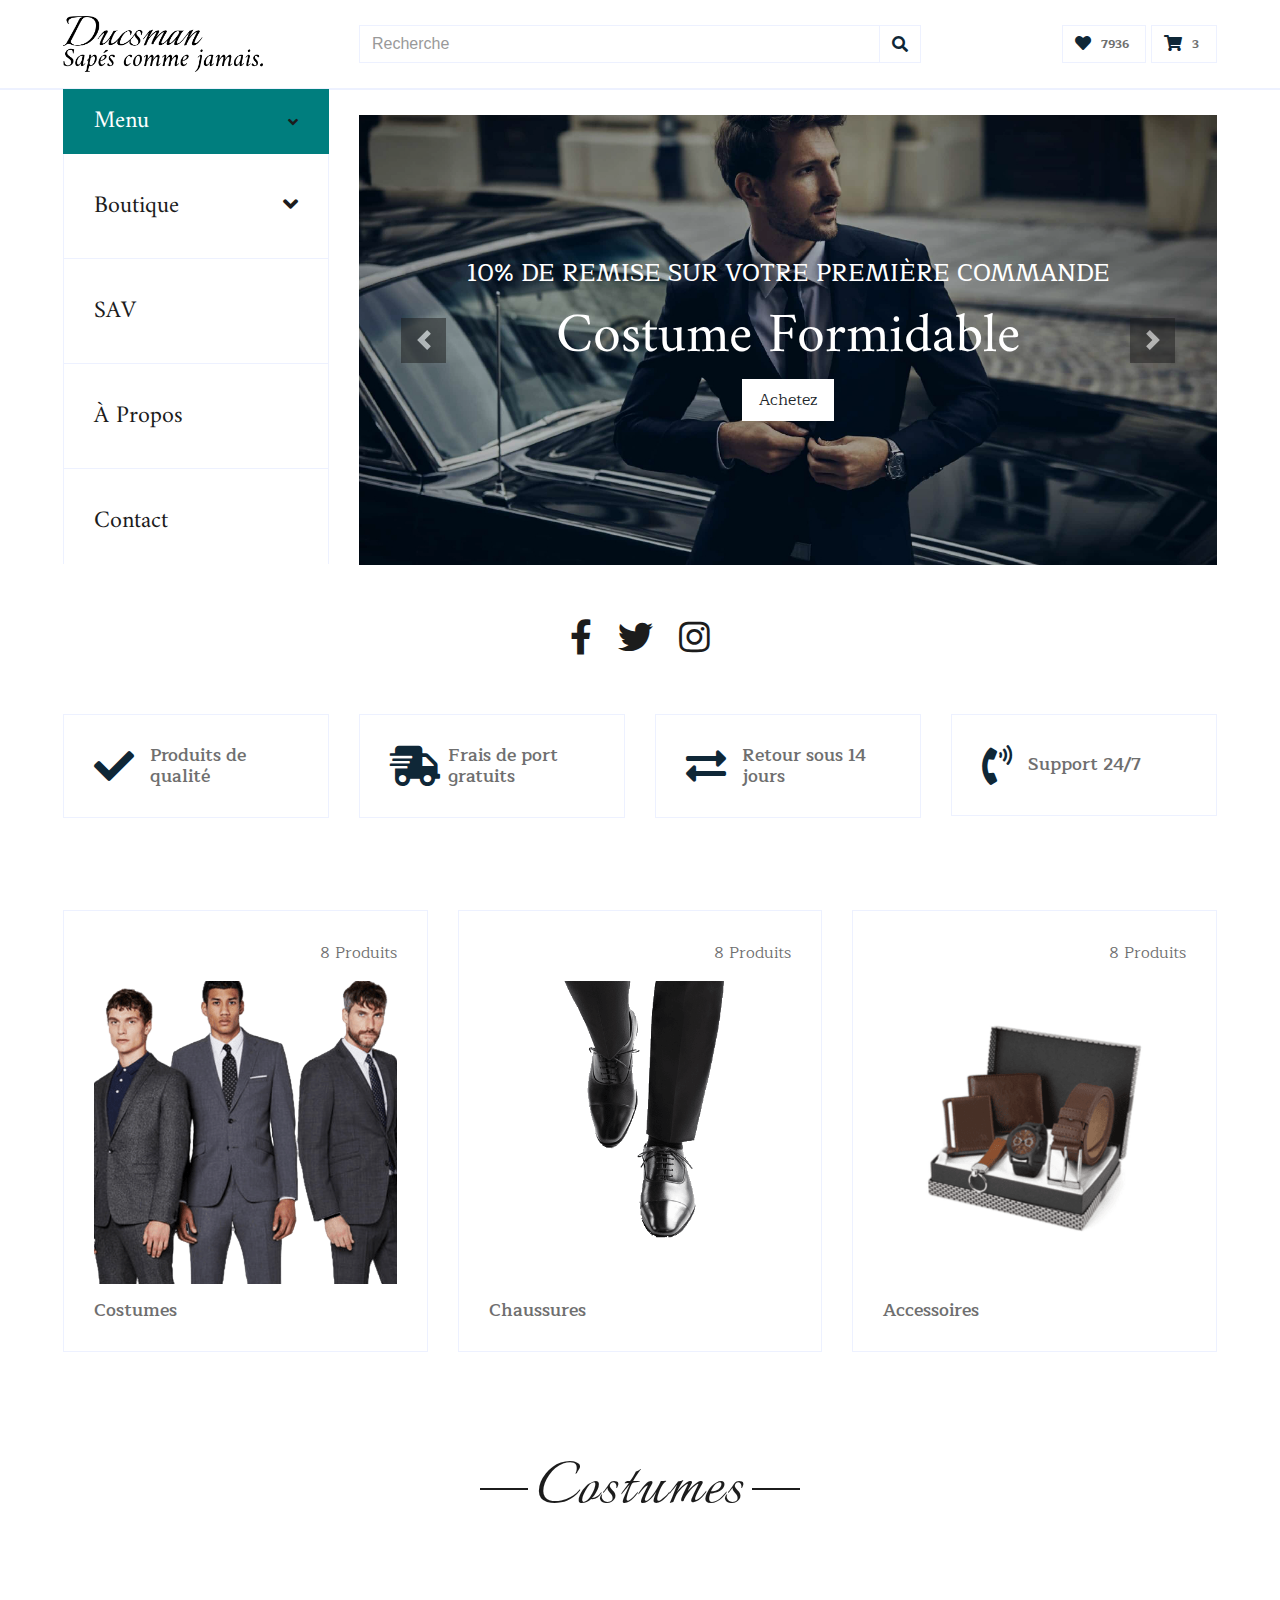
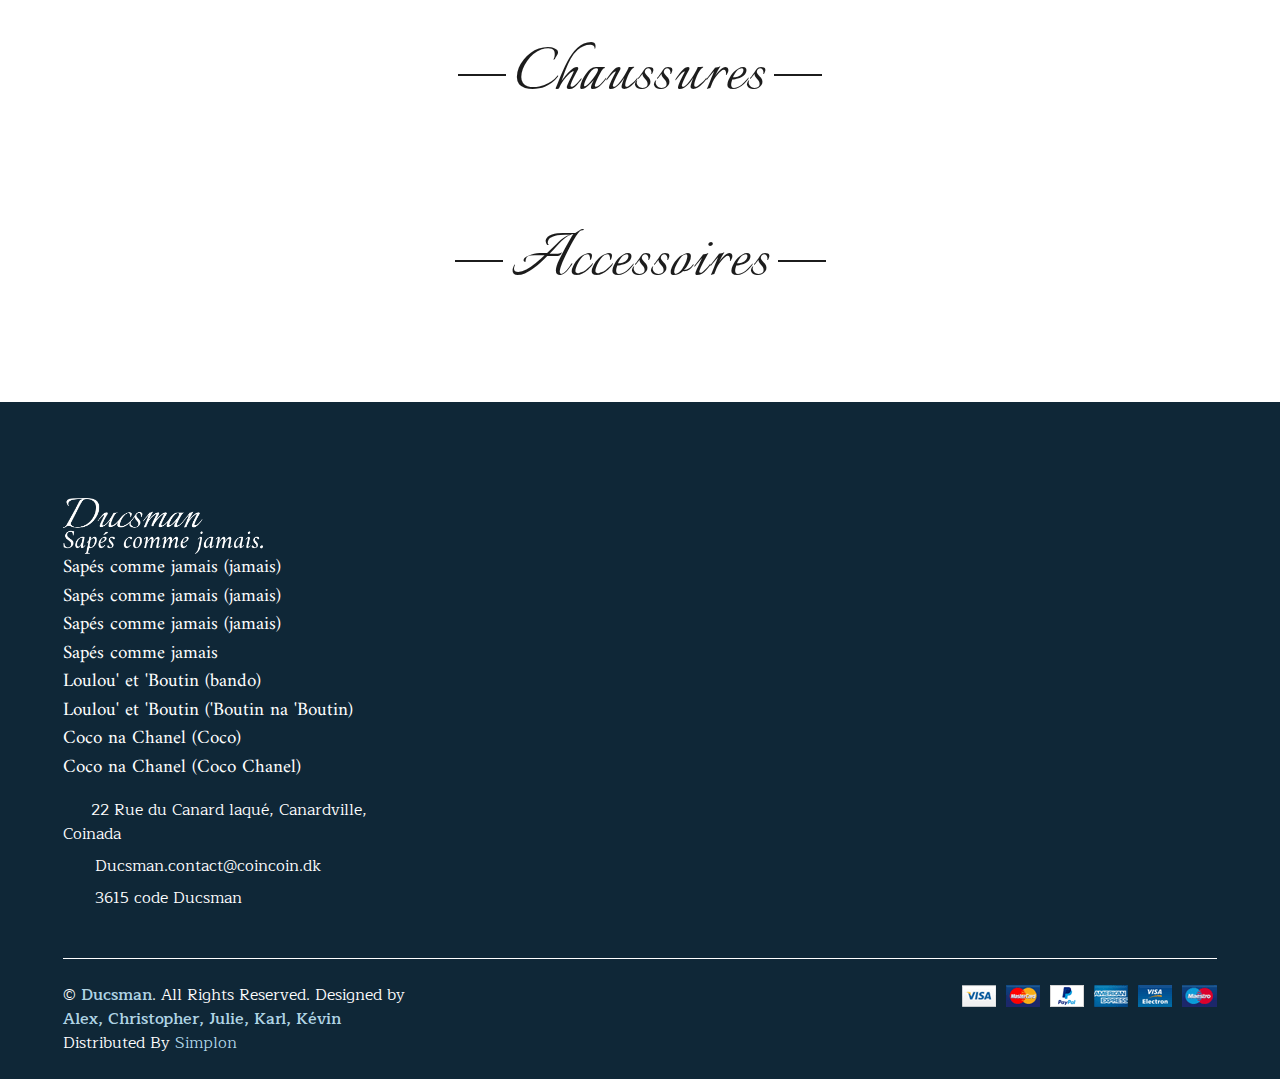
<file: index.html>
<!DOCTYPE html>
<html lang="en">

<head>
    <meta charset="utf-8">
    <title>Tailleur Ducsman - Magasin</title>
    <meta content="width=device-width, initial-scale=1.0" name="viewport">
    <meta content="Free HTML Templates" name="keywords">
    <meta content="Free HTML Templates" name="description">

    <!-- Favicon -->
    <link href="img/favicon.ico" rel="icon">

    <!-- Google Web Fonts -->
    <link rel="preconnect" href="https://fonts.googleapis.com">
    <link rel="preconnect" href="https://fonts.gstatic.com" crossorigin> 
    <link href="https://fonts.googleapis.com/css2?family=Maitree:wght@300&family=PT+Serif:ital,wght@1,700&display=swap" rel="stylesheet">
    <link href="https://fonts.googleapis.com/css2?family=Italianno&display=swap" rel="stylesheet">
    <link href="https://fonts.googleapis.com/css2?family=Amiri:ital@1&display=swap" rel="stylesheet">

    <!-- Font Awesome -->
    <link href="https://cdnjs.cloudflare.com/ajax/libs/font-awesome/5.10.0/css/all.min.css" rel="stylesheet">
    <link rel="preconnect" href="font/Italianno-Regular.ttf">

    <!-- Libraries Stylesheet -->
    <link href="lib/owlcarousel/assets/owl.carousel.min.css" rel="stylesheet">

    <!-- Customized Bootstrap Stylesheet -->
    <link href="css/style.css" rel="stylesheet">
</head>

<body>
    <!-- Topbar Start -->
    <div class="container-fluid header">
        <div class="row align-items-center py-3 px-xl-5">
            <div class="col-lg-3 d-none d-lg-block">
                <a href="" class="text-decoration-none">
                    <img class="logo" src="img/logo.png" alt="Logo">
                </a>
            </div>
            <div class="col-lg-6 col-6 text-left">
                <form action="">
                    <div class="input-group">
                        <input type="text" class="form-control" placeholder="Recherche">
                        <div class="input-group-append">
                            <span class="input-group-text bg-transparent text-primary">
                                <i class="fa fa-search"></i>
                            </span>
                        </div>
                    </div>
                </form>
            </div>
            <div class="col-lg-3 col-6 text-right">
                <a href="" class="btn border">
                    <i class="fas fa-heart text-primary"></i>
                    <span class="badge">7936</span>
                </a>
                <a href="" class="btn border">
                    <i class="fas fa-shopping-cart text-primary"></i>
                    <span class="badge">3</span>
                </a>
            </div>
        </div>
    </div>
    <!-- Topbar End -->

    <!-- Navbar Start -->
    <div class="container-fluid mb-5">
        <div class="row border-top px-xl-5">
            <div class="col-lg-3 d-none d-lg-block static">
                <a class="btn shadow-none d-flex align-items-center justify-content-between bg-primary text-white w-100 top-menu" data-toggle="collapse" href="#navbar-vertical" style="height: 65px; margin-top: -1px; padding: 0 30px;">
                    <h6 class="m-0">Menu</h6>
                    <i class="fa fa-angle-down text-dark"></i>
                </a>
                <nav class="collapse show navbar navbar-vertical navbar-light align-items-start p-0 border border-top-0 border-bottom-0" id="navbar-vertical">
                    <div class="navbar-nav w-100 overflow-hidden" style="height: 410px">
                        <div class="nav-item dropdown">
                            <a href="#" class="nav-link" data-toggle="dropdown">Boutique <i class="fa fa-angle-down float-right mt-1"></i></a>
                            <div class="dropdown-menu position-absolute bg-secondary border-0 rounded-0 w-100 m-0">
                                <a href="#costumes" class="dropdown-item">Costumes</a>
                                <a href="#chaussures" class="dropdown-item">Chaussures</a>
                                <a href="#accessoires" class="dropdown-item">Accessoires</a>
                                <a href="autres.html" class="dropdown-item">Autres</a>
                            </div>
                        </div>
                        <a href="" class="nav-item nav-link">SAV</a>
                        <a href="" class="nav-item nav-link">À Propos</a>
                        <a href="" class="nav-item nav-link">Contact</a>
                    </div>
                </nav>
            </div>
            <div class="col-lg-9">
                <nav class="navbar navbar-expand-lg bg-light navbar-light py-3 py-lg-0 px-0 mobile">
                    <a href="" class="text-decoration-none d-block d-lg-none">
                        <!--<h1 class="m-0 display-5 font-weight-semi-bold"><span class="text-primary font-weight-bold border px-3 mr-1">E</span>Shopper</h1>-->
                    </a>
                    <button type="button" class="navbar-toggler" data-toggle="collapse" data-target="#navbarCollapse">
                        <span class="navbar-toggler-icon"></span>
                    </button>
                    <div class="collapse navbar-collapse justify-content-between" id="navbarCollapse">
                        <div class="navbar-nav mr-auto py-0">
                            <div class="nav-item dropdown">
                                <a href="#" class="nav-link dropdown-toggle" data-toggle="dropdown">Boutique</a>
                                <div class="dropdown-menu rounded-0 m-0">
                                    <a href="#costumes" class="dropdown-item">Costumes</a>
                                    <a href="#chaussures" class="dropdown-item">Chaussures</a>
                                    <a href="#accessoires" class="dropdown-item">Accessoires</a>
                                    <a href="#" class="dropdown-item">Autres</a>
                                </div>
                            </div>
                            <a href="shop.html" class="nav-item nav-link">SAV</a>
                            <a href="detail.html" class="nav-item nav-link">A Propos</a>
                            <a href="contact.html" class="nav-item nav-link">Contact</a>
                        </div>
                    </div>
                </nav>
                <div id="header-carousel" class="carousel slide" data-ride="carousel">
                    <div class="carousel-inner">
                        <div class="carousel-item active" style="height: 450px;">
                            <img class="img-fluid" src="img/carousel-1.jpg" alt="Image">
                            <div class="carousel-caption d-flex flex-column align-items-center justify-content-center">
                                <div class="p-3" style="max-width: 700px;">
                                    <h4 class="text-light text-uppercase font-weight-medium mb-3">10% De remise sur votre première commande</h4>
                                    <h3 class="display-4">Costume Formidable</h3>
                                    <a href="#costumes" class="btn btn-light py-2 px-3">Achetez</a>
                                </div>
                            </div>
                        </div>
                        <div class="carousel-item" style="height: 450px;">
                            <img class="img-fluid" src="img/carousel-4.jpg" alt="Image">
                            <div class="carousel-caption d-flex flex-column align-items-center justify-content-center">
                                <div class="p-3" style="max-width: 700px;">
                                    <h4 class="text-light text-uppercase font-weight-medium mb-3">20% De remise sur les chaussures</h4>
                                    <h3 class="display-4">Chaussures Confortables</h3>
                                    <a href="#chaussures" class="btn btn-light py-2 px-3">Achetez</a>
                                </div>
                            </div>
                        </div>
                        <div class="carousel-item" style="height: 450px;">
                            <img class="img-fluid" src="img/carousel-6.jpeg" alt="Image">
                            <div class="carousel-caption d-flex flex-column align-items-center justify-content-center">
                                <div class="p-3" style="max-width: 700px;">
                                    <h4 class="text-light text-uppercase font-weight-medium mb-3">15% De remise sur les accessoires</h4>
                                    <h3 class="display-4">Prix ​raisonnables</h3>
                                    <a href="#accessoires" class="btn btn-light py-2 px-3">Achetez</a>
                                </div>
                            </div>
                        </div>
                    </div>
                    <a class="carousel-control-prev" href="#header-carousel" data-slide="prev">
                        <div class="btn btn-dark" style="width: 45px; height: 45px;">
                            <span class="carousel-control-prev-icon mb-n2"></span>
                        </div>
                    </a>
                    <a class="carousel-control-next" href="#header-carousel" data-slide="next">
                        <div class="btn btn-dark" style="width: 45px; height: 45px;">
                            <span class="carousel-control-next-icon mb-n2"></span>
                        </div>
                    </a>
                </div>
            </div>
        </div>
    </div>
    <!-- Navbar End -->


    <div class="container-fluid pt-5 icon-sociaux">
        <div class="text-center mb-4 icon-sociaux">
            <a href="#" class="text-dark px-2"><i class="fab fa-facebook-f"></i></a>
            <a href="#" class="text-dark px-2"><i class="fab fa-twitter"></i></a>
            <a href="#" class="text-dark px-2"><i class="fab fa-instagram"></i></a>
        </div>
    </div>


    <!-- Featured Start -->
    <div class="container-fluid pt-5">
        <div class="row px-xl-5 pb-3">
            <div class="col-lg-3 col-md-6 col-sm-12 pb-1">
                <div class="d-flex align-items-center border mb-4" style="padding: 30px;">
                    <h1 class="fa fa-check text-primary m-0 mr-3"></h1>
                    <h5 class="font-weight-semi-bold m-0">Produits de qualité</h5>
                </div>
            </div>
            <div class="col-lg-3 col-md-6 col-sm-12 pb-1">
                <div class="d-flex align-items-center border mb-4" style="padding: 30px;">
                    <h1 class="fa fa-shipping-fast text-primary m-0 mr-2"></h1>
                    <h5 class="font-weight-semi-bold m-0">Frais de port gratuits</h5>
                </div>
            </div>
            <div class="col-lg-3 col-md-6 col-sm-12 pb-1">
                <div class="d-flex align-items-center border mb-4" style="padding: 30px;">
                    <h1 class="fas fa-exchange-alt text-primary m-0 mr-3"></h1>
                    <h5 class="font-weight-semi-bold m-0">Retour sous 14 jours</h5>
                </div>
            </div>
            <div class="col-lg-3 col-md-6 col-sm-12 pb-1">
                <div class="d-flex align-items-center border mb-4" style="padding: 30px;">
                    <h1 class="fa fa-phone-volume text-primary m-0 mr-3"></h1>
                    <h5 class="font-weight-semi-bold m-0">Support 24/7</h5>
                </div>
            </div>
        </div>
    </div>
    <!-- Featured End -->


    <!-- Categories Start -->
    <div class="container-fluid pt-5">
        <div class="row px-xl-5 pb-3">
            <div class="col-lg-4 col-md-6 pb-1">
                <div class="cat-item d-flex flex-column border mb-4" style="padding: 30px;">
                    <p class="text-right">8 Produits</p>
                    <a href="#costumes" class="cat-img position-relative overflow-hidden mb-3">
                        <img class="img-fluid" src="img/CostumeG.png" alt="">
                    </a>
                    <h5 class="font-weight-semi-bold m-0">Costumes</h5>
                </div>
            </div>
            <div class="col-lg-4 col-md-6 pb-1">
                <div class="cat-item d-flex flex-column border mb-4" style="padding: 30px;">
                    <p class="text-right">8 Produits</p>
                    <a href="#chaussures" class="cat-img position-relative overflow-hidden mb-3">
                    <img class="img-fluid" src="img/ChaussureG.png" alt="">
                    </a>
                    <h5 class="font-weight-semi-bold m-0">Chaussures</h5>
                </div>
            </div>
            <div class="col-lg-4 col-md-6 pb-1">
                <div class="cat-item d-flex flex-column border mb-4" style="padding: 30px;">
                    <p class="text-right">8 Produits</p>
                    <a href="#accessoires" class="cat-img position-relative overflow-hidden mb-3">
                     <img class="img-fluid" src="img/Accessoire global2.png">
                    </a>
                    <h5 class="font-weight-semi-bold m-0">Accessoires</h5>
                </div>
            </div>
        </div>
    </div>
    <!-- Fin catégories -->

    <!-- Début costumes -->
    <div id="costumes" class="container-fluid pt-5">
        <div class="text-center mb-4">
            <h2 class="section-title px-5"><span class="px-2">Costumes</span></h2>
        </div>
        <div id="articles-container" class="row px-xl-5 pb-3">
            <script>
                fetch('http://localhost:1337/api/articles?populate=*')
                .then(response => response.json())
                .then(data => {
                const api_url = "http://localhost:1337";
                const articlesContainer = document.querySelector('#articles-container');//Nom de la DIV ciblé

                data.data.forEach(post => {
                    const article = document.createElement('div');
                    article.className = "col-lg-3 col-md-6 col-sm-12 pb-1";
                    //console.log(post)
                    article.innerHTML = `

                        <div class="card product-item border-0 mb-4">
                                <div class="card-header product-img position-relative overflow-hidden bg-transparent border p-0">
                                        <img class="img-fluid w-100" src="${api_url}${post.attributes.Image.data["0"].attributes.url}" alt="image">
                                </div>
                        <div class="card-body border-left border-right text-center p-0 pt-4 pb-3">
                            <h6 class="text-truncate mb-3">${post.attributes.Nom}</h6>
                                <div class="d-flex justify-content-center">
                                    <h6 class="amiri">${post.attributes.Prix}€</h6><h6 class="text-muted ml-2"><del></del></h6>
                                </div>
                        </div>
                        <div class="card-footer d-flex justify-content-between bg-light border">
                            <a href="" class="btn btn-sm text-dark p-0"><i class="fas fa-eye text-primary mr-1"></i>Voir détails</a>
                            <a href="" class="btn btn-sm text-dark p-0"><i class="fas fa-shopping-cart text-primary mr-1"></i>Ajouter au panier</a>
                        </div>
                        </div>
                
                    `;
                    articlesContainer.appendChild(article);
                });
                })
                .catch(error => console.error(error));
            </script>
        </div>
    </div>
    <!-- Fin costumes -->

    <!-- Début chassures -->
    <div id="chaussures" class="container-fluid pt-5">
        <div class="text-center mb-4">
            <h2 class="section-title px-5"><span class="px-2">Chaussures</span></h2>
        </div>
            <div id="chaussures-container" class="row px-xl-5 pb-3">
                <script>
                    fetch('http://localhost:1337/api/chaussures?populate=*')
                    .then(response => response.json())
                    .then(data => {
                    const api_url = "http://localhost:1337";
                    const chaussuresContainer = document.querySelector('#chaussures-container');//Nom de la DIV ciblé
    
                    data.data.forEach(post => {
                        const article = document.createElement('div');
                        article.className = "col-lg-3 col-md-6 col-sm-12 pb-1";
                        //console.log(post)
                        article.innerHTML = `
    
                            <div class="card product-item border-0 mb-4">
                                    <div class="card-header product-img position-relative overflow-hidden bg-transparent border p-0">
                                            <img class="img-fluid w-100" src="${api_url}${post.attributes.Image.data["0"].attributes.url}" alt="image">
                                    </div>
                            <div class="card-body border-left border-right text-center p-0 pt-4 pb-3">
                                <h6 class="text-truncate mb-3">${post.attributes.Nom}</h6>
                                    <div class="d-flex justify-content-center">
                                        <h6 class="amiri">${post.attributes.Prix}€</h6><h6 class="text-muted ml-2"><del></del></h6>
                                    </div>
                            </div>
                            <div class="card-footer d-flex justify-content-between bg-light border">
                                <a href="" class="btn btn-sm text-dark p-0"><i class="fas fa-eye text-primary mr-1"></i>Voir détails</a>
                                <a href="" class="btn btn-sm text-dark p-0"><i class="fas fa-shopping-cart text-primary mr-1"></i>Ajouter au panier</a>
                            </div>
                            </div>
                    
                        `;
                        chaussuresContainer.appendChild(article);
                    });
                    })
                    .catch(error => console.error(error));
                </script>
            </div>
    </div>
    <!-- Fin chaussures -->

    <!-- Début accessoires -->
    <div id="accessoires" class="container-fluid pt-5">
        <div class="text-center mb-4">
            <h2 class="section-title px-5"><span class="px-2">Accessoires</span></h2>
        </div>
            
        <div id="accessoires-container" class="row px-xl-5 pb-3">
            <script>
                fetch('http://localhost:1337/api/accessoires?populate=*')
                .then(response => response.json())
                .then(data => {
                const api_url = "http://localhost:1337";
                const accessoiresContainer = document.querySelector('#accessoires-container');//Nom de la DIV ciblé

                data.data.forEach(post => {
                    const article = document.createElement('div');
                    article.className = "col-lg-3 col-md-6 col-sm-12 pb-1";
                    //console.log(post)
                    article.innerHTML = `

                        <div class="card product-item border-0 mb-4">
                                <div class="card-header product-img position-relative overflow-hidden bg-transparent border p-0">
                                        <img class="img-fluid w-100" src="${api_url}${post.attributes.Image.data["0"].attributes.url}" alt="image">
                                </div>
                        <div class="card-body border-left border-right text-center p-0 pt-4 pb-3">
                            <h6 class="text-truncate mb-3">${post.attributes.Nom}</h6>
                                <div class="d-flex justify-content-center">
                                    <h6 class="amiri">${post.attributes.Prix}€</h6><h6 class="text-muted ml-2"><del></del></h6>
                                </div>
                        </div>
                        <div class="card-footer d-flex justify-content-between bg-light border">
                            <a href="" class="btn btn-sm text-dark p-0"><i class="fas fa-eye text-primary mr-1"></i>Voir détails</a>
                            <a href="" class="btn btn-sm text-dark p-0"><i class="fas fa-shopping-cart text-primary mr-1"></i>Ajouter au panier</a>
                        </div>
                        </div>
                
                    `;
                    accessoiresContainer.appendChild(article);
                });
                })
                .catch(error => console.error(error));
            </script>
        </div>

        </div>
    </div>
    <!-- Fin accessoires -->

    <!-- Footer Start -->
    <div class="container-fluid bg-secondary text-dark mt-5 pt-5 butfotter">
        <div class="row px-xl-5 pt-5">
            <div class="col-lg-4 col-md-12 mb-5 pr-3 pr-xl-5">
                <a href="" class="text-decoration-none">
                    <img class="logo" src="img/logo-fotter.png" alt="Logo">
                    <br>
                </a>
                <p class="amiri"> Sapés comme jamais (jamais)<br>
                    Sapés comme jamais (jamais)<br>
                    Sapés comme jamais (jamais)<br>
                    Sapés comme jamais<br>
                    Loulou' et 'Boutin (bando)<br>
                    Loulou' et 'Boutin ('Boutin na 'Boutin)<br>
                    Coco na Chanel (Coco)<br>
                    Coco na Chanel (Coco Chanel)</p>
                <p class="mb-2"><i class="fa fa-map-marker-alt text-primary mr-3"></i>22 Rue du Canard laqué, Canardville, Coinada</p>
                <p class="mb-2"><i class="fa fa-envelope text-primary mr-3"></i>Ducsman.contact@coincoin.dk</p>
                <p class="mb-0"><i class="fa fa-phone-alt text-primary mr-3"></i>3615 code Ducsman</p>
            </div>
        </div>
        <div class="row border-top border-light mx-xl-5 py-4">
            <div class="col-md-6 px-xl-0">
                <p class="mb-md-0 text-center text-md-left text-white">
                    &copy; <a class=" font-weight-semi-bold" href="#">Ducsman</a>. All Rights Reserved. Designed
                    by<br>
                    <a class="font-weight-semi-bold" href="https://github.com/JunkBezoul" target="_blank">Alex,</a>
                    <a class="font-weight-semi-bold" href="https://github.com/ChristopherNl" target="_blank">Christopher,</a>
                    <a class="font-weight-semi-bold" href="https://github.com/Julie-Charles16" target="_blank">Julie,</a>
                    <a class="font-weight-semi-bold" href="https://github.com/Karl-Gavois" target="_blank">Karl,</a>
                    <a class="font-weight-semi-bold" href="https://github.com/kevin-ledez" target="_blank">Kévin</a><br>
                    Distributed By <a href="https://simplon.co/" target="_blank">Simplon</a>
                </p>
            </div>
            <div class="col-md-6 px-xl-0 text-center text-md-right">
                <img class="img-fluid" src="img/payments.png" alt="">
            </div>
        </div>
    </div>
    <!-- Footer End -->


    <!-- Back to Top -->
    <a href="#" class="btn btn-primary back-to-top"><i class="fa fa-angle-double-up"></i></a>


    <!-- JavaScript Libraries -->
    <script src="https://code.jquery.com/jquery-3.4.1.min.js"></script>
    <script src="https://stackpath.bootstrapcdn.com/bootstrap/4.4.1/js/bootstrap.bundle.min.js"></script>
    <script src="lib/easing/easing.min.js"></script>
    <script src="lib/owlcarousel/owl.carousel.min.js"></script>

    <!-- Contact Javascript File -->
    <script src="mail/jqBootstrapValidation.min.js"></script>
    <script src="mail/contact.js"></script>

    <!-- Template Javascript -->
    <script src="js/main.js"></script>
</body>

</html>
</file>
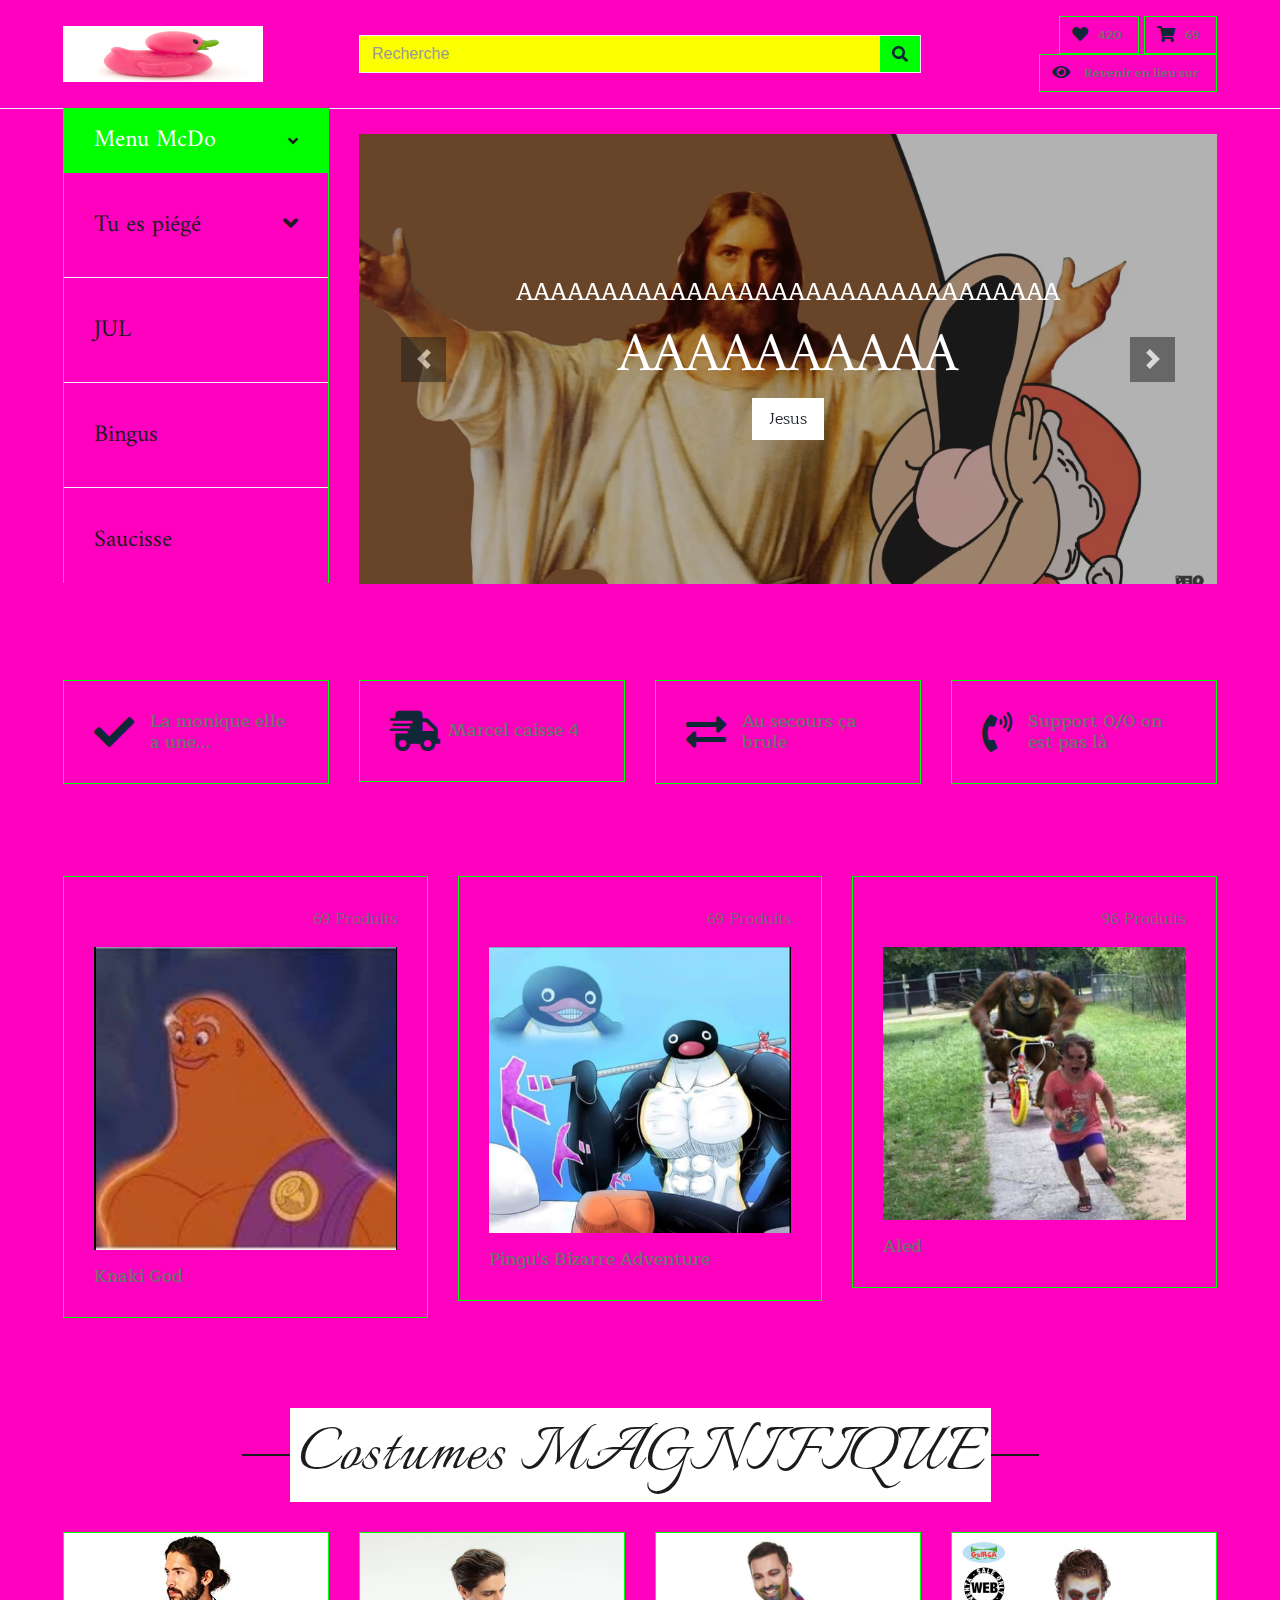
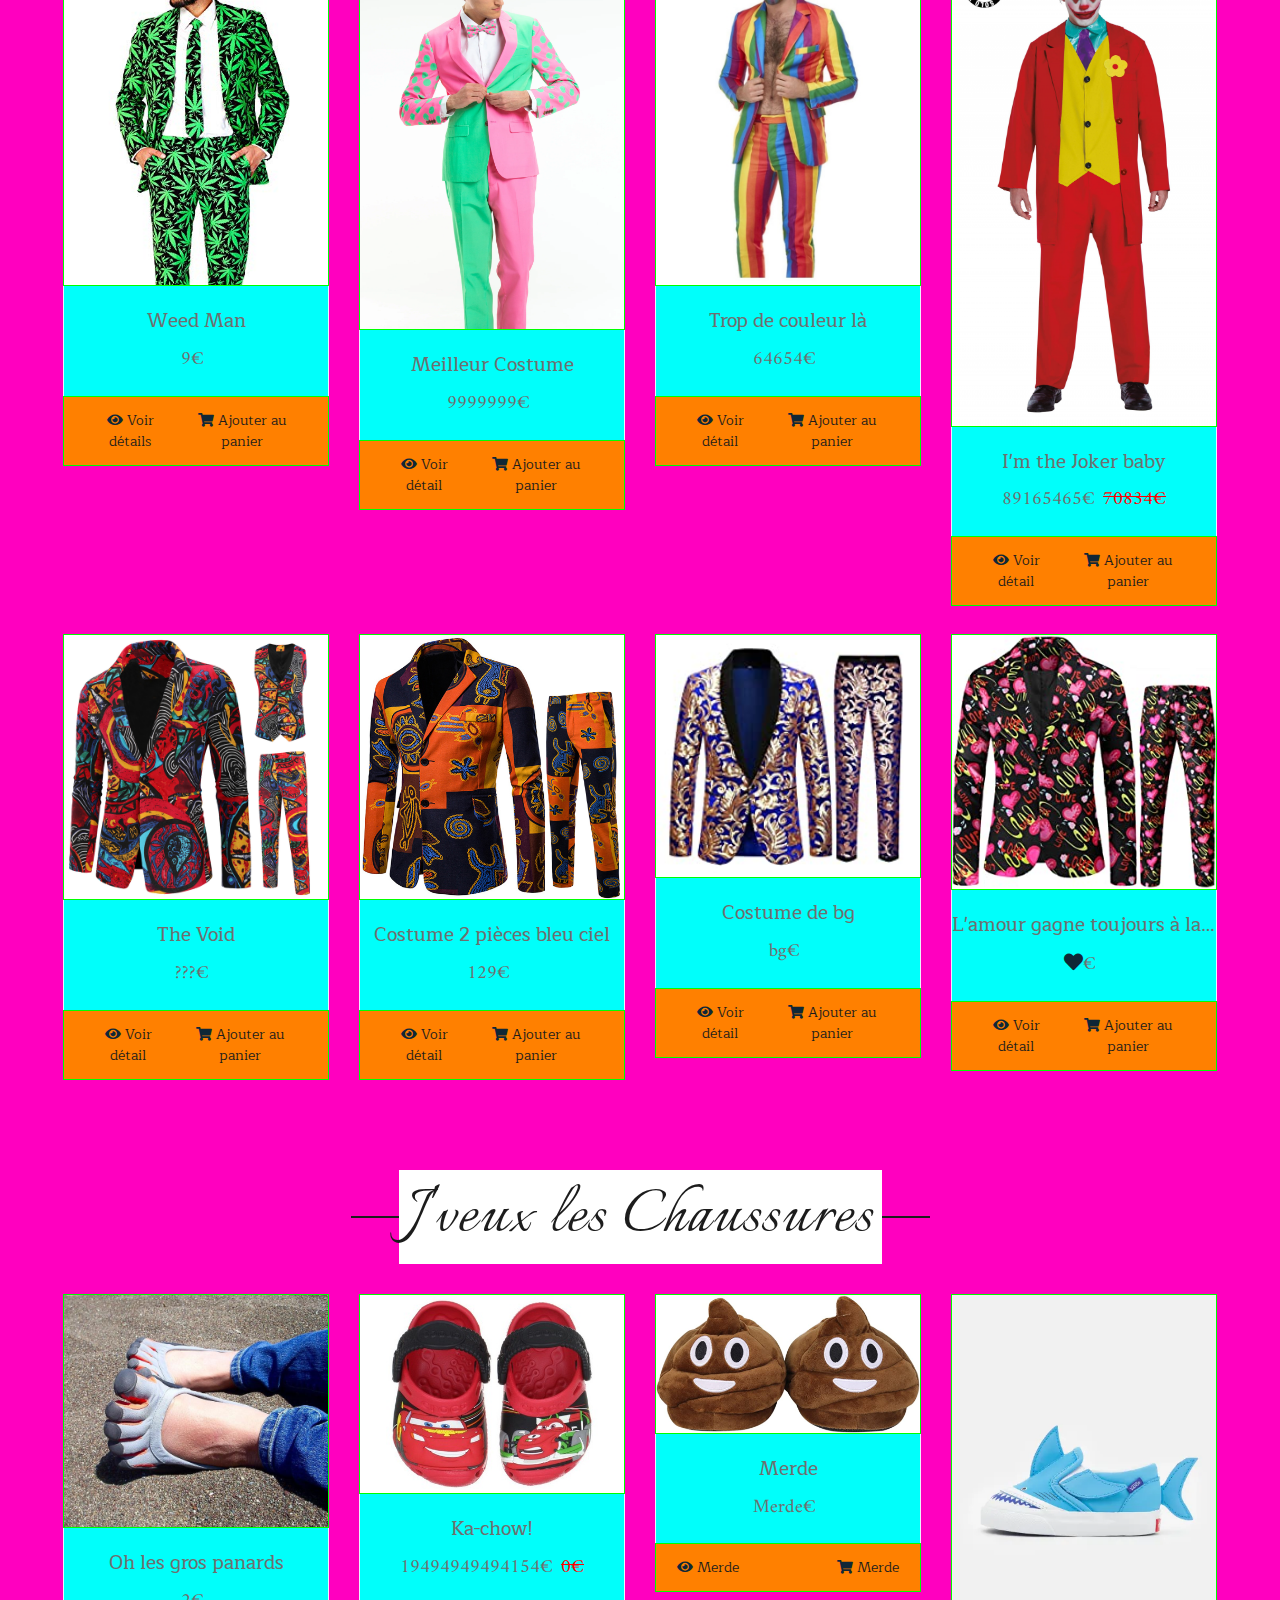
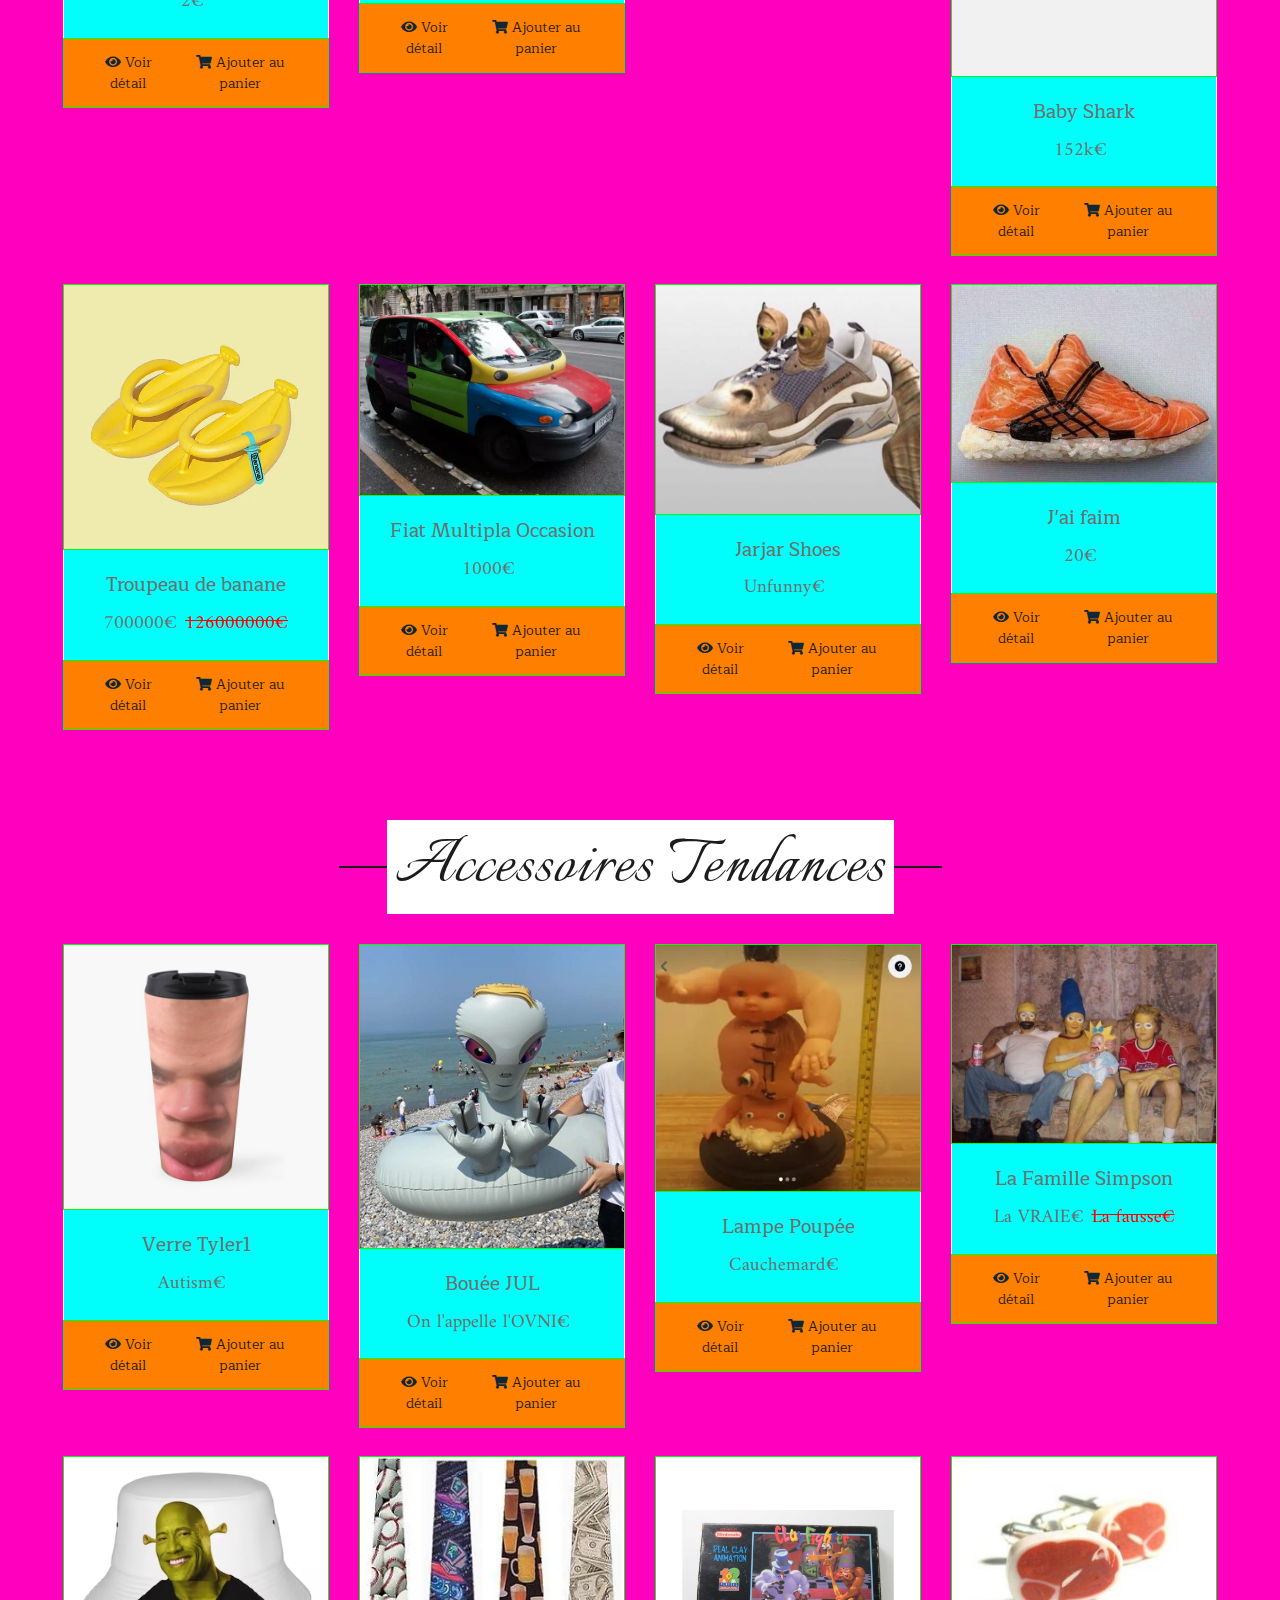
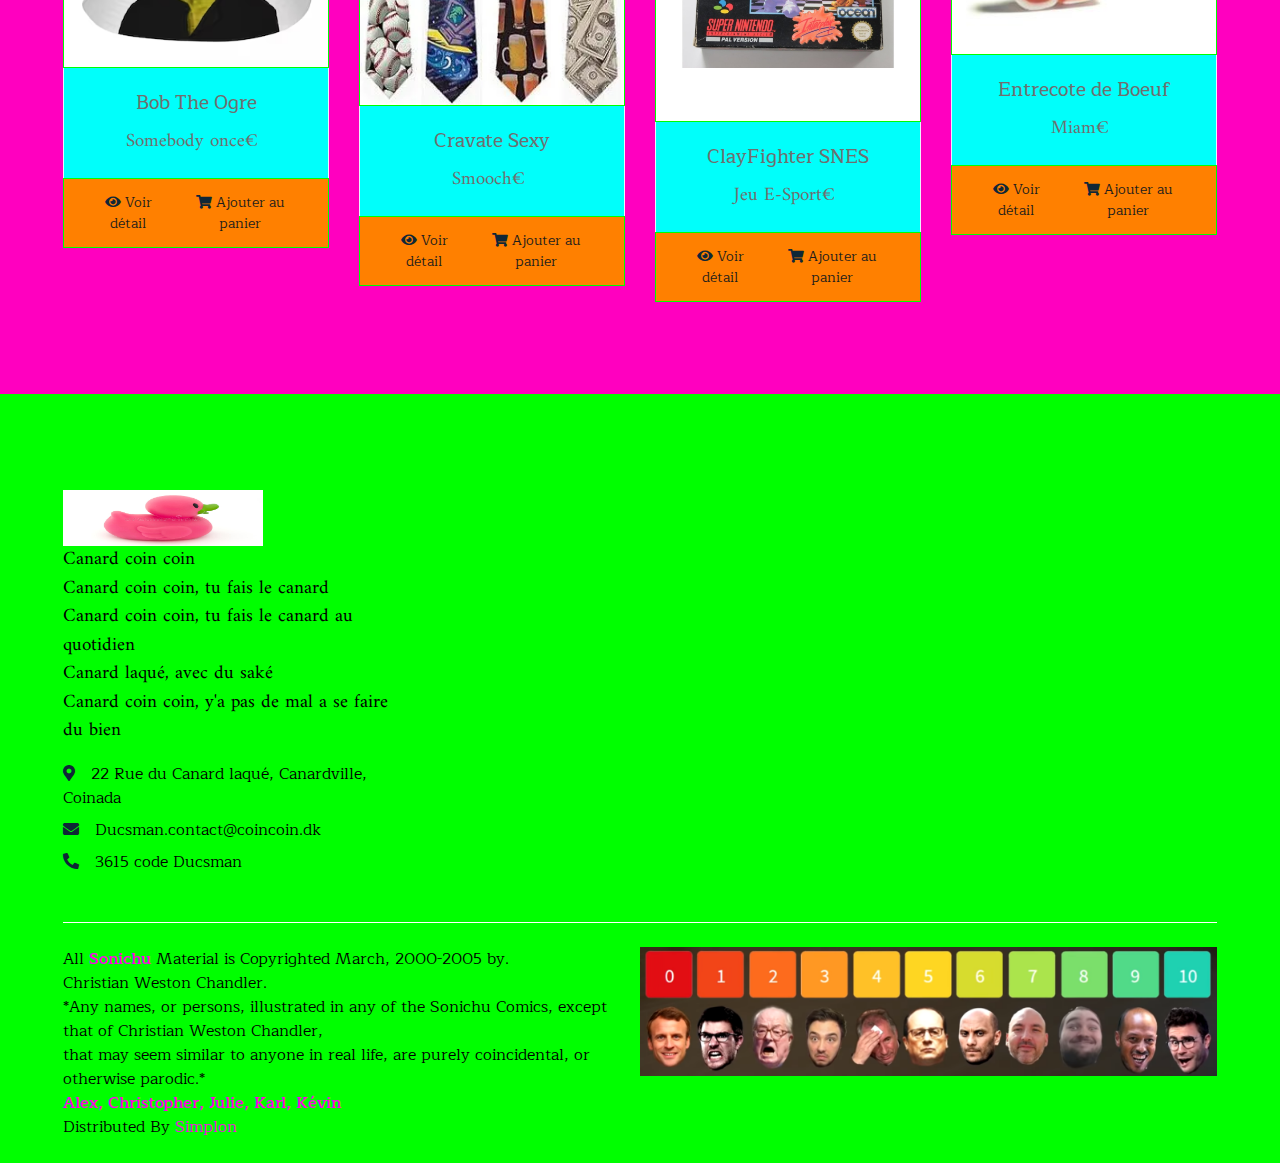
<file: autres.html>
<!DOCTYPE html>
<html lang="en">

<head>
    <meta charset="utf-8">
    <title>Tailleur Ducsman - Autres</title>
    <meta content="width=device-width, initial-scale=1.0" name="viewport">
    <meta content="Free HTML Templates" name="keywords">
    <meta content="Free HTML Templates" name="description">

    <!-- Favicon -->
    <link href="img/favicon.ico" rel="icon">

    <!-- Google Web Fonts -->
    <link rel="preconnect" href="https://fonts.googleapis.com">
    <link rel="preconnect" href="https://fonts.gstatic.com" crossorigin> 
    <link href="https://fonts.googleapis.com/css2?family=Maitree:wght@300&family=PT+Serif:ital,wght@1,700&display=swap" rel="stylesheet">
    <link href="https://fonts.googleapis.com/css2?family=Italianno&display=swap" rel="stylesheet">
    <link href="https://fonts.googleapis.com/css2?family=Amiri:ital@1&display=swap" rel="stylesheet">

    <!-- Font Awesome -->
    <link href="https://cdnjs.cloudflare.com/ajax/libs/font-awesome/5.10.0/css/all.min.css" rel="stylesheet">
    <link rel="preconnect" href="font/Italianno-Regular.ttf">

    <!-- Libraries Stylesheet -->
    <link href="lib/owlcarousel/assets/owl.carousel.min.css" rel="stylesheet">

    <!-- Customized Bootstrap Stylesheet -->
    <link href="css/styleAutres.css" rel="stylesheet">
</head>

<body>
    <!-- Topbar Start -->
    <div class="container-fluid">
        <div class="row align-items-center py-3 px-xl-5">
            <div class="col-lg-3 d-none d-lg-block">
                <a href="" class="text-decoration-none">
                    <img class="logo" src="img/autres/logoDuck.png" alt="Logo">
                </a>
            </div>
            <div class="col-lg-6 col-6 text-left">
                <form action="">
                    <div class="input-group">
                        <input type="text" class="form-control" placeholder="Recherche">
                        <div class="input-group-append">
                            <span class="input-group-text bg-transparent text-primary">
                                <i class="fa fa-search"></i>
                            </span>
                        </div>
                    </div>
                </form>
            </div>
            <div class="col-lg-3 col-6 text-right">
                <a href="" class="btn border">
                    <i class="fas fa-heart text-primary"></i>
                    <span class="badge">420</span>
                </a>
                <a href="" class="btn border">
                    <i class="fas fa-shopping-cart text-primary"></i>
                    <span class="badge">69</span>
                </a>
                <a href="img/autres/retour.mp4" class="btn border">
                    <i class="fas fa-eye text-primary mr-1"></i>
                    <span class="badge">Revenir en lieu sur</span>
                </a>
            </div>
        </div>
    </div>
    <!-- Topbar End -->


    <!-- Navbar Start -->
    <div class="container-fluid mb-5">
        <div class="row border-top px-xl-5">
            <div class="col-lg-3 d-none d-lg-block static">
                <a class="btn shadow-none d-flex align-items-center justify-content-between bg-primary text-white w-100 top-menu" data-toggle="collapse" href="#navbar-vertical" style="height: 65px; margin-top: -1px; padding: 0 30px;">
                    <h6 class="m-0">Menu McDo</h6>
                    <i class="fa fa-angle-down text-dark"></i>
                </a>
                <nav class="collapse show navbar navbar-vertical navbar-light align-items-start p-0 border border-top-0 border-bottom-0" id="navbar-vertical">
                    <div class="navbar-nav w-100 overflow-hidden" style="height: 410px">
                        <div class="nav-item dropdown">
                            <a href="#" class="nav-link" data-toggle="dropdown">Tu es piégé <i class="fa fa-angle-down float-right mt-1"></i></a>
                            <div class="dropdown-menu position-absolute bg-secondary border-0 rounded-0 w-100 m-0">
                                <a href="#costumes" class="dropdown-item">Fuir</a>
                                <a href="#chaussures" class="dropdown-item">Ne</a>
                                <a href="#accessoires" class="dropdown-item">Sert</a>
                                <a href="autres.html" class="dropdown-item">A Rien</a>
                            </div>
                        </div>
                        <a href="" class="nav-item nav-link">JUL</a>
                        <a href="" class="nav-item nav-link">Bingus</a>
                        <a href="" class="nav-item nav-link">Saucisse</a>
                    </div>
                </nav>
            </div>
            <div class="col-lg-9">
                <nav class="navbar navbar-expand-lg bg-light navbar-light py-3 py-lg-0 px-0 mobile">
                    <a href="" class="text-decoration-none d-block d-lg-none">
                        <!--<h1 class="m-0 display-5 font-weight-semi-bold"><span class="text-primary font-weight-bold border px-3 mr-1">E</span>Shopper</h1>-->
                    </a>
                    <button type="button" class="navbar-toggler" data-toggle="collapse" data-target="#navbarCollapse">
                        <span class="navbar-toggler-icon"></span>
                    </button>
                    <div class="collapse navbar-collapse justify-content-between" id="navbarCollapse">
                        <div class="navbar-nav mr-auto py-0">
                            <div class="nav-item dropdown">
                                <a href="#" class="nav-link dropdown-toggle" data-toggle="dropdown">Tu es piégé</a>
                                <div class="dropdown-menu rounded-0 m-0">
                                    <a href="#costumes" class="dropdown-item">Fuir</a>
                                    <a href="#chaussures" class="dropdown-item">Ne</a>
                                    <a href="#accessoires" class="dropdown-item">Sert</a>
                                    <a href="#" class="dropdown-item">A Rien</a>
                                </div>
                            </div>
                            <a href="shop.html" class="nav-item nav-link">JUL</a>
                            <a href="detail.html" class="nav-item nav-link">Bingus</a>
                            <a href="contact.html" class="nav-item nav-link">Saucisse</a>
                        </div>
                    </div>
                </nav>
                <div id="header-carousel" class="carousel slide" data-ride="carousel">
                    <div class="carousel-inner">
                        <div class="carousel-item active" style="height: 450px;">
                            <img class="img-fluid" src="img/autres/carousel1.png" alt="Image">
                            <div class="carousel-caption d-flex flex-column align-items-center justify-content-center">
                                <div class="p-3" style="max-width: 700px;">
                                    <h4 class="text-light text-uppercase font-weight-medium mb-3">AAAAAAAAAAAAAAAAAAAAAAAAAAAAAAAA</h4>
                                    <h3 class="display-4">AAAAAAAAAA</h3>
                                    <a href="#costumes" class="btn btn-light py-2 px-3">Jesus</a>
                                </div>
                            </div>
                        </div>
                        <div class="carousel-item" style="height: 450px;">
                            <img class="img-fluid" src="img/autres/carsouel2.jpg" alt="Image">
                            <div class="carousel-caption d-flex flex-column align-items-center justify-content-center">
                                <div class="p-3" style="max-width: 700px;">
                                    <h4 class="text-light text-uppercase font-weight-medium mb-3">Brosse tes dents</h4>
                                    <h3 class="display-4">Margoulin</h3>
                                    <a href="#chaussures" class="btn btn-light py-2 px-3">e</a>
                                </div>
                            </div>
                        </div>
                        <div class="carousel-item" style="height: 450px;">
                            <img class="img-fluid" src="img/autres/carousel3.jpg" alt="Image">
                            <div class="carousel-caption d-flex flex-column align-items-center justify-content-center">
                                <div class="p-3" style="max-width: 700px;">
                                    <h4 class="text-light text-uppercase font-weight-medium mb-3">War</h4>
                                    <h3 class="display-4">War</h3>
                                    <a href="#accessoires" class="btn btn-light py-2 px-3">War</a>
                                </div>
                            </div>
                        </div>
                    </div>
                    <a class="carousel-control-prev" href="#header-carousel" data-slide="prev">
                        <div class="btn btn-dark" style="width: 45px; height: 45px;">
                            <span class="carousel-control-prev-icon mb-n2"></span>
                        </div>
                    </a>
                    <a class="carousel-control-next" href="#header-carousel" data-slide="next">
                        <div class="btn btn-dark" style="width: 45px; height: 45px;">
                            <span class="carousel-control-next-icon mb-n2"></span>
                        </div>
                    </a>
                </div>
            </div>
        </div>
    </div>
    <!-- Navbar End -->


    <!-- Featured Start -->
    <div class="container-fluid pt-5">
        <div class="row px-xl-5 pb-3">
            <div class="col-lg-3 col-md-6 col-sm-12 pb-1">
                <div class="d-flex align-items-center border mb-4" style="padding: 30px;">
                    <h1 class="fa fa-check text-primary m-0 mr-3"></h1>
                    <h5 class="font-weight-semi-bold m-0">La monique elle a une...</h5>
                </div>
            </div>
            <div class="col-lg-3 col-md-6 col-sm-12 pb-1">
                <div class="d-flex align-items-center border mb-4" style="padding: 30px;">
                    <h1 class="fa fa-shipping-fast text-primary m-0 mr-2"></h1>
                    <h5 class="font-weight-semi-bold m-0">Marcel caisse 4</h5>
                </div>
            </div>
            <div class="col-lg-3 col-md-6 col-sm-12 pb-1">
                <div class="d-flex align-items-center border mb-4" style="padding: 30px;">
                    <h1 class="fas fa-exchange-alt text-primary m-0 mr-3"></h1>
                    <h5 class="font-weight-semi-bold m-0">Au secours ça brule</h5>
                </div>
            </div>
            <div class="col-lg-3 col-md-6 col-sm-12 pb-1">
                <div class="d-flex align-items-center border mb-4" style="padding: 30px;">
                    <h1 class="fa fa-phone-volume text-primary m-0 mr-3"></h1>
                    <h5 class="font-weight-semi-bold m-0">Support 0/0 on est pas là</h5>
                </div>
            </div>
        </div>
    </div>
    <!-- Featured End -->


    <!-- Categories Start -->
    <div class="container-fluid pt-5">
        <div class="row px-xl-5 pb-3">
            <div class="col-lg-4 col-md-6 pb-1">
                <div class="cat-item d-flex flex-column border mb-4" style="padding: 30px;">
                    <p class="text-right">69 Produits</p>
                    <a href="#costumes" class="cat-img position-relative overflow-hidden mb-3">
                        <img class="img-fluid" src="img/autres/CoG.jpg" alt="">
                    </a>
                    <h5 class="font-weight-semi-bold m-0">Knaki God</h5>
                </div>
            </div>
            <div class="col-lg-4 col-md-6 pb-1">
                <div class="cat-item d-flex flex-column border mb-4" style="padding: 30px;">
                    <p class="text-right">69 Produits</p>
                    <a href="#chaussures" class="cat-img position-relative overflow-hidden mb-3">
                    <img class="img-fluid" src="img/autres/ChG.png" alt="">
                    </a>
                    <h5 class="font-weight-semi-bold m-0">Pingu's Bizarre Adventure</h5>
                </div>
            </div>
            <div class="col-lg-4 col-md-6 pb-1">
                <div class="cat-item d-flex flex-column border mb-4" style="padding: 30px;">
                    <p class="text-right">96 Produits</p>
                    <a href="#accessoires" class="cat-img position-relative overflow-hidden mb-3">
                     <img class="img-fluid" src="img/autres/AG.jpg">
                    </a>
                    <h5 class="font-weight-semi-bold m-0">Aled</h5>
                </div>
            </div>
        </div>
    </div>
    <!-- Fin catégories -->

    <!-- Début costumes -->
    <div id="costumes" class="container-fluid pt-5">
        <div class="text-center mb-4">
            <h2 class="section-title px-5"><span class="px-2">Costumes MAGNIFIQUE</span></h2>
        </div>
        <div class="row px-xl-5 pb-3">
            <div class="col-lg-3 col-md-6 col-sm-12 pb-1">
                <div class="card product-item border-0 mb-4">
                    <div class="card-header product-img position-relative overflow-hidden bg-transparent border p-0">
                        <img class="img-fluid w-100" src="img/autres/co1.jpg" alt="">
                    </div>
                    <div class="card-body border-left border-right text-center p-0 pt-4 pb-3">
                        <h6 class="text-truncate mb-3">Weed Man</h6>
                        <div class="d-flex justify-content-center">
                            <h6 class="amiri">9€</h6><h6 class="text-muted ml-2"><del></del></h6>
                        </div>
                    </div>
                    <div class="card-footer d-flex justify-content-between bg-light border">
                        <a href="" class="btn btn-sm text-dark p-0"><i class="fas fa-eye text-primary mr-1"></i>Voir détails</a>
                        <a href="" class="btn btn-sm text-dark p-0"><i class="fas fa-shopping-cart text-primary mr-1"></i>Ajouter au panier</a>
                    </div>
                </div>
            </div>
            <div class="col-lg-3 col-md-6 col-sm-12 pb-1">
                <div class="card product-item border-0 mb-4">
                    <div class="card-header product-img position-relative overflow-hidden bg-transparent border p-0">
                        <img class="img-fluid w-100" src="img/autres/co2.webp" alt="">
                    </div>
                    <div class="card-body border-left border-right text-center p-0 pt-4 pb-3">
                        <h6 class="text-truncate mb-3">Meilleur Costume</h6>
                        <div class="d-flex justify-content-center">
                            <h6 class="amiri">9999999€</h6><h6 class="text-muted ml-2"><del></del></h6>
                        </div>
                    </div>
                    <div class="card-footer d-flex justify-content-between bg-light border">
                        <a href="" class="btn btn-sm text-dark p-0"><i class="fas fa-eye text-primary mr-1"></i>Voir détail</a>
                        <a href="" class="btn btn-sm text-dark p-0"><i class="fas fa-shopping-cart text-primary mr-1"></i>Ajouter au panier</a>
                    </div>
                </div>
            </div>
            <div class="col-lg-3 col-md-6 col-sm-12 pb-1">
                <div class="card product-item border-0 mb-4">
                    <div class="card-header product-img position-relative overflow-hidden bg-transparent border p-0">
                        <img class="img-fluid w-100" src="img/autres/co3.jpg" alt="">
                    </div>
                    <div class="card-body border-left border-right text-center p-0 pt-4 pb-3">
                        <h6 class="text-truncate mb-3">Trop de couleur là</h6>
                        <div class="d-flex justify-content-center">
                            <h6 class="amiri">64654€</h6><h6 class="text-muted ml-2"><del></del></h6>
                        </div>
                    </div>
                    <div class="card-footer d-flex justify-content-between bg-light border">
                        <a href="" class="btn btn-sm text-dark p-0"><i class="fas fa-eye text-primary mr-1"></i>Voir détail</a>
                        <a href="" class="btn btn-sm text-dark p-0"><i class="fas fa-shopping-cart text-primary mr-1"></i>Ajouter au panier</a>
                    </div>
                </div>
            </div>
            <div class="col-lg-3 col-md-6 col-sm-12 pb-1">
                <div class="card product-item border-0 mb-4">
                    <div class="card-header product-img position-relative overflow-hidden bg-transparent border p-0">
                        <img class="img-fluid w-100" src="img/autres/co4.png" alt="">
                    </div>
                    <div class="card-body border-left border-right text-center p-0 pt-4 pb-3">
                        <h6 class="text-truncate mb-3">I'm the Joker baby</h6>
                        <div class="d-flex justify-content-center">
                            <h6 class="amiri">89165465€</h6><h6 class="text-muted ml-2"><del>70834€</del></h6>
                        </div>
                    </div>
                    <div class="card-footer d-flex justify-content-between bg-light border">
                        <a href="" class="btn btn-sm text-dark p-0"><i class="fas fa-eye text-primary mr-1"></i>Voir détail</a>
                        <a href="" class="btn btn-sm text-dark p-0"><i class="fas fa-shopping-cart text-primary mr-1"></i>Ajouter au panier</a>
                    </div>
                </div>
            </div>
            <div class="col-lg-3 col-md-6 col-sm-12 pb-1">
                <div class="card product-item border-0 mb-4">
                    <div class="card-header product-img position-relative overflow-hidden bg-transparent border p-0">
                        <img class="img-fluid w-100" src="img/autres/co5.jpg" alt="">
                    </div>
                    <div class="card-body border-left border-right text-center p-0 pt-4 pb-3">
                        <h6 class="text-truncate mb-3">The Void</h6>
                        <div class="d-flex justify-content-center">
                            <h6 class="amiri">???€</h6><h6 class="text-muted ml-2"><del></del></h6>
                        </div>
                    </div>
                    <div class="card-footer d-flex justify-content-between bg-light border">
                        <a href="" class="btn btn-sm text-dark p-0"><i class="fas fa-eye text-primary mr-1"></i>Voir détail</a>
                        <a href="" class="btn btn-sm text-dark p-0"><i class="fas fa-shopping-cart text-primary mr-1"></i>Ajouter au panier</a>
                    </div>
                </div>
            </div>
            <div class="col-lg-3 col-md-6 col-sm-12 pb-1">
                <div class="card product-item border-0 mb-4">
                    <div class="card-header product-img position-relative overflow-hidden bg-transparent border p-0">
                        <img class="img-fluid w-100" src="img/autres/co6.jpg" alt="">
                    </div>
                    <div class="card-body border-left border-right text-center p-0 pt-4 pb-3">
                        <h6 class="text-truncate mb-3">Costume 2 pièces bleu ciel</h6>
                        <div class="d-flex justify-content-center">
                            <h6 class="amiri">129€</h6><h6 class="text-muted ml-2"><del></del></h6>
                        </div>
                    </div>
                    <div class="card-footer d-flex justify-content-between bg-light border">
                        <a href="" class="btn btn-sm text-dark p-0"><i class="fas fa-eye text-primary mr-1"></i>Voir détail</a>
                        <a href="" class="btn btn-sm text-dark p-0"><i class="fas fa-shopping-cart text-primary mr-1"></i>Ajouter au panier</a>
                    </div>
                </div>
            </div>
            <div class="col-lg-3 col-md-6 col-sm-12 pb-1">
                <div class="card product-item border-0 mb-4">
                    <div class="card-header product-img position-relative overflow-hidden bg-transparent border p-0">
                        <img class="img-fluid w-100" src="img/autres/co7.jpg" alt="">
                    </div>
                    <div class="card-body border-left border-right text-center p-0 pt-4 pb-3">
                        <h6 class="text-truncate mb-3">Costume de bg</h6>
                        <div class="d-flex justify-content-center">
                            <h6 class="amiri">bg€</h6><h6 class="text-muted ml-2"><del></del></h6>
                        </div>
                    </div>
                    <div class="card-footer d-flex justify-content-between bg-light border">
                        <a href="" class="btn btn-sm text-dark p-0"><i class="fas fa-eye text-primary mr-1"></i>Voir détail</a>
                        <a href="" class="btn btn-sm text-dark p-0"><i class="fas fa-shopping-cart text-primary mr-1"></i>Ajouter au panier</a>
                    </div>
                </div>
            </div>
            <div class="col-lg-3 col-md-6 col-sm-12 pb-1">
                <div class="card product-item border-0 mb-4">
                    <div class="card-header product-img position-relative overflow-hidden bg-transparent border p-0">
                        <img class="img-fluid w-100" src="img/autres/co8.jpg" alt="">
                    </div>
                    <div class="card-body border-left border-right text-center p-0 pt-4 pb-3">
                        <h6 class="text-truncate mb-3">L'amour gagne toujours à la fin </h6>
                        <div class="d-flex justify-content-center">
                            <h6 class="amiri"><i class="fas fa-heart text-primary"></i>€</h6><h6 class="text-muted ml-2"><del></del></h6>
                        </div>
                    </div>
                    <div class="card-footer d-flex justify-content-between bg-light border">
                        <a href="" class="btn btn-sm text-dark p-0"><i class="fas fa-eye text-primary mr-1"></i>Voir détail</a>
                        <a href="" class="btn btn-sm text-dark p-0"><i class="fas fa-shopping-cart text-primary mr-1"></i>Ajouter au panier</a>
                    </div>
                </div>
            </div>
        </div>
    </div>
    <!-- Fin costumes -->

    <!-- Début chassures -->
    <div id="chaussures" class="container-fluid pt-5">
        <div class="text-center mb-4">
            <h2 class="section-title px-5"><span class="px-2">J'veux les Chaussures</span></h2>
        </div>
        <div class="row px-xl-5 pb-3">
            <div class="col-lg-3 col-md-6 col-sm-12 pb-1">
                <div class="card product-item border-0 mb-4">
                    <div class="card-header product-img position-relative overflow-hidden bg-transparent border p-0">
                        <img class="img-fluid w-100" src="img/autres/ch1.jpg" alt="">
                    </div>
                    <div class="card-body border-left border-right text-center p-0 pt-4 pb-3">
                        <h6 class="text-truncate mb-3">Oh les gros panards</h6>
                        <div class="d-flex justify-content-center">
                            <h6 class="amiri">2€</h6><h6 class="text-muted ml-2"><del></del></h6>
                        </div>
                    </div>
                    <div class="card-footer d-flex justify-content-between bg-light border">
                        <a href="" class="btn btn-sm text-dark p-0"><i class="fas fa-eye text-primary mr-1"></i>Voir détail</a>
                        <a href="" class="btn btn-sm text-dark p-0"><i class="fas fa-shopping-cart text-primary mr-1"></i>Ajouter au panier</a>
                    </div>
                </div>
            </div>
            <div class="col-lg-3 col-md-6 col-sm-12 pb-1">
                <div class="card product-item border-0 mb-4">
                    <div class="card-header product-img position-relative overflow-hidden bg-transparent border p-0">
                        <img class="img-fluid w-100" src="img/autres/ch2.jpg" alt="">
                    </div>
                    <div class="card-body border-left border-right text-center p-0 pt-4 pb-3">
                        <h6 class="text-truncate mb-3">Ka-chow!</h6>
                        <div class="d-flex justify-content-center">
                            <h6 class="amiri">19494949494154€</h6><h6 class="text-muted ml-2"><del>0€</del></h6>
                        </div>
                    </div>
                    <div class="card-footer d-flex justify-content-between bg-light border">
                        <a href="" class="btn btn-sm text-dark p-0"><i class="fas fa-eye text-primary mr-1"></i>Voir détail</a>
                        <a href="" class="btn btn-sm text-dark p-0"><i class="fas fa-shopping-cart text-primary mr-1"></i>Ajouter au panier</a>
                    </div>
                </div>
            </div>
            <div class="col-lg-3 col-md-6 col-sm-12 pb-1">
                <div class="card product-item border-0 mb-4">
                    <div class="card-header product-img position-relative overflow-hidden bg-transparent border p-0">
                        <img class="img-fluid w-100" src="img/autres/ch3.jpg" alt="">
                    </div>
                    <div class="card-body border-left border-right text-center p-0 pt-4 pb-3">
                        <h6 class="text-truncate mb-3">Merde</h6>
                        <div class="d-flex justify-content-center">
                            <h6 class="amiri">Merde€</h6><h6 class="text-muted ml-2"><del></del></h6>
                        </div>
                    </div>
                    <div class="card-footer d-flex justify-content-between bg-light border">
                        <a href="" class="btn btn-sm text-dark p-0"><i class="fas fa-eye text-primary mr-1"></i>Merde</a>
                        <a href="" class="btn btn-sm text-dark p-0"><i class="fas fa-shopping-cart text-primary mr-1"></i>Merde</a>
                    </div>
                </div>
            </div>
            <div class="col-lg-3 col-md-6 col-sm-12 pb-1">
                <div class="card product-item border-0 mb-4">
                    <div class="card-header product-img position-relative overflow-hidden bg-transparent border p-0">
                        <img class="img-fluid w-100" src="img/autres/ch4.webp" alt="">
                    </div>
                    <div class="card-body border-left border-right text-center p-0 pt-4 pb-3">
                        <h6 class="text-truncate mb-3">Baby Shark</h6>
                        <div class="d-flex justify-content-center">
                            <h6 class="amiri">152k€</h6><h6 class="text-muted ml-2"><del></del></h6>
                        </div>
                    </div>
                    <div class="card-footer d-flex justify-content-between bg-light border">
                        <a href="" class="btn btn-sm text-dark p-0"><i class="fas fa-eye text-primary mr-1"></i>Voir détail</a>
                        <a href="" class="btn btn-sm text-dark p-0"><i class="fas fa-shopping-cart text-primary mr-1"></i>Ajouter au panier</a>
                    </div>
                </div>
            </div>
            <div class="col-lg-3 col-md-6 col-sm-12 pb-1">
                <div class="card product-item border-0 mb-4">
                    <div class="card-header product-img position-relative overflow-hidden bg-transparent border p-0">
                        <img class="img-fluid w-100" src="img/autres/ch5.webp" alt="">
                    </div>
                    <div class="card-body border-left border-right text-center p-0 pt-4 pb-3">
                        <h6 class="text-truncate mb-3">Troupeau de banane</h6>
                        <div class="d-flex justify-content-center">
                            <h6 class="amiri">700000€</h6><h6 class="text-muted ml-2"><del>126000000€</del></h6>
                        </div>
                    </div>
                    <div class="card-footer d-flex justify-content-between bg-light border">
                        <a href="" class="btn btn-sm text-dark p-0"><i class="fas fa-eye text-primary mr-1"></i>Voir détail</a>
                        <a href="" class="btn btn-sm text-dark p-0"><i class="fas fa-shopping-cart text-primary mr-1"></i>Ajouter au panier</a>
                    </div>
                </div>
            </div>
            <div class="col-lg-3 col-md-6 col-sm-12 pb-1">
                <div class="card product-item border-0 mb-4">
                    <div class="card-header product-img position-relative overflow-hidden bg-transparent border p-0">
                        <img class="img-fluid w-100" src="img/autres/ch6.webp" alt="">
                    </div>
                    <div class="card-body border-left border-right text-center p-0 pt-4 pb-3">
                        <h6 class="text-truncate mb-3">Fiat Multipla Occasion</h6>
                        <div class="d-flex justify-content-center">
                            <h6 class="amiri">1000€</h6><h6 class="text-muted ml-2"><del></del></h6>
                        </div>
                    </div>
                    <div class="card-footer d-flex justify-content-between bg-light border">
                        <a href="" class="btn btn-sm text-dark p-0"><i class="fas fa-eye text-primary mr-1"></i>Voir détail</a>
                        <a href="" class="btn btn-sm text-dark p-0"><i class="fas fa-shopping-cart text-primary mr-1"></i>Ajouter au panier</a>
                    </div>
                </div>
            </div>
            <div class="col-lg-3 col-md-6 col-sm-12 pb-1">
                <div class="card product-item border-0 mb-4">
                    <div class="card-header product-img position-relative overflow-hidden bg-transparent border p-0">
                        <img class="img-fluid w-100" src="img/autres/ch7.jpg" alt="">
                    </div>
                    <div class="card-body border-left border-right text-center p-0 pt-4 pb-3">
                        <h6 class="text-truncate mb-3">Jarjar Shoes</h6>
                        <div class="d-flex justify-content-center">
                            <h6 class="amiri">Unfunny€</h6><h6 class="text-muted ml-2"><del></del></h6>
                        </div>
                    </div>
                    <div class="card-footer d-flex justify-content-between bg-light border">
                        <a href="" class="btn btn-sm text-dark p-0"><i class="fas fa-eye text-primary mr-1"></i>Voir détail</a>
                        <a href="" class="btn btn-sm text-dark p-0"><i class="fas fa-shopping-cart text-primary mr-1"></i>Ajouter au panier</a>
                    </div>
                </div>
            </div>
            <div class="col-lg-3 col-md-6 col-sm-12 pb-1">
                <div class="card product-item border-0 mb-4">
                    <div class="card-header product-img position-relative overflow-hidden bg-transparent border p-0">
                        <img class="img-fluid w-100" src="img/autres/ch8.jpg" alt="">
                    </div>
                    <div class="card-body border-left border-right text-center p-0 pt-4 pb-3">
                        <h6 class="text-truncate mb-3">J'ai faim</h6>
                        <div class="d-flex justify-content-center">
                            <h6 class="amiri">20€</h6><h6 class="text-muted ml-2"><del></del></h6>
                        </div>
                    </div>
                    <div class="card-footer d-flex justify-content-between bg-light border">
                        <a href="" class="btn btn-sm text-dark p-0"><i class="fas fa-eye text-primary mr-1"></i>Voir détail</a>
                        <a href="" class="btn btn-sm text-dark p-0"><i class="fas fa-shopping-cart text-primary mr-1"></i>Ajouter au panier</a>
                    </div>
                </div>
            </div>
        </div>
    </div>
    <!-- Fin chaussures -->

    <!-- Début accessoires -->
    <div id="accessoires" class="container-fluid pt-5">
        <div class="text-center mb-4">
            <h2 class="section-title px-5"><span class="px-2">Accessoires Tendances</span></h2>
        </div>
        <div class="row px-xl-5 pb-3">
            <div class="col-lg-3 col-md-6 col-sm-12 pb-1">
                <div class="card product-item border-0 mb-4">
                    <div class="card-header product-img position-relative overflow-hidden bg-transparent border p-0">
                        <img class="img-fluid w-100" src="img/autres/a1.jpg" alt="">
                    </div>
                    <div class="card-body border-left border-right text-center p-0 pt-4 pb-3">
                        <h6 class="text-truncate mb-3">Verre Tyler1</h6>
                        <div class="d-flex justify-content-center">
                            <h6 class="amiri">Autism€</h6><h6 class="text-muted ml-2"><del></del></h6>
                        </div>
                    </div>
                    <div class="card-footer d-flex justify-content-between bg-light border">
                        <a href="" class="btn btn-sm text-dark p-0"><i class="fas fa-eye text-primary mr-1"></i>Voir détail</a>
                        <a href="" class="btn btn-sm text-dark p-0"><i class="fas fa-shopping-cart text-primary mr-1"></i>Ajouter au panier</a>
                    </div>
                </div>
            </div>
            <div class="col-lg-3 col-md-6 col-sm-12 pb-1">
                <div class="card product-item border-0 mb-4">
                    <div class="card-header product-img position-relative overflow-hidden bg-transparent border p-0">
                        <img class="img-fluid w-100" src="img/autres/a2.png" alt="">
                    </div>
                    <div class="card-body border-left border-right text-center p-0 pt-4 pb-3">
                        <h6 class="text-truncate mb-3">Bouée JUL</h6>
                        <div class="d-flex justify-content-center">
                            <h6 class="amiri">On l'appelle l'OVNI€</h6><h6 class="text-muted ml-2"><del></del></h6>
                        </div>
                    </div>
                    <div class="card-footer d-flex justify-content-between bg-light border">
                        <a href="" class="btn btn-sm text-dark p-0"><i class="fas fa-eye text-primary mr-1"></i>Voir détail</a>
                        <a href="" class="btn btn-sm text-dark p-0"><i class="fas fa-shopping-cart text-primary mr-1"></i>Ajouter au panier</a>
                    </div>
                </div>
            </div>
            <div class="col-lg-3 col-md-6 col-sm-12 pb-1">
                <div class="card product-item border-0 mb-4">
                    <div class="card-header product-img position-relative overflow-hidden bg-transparent border p-0">
                        <img class="img-fluid w-100" src="img/autres/a3.png" alt="">
                    </div>
                    <div class="card-body border-left border-right text-center p-0 pt-4 pb-3">
                        <h6 class="text-truncate mb-3">Lampe Poupée</h6>
                        <div class="d-flex justify-content-center">
                            <h6 class="amiri">Cauchemard€</h6><h6 class="text-muted ml-2"><del></del></h6>
                        </div>
                    </div>
                    <div class="card-footer d-flex justify-content-between bg-light border">
                        <a href="" class="btn btn-sm text-dark p-0"><i class="fas fa-eye text-primary mr-1"></i>Voir détail</a>
                        <a href="" class="btn btn-sm text-dark p-0"><i class="fas fa-shopping-cart text-primary mr-1"></i>Ajouter au panier</a>
                    </div>
                </div>
            </div>
            <div class="col-lg-3 col-md-6 col-sm-12 pb-1">
                <div class="card product-item border-0 mb-4">
                    <div class="card-header product-img position-relative overflow-hidden bg-transparent border p-0">
                        <img class="img-fluid w-100" src="img/autres/a4.jpg" alt="">
                    </div>
                    <div class="card-body border-left border-right text-center p-0 pt-4 pb-3">
                        <h6 class="text-truncate mb-3">La Famille Simpson</h6>
                        <div class="d-flex justify-content-center">
                            <h6 class="amiri">La VRAIE€</h6><h6 class="text-muted ml-2"><del>La fausse€</del></h6>
                        </div>
                    </div>
                    <div class="card-footer d-flex justify-content-between bg-light border">
                        <a href="" class="btn btn-sm text-dark p-0"><i class="fas fa-eye text-primary mr-1"></i>Voir détail</a>
                        <a href="" class="btn btn-sm text-dark p-0"><i class="fas fa-shopping-cart text-primary mr-1"></i>Ajouter au panier</a>
                    </div>
                </div>
            </div>
            <div class="col-lg-3 col-md-6 col-sm-12 pb-1">
                <div class="card product-item border-0 mb-4">
                    <div class="card-header product-img position-relative overflow-hidden bg-transparent border p-0">
                        <img class="img-fluid w-100" src="img/autres/a5.avif" alt="">
                    </div>
                    <div class="card-body border-left border-right text-center p-0 pt-4 pb-3">
                        <h6 class="text-truncate mb-3">Bob The Ogre</h6>
                        <div class="d-flex justify-content-center">
                            <h6 class="amiri">Somebody once€</h6><h6 class="text-muted ml-2"><del></del></h6>
                        </div>
                    </div>
                    <div class="card-footer d-flex justify-content-between bg-light border">
                        <a href="" class="btn btn-sm text-dark p-0"><i class="fas fa-eye text-primary mr-1"></i>Voir détail</a>
                        <a href="" class="btn btn-sm text-dark p-0"><i class="fas fa-shopping-cart text-primary mr-1"></i>Ajouter au panier</a>
                    </div>
                </div>
            </div>
            <div class="col-lg-3 col-md-6 col-sm-12 pb-1">
                <div class="card product-item border-0 mb-4">
                    <div class="card-header product-img position-relative overflow-hidden bg-transparent border p-0">
                        <img class="img-fluid w-100" src="img/autres/a6.webp" alt="">
                    </div>
                    <div class="card-body border-left border-right text-center p-0 pt-4 pb-3">
                        <h6 class="text-truncate mb-3">Cravate Sexy</h6>
                        <div class="d-flex justify-content-center">
                            <h6 class="amiri">Smooch€</h6><h6 class="text-muted ml-2"><del></del></h6>
                        </div>
                    </div>
                    <div class="card-footer d-flex justify-content-between bg-light border">
                        <a href="" class="btn btn-sm text-dark p-0"><i class="fas fa-eye text-primary mr-1"></i>Voir détail</a>
                        <a href="" class="btn btn-sm text-dark p-0"><i class="fas fa-shopping-cart text-primary mr-1"></i>Ajouter au panier</a>
                    </div>
                </div>
            </div>
            <div class="col-lg-3 col-md-6 col-sm-12 pb-1">
                <div class="card product-item border-0 mb-4">
                    <div class="card-header product-img position-relative overflow-hidden bg-transparent border p-0">
                        <img class="img-fluid w-100" src="img/autres/a7.jpg" alt="">
                    </div>
                    <div class="card-body border-left border-right text-center p-0 pt-4 pb-3">
                        <h6 class="text-truncate mb-3">ClayFighter SNES</h6>
                        <div class="d-flex justify-content-center">
                            <h6 class="amiri">Jeu E-Sport€</h6><h6 class="text-muted ml-2"><del></del></h6>
                        </div>
                    </div>
                    <div class="card-footer d-flex justify-content-between bg-light border">
                        <a href="" class="btn btn-sm text-dark p-0"><i class="fas fa-eye text-primary mr-1"></i>Voir détail</a>
                        <a href="" class="btn btn-sm text-dark p-0"><i class="fas fa-shopping-cart text-primary mr-1"></i>Ajouter au panier</a>
                    </div>
                </div>
            </div>
            <div class="col-lg-3 col-md-6 col-sm-12 pb-1">
                <div class="card product-item border-0 mb-4">
                    <div class="card-header product-img position-relative overflow-hidden bg-transparent border p-0">
                        <img class="img-fluid w-100" src="img/autres/a8.jpg" alt="">
                    </div>
                    <div class="card-body border-left border-right text-center p-0 pt-4 pb-3">
                        <h6 class="text-truncate mb-3">Entrecote de Boeuf</h6>
                        <div class="d-flex justify-content-center">
                            <h6 class="amiri">Miam€</h6><h6 class="text-muted ml-2"><del></del></h6>
                        </div>
                    </div>
                    <div class="card-footer d-flex justify-content-between bg-light border">
                        <a href="" class="btn btn-sm text-dark p-0"><i class="fas fa-eye text-primary mr-1"></i>Voir détail</a>
                        <a href="" class="btn btn-sm text-dark p-0"><i class="fas fa-shopping-cart text-primary mr-1"></i>Ajouter au panier</a>
                    </div>
                </div>
            </div>
        </div>
    </div>
    <!-- Fin accessoires -->

    <!-- Footer Start -->
    <div class="container-fluid bg-secondary text-dark mt-5 pt-5 butfotter">
        <div class="row px-xl-5 pt-5">
            <div class="col-lg-4 col-md-12 mb-5 pr-3 pr-xl-5">
                <a href="" class="text-decoration-none">
                    <img class="logo" src="img/autres/logoDuck.png" alt="Logo">
                    <br>
                </a>
                <p class="amiri"> Canard coin coin<br>
                    Canard coin coin, tu fais le canard<br>
                    Canard coin coin, tu fais le canard au quotidien<br>
                    Canard laqué, avec du saké<br>
                    Canard coin coin, y'a pas de mal a se faire du bien</p>
                <p class="mb-2"><i class="fa fa-map-marker-alt text-primary mr-3"></i>22 Rue du Canard laqué, Canardville, Coinada</p>
                <p class="mb-2"><i class="fa fa-envelope text-primary mr-3"></i>Ducsman.contact@coincoin.dk</p>
                <p class="mb-0"><i class="fa fa-phone-alt text-primary mr-3"></i>3615 code Ducsman</p>
            </div>
        </div>
        <div class="row border-top border-light mx-xl-5 py-4">
            <div class="col-md-6 px-xl-0">
                <p class="mb-md-0 text-center text-md-left text-white">
                    All <a class=" font-weight-semi-bold" href="https://www.webtoons.com/en/challenge/sonichu-/sonichu-0/viewer?title_no=676229&episode_no=1">Sonichu</a> Material is Copyrighted March, 2000-2005 by.<br>
                    Christian Weston Chandler.<br>
                    *Any names, or persons, illustrated in any of the Sonichu Comics, except that of Christian Weston Chandler,<br>
                     that may seem similar to anyone in real life, are purely coincidental, or otherwise parodic.*<br>
                    <a class="font-weight-semi-bold" href="img/autres/spin.gif" target="_blank">Alex,</a>
                    <a class="font-weight-semi-bold" href="img/autres/j'adorelerisque.mp4" target="_blank">Christopher,</a>
                    <a class="font-weight-semi-bold" href="img/autres/jesuisbg.mp4" target="_blank">Julie,</a>
                    <a class="font-weight-semi-bold" href="img/autres/jetebloquedanstonsite.mp4" target="_blank">Karl,</a>
                    <a class="font-weight-semi-bold" href="img/autres/mdr.mp4" target="_blank">Kévin</a><br>
                    Distributed By <a href="img/autres/tutututululutututu.mp4" target="_blank">Simplon</a>
                </p>
            </div>
            <div class="col-md-6 px-xl-0 text-center text-md-right">
                <img class="img-fluid" src="img/autres/echelle.png" alt="">
            </div>
        </div>
    </div>
    <!-- Footer End -->


    <!-- Back to Top -->
    <a href="#" class="btn btn-primary back-to-top"><i class="fa fa-angle-double-up"></i></a>


    <!-- JavaScript Libraries -->
    <script src="https://code.jquery.com/jquery-3.4.1.min.js"></script>
    <script src="https://stackpath.bootstrapcdn.com/bootstrap/4.4.1/js/bootstrap.bundle.min.js"></script>
    <script src="lib/easing/easing.min.js"></script>
    <script src="lib/owlcarousel/owl.carousel.min.js"></script>

    <!-- Contact Javascript File -->
    <script src="mail/jqBootstrapValidation.min.js"></script>
    <script src="mail/contact.js"></script>

    <!-- Template Javascript -->
    <script src="js/main.js"></script>
</body>

</html>
</file>
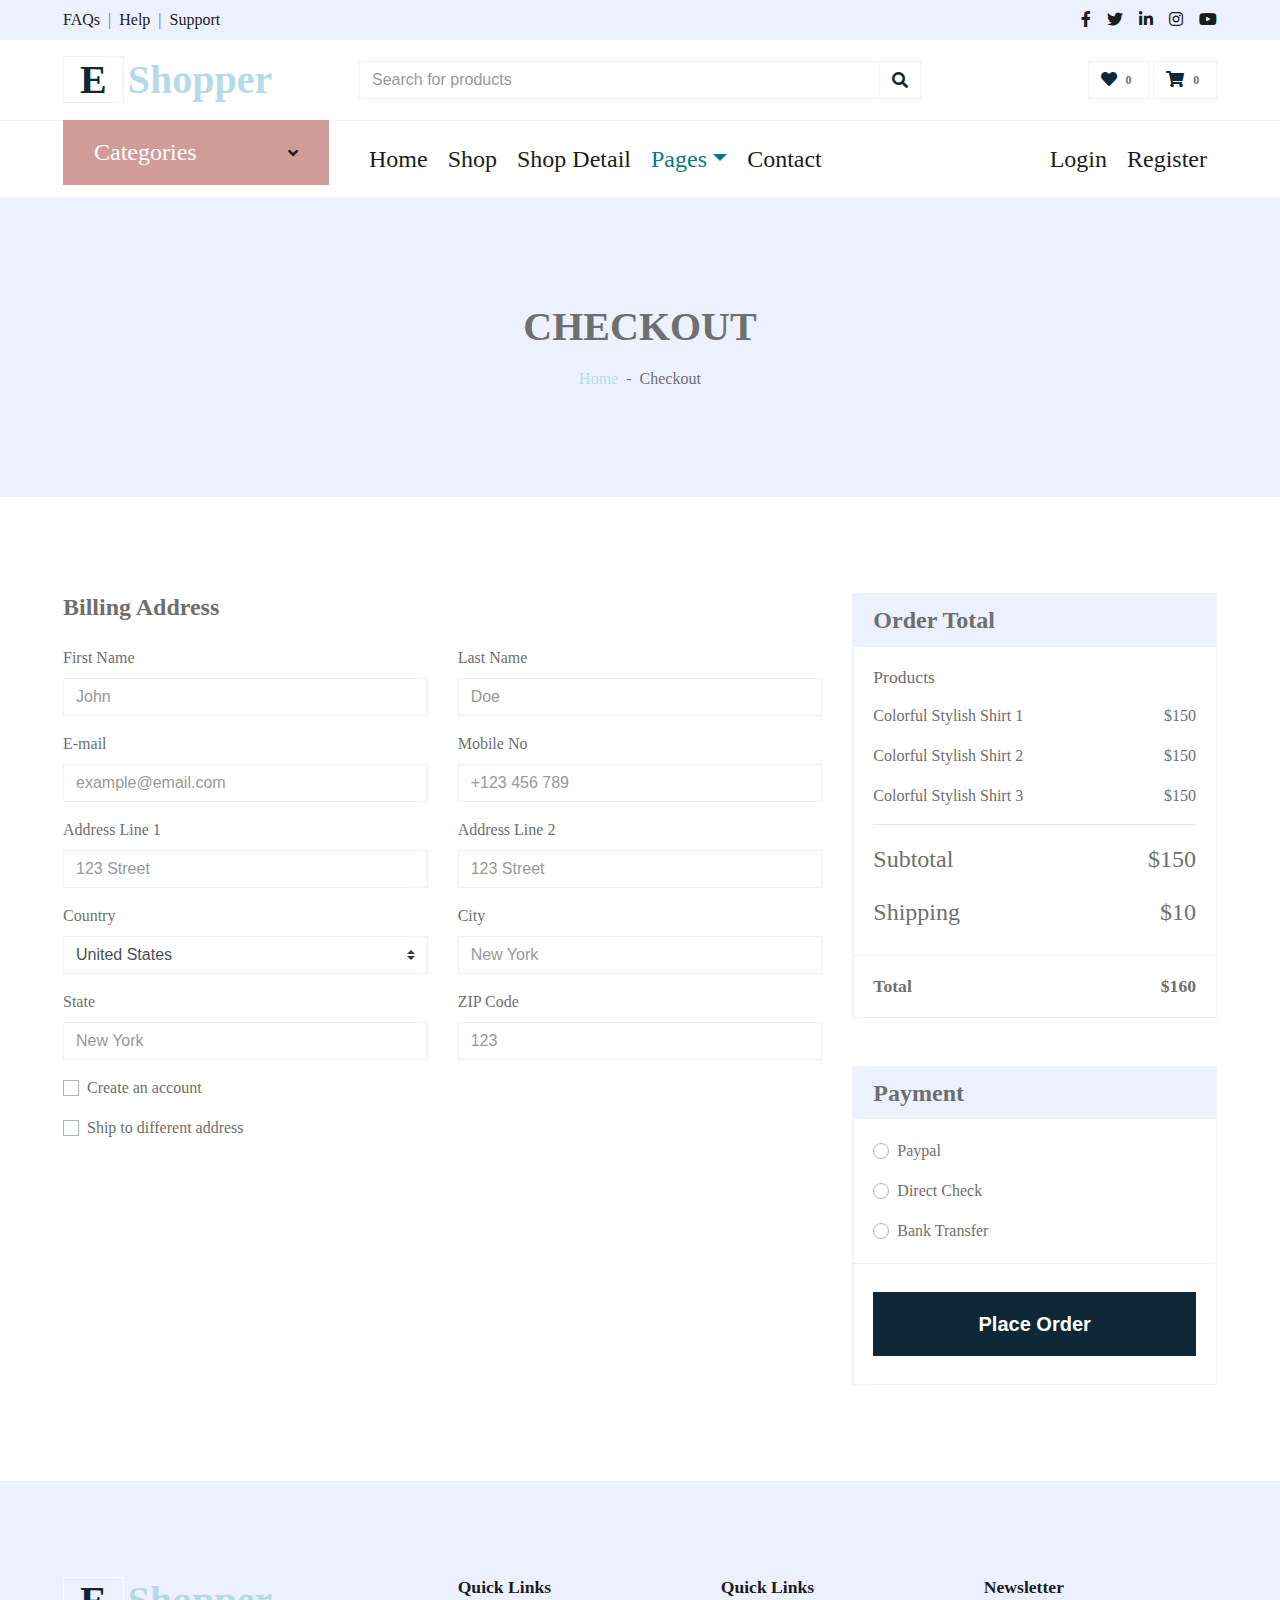
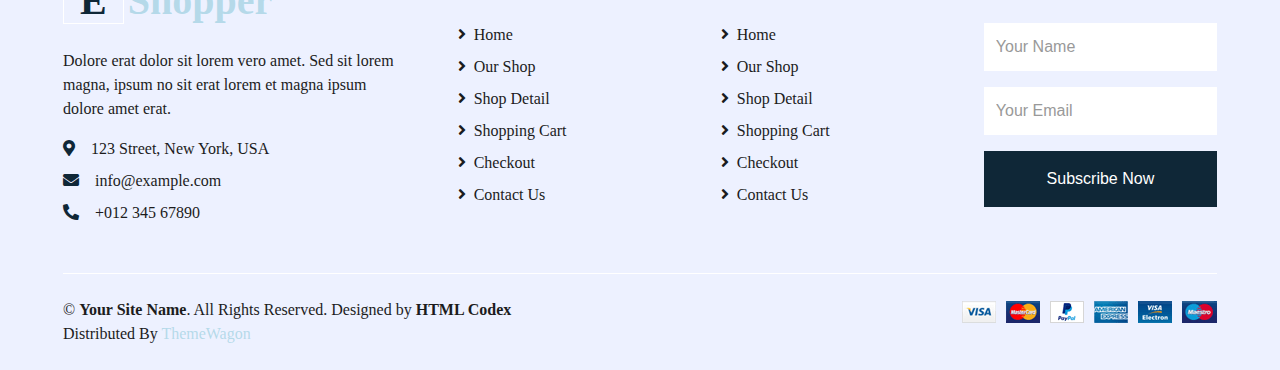
<file: checkout.html>
<!DOCTYPE html>
<html lang="en">

<head>
    <meta charset="utf-8">
    <title>Tailleur Ducsman</title>
    <meta content="width=device-width, initial-scale=1.0" name="viewport">
    <meta content="Free HTML Templates" name="keywords">
    <meta content="Free HTML Templates" name="description">

    <!-- Favicon -->
    <link href="img/favicon.ico" rel="icon">

    <!-- Google Web Fonts -->
    <link rel="preconnect" href="https://fonts.gstatic.com">
    <link href="https://fonts.googleapis.com/css2?family=Poppins:wght@100;200;300;400;500;600;700;800;900&display=swap" rel="stylesheet"> 

    <!-- Font Awesome -->
    <link href="https://cdnjs.cloudflare.com/ajax/libs/font-awesome/5.10.0/css/all.min.css" rel="stylesheet">

    <!-- Libraries Stylesheet -->
    <link href="lib/owlcarousel/assets/owl.carousel.min.css" rel="stylesheet">

    <!-- Customized Bootstrap Stylesheet -->
    <link href="css/style.css" rel="stylesheet">
</head>

<body>
    <!-- Topbar Start -->
    <div class="container-fluid">
        <div class="row bg-secondary py-2 px-xl-5">
            <div class="col-lg-6 d-none d-lg-block">
                <div class="d-inline-flex align-items-center">
                    <a class="text-dark" href="">FAQs</a>
                    <span class="text-muted px-2">|</span>
                    <a class="text-dark" href="">Help</a>
                    <span class="text-muted px-2">|</span>
                    <a class="text-dark" href="">Support</a>
                </div>
            </div>
            <div class="col-lg-6 text-center text-lg-right">
                <div class="d-inline-flex align-items-center">
                    <a class="text-dark px-2" href="">
                        <i class="fab fa-facebook-f"></i>
                    </a>
                    <a class="text-dark px-2" href="">
                        <i class="fab fa-twitter"></i>
                    </a>
                    <a class="text-dark px-2" href="">
                        <i class="fab fa-linkedin-in"></i>
                    </a>
                    <a class="text-dark px-2" href="">
                        <i class="fab fa-instagram"></i>
                    </a>
                    <a class="text-dark pl-2" href="">
                        <i class="fab fa-youtube"></i>
                    </a>
                </div>
            </div>
        </div>
        <div class="row align-items-center py-3 px-xl-5">
            <div class="col-lg-3 d-none d-lg-block">
                <a href="" class="text-decoration-none">
                    <h1 class="m-0 display-5 font-weight-semi-bold"><span class="text-primary font-weight-bold border px-3 mr-1">E</span>Shopper</h1>
                </a>
            </div>
            <div class="col-lg-6 col-6 text-left">
                <form action="">
                    <div class="input-group">
                        <input type="text" class="form-control" placeholder="Search for products">
                        <div class="input-group-append">
                            <span class="input-group-text bg-transparent text-primary">
                                <i class="fa fa-search"></i>
                            </span>
                        </div>
                    </div>
                </form>
            </div>
            <div class="col-lg-3 col-6 text-right">
                <a href="" class="btn border">
                    <i class="fas fa-heart text-primary"></i>
                    <span class="badge">0</span>
                </a>
                <a href="" class="btn border">
                    <i class="fas fa-shopping-cart text-primary"></i>
                    <span class="badge">0</span>
                </a>
            </div>
        </div>
    </div>
    <!-- Topbar End -->


    <!-- Navbar Start -->
    <div class="container-fluid">
        <div class="row border-top px-xl-5">
            <div class="col-lg-3 d-none d-lg-block">
                <a class="btn shadow-none d-flex align-items-center justify-content-between bg-primary text-white w-100" data-toggle="collapse" href="#navbar-vertical" style="height: 65px; margin-top: -1px; padding: 0 30px;">
                    <h6 class="m-0">Categories</h6>
                    <i class="fa fa-angle-down text-dark"></i>
                </a>
                <nav class="collapse position-absolute navbar navbar-vertical navbar-light align-items-start p-0 border border-top-0 border-bottom-0 bg-light" id="navbar-vertical" style="width: calc(100% - 30px); z-index: 1;">
                    <div class="navbar-nav w-100 overflow-hidden" style="height: 410px">
                        <div class="nav-item dropdown">
                            <a href="#" class="nav-link" data-toggle="dropdown">Dresses <i class="fa fa-angle-down float-right mt-1"></i></a>
                            <div class="dropdown-menu position-absolute bg-secondary border-0 rounded-0 w-100 m-0">
                                <a href="" class="dropdown-item">Men's Dresses</a>
                                <a href="" class="dropdown-item">Women's Dresses</a>
                                <a href="" class="dropdown-item">Baby's Dresses</a>
                            </div>
                        </div>
                        <a href="" class="nav-item nav-link">Shirts</a>
                        <a href="" class="nav-item nav-link">Jeans</a>
                        <a href="" class="nav-item nav-link">Swimwear</a>
                        <a href="" class="nav-item nav-link">Sleepwear</a>
                        <a href="" class="nav-item nav-link">Sportswear</a>
                        <a href="" class="nav-item nav-link">Jumpsuits</a>
                        <a href="" class="nav-item nav-link">Blazers</a>
                        <a href="" class="nav-item nav-link">Jackets</a>
                        <a href="" class="nav-item nav-link">Shoes</a>
                    </div>
                </nav>
            </div>
            <div class="col-lg-9">
                <nav class="navbar navbar-expand-lg bg-light navbar-light py-3 py-lg-0 px-0">
                    <a href="" class="text-decoration-none d-block d-lg-none">
                        <h1 class="m-0 display-5 font-weight-semi-bold"><span class="text-primary font-weight-bold border px-3 mr-1">E</span>Shopper</h1>
                    </a>
                    <button type="button" class="navbar-toggler" data-toggle="collapse" data-target="#navbarCollapse">
                        <span class="navbar-toggler-icon"></span>
                    </button>
                    <div class="collapse navbar-collapse justify-content-between" id="navbarCollapse">
                        <div class="navbar-nav mr-auto py-0">
                            <a href="index.html" class="nav-item nav-link">Home</a>
                            <a href="shop.html" class="nav-item nav-link">Shop</a>
                            <a href="detail.html" class="nav-item nav-link">Shop Detail</a>
                            <div class="nav-item dropdown">
                                <a href="#" class="nav-link dropdown-toggle active" data-toggle="dropdown">Pages</a>
                                <div class="dropdown-menu rounded-0 m-0">
                                    <a href="cart.html" class="dropdown-item">Shopping Cart</a>
                                    <a href="checkout.html" class="dropdown-item">Checkout</a>
                                </div>
                            </div>
                            <a href="contact.html" class="nav-item nav-link">Contact</a>
                        </div>
                        <div class="navbar-nav ml-auto py-0">
                            <a href="" class="nav-item nav-link">Login</a>
                            <a href="" class="nav-item nav-link">Register</a>
                        </div>
                    </div>
                </nav>
            </div>
        </div>
    </div>
    <!-- Navbar End -->


    <!-- Page Header Start -->
    <div class="container-fluid bg-secondary mb-5">
        <div class="d-flex flex-column align-items-center justify-content-center" style="min-height: 300px">
            <h1 class="font-weight-semi-bold text-uppercase mb-3">Checkout</h1>
            <div class="d-inline-flex">
                <p class="m-0"><a href="">Home</a></p>
                <p class="m-0 px-2">-</p>
                <p class="m-0">Checkout</p>
            </div>
        </div>
    </div>
    <!-- Page Header End -->


    <!-- Checkout Start -->
    <div class="container-fluid pt-5">
        <div class="row px-xl-5">
            <div class="col-lg-8">
                <div class="mb-4">
                    <h4 class="font-weight-semi-bold mb-4">Billing Address</h4>
                    <div class="row">
                        <div class="col-md-6 form-group">
                            <label>First Name</label>
                            <input class="form-control" type="text" placeholder="John">
                        </div>
                        <div class="col-md-6 form-group">
                            <label>Last Name</label>
                            <input class="form-control" type="text" placeholder="Doe">
                        </div>
                        <div class="col-md-6 form-group">
                            <label>E-mail</label>
                            <input class="form-control" type="text" placeholder="example@email.com">
                        </div>
                        <div class="col-md-6 form-group">
                            <label>Mobile No</label>
                            <input class="form-control" type="text" placeholder="+123 456 789">
                        </div>
                        <div class="col-md-6 form-group">
                            <label>Address Line 1</label>
                            <input class="form-control" type="text" placeholder="123 Street">
                        </div>
                        <div class="col-md-6 form-group">
                            <label>Address Line 2</label>
                            <input class="form-control" type="text" placeholder="123 Street">
                        </div>
                        <div class="col-md-6 form-group">
                            <label>Country</label>
                            <select class="custom-select">
                                <option selected>United States</option>
                                <option>Afghanistan</option>
                                <option>Albania</option>
                                <option>Algeria</option>
                            </select>
                        </div>
                        <div class="col-md-6 form-group">
                            <label>City</label>
                            <input class="form-control" type="text" placeholder="New York">
                        </div>
                        <div class="col-md-6 form-group">
                            <label>State</label>
                            <input class="form-control" type="text" placeholder="New York">
                        </div>
                        <div class="col-md-6 form-group">
                            <label>ZIP Code</label>
                            <input class="form-control" type="text" placeholder="123">
                        </div>
                        <div class="col-md-12 form-group">
                            <div class="custom-control custom-checkbox">
                                <input type="checkbox" class="custom-control-input" id="newaccount">
                                <label class="custom-control-label" for="newaccount">Create an account</label>
                            </div>
                        </div>
                        <div class="col-md-12 form-group">
                            <div class="custom-control custom-checkbox">
                                <input type="checkbox" class="custom-control-input" id="shipto">
                                <label class="custom-control-label" for="shipto"  data-toggle="collapse" data-target="#shipping-address">Ship to different address</label>
                            </div>
                        </div>
                    </div>
                </div>
                <div class="collapse mb-4" id="shipping-address">
                    <h4 class="font-weight-semi-bold mb-4">Shipping Address</h4>
                    <div class="row">
                        <div class="col-md-6 form-group">
                            <label>First Name</label>
                            <input class="form-control" type="text" placeholder="John">
                        </div>
                        <div class="col-md-6 form-group">
                            <label>Last Name</label>
                            <input class="form-control" type="text" placeholder="Doe">
                        </div>
                        <div class="col-md-6 form-group">
                            <label>E-mail</label>
                            <input class="form-control" type="text" placeholder="example@email.com">
                        </div>
                        <div class="col-md-6 form-group">
                            <label>Mobile No</label>
                            <input class="form-control" type="text" placeholder="+123 456 789">
                        </div>
                        <div class="col-md-6 form-group">
                            <label>Address Line 1</label>
                            <input class="form-control" type="text" placeholder="123 Street">
                        </div>
                        <div class="col-md-6 form-group">
                            <label>Address Line 2</label>
                            <input class="form-control" type="text" placeholder="123 Street">
                        </div>
                        <div class="col-md-6 form-group">
                            <label>Country</label>
                            <select class="custom-select">
                                <option selected>United States</option>
                                <option>Afghanistan</option>
                                <option>Albania</option>
                                <option>Algeria</option>
                            </select>
                        </div>
                        <div class="col-md-6 form-group">
                            <label>City</label>
                            <input class="form-control" type="text" placeholder="New York">
                        </div>
                        <div class="col-md-6 form-group">
                            <label>State</label>
                            <input class="form-control" type="text" placeholder="New York">
                        </div>
                        <div class="col-md-6 form-group">
                            <label>ZIP Code</label>
                            <input class="form-control" type="text" placeholder="123">
                        </div>
                    </div>
                </div>
            </div>
            <div class="col-lg-4">
                <div class="card border-secondary mb-5">
                    <div class="card-header bg-secondary border-0">
                        <h4 class="font-weight-semi-bold m-0">Order Total</h4>
                    </div>
                    <div class="card-body">
                        <h5 class="font-weight-medium mb-3">Products</h5>
                        <div class="d-flex justify-content-between">
                            <p>Colorful Stylish Shirt 1</p>
                            <p>$150</p>
                        </div>
                        <div class="d-flex justify-content-between">
                            <p>Colorful Stylish Shirt 2</p>
                            <p>$150</p>
                        </div>
                        <div class="d-flex justify-content-between">
                            <p>Colorful Stylish Shirt 3</p>
                            <p>$150</p>
                        </div>
                        <hr class="mt-0">
                        <div class="d-flex justify-content-between mb-3 pt-1">
                            <h6 class="font-weight-medium">Subtotal</h6>
                            <h6 class="font-weight-medium">$150</h6>
                        </div>
                        <div class="d-flex justify-content-between">
                            <h6 class="font-weight-medium">Shipping</h6>
                            <h6 class="font-weight-medium">$10</h6>
                        </div>
                    </div>
                    <div class="card-footer border-secondary bg-transparent">
                        <div class="d-flex justify-content-between mt-2">
                            <h5 class="font-weight-bold">Total</h5>
                            <h5 class="font-weight-bold">$160</h5>
                        </div>
                    </div>
                </div>
                <div class="card border-secondary mb-5">
                    <div class="card-header bg-secondary border-0">
                        <h4 class="font-weight-semi-bold m-0">Payment</h4>
                    </div>
                    <div class="card-body">
                        <div class="form-group">
                            <div class="custom-control custom-radio">
                                <input type="radio" class="custom-control-input" name="payment" id="paypal">
                                <label class="custom-control-label" for="paypal">Paypal</label>
                            </div>
                        </div>
                        <div class="form-group">
                            <div class="custom-control custom-radio">
                                <input type="radio" class="custom-control-input" name="payment" id="directcheck">
                                <label class="custom-control-label" for="directcheck">Direct Check</label>
                            </div>
                        </div>
                        <div class="">
                            <div class="custom-control custom-radio">
                                <input type="radio" class="custom-control-input" name="payment" id="banktransfer">
                                <label class="custom-control-label" for="banktransfer">Bank Transfer</label>
                            </div>
                        </div>
                    </div>
                    <div class="card-footer border-secondary bg-transparent">
                        <button class="btn btn-lg btn-block btn-primary font-weight-bold my-3 py-3">Place Order</button>
                    </div>
                </div>
            </div>
        </div>
    </div>
    <!-- Checkout End -->


    <!-- Footer Start -->
    <div class="container-fluid bg-secondary text-dark mt-5 pt-5">
        <div class="row px-xl-5 pt-5">
            <div class="col-lg-4 col-md-12 mb-5 pr-3 pr-xl-5">
                <a href="" class="text-decoration-none">
                    <h1 class="mb-4 display-5 font-weight-semi-bold"><span class="text-primary font-weight-bold border border-white px-3 mr-1">E</span>Shopper</h1>
                </a>
                <p>Dolore erat dolor sit lorem vero amet. Sed sit lorem magna, ipsum no sit erat lorem et magna ipsum dolore amet erat.</p>
                <p class="mb-2"><i class="fa fa-map-marker-alt text-primary mr-3"></i>123 Street, New York, USA</p>
                <p class="mb-2"><i class="fa fa-envelope text-primary mr-3"></i>info@example.com</p>
                <p class="mb-0"><i class="fa fa-phone-alt text-primary mr-3"></i>+012 345 67890</p>
            </div>
            <div class="col-lg-8 col-md-12">
                <div class="row">
                    <div class="col-md-4 mb-5">
                        <h5 class="font-weight-bold text-dark mb-4">Quick Links</h5>
                        <div class="d-flex flex-column justify-content-start">
                            <a class="text-dark mb-2" href="index.html"><i class="fa fa-angle-right mr-2"></i>Home</a>
                            <a class="text-dark mb-2" href="shop.html"><i class="fa fa-angle-right mr-2"></i>Our Shop</a>
                            <a class="text-dark mb-2" href="detail.html"><i class="fa fa-angle-right mr-2"></i>Shop Detail</a>
                            <a class="text-dark mb-2" href="cart.html"><i class="fa fa-angle-right mr-2"></i>Shopping Cart</a>
                            <a class="text-dark mb-2" href="checkout.html"><i class="fa fa-angle-right mr-2"></i>Checkout</a>
                            <a class="text-dark" href="contact.html"><i class="fa fa-angle-right mr-2"></i>Contact Us</a>
                        </div>
                    </div>
                    <div class="col-md-4 mb-5">
                        <h5 class="font-weight-bold text-dark mb-4">Quick Links</h5>
                        <div class="d-flex flex-column justify-content-start">
                            <a class="text-dark mb-2" href="index.html"><i class="fa fa-angle-right mr-2"></i>Home</a>
                            <a class="text-dark mb-2" href="shop.html"><i class="fa fa-angle-right mr-2"></i>Our Shop</a>
                            <a class="text-dark mb-2" href="detail.html"><i class="fa fa-angle-right mr-2"></i>Shop Detail</a>
                            <a class="text-dark mb-2" href="cart.html"><i class="fa fa-angle-right mr-2"></i>Shopping Cart</a>
                            <a class="text-dark mb-2" href="checkout.html"><i class="fa fa-angle-right mr-2"></i>Checkout</a>
                            <a class="text-dark" href="contact.html"><i class="fa fa-angle-right mr-2"></i>Contact Us</a>
                        </div>
                    </div>
                    <div class="col-md-4 mb-5">
                        <h5 class="font-weight-bold text-dark mb-4">Newsletter</h5>
                        <form action="">
                            <div class="form-group">
                                <input type="text" class="form-control border-0 py-4" placeholder="Your Name" required="required" />
                            </div>
                            <div class="form-group">
                                <input type="email" class="form-control border-0 py-4" placeholder="Your Email"
                                    required="required" />
                            </div>
                            <div>
                                <button class="btn btn-primary btn-block border-0 py-3" type="submit">Subscribe Now</button>
                            </div>
                        </form>
                    </div>
                </div>
            </div>
        </div>
        <div class="row border-top border-light mx-xl-5 py-4">
            <div class="col-md-6 px-xl-0">
                <p class="mb-md-0 text-center text-md-left text-dark">
                    &copy; <a class="text-dark font-weight-semi-bold" href="#">Your Site Name</a>. All Rights Reserved. Designed
                    by
                    <a class="text-dark font-weight-semi-bold" href="https://htmlcodex.com">HTML Codex</a><br>
                    Distributed By <a href="https://themewagon.com" target="_blank">ThemeWagon</a>
                </p>
            </div>
            <div class="col-md-6 px-xl-0 text-center text-md-right">
                <img class="img-fluid" src="img/payments.png" alt="">
            </div>
        </div>
    </div>
    <!-- Footer End -->


    <!-- Back to Top -->
    <a href="#" class="btn btn-primary back-to-top"><i class="fa fa-angle-double-up"></i></a>


    <!-- JavaScript Libraries -->
    <script src="https://code.jquery.com/jquery-3.4.1.min.js"></script>
    <script src="https://stackpath.bootstrapcdn.com/bootstrap/4.4.1/js/bootstrap.bundle.min.js"></script>
    <script src="lib/easing/easing.min.js"></script>
    <script src="lib/owlcarousel/owl.carousel.min.js"></script>

    <!-- Contact Javascript File -->
    <script src="mail/jqBootstrapValidation.min.js"></script>
    <script src="mail/contact.js"></script>

    <!-- Template Javascript -->
    <script src="js/main.js"></script>
</body>

</html>
</file>
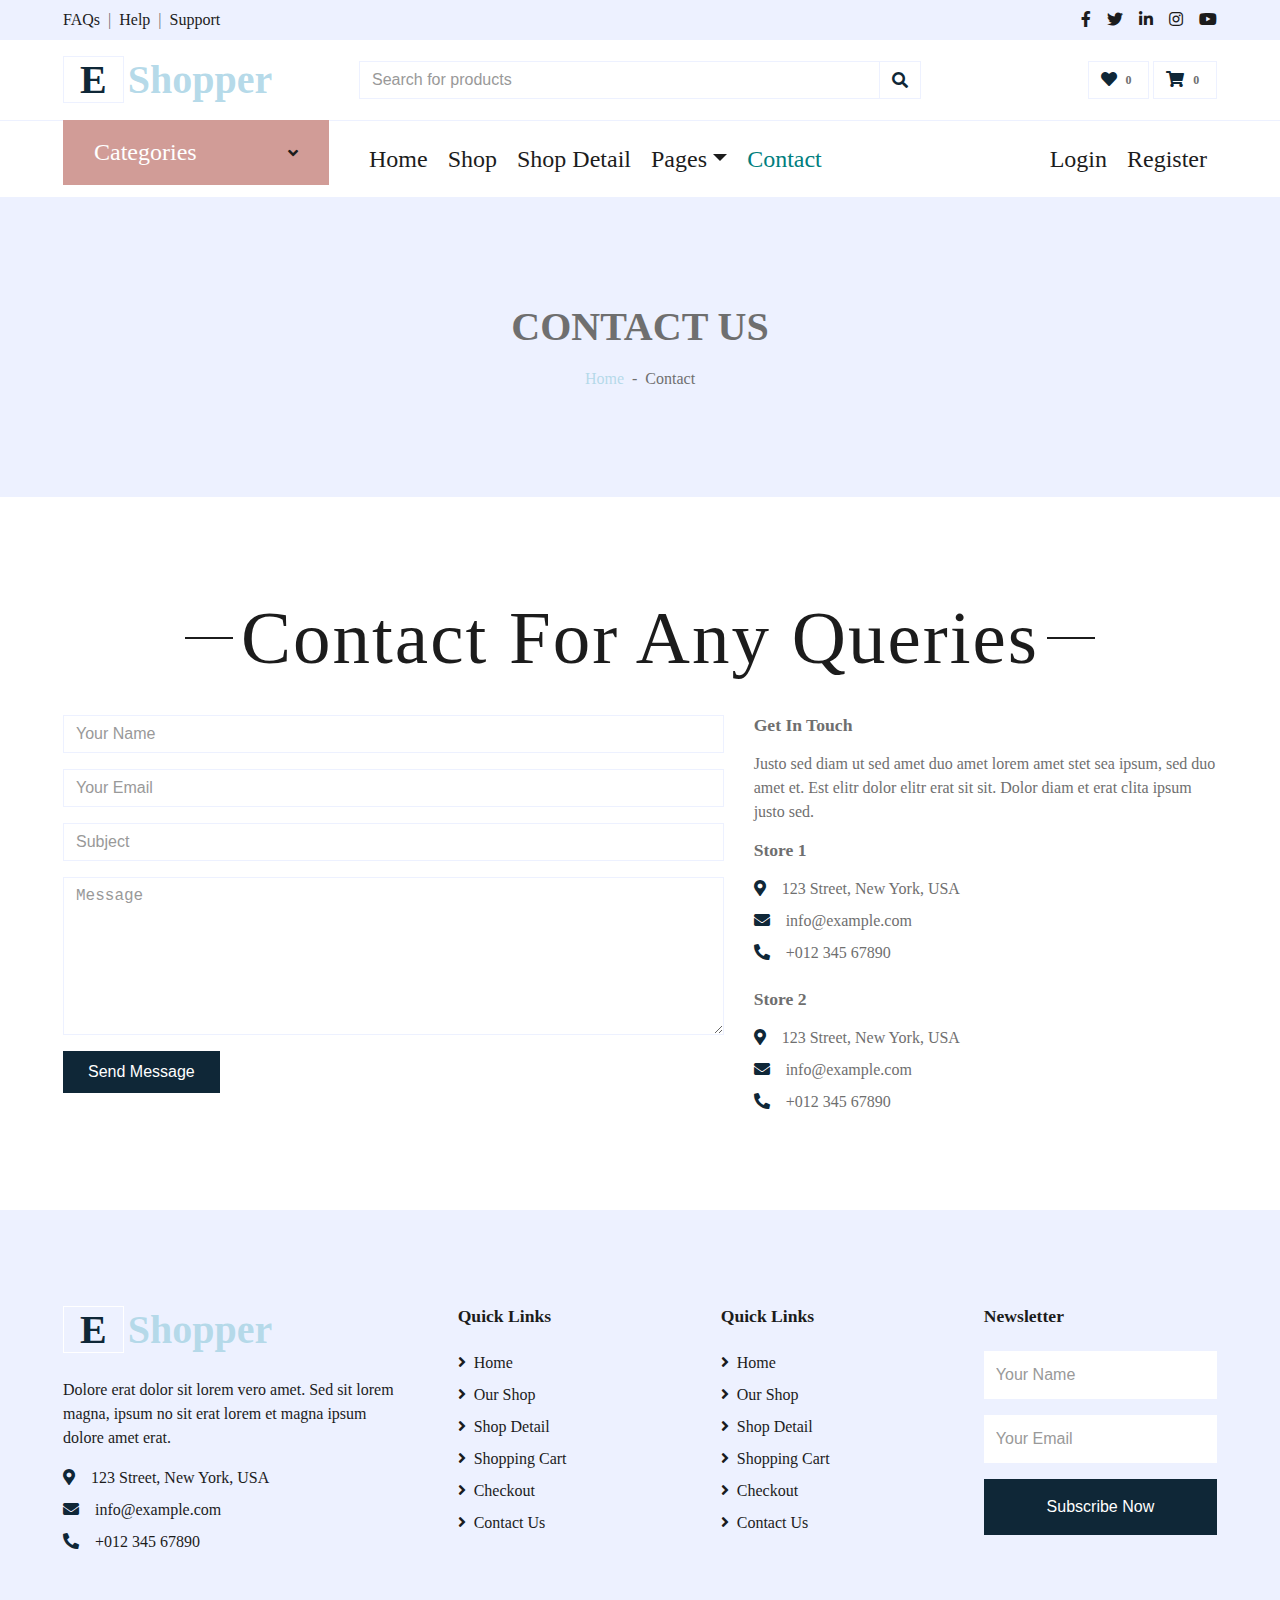
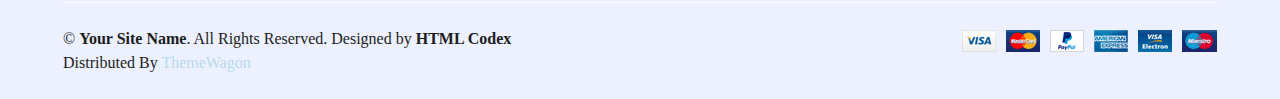
<file: contact.html>
<!DOCTYPE html>
<html lang="en">

<head>
    <meta charset="utf-8">
    <title>Tailleur Ducsman</title>
    <meta content="width=device-width, initial-scale=1.0" name="viewport">
    <meta content="Free HTML Templates" name="keywords">
    <meta content="Free HTML Templates" name="description">

    <!-- Favicon -->
    <link href="img/favicon.ico" rel="icon">

    <!-- Google Web Fonts -->
    <link rel="preconnect" href="https://fonts.gstatic.com">
    <link href="https://fonts.googleapis.com/css2?family=Poppins:wght@100;200;300;400;500;600;700;800;900&display=swap" rel="stylesheet"> 

    <!-- Font Awesome -->
    <link href="https://cdnjs.cloudflare.com/ajax/libs/font-awesome/5.10.0/css/all.min.css" rel="stylesheet">

    <!-- Libraries Stylesheet -->
    <link href="lib/owlcarousel/assets/owl.carousel.min.css" rel="stylesheet">

    <!-- Customized Bootstrap Stylesheet -->
    <link href="css/style.css" rel="stylesheet">
</head>

<body>
    <!-- Topbar Start -->
    <div class="container-fluid">
        <div class="row bg-secondary py-2 px-xl-5">
            <div class="col-lg-6 d-none d-lg-block">
                <div class="d-inline-flex align-items-center">
                    <a class="text-dark" href="">FAQs</a>
                    <span class="text-muted px-2">|</span>
                    <a class="text-dark" href="">Help</a>
                    <span class="text-muted px-2">|</span>
                    <a class="text-dark" href="">Support</a>
                </div>
            </div>
            <div class="col-lg-6 text-center text-lg-right">
                <div class="d-inline-flex align-items-center">
                    <a class="text-dark px-2" href="">
                        <i class="fab fa-facebook-f"></i>
                    </a>
                    <a class="text-dark px-2" href="">
                        <i class="fab fa-twitter"></i>
                    </a>
                    <a class="text-dark px-2" href="">
                        <i class="fab fa-linkedin-in"></i>
                    </a>
                    <a class="text-dark px-2" href="">
                        <i class="fab fa-instagram"></i>
                    </a>
                    <a class="text-dark pl-2" href="">
                        <i class="fab fa-youtube"></i>
                    </a>
                </div>
            </div>
        </div>
        <div class="row align-items-center py-3 px-xl-5">
            <div class="col-lg-3 d-none d-lg-block">
                <a href="" class="text-decoration-none">
                    <h1 class="m-0 display-5 font-weight-semi-bold"><span class="text-primary font-weight-bold border px-3 mr-1">E</span>Shopper</h1>
                </a>
            </div>
            <div class="col-lg-6 col-6 text-left">
                <form action="">
                    <div class="input-group">
                        <input type="text" class="form-control" placeholder="Search for products">
                        <div class="input-group-append">
                            <span class="input-group-text bg-transparent text-primary">
                                <i class="fa fa-search"></i>
                            </span>
                        </div>
                    </div>
                </form>
            </div>
            <div class="col-lg-3 col-6 text-right">
                <a href="" class="btn border">
                    <i class="fas fa-heart text-primary"></i>
                    <span class="badge">0</span>
                </a>
                <a href="" class="btn border">
                    <i class="fas fa-shopping-cart text-primary"></i>
                    <span class="badge">0</span>
                </a>
            </div>
        </div>
    </div>
    <!-- Topbar End -->


    <!-- Navbar Start -->
    <div class="container-fluid">
        <div class="row border-top px-xl-5">
            <div class="col-lg-3 d-none d-lg-block">
                <a class="btn shadow-none d-flex align-items-center justify-content-between bg-primary text-white w-100" data-toggle="collapse" href="#navbar-vertical" style="height: 65px; margin-top: -1px; padding: 0 30px;">
                    <h6 class="m-0">Categories</h6>
                    <i class="fa fa-angle-down text-dark"></i>
                </a>
                <nav class="collapse position-absolute navbar navbar-vertical navbar-light align-items-start p-0 border border-top-0 border-bottom-0 bg-light" id="navbar-vertical" style="width: calc(100% - 30px); z-index: 1;">
                    <div class="navbar-nav w-100 overflow-hidden" style="height: 410px">
                        <div class="nav-item dropdown">
                            <a href="#" class="nav-link" data-toggle="dropdown">Dresses <i class="fa fa-angle-down float-right mt-1"></i></a>
                            <div class="dropdown-menu position-absolute bg-secondary border-0 rounded-0 w-100 m-0">
                                <a href="" class="dropdown-item">Men's Dresses</a>
                                <a href="" class="dropdown-item">Women's Dresses</a>
                                <a href="" class="dropdown-item">Baby's Dresses</a>
                            </div>
                        </div>
                        <a href="" class="nav-item nav-link">Shirts</a>
                        <a href="" class="nav-item nav-link">Jeans</a>
                        <a href="" class="nav-item nav-link">Swimwear</a>
                        <a href="" class="nav-item nav-link">Sleepwear</a>
                        <a href="" class="nav-item nav-link">Sportswear</a>
                        <a href="" class="nav-item nav-link">Jumpsuits</a>
                        <a href="" class="nav-item nav-link">Blazers</a>
                        <a href="" class="nav-item nav-link">Jackets</a>
                        <a href="" class="nav-item nav-link">Shoes</a>
                    </div>
                </nav>
            </div>
            <div class="col-lg-9">
                <nav class="navbar navbar-expand-lg bg-light navbar-light py-3 py-lg-0 px-0">
                    <a href="" class="text-decoration-none d-block d-lg-none">
                        <h1 class="m-0 display-5 font-weight-semi-bold"><span class="text-primary font-weight-bold border px-3 mr-1">E</span>Shopper</h1>
                    </a>
                    <button type="button" class="navbar-toggler" data-toggle="collapse" data-target="#navbarCollapse">
                        <span class="navbar-toggler-icon"></span>
                    </button>
                    <div class="collapse navbar-collapse justify-content-between" id="navbarCollapse">
                        <div class="navbar-nav mr-auto py-0">
                            <a href="index.html" class="nav-item nav-link">Home</a>
                            <a href="shop.html" class="nav-item nav-link">Shop</a>
                            <a href="detail.html" class="nav-item nav-link">Shop Detail</a>
                            <div class="nav-item dropdown">
                                <a href="#" class="nav-link dropdown-toggle" data-toggle="dropdown">Pages</a>
                                <div class="dropdown-menu rounded-0 m-0">
                                    <a href="cart.html" class="dropdown-item">Shopping Cart</a>
                                    <a href="checkout.html" class="dropdown-item">Checkout</a>
                                </div>
                            </div>
                            <a href="contact.html" class="nav-item nav-link active">Contact</a>
                        </div>
                        <div class="navbar-nav ml-auto py-0">
                            <a href="" class="nav-item nav-link">Login</a>
                            <a href="" class="nav-item nav-link">Register</a>
                        </div>
                    </div>
                </nav>
            </div>
        </div>
    </div>
    <!-- Navbar End -->


    <!-- Page Header Start -->
    <div class="container-fluid bg-secondary mb-5">
        <div class="d-flex flex-column align-items-center justify-content-center" style="min-height: 300px">
            <h1 class="font-weight-semi-bold text-uppercase mb-3">Contact Us</h1>
            <div class="d-inline-flex">
                <p class="m-0"><a href="">Home</a></p>
                <p class="m-0 px-2">-</p>
                <p class="m-0">Contact</p>
            </div>
        </div>
    </div>
    <!-- Page Header End -->


    <!-- Contact Start -->
    <div class="container-fluid pt-5">
        <div class="text-center mb-4">
            <h2 class="section-title px-5"><span class="px-2">Contact For Any Queries</span></h2>
        </div>
        <div class="row px-xl-5">
            <div class="col-lg-7 mb-5">
                <div class="contact-form">
                    <div id="success"></div>
                    <form name="sentMessage" id="contactForm" novalidate="novalidate">
                        <div class="control-group">
                            <input type="text" class="form-control" id="name" placeholder="Your Name"
                                required="required" data-validation-required-message="Please enter your name" />
                            <p class="help-block text-danger"></p>
                        </div>
                        <div class="control-group">
                            <input type="email" class="form-control" id="email" placeholder="Your Email"
                                required="required" data-validation-required-message="Please enter your email" />
                            <p class="help-block text-danger"></p>
                        </div>
                        <div class="control-group">
                            <input type="text" class="form-control" id="subject" placeholder="Subject"
                                required="required" data-validation-required-message="Please enter a subject" />
                            <p class="help-block text-danger"></p>
                        </div>
                        <div class="control-group">
                            <textarea class="form-control" rows="6" id="message" placeholder="Message"
                                required="required"
                                data-validation-required-message="Please enter your message"></textarea>
                            <p class="help-block text-danger"></p>
                        </div>
                        <div>
                            <button class="btn btn-primary py-2 px-4" type="submit" id="sendMessageButton">Send
                                Message</button>
                        </div>
                    </form>
                </div>
            </div>
            <div class="col-lg-5 mb-5">
                <h5 class="font-weight-semi-bold mb-3">Get In Touch</h5>
                <p>Justo sed diam ut sed amet duo amet lorem amet stet sea ipsum, sed duo amet et. Est elitr dolor elitr erat sit sit. Dolor diam et erat clita ipsum justo sed.</p>
                <div class="d-flex flex-column mb-3">
                    <h5 class="font-weight-semi-bold mb-3">Store 1</h5>
                    <p class="mb-2"><i class="fa fa-map-marker-alt text-primary mr-3"></i>123 Street, New York, USA</p>
                    <p class="mb-2"><i class="fa fa-envelope text-primary mr-3"></i>info@example.com</p>
                    <p class="mb-2"><i class="fa fa-phone-alt text-primary mr-3"></i>+012 345 67890</p>
                </div>
                <div class="d-flex flex-column">
                    <h5 class="font-weight-semi-bold mb-3">Store 2</h5>
                    <p class="mb-2"><i class="fa fa-map-marker-alt text-primary mr-3"></i>123 Street, New York, USA</p>
                    <p class="mb-2"><i class="fa fa-envelope text-primary mr-3"></i>info@example.com</p>
                    <p class="mb-0"><i class="fa fa-phone-alt text-primary mr-3"></i>+012 345 67890</p>
                </div>
            </div>
        </div>
    </div>
    <!-- Contact End -->


    <!-- Footer Start -->
    <div class="container-fluid bg-secondary text-dark mt-5 pt-5">
        <div class="row px-xl-5 pt-5">
            <div class="col-lg-4 col-md-12 mb-5 pr-3 pr-xl-5">
                <a href="" class="text-decoration-none">
                    <h1 class="mb-4 display-5 font-weight-semi-bold"><span class="text-primary font-weight-bold border border-white px-3 mr-1">E</span>Shopper</h1>
                </a>
                <p>Dolore erat dolor sit lorem vero amet. Sed sit lorem magna, ipsum no sit erat lorem et magna ipsum dolore amet erat.</p>
                <p class="mb-2"><i class="fa fa-map-marker-alt text-primary mr-3"></i>123 Street, New York, USA</p>
                <p class="mb-2"><i class="fa fa-envelope text-primary mr-3"></i>info@example.com</p>
                <p class="mb-0"><i class="fa fa-phone-alt text-primary mr-3"></i>+012 345 67890</p>
            </div>
            <div class="col-lg-8 col-md-12">
                <div class="row">
                    <div class="col-md-4 mb-5">
                        <h5 class="font-weight-bold text-dark mb-4">Quick Links</h5>
                        <div class="d-flex flex-column justify-content-start">
                            <a class="text-dark mb-2" href="index.html"><i class="fa fa-angle-right mr-2"></i>Home</a>
                            <a class="text-dark mb-2" href="shop.html"><i class="fa fa-angle-right mr-2"></i>Our Shop</a>
                            <a class="text-dark mb-2" href="detail.html"><i class="fa fa-angle-right mr-2"></i>Shop Detail</a>
                            <a class="text-dark mb-2" href="cart.html"><i class="fa fa-angle-right mr-2"></i>Shopping Cart</a>
                            <a class="text-dark mb-2" href="checkout.html"><i class="fa fa-angle-right mr-2"></i>Checkout</a>
                            <a class="text-dark" href="contact.html"><i class="fa fa-angle-right mr-2"></i>Contact Us</a>
                        </div>
                    </div>
                    <div class="col-md-4 mb-5">
                        <h5 class="font-weight-bold text-dark mb-4">Quick Links</h5>
                        <div class="d-flex flex-column justify-content-start">
                            <a class="text-dark mb-2" href="index.html"><i class="fa fa-angle-right mr-2"></i>Home</a>
                            <a class="text-dark mb-2" href="shop.html"><i class="fa fa-angle-right mr-2"></i>Our Shop</a>
                            <a class="text-dark mb-2" href="detail.html"><i class="fa fa-angle-right mr-2"></i>Shop Detail</a>
                            <a class="text-dark mb-2" href="cart.html"><i class="fa fa-angle-right mr-2"></i>Shopping Cart</a>
                            <a class="text-dark mb-2" href="checkout.html"><i class="fa fa-angle-right mr-2"></i>Checkout</a>
                            <a class="text-dark" href="contact.html"><i class="fa fa-angle-right mr-2"></i>Contact Us</a>
                        </div>
                    </div>
                    <div class="col-md-4 mb-5">
                        <h5 class="font-weight-bold text-dark mb-4">Newsletter</h5>
                        <form action="">
                            <div class="form-group">
                                <input type="text" class="form-control border-0 py-4" placeholder="Your Name" required="required" />
                            </div>
                            <div class="form-group">
                                <input type="email" class="form-control border-0 py-4" placeholder="Your Email"
                                    required="required" />
                            </div>
                            <div>
                                <button class="btn btn-primary btn-block border-0 py-3" type="submit">Subscribe Now</button>
                            </div>
                        </form>
                    </div>
                </div>
            </div>
        </div>
        <div class="row border-top border-light mx-xl-5 py-4">
            <div class="col-md-6 px-xl-0">
                <p class="mb-md-0 text-center text-md-left text-dark">
                    &copy; <a class="text-dark font-weight-semi-bold" href="#">Your Site Name</a>. All Rights Reserved. Designed
                    by
                    <a class="text-dark font-weight-semi-bold" href="https://htmlcodex.com">HTML Codex</a><br>
                    Distributed By <a href="https://themewagon.com" target="_blank">ThemeWagon</a>
                </p>
            </div>
            <div class="col-md-6 px-xl-0 text-center text-md-right">
                <img class="img-fluid" src="img/payments.png" alt="">
            </div>
        </div>
    </div>
    <!-- Footer End -->


    <!-- Back to Top -->
    <a href="#" class="btn btn-primary back-to-top"><i class="fa fa-angle-double-up"></i></a>


    <!-- JavaScript Libraries -->
    <script src="https://code.jquery.com/jquery-3.4.1.min.js"></script>
    <script src="https://stackpath.bootstrapcdn.com/bootstrap/4.4.1/js/bootstrap.bundle.min.js"></script>
    <script src="lib/easing/easing.min.js"></script>
    <script src="lib/owlcarousel/owl.carousel.min.js"></script>

    <!-- Contact Javascript File -->
    <script src="mail/jqBootstrapValidation.min.js"></script>
    <script src="mail/contact.js"></script>

    <!-- Template Javascript -->
    <script src="js/main.js"></script>
</body>

</html>
</file>
<file: css/style.css>
/******* Bootstrap Theming ********/
/*!
 * Bootstrap v4.5.3 (https://getbootstrap.com/)
 * Copyright 2011-2020 The Bootstrap Authors
 * Copyright 2011-2020 Twitter, Inc.
 * Licensed under MIT (https://github.com/twbs/bootstrap/blob/main/LICENSE)
 */
:root {
  --blue: #007bff;
  --indigo: #6610f2;
  --purple: #6f42c1;
  --pink: #e83e8c;
  --red: #dc3545;
  --orange: #fd7e14;
  --yellow: #ffc107;
  --green: #28a745;
  --teal: #20c997;
  --cyan: #17a2b8;
  --white: #fff;
  --gray: #6c757d;
  --gray-dark: #343a40;
  --primary: #D19C97;
  --secondary: #EDF1FF;
  --success: #28a745;
  --info: #17a2b8;
  --warning: #ffc107;
  --danger: #dc3545;
  --light: #FFFFFF;
  --dark: #1C1C1C;
  --breakpoint-xs: 0;
  --breakpoint-sm: 576px;
  --breakpoint-md: 768px;
  --breakpoint-lg: 992px;
  --breakpoint-xl: 1200px;
}

*,
*::before,
*::after {
  box-sizing: border-box;
}

html {
  line-height: 1.15;
  -webkit-text-size-adjust: 100%;
  -webkit-tap-highlight-color: rgba(0, 0, 0, 0);
  scroll-behavior: smooth;
}

article, aside, figcaption, figure, footer, header, hgroup, main, nav, section {
  display: block;
}
nav{
  font-family: 'Amiri italic'serif;
}

body {
  margin: 0;
  font-size: 1rem;
  font-weight: 400;
  line-height: 1.5;
  color: #6F6F6F;
  text-align: left;
  background-color: #fff;
  font-family: 'Maitree', serifx;
}
h2{
  font-family: 'italianno',cursive;
  font-size: 75px;
}
[tabindex="-1"]:focus:not(:focus-visible) {
  outline: 0 !important;
}

hr {
  box-sizing: content-box;
  height: 0;
  overflow: visible;
}

h1, h2, h3, h4, h5, h6 {
  margin-top: 0;
  margin-bottom: 0.5rem;
}

p {
  margin-top: 0;
  margin-bottom: 1rem;
}

abbr[title],
abbr[data-original-title] {
  text-decoration: underline;
  text-decoration: underline dotted;
  cursor: help;
  border-bottom: 0;
  text-decoration-skip-ink: none;
}

address {
  margin-bottom: 1rem;
  font-style: normal;
  line-height: inherit;
}

ol,
ul,
dl {
  margin-top: 0;
  margin-bottom: 1rem;
}

ol ol,
ul ul,
ol ul,
ul ol {
  margin-bottom: 0;
}

dt {
  font-weight: 700;
}

dd {
  margin-bottom: .5rem;
  margin-left: 0;
}

blockquote {
  margin: 0 0 1rem;
}

b,
strong {
  font-weight: bolder;
}

small {
  font-size: 80%;
}

sub,
sup {
  position: relative;
  font-size: 75%;
  line-height: 0;
  vertical-align: baseline;
}

sub {
  bottom: -.25em;
}

sup {
  top: -.5em;
}

a {
  color: #b4d9e9fb;
  text-decoration: none;
  background-color: transparent;
}

a:hover {
  color: #185b64;
  text-decoration: underline;
}

a:not([href]):not([class]) {
  color: inherit;
  text-decoration: none;
}

a:not([href]):not([class]):hover {
  color: inherit;
  text-decoration: none;
}

pre,
code,
kbd,
samp {
  font-size: 1em;
}

pre {
  margin-top: 0;
  margin-bottom: 1rem;
  overflow: auto;
  -ms-overflow-style: scrollbar;
}

figure {
  margin: 0 0 1rem;
}

img {
  vertical-align: middle;
  border-style: none;
}

svg {
  overflow: hidden;
  vertical-align: middle;
}

table {
  border-collapse: collapse;
}

caption {
  padding-top: 0.75rem;
  padding-bottom: 0.75rem;
  color: #6c757d;
  text-align: left;
  caption-side: bottom;
}

th {
  text-align: inherit;
  text-align: -webkit-match-parent;
}

label {
  display: inline-block;
  margin-bottom: 0.5rem;
}

button {
  border-radius: 0;
}

button:focus {
  outline: 1px dotted;
  outline: 5px auto -webkit-focus-ring-color;
}

input,
button,
select,
optgroup,
textarea {
  margin: 0;
  font-size: inherit;
  line-height: inherit;
}

button,
input {
  overflow: visible;
}

button,
select {
  text-transform: none;
}

[role="button"] {
  cursor: pointer;
}

select {
  word-wrap: normal;
}

button,
[type="button"],
[type="reset"],
[type="submit"] {
  -webkit-appearance: button;
}

button:not(:disabled),
[type="button"]:not(:disabled),
[type="reset"]:not(:disabled),
[type="submit"]:not(:disabled) {
  cursor: pointer;
}

button::-moz-focus-inner,
[type="button"]::-moz-focus-inner,
[type="reset"]::-moz-focus-inner,
[type="submit"]::-moz-focus-inner {
  padding: 0;
  border-style: none;
}

input[type="radio"],
input[type="checkbox"] {
  box-sizing: border-box;
  padding: 0;
}

textarea {
  overflow: auto;
  resize: vertical;
}

fieldset {
  min-width: 0;
  padding: 0;
  margin: 0;
  border: 0;
}

legend {
  display: block;
  width: 100%;
  max-width: 100%;
  padding: 0;
  margin-bottom: .5rem;
  font-size: 1.5rem;
  line-height: inherit;
  color: inherit;
  white-space: normal;
}

@media (max-width: 1200px) {
  legend {
    font-size: calc(1.275rem + 0.3vw) ;
  }
}

progress {
  vertical-align: baseline;
}

[type="number"]::-webkit-inner-spin-button,
[type="number"]::-webkit-outer-spin-button {
  height: auto;
}

[type="search"] {
  outline-offset: -2px;
  -webkit-appearance: none;
}

[type="search"]::-webkit-search-decoration {
  -webkit-appearance: none;
}

::-webkit-file-upload-button {
  font: inherit;
  -webkit-appearance: button;
}

output {
  display: inline-block;
}

summary {
  display: list-item;
  cursor: pointer;
}

template {
  display: none;
}

[hidden] {
  display: none !important;
}

h1, h2, h3, h4, h5, h6,
.h1, .h2, .h3, .h4, .h5, .h6 {
  margin-bottom: 0.5rem;
  font-weight: 500;
  line-height: 1.2;
}

h1, .h1 {
  font-size: 2.5rem;
}

@media (max-width: 1200px) {
  h1, .h1 {
    font-size: calc(1.375rem + 1.5vw) ;
  }
}

@media (max-width: 1200px) {
  h2, .h2 {
    font-size: calc(1.325rem + 0.9vw) ;
  }
}

h3, .h3 {
  font-size: 1.75rem;
}

@media (max-width: 1200px) {
  h3, .h3 {
    font-size: calc(1.3rem + 0.6vw) ;
  }
}

h4, .h4 {
  font-size: 1.5rem;
}

@media (max-width: 1200px) {
  h4, .h4 {
    font-size: calc(1.275rem + 0.3vw) ;
  }
}

h5, .h5 {
  font-size: 1.1rem;
}

h6, .h6 {
  font-size: 1.5rem;
}

.lead {
  font-size: 1.25rem;
  font-weight: 300;
}

.display-1 {
  font-size: 6rem;
  font-weight: 300;
  line-height: 1.2;
}

@media (max-width: 1200px) {
  .display-1 {
    font-size: calc(1.725rem + 5.7vw) ;
  }
}

.display-2 {
  font-size: 5.5rem;
  font-weight: 300;
  line-height: 1.2;
}

@media (max-width: 1200px) {
  .display-2 {
    font-size: calc(1.675rem + 5.1vw) ;
  }
}

.display-3 {
  font-size: 4.5rem;
  font-weight: 300;
  line-height: 1.2;
}

@media (max-width: 1200px) {
  .display-3 {
    font-size: calc(1.575rem + 3.9vw) ;
  }
}

.display-4 {
  font-size: 3.5rem;
  font-weight: 300;
  line-height: 1.2;
  font-family: 'Amiri',serif;
}

@media (max-width: 1200px) {
  .display-4 {
    font-size: calc(1.475rem + 2.7vw) ;
  }
}

hr {
  margin-top: 1rem;
  margin-bottom: 1rem;
  border: 0;
  border-top: 1px solid rgba(0, 0, 0, 0.1);
}

small,
.small {
  font-size: 80%;
  font-weight: 400;
}

mark,
.mark {
  padding: 0.2em;
  background-color: #fcf8e3;
}

.list-unstyled {
  padding-left: 0;
  list-style: none;
}

.list-inline {
  padding-left: 0;
  list-style: none;
}

.list-inline-item {
  display: inline-block;
}

.list-inline-item:not(:last-child) {
  margin-right: 0.5rem;
}

.initialism {
  font-size: 90%;
  text-transform: uppercase;
}

.blockquote {
  margin-bottom: 1rem;
  font-size: 1.25rem;
}

.blockquote-footer {
  display: block;
  font-size: 80%;
  color: #6c757d;
}

.blockquote-footer::before {
  content: "\2014\00A0";
}

.img-fluid {
  max-width: 100%;
  height: auto;
}

.img-thumbnail {
  padding: 0.25rem;
  background-color: #fff;
  border: 1px solid #dee2e6;
  max-width: 100%;
  height: auto;
}

.figure {
  display: inline-block;
}

.figure-img {
  margin-bottom: 0.5rem;
  line-height: 1;
}

.figure-caption {
  font-size: 90%;
  color: #6c757d;
}

code {
  font-size: 87.5%;
  color: #e83e8c;
  word-wrap: break-word;
}

a > code {
  color: inherit;
}

kbd {
  padding: 0.2rem 0.4rem;
  font-size: 87.5%;
  color: #fff;
  background-color: #212529;
}

kbd kbd {
  padding: 0;
  font-size: 100%;
  font-weight: 700;
}

pre {
  display: block;
  font-size: 87.5%;
  color: #212529;
}

pre code {
  font-size: inherit;
  color: inherit;
  word-break: normal;
}

.pre-scrollable {
  max-height: 340px;
  overflow-y: scroll;
}

.container,
.container-fluid,
.container-sm,
.container-md,
.container-lg,
.container-xl {
  width: 100%;
  padding-right: 15px;
  padding-left: 15px;
  margin-right: auto;
  margin-left: auto;
}

@media (min-width: 576px) {
  .container, .container-sm {
    max-width: 540px;
  }
}

@media (min-width: 768px) {
  .container, .container-sm, .container-md {
    max-width: 720px;
  }
}

@media (min-width: 992px) {
  .container, .container-sm, .container-md, .container-lg {
    max-width: 960px;
  }
}

@media (min-width: 1200px) {
  .container, .container-sm, .container-md, .container-lg, .container-xl {
    max-width: 1140px;
  }
}

.row {
  display: flex;
  flex-wrap: wrap;
  margin-right: -15px;
  margin-left: -15px;
}

.no-gutters {
  margin-right: 0;
  margin-left: 0;
}

.no-gutters > .col,
.no-gutters > [class*="col-"] {
  padding-right: 0;
  padding-left: 0;
}

.col-1, .col-2, .col-3, .col-4, .col-5, .col-6, .col-7, .col-8, .col-9, .col-10, .col-11, .col-12, .col,
.col-auto, .col-sm-1, .col-sm-2, .col-sm-3, .col-sm-4, .col-sm-5, .col-sm-6, .col-sm-7, .col-sm-8, .col-sm-9, .col-sm-10, .col-sm-11, .col-sm-12, .col-sm,
.col-sm-auto, .col-md-1, .col-md-2, .col-md-3, .col-md-4, .col-md-5, .col-md-6, .col-md-7, .col-md-8, .col-md-9, .col-md-10, .col-md-11, .col-md-12, .col-md,
.col-md-auto, .col-lg-1, .col-lg-2, .col-lg-3, .col-lg-4, .col-lg-5, .col-lg-6, .col-lg-7, .col-lg-8, .col-lg-9, .col-lg-10, .col-lg-11, .col-lg-12, .col-lg,
.col-lg-auto, .col-xl-1, .col-xl-2, .col-xl-3, .col-xl-4, .col-xl-5, .col-xl-6, .col-xl-7, .col-xl-8, .col-xl-9, .col-xl-10, .col-xl-11, .col-xl-12, .col-xl,
.col-xl-auto {
  position: relative;
  width: 100%;
  padding-right: 15px;
  padding-left: 15px;
}

.col {
  flex-basis: 0;
  flex-grow: 1;
  max-width: 100%;
}

.row-cols-1 > * {
  flex: 0 0 100%;
  max-width: 100%;
}

.row-cols-2 > * {
  flex: 0 0 50%;
  max-width: 50%;
}

.row-cols-3 > * {
  flex: 0 0 33.33333%;
  max-width: 33.33333%;
}

.row-cols-4 > * {
  flex: 0 0 25%;
  max-width: 25%;
}

.row-cols-5 > * {
  flex: 0 0 20%;
  max-width: 20%;
}

.row-cols-6 > * {
  flex: 0 0 16.66667%;
  max-width: 16.66667%;
}

.col-auto {
  flex: 0 0 auto;
  width: auto;
  max-width: 100%;
}

.col-1 {
  flex: 0 0 8.33333%;
  max-width: 8.33333%;
}

.col-2 {
  flex: 0 0 16.66667%;
  max-width: 16.66667%;
}

.col-3 {
  flex: 0 0 25%;
  max-width: 25%;
}

.col-4 {
  flex: 0 0 33.33333%;
  max-width: 33.33333%;
}

.col-5 {
  flex: 0 0 41.66667%;
  max-width: 41.66667%;
}

.col-6 {
  flex: 0 0 50%;
  max-width: 50%;
}

.col-7 {
  flex: 0 0 58.33333%;
  max-width: 58.33333%;
}

.col-8 {
  flex: 0 0 66.66667%;
  max-width: 66.66667%;
}

.col-9 {
  flex: 0 0 75%;
  max-width: 75%;
}

.col-10 {
  flex: 0 0 83.33333%;
  max-width: 83.33333%;
}

.col-11 {
  flex: 0 0 91.66667%;
  max-width: 91.66667%;
}

.col-12 {
  flex: 0 0 100%;
  max-width: 100%;
}

.order-first {
  order: -1;
}

.order-last {
  order: 13;
}

.order-0 {
  order: 0;
}

.order-1 {
  order: 1;
}

.order-2 {
  order: 2;
}

.order-3 {
  order: 3;
}

.order-4 {
  order: 4;
}

.order-5 {
  order: 5;
}

.order-6 {
  order: 6;
}

.order-7 {
  order: 7;
}

.order-8 {
  order: 8;
}

.order-9 {
  order: 9;
}

.order-10 {
  order: 10;
}

.order-11 {
  order: 11;
}

.order-12 {
  order: 12;
}

.offset-1 {
  margin-left: 8.33333%;
}

.offset-2 {
  margin-left: 16.66667%;
}

.offset-3 {
  margin-left: 25%;
}

.offset-4 {
  margin-left: 33.33333%;
}

.offset-5 {
  margin-left: 41.66667%;
}

.offset-6 {
  margin-left: 50%;
}

.offset-7 {
  margin-left: 58.33333%;
}

.offset-8 {
  margin-left: 66.66667%;
}

.offset-9 {
  margin-left: 75%;
}

.offset-10 {
  margin-left: 83.33333%;
}

.offset-11 {
  margin-left: 91.66667%;
}

@media (min-width: 576px) {
  .col-sm {
    flex-basis: 0;
    flex-grow: 1;
    max-width: 100%;
  }
  .row-cols-sm-1 > * {
    flex: 0 0 100%;
    max-width: 100%;
  }
  .row-cols-sm-2 > * {
    flex: 0 0 50%;
    max-width: 50%;
  }
  .row-cols-sm-3 > * {
    flex: 0 0 33.33333%;
    max-width: 33.33333%;
  }
  .row-cols-sm-4 > * {
    flex: 0 0 25%;
    max-width: 25%;
  }
  .row-cols-sm-5 > * {
    flex: 0 0 20%;
    max-width: 20%;
  }
  .row-cols-sm-6 > * {
    flex: 0 0 16.66667%;
    max-width: 16.66667%;
  }
  .col-sm-auto {
    flex: 0 0 auto;
    width: auto;
    max-width: 100%;
  }
  .col-sm-1 {
    flex: 0 0 8.33333%;
    max-width: 8.33333%;
  }
  .col-sm-2 {
    flex: 0 0 16.66667%;
    max-width: 16.66667%;
  }
  .col-sm-3 {
    flex: 0 0 25%;
    max-width: 25%;
  }
  .col-sm-4 {
    flex: 0 0 33.33333%;
    max-width: 33.33333%;
  }
  .col-sm-5 {
    flex: 0 0 41.66667%;
    max-width: 41.66667%;
  }
  .col-sm-6 {
    flex: 0 0 50%;
    max-width: 50%;
  }
  .col-sm-7 {
    flex: 0 0 58.33333%;
    max-width: 58.33333%;
  }
  .col-sm-8 {
    flex: 0 0 66.66667%;
    max-width: 66.66667%;
  }
  .col-sm-9 {
    flex: 0 0 75%;
    max-width: 75%;
  }
  .col-sm-10 {
    flex: 0 0 83.33333%;
    max-width: 83.33333%;
  }
  .col-sm-11 {
    flex: 0 0 91.66667%;
    max-width: 91.66667%;
  }
  .col-sm-12 {
    flex: 0 0 100%;
    max-width: 100%;
  }
  .order-sm-first {
    order: -1;
  }
  .order-sm-last {
    order: 13;
  }
  .order-sm-0 {
    order: 0;
  }
  .order-sm-1 {
    order: 1;
  }
  .order-sm-2 {
    order: 2;
  }
  .order-sm-3 {
    order: 3;
  }
  .order-sm-4 {
    order: 4;
  }
  .order-sm-5 {
    order: 5;
  }
  .order-sm-6 {
    order: 6;
  }
  .order-sm-7 {
    order: 7;
  }
  .order-sm-8 {
    order: 8;
  }
  .order-sm-9 {
    order: 9;
  }
  .order-sm-10 {
    order: 10;
  }
  .order-sm-11 {
    order: 11;
  }
  .order-sm-12 {
    order: 12;
  }
  .offset-sm-0 {
    margin-left: 0;
  }
  .offset-sm-1 {
    margin-left: 8.33333%;
  }
  .offset-sm-2 {
    margin-left: 16.66667%;
  }
  .offset-sm-3 {
    margin-left: 25%;
  }
  .offset-sm-4 {
    margin-left: 33.33333%;
  }
  .offset-sm-5 {
    margin-left: 41.66667%;
  }
  .offset-sm-6 {
    margin-left: 50%;
  }
  .offset-sm-7 {
    margin-left: 58.33333%;
  }
  .offset-sm-8 {
    margin-left: 66.66667%;
  }
  .offset-sm-9 {
    margin-left: 75%;
  }
  .offset-sm-10 {
    margin-left: 83.33333%;
  }
  .offset-sm-11 {
    margin-left: 91.66667%;
  }
}

@media (min-width: 768px) {
  .col-md {
    flex-basis: 0;
    flex-grow: 1;
    max-width: 100%;
  }
  .row-cols-md-1 > * {
    flex: 0 0 100%;
    max-width: 100%;
  }
  .row-cols-md-2 > * {
    flex: 0 0 50%;
    max-width: 50%;
  }
  .row-cols-md-3 > * {
    flex: 0 0 33.33333%;
    max-width: 33.33333%;
  }
  .row-cols-md-4 > * {
    flex: 0 0 25%;
    max-width: 25%;
  }
  .row-cols-md-5 > * {
    flex: 0 0 20%;
    max-width: 20%;
  }
  .row-cols-md-6 > * {
    flex: 0 0 16.66667%;
    max-width: 16.66667%;
  }
  .col-md-auto {
    flex: 0 0 auto;
    width: auto;
    max-width: 100%;
  }
  .col-md-1 {
    flex: 0 0 8.33333%;
    max-width: 8.33333%;
  }
  .col-md-2 {
    flex: 0 0 16.66667%;
    max-width: 16.66667%;
  }
  .col-md-3 {
    flex: 0 0 25%;
    max-width: 25%;
  }
  .col-md-4 {
    flex: 0 0 33.33333%;
    max-width: 33.33333%;
  }
  .col-md-5 {
    flex: 0 0 41.66667%;
    max-width: 41.66667%;
  }
  .col-md-6 {
    flex: 0 0 50%;
    max-width: 50%;
  }
  .col-md-7 {
    flex: 0 0 58.33333%;
    max-width: 58.33333%;
  }
  .col-md-8 {
    flex: 0 0 66.66667%;
    max-width: 66.66667%;
  }
  .col-md-9 {
    flex: 0 0 75%;
    max-width: 75%;
  }
  .col-md-10 {
    flex: 0 0 83.33333%;
    max-width: 83.33333%;
  }
  .col-md-11 {
    flex: 0 0 91.66667%;
    max-width: 91.66667%;
  }
  .col-md-12 {
    flex: 0 0 100%;
    max-width: 100%;
  }
  .order-md-first {
    order: -1;
  }
  .order-md-last {
    order: 13;
  }
  .order-md-0 {
    order: 0;
  }
  .order-md-1 {
    order: 1;
  }
  .order-md-2 {
    order: 2;
  }
  .order-md-3 {
    order: 3;
  }
  .order-md-4 {
    order: 4;
  }
  .order-md-5 {
    order: 5;
  }
  .order-md-6 {
    order: 6;
  }
  .order-md-7 {
    order: 7;
  }
  .order-md-8 {
    order: 8;
  }
  .order-md-9 {
    order: 9;
  }
  .order-md-10 {
    order: 10;
  }
  .order-md-11 {
    order: 11;
  }
  .order-md-12 {
    order: 12;
  }
  .offset-md-0 {
    margin-left: 0;
  }
  .offset-md-1 {
    margin-left: 8.33333%;
  }
  .offset-md-2 {
    margin-left: 16.66667%;
  }
  .offset-md-3 {
    margin-left: 25%;
  }
  .offset-md-4 {
    margin-left: 33.33333%;
  }
  .offset-md-5 {
    margin-left: 41.66667%;
  }
  .offset-md-6 {
    margin-left: 50%;
  }
  .offset-md-7 {
    margin-left: 58.33333%;
  }
  .offset-md-8 {
    margin-left: 66.66667%;
  }
  .offset-md-9 {
    margin-left: 75%;
  }
  .offset-md-10 {
    margin-left: 83.33333%;
  }
  .offset-md-11 {
    margin-left: 91.66667%;
  }
}

@media (min-width: 992px) {
  .col-lg {
    flex-basis: 0;
    flex-grow: 1;
    max-width: 100%;
  }
  .row-cols-lg-1 > * {
    flex: 0 0 100%;
    max-width: 100%;
  }
  .row-cols-lg-2 > * {
    flex: 0 0 50%;
    max-width: 50%;
  }
  .row-cols-lg-3 > * {
    flex: 0 0 33.33333%;
    max-width: 33.33333%;
  }
  .row-cols-lg-4 > * {
    flex: 0 0 25%;
    max-width: 25%;
  }
  .row-cols-lg-5 > * {
    flex: 0 0 20%;
    max-width: 20%;
  }
  .row-cols-lg-6 > * {
    flex: 0 0 16.66667%;
    max-width: 16.66667%;
  }
  .col-lg-auto {
    flex: 0 0 auto;
    width: auto;
    max-width: 100%;
    font-family: 'Amiri', serif;
  }
  .col-lg-1 {
    flex: 0 0 8.33333%;
    max-width: 8.33333%;
  }
  .col-lg-2 {
    flex: 0 0 16.66667%;
    max-width: 16.66667%;
  }
  .col-lg-3 {
    flex: 0 0 25%;
    max-width: 25%;
  }
  .col-lg-4 {
    flex: 0 0 33.33333%;
    max-width: 33.33333%;
  }
  .col-lg-5 {
    flex: 0 0 41.66667%;
    max-width: 41.66667%;
  }
  .col-lg-6 {
    flex: 0 0 50%;
    max-width: 50%;
  }
  .col-lg-7 {
    flex: 0 0 58.33333%;
    max-width: 58.33333%;
  }
  .col-lg-8 {
    flex: 0 0 66.66667%;
    max-width: 66.66667%;
  }
  .col-lg-9 {
    flex: 0 0 75%;
    max-width: 75%;
  }
  .col-lg-10 {
    flex: 0 0 83.33333%;
    max-width: 83.33333%;
  }
  .col-lg-11 {
    flex: 0 0 91.66667%;
    max-width: 91.66667%;
  }
  .col-lg-12 {
    flex: 0 0 100%;
    max-width: 100%;
  }
  .order-lg-first {
    order: -1;
  }
  .order-lg-last {
    order: 13;
  }
  .order-lg-0 {
    order: 0;
  }
  .order-lg-1 {
    order: 1;
  }
  .order-lg-2 {
    order: 2;
  }
  .order-lg-3 {
    order: 3;
  }
  .order-lg-4 {
    order: 4;
  }
  .order-lg-5 {
    order: 5;
  }
  .order-lg-6 {
    order: 6;
  }
  .order-lg-7 {
    order: 7;
  }
  .order-lg-8 {
    order: 8;
  }
  .order-lg-9 {
    order: 9;
  }
  .order-lg-10 {
    order: 10;
  }
  .order-lg-11 {
    order: 11;
  }
  .order-lg-12 {
    order: 12;
  }
  .offset-lg-0 {
    margin-left: 0;
  }
  .offset-lg-1 {
    margin-left: 8.33333%;
  }
  .offset-lg-2 {
    margin-left: 16.66667%;
  }
  .offset-lg-3 {
    margin-left: 25%;
  }
  .offset-lg-4 {
    margin-left: 33.33333%;
  }
  .offset-lg-5 {
    margin-left: 41.66667%;
  }
  .offset-lg-6 {
    margin-left: 50%;
  }
  .offset-lg-7 {
    margin-left: 58.33333%;
  }
  .offset-lg-8 {
    margin-left: 66.66667%;
  }
  .offset-lg-9 {
    margin-left: 75%;
  }
  .offset-lg-10 {
    margin-left: 83.33333%;
  }
  .offset-lg-11 {
    margin-left: 91.66667%;
  }
}

@media (min-width: 1200px) {
  .col-xl {
    flex-basis: 0;
    flex-grow: 1;
    max-width: 100%;
  }
  .row-cols-xl-1 > * {
    flex: 0 0 100%;
    max-width: 100%;
  }
  .row-cols-xl-2 > * {
    flex: 0 0 50%;
    max-width: 50%;
  }
  .row-cols-xl-3 > * {
    flex: 0 0 33.33333%;
    max-width: 33.33333%;
  }
  .row-cols-xl-4 > * {
    flex: 0 0 25%;
    max-width: 25%;
  }
  .row-cols-xl-5 > * {
    flex: 0 0 20%;
    max-width: 20%;
  }
  .row-cols-xl-6 > * {
    flex: 0 0 16.66667%;
    max-width: 16.66667%;
  }
  .col-xl-auto {
    flex: 0 0 auto;
    width: auto;
    max-width: 100%;
  }
  .col-xl-1 {
    flex: 0 0 8.33333%;
    max-width: 8.33333%;
  }
  .col-xl-2 {
    flex: 0 0 16.66667%;
    max-width: 16.66667%;
  }
  .col-xl-3 {
    flex: 0 0 25%;
    max-width: 25%;
  }
  .col-xl-4 {
    flex: 0 0 33.33333%;
    max-width: 33.33333%;
  }
  .col-xl-5 {
    flex: 0 0 41.66667%;
    max-width: 41.66667%;
  }
  .col-xl-6 {
    flex: 0 0 50%;
    max-width: 50%;
  }
  .col-xl-7 {
    flex: 0 0 58.33333%;
    max-width: 58.33333%;
  }
  .col-xl-8 {
    flex: 0 0 66.66667%;
    max-width: 66.66667%;
  }
  .col-xl-9 {
    flex: 0 0 75%;
    max-width: 75%;
  }
  .col-xl-10 {
    flex: 0 0 83.33333%;
    max-width: 83.33333%;
  }
  .col-xl-11 {
    flex: 0 0 91.66667%;
    max-width: 91.66667%;
  }
  .col-xl-12 {
    flex: 0 0 100%;
    max-width: 100%;
  }
  .order-xl-first {
    order: -1;
  }
  .order-xl-last {
    order: 13;
  }
  .order-xl-0 {
    order: 0;
  }
  .order-xl-1 {
    order: 1;
  }
  .order-xl-2 {
    order: 2;
  }
  .order-xl-3 {
    order: 3;
  }
  .order-xl-4 {
    order: 4;
  }
  .order-xl-5 {
    order: 5;
  }
  .order-xl-6 {
    order: 6;
  }
  .order-xl-7 {
    order: 7;
  }
  .order-xl-8 {
    order: 8;
  }
  .order-xl-9 {
    order: 9;
  }
  .order-xl-10 {
    order: 10;
  }
  .order-xl-11 {
    order: 11;
  }
  .order-xl-12 {
    order: 12;
  }
  .offset-xl-0 {
    margin-left: 0;
  }
  .offset-xl-1 {
    margin-left: 8.33333%;
  }
  .offset-xl-2 {
    margin-left: 16.66667%;
  }
  .offset-xl-3 {
    margin-left: 25%;
  }
  .offset-xl-4 {
    margin-left: 33.33333%;
  }
  .offset-xl-5 {
    margin-left: 41.66667%;
  }
  .offset-xl-6 {
    margin-left: 50%;
  }
  .offset-xl-7 {
    margin-left: 58.33333%;
  }
  .offset-xl-8 {
    margin-left: 66.66667%;
  }
  .offset-xl-9 {
    margin-left: 75%;
  }
  .offset-xl-10 {
    margin-left: 83.33333%;
  }
  .offset-xl-11 {
    margin-left: 91.66667%;
  }
}

.table {
  width: 100%;
  margin-bottom: 1rem;
  color: #6F6F6F;
}

.table th,
.table td {
  padding: 0.75rem;
  vertical-align: top;
  border-top: 1px solid #EDF1FF;
}

.table thead th {
  vertical-align: bottom;
  border-bottom: 2px solid #EDF1FF;
}

.table tbody + tbody {
  border-top: 2px solid #EDF1FF;
}

.table-sm th,
.table-sm td {
  padding: 0.3rem;
}

.table-bordered {
  border: 1px solid #EDF1FF;
}

.table-bordered th,
.table-bordered td {
  border: 1px solid #EDF1FF;
}

.table-bordered thead th,
.table-bordered thead td {
  border-bottom-width: 2px;
}

.table-borderless th,
.table-borderless td,
.table-borderless thead th,
.table-borderless tbody + tbody {
  border: 0;
}

.table-striped tbody tr:nth-of-type(odd) {
  background-color: rgba(0, 0, 0, 0.05);
}

.table-hover tbody tr:hover {
  color: #6F6F6F;
  background-color: rgba(0, 0, 0, 0.075);
}

.table-primary,
.table-primary > th,
.table-primary > td {
  background-color: #f2e3e2;
}

.table-primary th,
.table-primary td,
.table-primary thead th,
.table-primary tbody + tbody {
  border-color: #e7ccc9;
}

.table-hover .table-primary:hover {
  background-color: #185b64;
}

.table-hover .table-primary:hover > td,
.table-hover .table-primary:hover > th {
  background-color: #185b64;
}

.table-secondary,
.table-secondary > th,
.table-secondary > td {
  background-color: #fafbff;
}

.table-secondary th,
.table-secondary td,
.table-secondary thead th,
.table-secondary tbody + tbody {
  border-color: #f6f8ff;
}

.table-hover .table-secondary:hover {
  background-color: #e1e7ff;
}

.table-hover .table-secondary:hover > td,
.table-hover .table-secondary:hover > th {
  background-color: #e1e7ff;
}

.table-success,
.table-success > th,
.table-success > td {
  background-color: #c3e6cb;
}

.table-success th,
.table-success td,
.table-success thead th,
.table-success tbody + tbody {
  border-color: #8fd19e;
}

.table-hover .table-success:hover {
  background-color: #b1dfbb;
}

.table-hover .table-success:hover > td,
.table-hover .table-success:hover > th {
  background-color: #b1dfbb;
}

.table-info,
.table-info > th,
.table-info > td {
  background-color: #bee5eb;
}

.table-info th,
.table-info td,
.table-info thead th,
.table-info tbody + tbody {
  border-color: #86cfda;
}

.table-hover .table-info:hover {
  background-color: #abdde5;
}

.table-hover .table-info:hover > td,
.table-hover .table-info:hover > th {
  background-color: #abdde5;
}

.table-warning,
.table-warning > th,
.table-warning > td {
  background-color: #ffeeba;
}

.table-warning th,
.table-warning td,
.table-warning thead th,
.table-warning tbody + tbody {
  border-color: #ffdf7e;
}

.table-hover .table-warning:hover {
  background-color: #ffe8a1;
}

.table-hover .table-warning:hover > td,
.table-hover .table-warning:hover > th {
  background-color: #ffe8a1;
}

.table-danger,
.table-danger > th,
.table-danger > td {
  background-color: #f5c6cb;
}

.table-danger th,
.table-danger td,
.table-danger thead th,
.table-danger tbody + tbody {
  border-color: #ed969e;
}

.table-hover .table-danger:hover {
  background-color: #f1b0b7;
}

.table-hover .table-danger:hover > td,
.table-hover .table-danger:hover > th {
  background-color: #f1b0b7;
}

.table-light,
.table-light > th,
.table-light > td {
  background-color: white;
}

.table-light th,
.table-light td,
.table-light thead th,
.table-light tbody + tbody {
  border-color: white;
}

.table-hover .table-light:hover {
  background-color: #f2f2f2;
}

.table-hover .table-light:hover > td,
.table-hover .table-light:hover > th {
  background-color: #f2f2f2;
}

.table-dark,
.table-dark > th,
.table-dark > td {
  background-color: #bfbfbf;
}

.table-dark th,
.table-dark td,
.table-dark thead th,
.table-dark tbody + tbody {
  border-color: #898989;
}

.table-hover .table-dark:hover {
  background-color: #b2b2b2;
}

.table-hover .table-dark:hover > td,
.table-hover .table-dark:hover > th {
  background-color: #b2b2b2;
}

.table-active,
.table-active > th,
.table-active > td {
  background-color: rgba(0, 0, 0, 0.075);
}

.table-hover .table-active:hover {
  background-color: rgba(0, 0, 0, 0.075);
}

.table-hover .table-active:hover > td,
.table-hover .table-active:hover > th {
  background-color: rgba(0, 0, 0, 0.075);
}

.table .thead-dark th {
  color: #fff;
  background-color: #343a40;
  border-color: #454d55;
}

.table .thead-light th {
  color: #495057;
  background-color: #e9ecef;
  border-color: #EDF1FF;
}

.table-dark {
  color: #fff;
  background-color: #343a40;
}

.table-dark th,
.table-dark td,
.table-dark thead th {
  border-color: #454d55;
}

.table-dark.table-bordered {
  border: 0;
}

.table-dark.table-striped tbody tr:nth-of-type(odd) {
  background-color: rgba(255, 255, 255, 0.05);
}

.table-dark.table-hover tbody tr:hover {
  color: #fff;
  background-color: rgba(255, 255, 255, 0.075);
}

@media (max-width: 575.98px) {
  .table-responsive-sm {
    display: block;
    width: 100%;
    overflow-x: auto;
    -webkit-overflow-scrolling: touch;
  }
  .table-responsive-sm > .table-bordered {
    border: 0;
  }
}

@media (max-width: 767.98px) {
  .table-responsive-md {
    display: block;
    width: 100%;
    overflow-x: auto;
    -webkit-overflow-scrolling: touch;
  }
  .table-responsive-md > .table-bordered {
    border: 0;
  }
}

@media (max-width: 991.98px) {
  .table-responsive-lg {
    display: block;
    width: 100%;
    overflow-x: auto;
    -webkit-overflow-scrolling: touch;
  }
  .table-responsive-lg > .table-bordered {
    border: 0;
  }
}

@media (max-width: 1199.98px) {
  .table-responsive-xl {
    display: block;
    width: 100%;
    overflow-x: auto;
    -webkit-overflow-scrolling: touch;
  }
  .table-responsive-xl > .table-bordered {
    border: 0;
  }
}

.table-responsive {
  display: block;
  width: 100%;
  overflow-x: auto;
  -webkit-overflow-scrolling: touch;
}

.table-responsive > .table-bordered {
  border: 0;
}

.form-control {
  display: block;
  width: 100%;
  height: calc(1.5em + 0.75rem + 2px);
  padding: 0.375rem 0.75rem;
  font-size: 1rem;
  font-weight: 400;
  line-height: 1.5;
  color: #495057;
  background-color: #fff;
  background-clip: padding-box;
  border: 1px solid #EDF1FF;
  border-radius: 0;
  transition: border-color 0.15s ease-in-out, box-shadow 0.15s ease-in-out;
}

@media (prefers-reduced-motion: reduce) {
  .form-control {
    transition: none;
  }
}

.form-control::-ms-expand {
  background-color: transparent;
  border: 0;
}

.form-control:-moz-focusring {
  color: transparent;
  text-shadow: 0 0 0 #495057;
}

.form-control:focus {
  color: #495057;
  background-color: #fff;
  border-color: #f8f0ef;
  outline: 0;
  box-shadow: none;
}

.form-control::placeholder {
  color: #999999;
  opacity: 1;
}

.form-control:disabled, .form-control[readonly] {
  background-color: #e9ecef;
  opacity: 1;
}

input[type="date"].form-control,
input[type="time"].form-control,
input[type="datetime-local"].form-control,
input[type="month"].form-control {
  appearance: none;
}

select.form-control:focus::-ms-value {
  color: #495057;
  background-color: #fff;
}

.form-control-file,
.form-control-range {
  display: block;
  width: 100%;
}

.col-form-label {
  padding-top: calc(0.375rem + 1px);
  padding-bottom: calc(0.375rem + 1px);
  margin-bottom: 0;
  font-size: inherit;
  line-height: 1.5;
}

.col-form-label-lg {
  padding-top: calc(0.5rem + 1px);
  padding-bottom: calc(0.5rem + 1px);
  font-size: 1.25rem;
  line-height: 1.5;
}

.col-form-label-sm {
  padding-top: calc(0.25rem + 1px);
  padding-bottom: calc(0.25rem + 1px);
  font-size: 0.875rem;
  line-height: 1.5;
}

.form-control-plaintext {
  display: block;
  width: 100%;
  padding: 0.375rem 0;
  margin-bottom: 0;
  font-size: 1rem;
  line-height: 1.5;
  color: #6F6F6F;
  background-color: transparent;
  border: solid transparent;
  border-width: 1px 0;
}

.form-control-plaintext.form-control-sm, .form-control-plaintext.form-control-lg {
  padding-right: 0;
  padding-left: 0;
}

.form-control-sm {
  height: calc(1.5em + 0.5rem + 2px);
  padding: 0.25rem 0.5rem;
  font-size: 0.875rem;
  line-height: 1.5;
}

.form-control-lg {
  height: calc(1.5em + 1rem + 2px);
  padding: 0.5rem 1rem;
  font-size: 1.25rem;
  line-height: 1.5;
}

select.form-control[size], select.form-control[multiple] {
  height: auto;
}

textarea.form-control {
  height: auto;
}

.form-group {
  margin-bottom: 1rem;
}

.form-text {
  display: block;
  margin-top: 0.25rem;
}

.form-row {
  display: flex;
  flex-wrap: wrap;
  margin-right: -5px;
  margin-left: -5px;
}

.form-row > .col,
.form-row > [class*="col-"] {
  padding-right: 5px;
  padding-left: 5px;
}

.form-check {
  position: relative;
  display: block;
  padding-left: 1.25rem;
}

.form-check-input {
  position: absolute;
  margin-top: 0.3rem;
  margin-left: -1.25rem;
}

.form-check-input[disabled] ~ .form-check-label,
.form-check-input:disabled ~ .form-check-label {
  color: #6c757d;
}

.form-check-label {
  margin-bottom: 0;
}

.form-check-inline {
  display: inline-flex;
  align-items: center;
  padding-left: 0;
  margin-right: 0.75rem;
}

.form-check-inline .form-check-input {
  position: static;
  margin-top: 0;
  margin-right: 0.3125rem;
  margin-left: 0;
}

.valid-feedback {
  display: none;
  width: 100%;
  margin-top: 0.25rem;
  font-size: 80%;
  color: #28a745;
}

.valid-tooltip {
  position: absolute;
  top: 100%;
  left: 0;
  z-index: 5;
  display: none;
  max-width: 100%;
  padding: 0.25rem 0.5rem;
  margin-top: .1rem;
  font-size: 0.875rem;
  line-height: 1.5;
  color: #fff;
  background-color: rgba(40, 167, 69, 0.9);
}

.was-validated :valid ~ .valid-feedback,
.was-validated :valid ~ .valid-tooltip,
.is-valid ~ .valid-feedback,
.is-valid ~ .valid-tooltip {
  display: block;
}

.was-validated .form-control:valid, .form-control.is-valid {
  border-color: #28a745;
  padding-right: calc(1.5em + 0.75rem);
  background-image: url("data:image/svg+xml,%3csvg xmlns='http://www.w3.org/2000/svg' width='8' height='8' viewBox='0 0 8 8'%3e%3cpath fill='%2328a745' d='M2.3 6.73L.6 4.53c-.4-1.04.46-1.4 1.1-.8l1.1 1.4 3.4-3.8c.6-.63 1.6-.27 1.2.7l-4 4.6c-.43.5-.8.4-1.1.1z'/%3e%3c/svg%3e");
  background-repeat: no-repeat;
  background-position: right calc(0.375em + 0.1875rem) center;
  background-size: calc(0.75em + 0.375rem) calc(0.75em + 0.375rem);
}

.was-validated .form-control:valid:focus, .form-control.is-valid:focus {
  border-color: #28a745;
  box-shadow: 0 0 0 0.2rem rgba(40, 167, 69, 0.25);
}

.was-validated textarea.form-control:valid, textarea.form-control.is-valid {
  padding-right: calc(1.5em + 0.75rem);
  background-position: top calc(0.375em + 0.1875rem) right calc(0.375em + 0.1875rem);
}

.was-validated .custom-select:valid, .custom-select.is-valid {
  border-color: #28a745;
  padding-right: calc(0.75em + 2.3125rem);
  background: url("data:image/svg+xml,%3csvg xmlns='http://www.w3.org/2000/svg' width='4' height='5' viewBox='0 0 4 5'%3e%3cpath fill='%23343a40' d='M2 0L0 2h4zm0 5L0 3h4z'/%3e%3c/svg%3e") no-repeat right 0.75rem center/8px 10px, url("data:image/svg+xml,%3csvg xmlns='http://www.w3.org/2000/svg' width='8' height='8' viewBox='0 0 8 8'%3e%3cpath fill='%2328a745' d='M2.3 6.73L.6 4.53c-.4-1.04.46-1.4 1.1-.8l1.1 1.4 3.4-3.8c.6-.63 1.6-.27 1.2.7l-4 4.6c-.43.5-.8.4-1.1.1z'/%3e%3c/svg%3e") #fff no-repeat center right 1.75rem/calc(0.75em + 0.375rem) calc(0.75em + 0.375rem);
}

.was-validated .custom-select:valid:focus, .custom-select.is-valid:focus {
  border-color: #28a745;
  box-shadow: 0 0 0 0.2rem rgba(40, 167, 69, 0.25);
}

.was-validated .form-check-input:valid ~ .form-check-label, .form-check-input.is-valid ~ .form-check-label {
  color: #28a745;
}

.was-validated .form-check-input:valid ~ .valid-feedback,
.was-validated .form-check-input:valid ~ .valid-tooltip, .form-check-input.is-valid ~ .valid-feedback,
.form-check-input.is-valid ~ .valid-tooltip {
  display: block;
}

.was-validated .custom-control-input:valid ~ .custom-control-label, .custom-control-input.is-valid ~ .custom-control-label {
  color: #28a745;
}

.was-validated .custom-control-input:valid ~ .custom-control-label::before, .custom-control-input.is-valid ~ .custom-control-label::before {
  border-color: #28a745;
}

.was-validated .custom-control-input:valid:checked ~ .custom-control-label::before, .custom-control-input.is-valid:checked ~ .custom-control-label::before {
  border-color: #34ce57;
  background-color: #34ce57;
}

.was-validated .custom-control-input:valid:focus ~ .custom-control-label::before, .custom-control-input.is-valid:focus ~ .custom-control-label::before {
  box-shadow: 0 0 0 0.2rem rgba(40, 167, 69, 0.25);
}

.was-validated .custom-control-input:valid:focus:not(:checked) ~ .custom-control-label::before, .custom-control-input.is-valid:focus:not(:checked) ~ .custom-control-label::before {
  border-color: #28a745;
}

.was-validated .custom-file-input:valid ~ .custom-file-label, .custom-file-input.is-valid ~ .custom-file-label {
  border-color: #28a745;
}

.was-validated .custom-file-input:valid:focus ~ .custom-file-label, .custom-file-input.is-valid:focus ~ .custom-file-label {
  border-color: #28a745;
  box-shadow: 0 0 0 0.2rem rgba(40, 167, 69, 0.25);
}

.invalid-feedback {
  display: none;
  width: 100%;
  margin-top: 0.25rem;
  font-size: 80%;
  color: #dc3545;
}

.invalid-tooltip {
  position: absolute;
  top: 100%;
  left: 0;
  z-index: 5;
  display: none;
  max-width: 100%;
  padding: 0.25rem 0.5rem;
  margin-top: .1rem;
  font-size: 0.875rem;
  line-height: 1.5;
  color: #fff;
  background-color: rgba(220, 53, 69, 0.9);
}

.was-validated :invalid ~ .invalid-feedback,
.was-validated :invalid ~ .invalid-tooltip,
.is-invalid ~ .invalid-feedback,
.is-invalid ~ .invalid-tooltip {
  display: block;
}

.was-validated .form-control:invalid, .form-control.is-invalid {
  border-color: #dc3545;
  padding-right: calc(1.5em + 0.75rem);
  background-image: url("data:image/svg+xml,%3csvg xmlns='http://www.w3.org/2000/svg' width='12' height='12' fill='none' stroke='%23dc3545' viewBox='0 0 12 12'%3e%3ccircle cx='6' cy='6' r='4.5'/%3e%3cpath stroke-linejoin='round' d='M5.8 3.6h.4L6 6.5z'/%3e%3ccircle cx='6' cy='8.2' r='.6' fill='%23dc3545' stroke='none'/%3e%3c/svg%3e");
  background-repeat: no-repeat;
  background-position: right calc(0.375em + 0.1875rem) center;
  background-size: calc(0.75em + 0.375rem) calc(0.75em + 0.375rem);
}

.was-validated .form-control:invalid:focus, .form-control.is-invalid:focus {
  border-color: #dc3545;
  box-shadow: 0 0 0 0.2rem rgba(220, 53, 69, 0.25);
}

.was-validated textarea.form-control:invalid, textarea.form-control.is-invalid {
  padding-right: calc(1.5em + 0.75rem);
  background-position: top calc(0.375em + 0.1875rem) right calc(0.375em + 0.1875rem);
}

.was-validated .custom-select:invalid, .custom-select.is-invalid {
  border-color: #dc3545;
  padding-right: calc(0.75em + 2.3125rem);
  background: url("data:image/svg+xml,%3csvg xmlns='http://www.w3.org/2000/svg' width='4' height='5' viewBox='0 0 4 5'%3e%3cpath fill='%23343a40' d='M2 0L0 2h4zm0 5L0 3h4z'/%3e%3c/svg%3e") no-repeat right 0.75rem center/8px 10px, url("data:image/svg+xml,%3csvg xmlns='http://www.w3.org/2000/svg' width='12' height='12' fill='none' stroke='%23dc3545' viewBox='0 0 12 12'%3e%3ccircle cx='6' cy='6' r='4.5'/%3e%3cpath stroke-linejoin='round' d='M5.8 3.6h.4L6 6.5z'/%3e%3ccircle cx='6' cy='8.2' r='.6' fill='%23dc3545' stroke='none'/%3e%3c/svg%3e") #fff no-repeat center right 1.75rem/calc(0.75em + 0.375rem) calc(0.75em + 0.375rem);
}

.was-validated .custom-select:invalid:focus, .custom-select.is-invalid:focus {
  border-color: #dc3545;
  box-shadow: 0 0 0 0.2rem rgba(220, 53, 69, 0.25);
}

.was-validated .form-check-input:invalid ~ .form-check-label, .form-check-input.is-invalid ~ .form-check-label {
  color: #dc3545;
}

.was-validated .form-check-input:invalid ~ .invalid-feedback,
.was-validated .form-check-input:invalid ~ .invalid-tooltip, .form-check-input.is-invalid ~ .invalid-feedback,
.form-check-input.is-invalid ~ .invalid-tooltip {
  display: block;
}

.was-validated .custom-control-input:invalid ~ .custom-control-label, .custom-control-input.is-invalid ~ .custom-control-label {
  color: #dc3545;
}

.was-validated .custom-control-input:invalid ~ .custom-control-label::before, .custom-control-input.is-invalid ~ .custom-control-label::before {
  border-color: #dc3545;
}

.was-validated .custom-control-input:invalid:checked ~ .custom-control-label::before, .custom-control-input.is-invalid:checked ~ .custom-control-label::before {
  border-color: #e4606d;
  background-color: #e4606d;
}

.was-validated .custom-control-input:invalid:focus ~ .custom-control-label::before, .custom-control-input.is-invalid:focus ~ .custom-control-label::before {
  box-shadow: 0 0 0 0.2rem rgba(220, 53, 69, 0.25);
}

.was-validated .custom-control-input:invalid:focus:not(:checked) ~ .custom-control-label::before, .custom-control-input.is-invalid:focus:not(:checked) ~ .custom-control-label::before {
  border-color: #dc3545;
}

.was-validated .custom-file-input:invalid ~ .custom-file-label, .custom-file-input.is-invalid ~ .custom-file-label {
  border-color: #dc3545;
}

.was-validated .custom-file-input:invalid:focus ~ .custom-file-label, .custom-file-input.is-invalid:focus ~ .custom-file-label {
  border-color: #dc3545;
  box-shadow: 0 0 0 0.2rem rgba(220, 53, 69, 0.25);
}

.form-inline {
  display: flex;
  flex-flow: row wrap;
  align-items: center;
}

.form-inline .form-check {
  width: 100%;
}

@media (min-width: 576px) {
  .form-inline label {
    display: flex;
    align-items: center;
    justify-content: center;
    margin-bottom: 0;
  }
  .form-inline .form-group {
    display: flex;
    flex: 0 0 auto;
    flex-flow: row wrap;
    align-items: center;
    margin-bottom: 0;
  }
  .form-inline .form-control {
    display: inline-block;
    width: auto;
    vertical-align: middle;
  }
  .form-inline .form-control-plaintext {
    display: inline-block;
  }
  .form-inline .input-group,
  .form-inline .custom-select {
    width: auto;
  }
  .form-inline .form-check {
    display: flex;
    align-items: center;
    justify-content: center;
    width: auto;
    padding-left: 0;
  }
  .form-inline .form-check-input {
    position: relative;
    flex-shrink: 0;
    margin-top: 0;
    margin-right: 0.25rem;
    margin-left: 0;
  }
  .form-inline .custom-control {
    align-items: center;
    justify-content: center;
  }
  .form-inline .custom-control-label {
    margin-bottom: 0;
  }
}

.btn {
  display: inline-block;
  font-weight: 400;
  color: #6F6F6F;
  text-align: center;
  vertical-align: middle;
  user-select: none;
  background-color: transparent;
  border: 1px solid transparent;
  padding: 0.375rem 0.75rem;
  font-size: 1rem;
  line-height: 1.5;
  border-radius: 0;
  transition: color 0.15s ease-in-out, background-color 0.15s ease-in-out, border-color 0.15s ease-in-out, box-shadow 0.15s ease-in-out;
}

@media (prefers-reduced-motion: reduce) {
  .btn {
    transition: none;
  }
}

.btn:hover {
  color: #6F6F6F;
  text-decoration: none;
}

.btn:focus, .btn.focus {
  outline: 0;
  box-shadow: none;
}

.btn.disabled, .btn:disabled {
  opacity: 0.65;
}

.btn:not(:disabled):not(.disabled) {
  cursor: pointer;
}

a.btn.disabled,
fieldset:disabled a.btn {
  pointer-events: none;
}

.btn-primary {
  color: #FFFFFF;
  background-color: #0f2737;
  border-color: #0f2737;
}

.btn-primary:hover {
  color: #fff;
  background-color: #163950;
  border-color: #163950;
}

.btn-primary:focus, .btn-primary.focus {
  color: #fff;
  background-color: #163950;
  border-color: #163950;
  box-shadow: 0 0 0 0.2rem rgba(183, 138, 135, 0.5);
}

.btn-primary.disabled, .btn-primary:disabled {
  color: #212529;
  background-color: #D19C97;
  border-color: #D19C97;
}

.btn-primary:not(:disabled):not(.disabled):active, .btn-primary:not(:disabled):not(.disabled).active,
.show > .btn-primary.dropdown-toggle {
  color: #fff;
  background-color: #c17a74;
  border-color: #bd726b;
}

.btn-primary:not(:disabled):not(.disabled):active:focus, .btn-primary:not(:disabled):not(.disabled).active:focus,
.show > .btn-primary.dropdown-toggle:focus {
  box-shadow: 0 0 0 0.2rem rgba(183, 138, 135, 0.5);
}

.btn-secondary {
  color: #212529;
  background-color: #EDF1FF;
  border-color: #EDF1FF;
}

.btn-secondary:hover {
  color: #212529;
  background-color: #c7d3ff;
  border-color: #bac9ff;
}

.btn-secondary:focus, .btn-secondary.focus {
  color: #212529;
  background-color: #c7d3ff;
  border-color: #bac9ff;
  box-shadow: 0 0 0 0.2rem rgba(206, 210, 223, 0.5);
}

.btn-secondary.disabled, .btn-secondary:disabled {
  color: #212529;
  background-color: #EDF1FF;
  border-color: #EDF1FF;
}

.btn-secondary:not(:disabled):not(.disabled):active, .btn-secondary:not(:disabled):not(.disabled).active,
.show > .btn-secondary.dropdown-toggle {
  color: #212529;
  background-color: #bac9ff;
  border-color: #adbfff;
}

.btn-secondary:not(:disabled):not(.disabled):active:focus, .btn-secondary:not(:disabled):not(.disabled).active:focus,
.show > .btn-secondary.dropdown-toggle:focus {
  box-shadow: 0 0 0 0.2rem rgba(206, 210, 223, 0.5);
}

.btn-success {
  color: #fff;
  background-color: #28a745;
  border-color: #28a745;
}

.btn-success:hover {
  color: #fff;
  background-color: #218838;
  border-color: #1e7e34;
}

.btn-success:focus, .btn-success.focus {
  color: #fff;
  background-color: #218838;
  border-color: #1e7e34;
  box-shadow: 0 0 0 0.2rem rgba(72, 180, 97, 0.5);
}

.btn-success.disabled, .btn-success:disabled {
  color: #fff;
  background-color: #28a745;
  border-color: #28a745;
}

.btn-success:not(:disabled):not(.disabled):active, .btn-success:not(:disabled):not(.disabled).active,
.show > .btn-success.dropdown-toggle {
  color: #fff;
  background-color: #1e7e34;
  border-color: #1c7430;
}

.btn-success:not(:disabled):not(.disabled):active:focus, .btn-success:not(:disabled):not(.disabled).active:focus,
.show > .btn-success.dropdown-toggle:focus {
  box-shadow: 0 0 0 0.2rem rgba(72, 180, 97, 0.5);
}

.btn-info {
  color: #fff;
  background-color: #17a2b8;
  border-color: #17a2b8;
}

.btn-info:hover {
  color: #fff;
  background-color: #138496;
  border-color: #117a8b;
}

.btn-info:focus, .btn-info.focus {
  color: #fff;
  background-color: #138496;
  border-color: #117a8b;
  box-shadow: 0 0 0 0.2rem rgba(58, 176, 195, 0.5);
}

.btn-info.disabled, .btn-info:disabled {
  color: #fff;
  background-color: #17a2b8;
  border-color: #17a2b8;
}

.btn-info:not(:disabled):not(.disabled):active, .btn-info:not(:disabled):not(.disabled).active,
.show > .btn-info.dropdown-toggle {
  color: #fff;
  background-color: #117a8b;
  border-color: #10707f;
}

.btn-info:not(:disabled):not(.disabled):active:focus, .btn-info:not(:disabled):not(.disabled).active:focus,
.show > .btn-info.dropdown-toggle:focus {
  box-shadow: 0 0 0 0.2rem rgba(58, 176, 195, 0.5);
}

.btn-warning {
  color: #212529;
  background-color: #ffc107;
  border-color: #ffc107;
}

.btn-warning:hover {
  color: #212529;
  background-color: #e0a800;
  border-color: #d39e00;
}

.btn-warning:focus, .btn-warning.focus {
  color: #212529;
  background-color: #e0a800;
  border-color: #d39e00;
  box-shadow: 0 0 0 0.2rem rgba(222, 170, 12, 0.5);
}

.btn-warning.disabled, .btn-warning:disabled {
  color: #212529;
  background-color: #ffc107;
  border-color: #ffc107;
}

.btn-warning:not(:disabled):not(.disabled):active, .btn-warning:not(:disabled):not(.disabled).active,
.show > .btn-warning.dropdown-toggle {
  color: #212529;
  background-color: #d39e00;
  border-color: #c69500;
}

.btn-warning:not(:disabled):not(.disabled):active:focus, .btn-warning:not(:disabled):not(.disabled).active:focus,
.show > .btn-warning.dropdown-toggle:focus {
  box-shadow: 0 0 0 0.2rem rgba(222, 170, 12, 0.5);
}

.btn-danger {
  color: #fff;
  background-color: #dc3545;
  border-color: #dc3545;
}

.btn-danger:hover {
  color: #fff;
  background-color: #c82333;
  border-color: #bd2130;
}

.btn-danger:focus, .btn-danger.focus {
  color: #fff;
  background-color: #c82333;
  border-color: #bd2130;
  box-shadow: 0 0 0 0.2rem rgba(225, 83, 97, 0.5);
}

.btn-danger.disabled, .btn-danger:disabled {
  color: #fff;
  background-color: #dc3545;
  border-color: #dc3545;
}

.btn-danger:not(:disabled):not(.disabled):active, .btn-danger:not(:disabled):not(.disabled).active,
.show > .btn-danger.dropdown-toggle {
  color: #fff;
  background-color: #bd2130;
  border-color: #b21f2d;
}

.btn-danger:not(:disabled):not(.disabled):active:focus, .btn-danger:not(:disabled):not(.disabled).active:focus,
.show > .btn-danger.dropdown-toggle:focus {
  box-shadow: 0 0 0 0.2rem rgba(225, 83, 97, 0.5);
}

.btn-light {
  color: #212529;
  background-color: #FFFFFF;
  border-color: #FFFFFF;
}

.btn-light:hover {
  color: #212529;
  background-color: #ececec;
  border-color: #e6e6e6;
}

.btn-light:focus, .btn-light.focus {
  color: #212529;
  background-color: #ececec;
  border-color: #e6e6e6;
  box-shadow: 0 0 0 0.2rem rgba(222, 222, 223, 0.5);
}

.btn-light.disabled, .btn-light:disabled {
  color: #212529;
  background-color: #FFFFFF;
  border-color: #FFFFFF;
}

.btn-light:not(:disabled):not(.disabled):active, .btn-light:not(:disabled):not(.disabled).active,
.show > .btn-light.dropdown-toggle {
  color: #212529;
  background-color: #e6e6e6;
  border-color: #dfdfdf;
}

.btn-light:not(:disabled):not(.disabled):active:focus, .btn-light:not(:disabled):not(.disabled).active:focus,
.show > .btn-light.dropdown-toggle:focus {
  box-shadow: 0 0 0 0.2rem rgba(222, 222, 223, 0.5);
}

.btn-dark {
  color: #fff;
  background-color: #1C1C1C;
  border-color: #1C1C1C;
}

.btn-dark:hover {
  color: #fff;
  background-color: #090909;
  border-color: #030303;
}

.btn-dark:focus, .btn-dark.focus {
  color: #fff;
  background-color: #090909;
  border-color: #030303;
  box-shadow: 0 0 0 0.2rem rgba(62, 62, 62, 0.5);
}

.btn-dark.disabled, .btn-dark:disabled {
  color: #fff;
  background-color: #1C1C1C;
  border-color: #1C1C1C;
}

.btn-dark:not(:disabled):not(.disabled):active, .btn-dark:not(:disabled):not(.disabled).active,
.show > .btn-dark.dropdown-toggle {
  color: #fff;
  background-color: #030303;
  border-color: black;
}

.btn-dark:not(:disabled):not(.disabled):active:focus, .btn-dark:not(:disabled):not(.disabled).active:focus,
.show > .btn-dark.dropdown-toggle:focus {
  box-shadow: 0 0 0 0.2rem rgba(62, 62, 62, 0.5);
}

.btn-outline-primary {
  color: #D19C97;
  border-color: #D19C97;
}

.btn-outline-primary:hover {
  color: #212529;
  background-color: #D19C97;
  border-color: #D19C97;
}

.btn-outline-primary:focus, .btn-outline-primary.focus {
  box-shadow: 0 0 0 0.2rem rgba(209, 156, 151, 0.5);
}

.btn-outline-primary.disabled, .btn-outline-primary:disabled {
  color: #D19C97;
  background-color: transparent;
}

.btn-outline-primary:not(:disabled):not(.disabled):active, .btn-outline-primary:not(:disabled):not(.disabled).active,
.show > .btn-outline-primary.dropdown-toggle {
  color: #212529;
  background-color: #D19C97;
  border-color: #D19C97;
}

.btn-outline-primary:not(:disabled):not(.disabled):active:focus, .btn-outline-primary:not(:disabled):not(.disabled).active:focus,
.show > .btn-outline-primary.dropdown-toggle:focus {
  box-shadow: 0 0 0 0.2rem rgba(209, 156, 151, 0.5);
}

.btn-outline-secondary {
  color: #EDF1FF;
  border-color: #EDF1FF;
}

.btn-outline-secondary:hover {
  color: #212529;
  background-color: #EDF1FF;
  border-color: #EDF1FF;
}

.btn-outline-secondary:focus, .btn-outline-secondary.focus {
  box-shadow: 0 0 0 0.2rem rgba(237, 241, 255, 0.5);
}

.btn-outline-secondary.disabled, .btn-outline-secondary:disabled {
  color: #EDF1FF;
  background-color: transparent;
}

.btn-outline-secondary:not(:disabled):not(.disabled):active, .btn-outline-secondary:not(:disabled):not(.disabled).active,
.show > .btn-outline-secondary.dropdown-toggle {
  color: #212529;
  background-color: #EDF1FF;
  border-color: #EDF1FF;
}

.btn-outline-secondary:not(:disabled):not(.disabled):active:focus, .btn-outline-secondary:not(:disabled):not(.disabled).active:focus,
.show > .btn-outline-secondary.dropdown-toggle:focus {
  box-shadow: 0 0 0 0.2rem rgba(237, 241, 255, 0.5);
}

.btn-outline-success {
  color: #28a745;
  border-color: #28a745;
}

.btn-outline-success:hover {
  color: #fff;
  background-color: #28a745;
  border-color: #28a745;
}

.btn-outline-success:focus, .btn-outline-success.focus {
  box-shadow: 0 0 0 0.2rem rgba(40, 167, 69, 0.5);
}

.btn-outline-success.disabled, .btn-outline-success:disabled {
  color: #28a745;
  background-color: transparent;
}

.btn-outline-success:not(:disabled):not(.disabled):active, .btn-outline-success:not(:disabled):not(.disabled).active,
.show > .btn-outline-success.dropdown-toggle {
  color: #fff;
  background-color: #28a745;
  border-color: #28a745;
}

.btn-outline-success:not(:disabled):not(.disabled):active:focus, .btn-outline-success:not(:disabled):not(.disabled).active:focus,
.show > .btn-outline-success.dropdown-toggle:focus {
  box-shadow: 0 0 0 0.2rem rgba(40, 167, 69, 0.5);
}

.btn-outline-info {
  color: #17a2b8;
  border-color: #17a2b8;
}

.btn-outline-info:hover {
  color: #fff;
  background-color: #17a2b8;
  border-color: #17a2b8;
}

.btn-outline-info:focus, .btn-outline-info.focus {
  box-shadow: 0 0 0 0.2rem rgba(23, 162, 184, 0.5);
}

.btn-outline-info.disabled, .btn-outline-info:disabled {
  color: #17a2b8;
  background-color: transparent;
}

.btn-outline-info:not(:disabled):not(.disabled):active, .btn-outline-info:not(:disabled):not(.disabled).active,
.show > .btn-outline-info.dropdown-toggle {
  color: #fff;
  background-color: #17a2b8;
  border-color: #17a2b8;
}

.btn-outline-info:not(:disabled):not(.disabled):active:focus, .btn-outline-info:not(:disabled):not(.disabled).active:focus,
.show > .btn-outline-info.dropdown-toggle:focus {
  box-shadow: 0 0 0 0.2rem rgba(23, 162, 184, 0.5);
}

.btn-outline-warning {
  color: #ffc107;
  border-color: #ffc107;
}

.btn-outline-warning:hover {
  color: #212529;
  background-color: #ffc107;
  border-color: #ffc107;
}

.btn-outline-warning:focus, .btn-outline-warning.focus {
  box-shadow: 0 0 0 0.2rem rgba(255, 193, 7, 0.5);
}

.btn-outline-warning.disabled, .btn-outline-warning:disabled {
  color: #ffc107;
  background-color: transparent;
}

.btn-outline-warning:not(:disabled):not(.disabled):active, .btn-outline-warning:not(:disabled):not(.disabled).active,
.show > .btn-outline-warning.dropdown-toggle {
  color: #212529;
  background-color: #ffc107;
  border-color: #ffc107;
}

.btn-outline-warning:not(:disabled):not(.disabled):active:focus, .btn-outline-warning:not(:disabled):not(.disabled).active:focus,
.show > .btn-outline-warning.dropdown-toggle:focus {
  box-shadow: 0 0 0 0.2rem rgba(255, 193, 7, 0.5);
}

.btn-outline-danger {
  color: #dc3545;
  border-color: #dc3545;
}

.btn-outline-danger:hover {
  color: #fff;
  background-color: #dc3545;
  border-color: #dc3545;
}

.btn-outline-danger:focus, .btn-outline-danger.focus {
  box-shadow: 0 0 0 0.2rem rgba(220, 53, 69, 0.5);
}

.btn-outline-danger.disabled, .btn-outline-danger:disabled {
  color: #dc3545;
  background-color: transparent;
}

.btn-outline-danger:not(:disabled):not(.disabled):active, .btn-outline-danger:not(:disabled):not(.disabled).active,
.show > .btn-outline-danger.dropdown-toggle {
  color: #fff;
  background-color: #dc3545;
  border-color: #dc3545;
}

.btn-outline-danger:not(:disabled):not(.disabled):active:focus, .btn-outline-danger:not(:disabled):not(.disabled).active:focus,
.show > .btn-outline-danger.dropdown-toggle:focus {
  box-shadow: 0 0 0 0.2rem rgba(220, 53, 69, 0.5);
}

.btn-outline-light {
  color: #FFFFFF;
  border-color: #FFFFFF;
}

.btn-outline-light:hover {
  color: #212529;
  background-color: #FFFFFF;
  border-color: #FFFFFF;
}

.btn-outline-light:focus, .btn-outline-light.focus {
  box-shadow: 0 0 0 0.2rem rgba(255, 255, 255, 0.5);
}

.btn-outline-light.disabled, .btn-outline-light:disabled {
  color: #FFFFFF;
  background-color: transparent;
}

.btn-outline-light:not(:disabled):not(.disabled):active, .btn-outline-light:not(:disabled):not(.disabled).active,
.show > .btn-outline-light.dropdown-toggle {
  color: #212529;
  background-color: #FFFFFF;
  border-color: #FFFFFF;
}

.btn-outline-light:not(:disabled):not(.disabled):active:focus, .btn-outline-light:not(:disabled):not(.disabled).active:focus,
.show > .btn-outline-light.dropdown-toggle:focus {
  box-shadow: 0 0 0 0.2rem rgba(255, 255, 255, 0.5);
}

.btn-outline-dark {
  color: #1C1C1C;
  border-color: #1C1C1C;
}

.btn-outline-dark:hover {
  color: #fff;
  background-color: #1C1C1C;
  border-color: #1C1C1C;
}

.btn-outline-dark:focus, .btn-outline-dark.focus {
  box-shadow: 0 0 0 0.2rem rgba(28, 28, 28, 0.5);
}

.btn-outline-dark.disabled, .btn-outline-dark:disabled {
  color: #1C1C1C;
  background-color: transparent;
}

.btn-outline-dark:not(:disabled):not(.disabled):active, .btn-outline-dark:not(:disabled):not(.disabled).active,
.show > .btn-outline-dark.dropdown-toggle {
  color: #fff;
  background-color: #1C1C1C;
  border-color: #1C1C1C;
}

.btn-outline-dark:not(:disabled):not(.disabled):active:focus, .btn-outline-dark:not(:disabled):not(.disabled).active:focus,
.show > .btn-outline-dark.dropdown-toggle:focus {
  box-shadow: 0 0 0 0.2rem rgba(28, 28, 28, 0.5);
}

.btn-link {
  font-weight: 400;
  color: #D19C97;
  text-decoration: none;
}

.btn-link:hover {
  color: #ba6a62;
  text-decoration: underline;
}

.btn-link:focus, .btn-link.focus {
  text-decoration: underline;
}

.btn-link:disabled, .btn-link.disabled {
  color: #6c757d;
  pointer-events: none;
}

.btn-lg, .btn-group-lg > .btn {
  padding: 0.5rem 1rem;
  font-size: 1.25rem;
  line-height: 1.5;
  border-radius: 0;
}

.btn-sm, .btn-group-sm > .btn {
  padding: 0.25rem 0.5rem;
  font-size: 0.875rem;
  line-height: 1.5;
  border-radius: 0;
}

.btn-block {
  display: block;
  width: 100%;
}

.btn-block + .btn-block {
  margin-top: 0.5rem;
}

input[type="submit"].btn-block,
input[type="reset"].btn-block,
input[type="button"].btn-block {
  width: 100%;
}

.fade {
  transition: opacity 0.15s linear;
}

@media (prefers-reduced-motion: reduce) {
  .fade {
    transition: none;
  }
}

.fade:not(.show) {
  opacity: 0;
}

.collapse:not(.show) {
  display: none;
}

.collapsing {
  position: relative;
  height: 0;
  overflow: hidden;
  transition: height 0.35s ease;
}

@media (prefers-reduced-motion: reduce) {
  .collapsing {
    transition: none;
  }
}

.dropup,
.dropright,
.dropdown,
.dropleft {
  position: relative;
}

.dropdown-toggle {
  white-space: nowrap;
}

.dropdown-toggle::after {
  display: inline-block;
  margin-left: 0.255em;
  vertical-align: 0.255em;
  content: "";
  border-top: 0.3em solid;
  border-right: 0.3em solid transparent;
  border-bottom: 0;
  border-left: 0.3em solid transparent;
}

.dropdown-toggle:empty::after {
  margin-left: 0;
}

.dropdown-menu {
  position: absolute;
  top: 100%;
  left: 0;
  z-index: 1000;
  display: none;
  float: left;
  min-width: 10rem;
  padding: 0.5rem 0;
  margin: 0.125rem 0 0;
  font-size: 1rem;
  color: #6F6F6F;
  text-align: left;
  list-style: none;
  background-color: #fff;
  background-clip: padding-box;
  border: 1px solid rgba(0, 0, 0, 0.15);
}

.dropdown-menu-left {
  right: auto;
  left: 0;
}

.dropdown-menu-right {
  right: 0;
  left: auto;
}

@media (min-width: 576px) {
  .dropdown-menu-sm-left {
    right: auto;
    left: 0;
  }
  .dropdown-menu-sm-right {
    right: 0;
    left: auto;
  }
}

@media (min-width: 768px) {
  .dropdown-menu-md-left {
    right: auto;
    left: 0;
  }
  .dropdown-menu-md-right {
    right: 0;
    left: auto;
  }
}

@media (min-width: 992px) {
  .dropdown-menu-lg-left {
    right: auto;
    left: 0;
  }
  .dropdown-menu-lg-right {
    right: 0;
    left: auto;
  }
}

@media (min-width: 1200px) {
  .dropdown-menu-xl-left {
    right: auto;
    left: 0;
  }
  .dropdown-menu-xl-right {
    right: 0;
    left: auto;
  }
}

.dropup .dropdown-menu {
  top: auto;
  bottom: 100%;
  margin-top: 0;
  margin-bottom: 0.125rem;
}

.dropup .dropdown-toggle::after {
  display: inline-block;
  margin-left: 0.255em;
  vertical-align: 0.255em;
  content: "";
  border-top: 0;
  border-right: 0.3em solid transparent;
  border-bottom: 0.3em solid;
  border-left: 0.3em solid transparent;
}

.dropup .dropdown-toggle:empty::after {
  margin-left: 0;
}

.dropright .dropdown-menu {
  top: 0;
  right: auto;
  left: 100%;
  margin-top: 0;
  margin-left: 0.125rem;
}

.dropright .dropdown-toggle::after {
  display: inline-block;
  margin-left: 0.255em;
  vertical-align: 0.255em;
  content: "";
  border-top: 0.3em solid transparent;
  border-right: 0;
  border-bottom: 0.3em solid transparent;
  border-left: 0.3em solid;
}

.dropright .dropdown-toggle:empty::after {
  margin-left: 0;
}

.dropright .dropdown-toggle::after {
  vertical-align: 0;
}

.dropleft .dropdown-menu {
  top: 0;
  right: 100%;
  left: auto;
  margin-top: 0;
  margin-right: 0.125rem;
}

.dropleft .dropdown-toggle::after {
  display: inline-block;
  margin-left: 0.255em;
  vertical-align: 0.255em;
  content: "";
}

.dropleft .dropdown-toggle::after {
  display: none;
}

.dropleft .dropdown-toggle::before {
  display: inline-block;
  margin-right: 0.255em;
  vertical-align: 0.255em;
  content: "";
  border-top: 0.3em solid transparent;
  border-right: 0.3em solid;
  border-bottom: 0.3em solid transparent;
}

.dropleft .dropdown-toggle:empty::after {
  margin-left: 0;
}

.dropleft .dropdown-toggle::before {
  vertical-align: 0;
}

.dropdown-menu[x-placement^="top"], .dropdown-menu[x-placement^="right"], .dropdown-menu[x-placement^="bottom"], .dropdown-menu[x-placement^="left"] {
  right: auto;
  bottom: auto;
}

.dropdown-divider {
  height: 0;
  margin: 0.5rem 0;
  overflow: hidden;
  border-top: 1px solid #e9ecef;
}

.dropdown-item {
  display: block;
  width: 100%;
  padding: 0.25rem 1.5rem;
  clear: both;
  font-weight: 400;
  color: #212529;
  text-align: inherit;
  white-space: nowrap;
  background-color: transparent;
  border: 0;
}

.dropdown-item:hover, .dropdown-item:focus {
  color: #16181b;
  text-decoration: none;
  background-color: #f8f9fa;
}

.dropdown-item.active, .dropdown-item:active {
  color: #fff;
  text-decoration: none;
  background-color: #D19C97;
}

.dropdown-item.disabled, .dropdown-item:disabled {
  color: #6c757d;
  pointer-events: none;
  background-color: transparent;
}

.dropdown-menu.show {
  display: block;
}

.dropdown-header {
  display: block;
  padding: 0.5rem 1.5rem;
  margin-bottom: 0;
  font-size: 0.875rem;
  color: #6c757d;
  white-space: nowrap;
}

.dropdown-item-text {
  display: block;
  padding: 0.25rem 1.5rem;
  color: #212529;
}

.btn-group,
.btn-group-vertical {
  position: relative;
  display: inline-flex;
  vertical-align: middle;
}

.btn-group > .btn,
.btn-group-vertical > .btn {
  position: relative;
  flex: 1 1 auto;
}

.btn-group > .btn:hover,
.btn-group-vertical > .btn:hover {
  z-index: 1;
}

.btn-group > .btn:focus, .btn-group > .btn:active, .btn-group > .btn.active,
.btn-group-vertical > .btn:focus,
.btn-group-vertical > .btn:active,
.btn-group-vertical > .btn.active {
  z-index: 1;
}

.btn-toolbar {
  display: flex;
  flex-wrap: wrap;
  justify-content: flex-start;
}

.btn-toolbar .input-group {
  width: auto;
}

.btn-group > .btn:not(:first-child),
.btn-group > .btn-group:not(:first-child) {
  margin-left: -1px;
}

.dropdown-toggle-split {
  padding-right: 0.5625rem;
  padding-left: 0.5625rem;
}

.dropdown-toggle-split::after,
.dropup .dropdown-toggle-split::after,
.dropright .dropdown-toggle-split::after {
  margin-left: 0;
}

.dropleft .dropdown-toggle-split::before {
  margin-right: 0;
}

.btn-sm + .dropdown-toggle-split, .btn-group-sm > .btn + .dropdown-toggle-split {
  padding-right: 0.375rem;
  padding-left: 0.375rem;
}

.btn-lg + .dropdown-toggle-split, .btn-group-lg > .btn + .dropdown-toggle-split {
  padding-right: 0.75rem;
  padding-left: 0.75rem;
}

.btn-group-vertical {
  flex-direction: column;
  align-items: flex-start;
  justify-content: center;
}

.btn-group-vertical > .btn,
.btn-group-vertical > .btn-group {
  width: 100%;
}

.btn-group-vertical > .btn:not(:first-child),
.btn-group-vertical > .btn-group:not(:first-child) {
  margin-top: -1px;
}

.btn-group-toggle > .btn,
.btn-group-toggle > .btn-group > .btn {
  margin-bottom: 0;
}

.btn-group-toggle > .btn input[type="radio"],
.btn-group-toggle > .btn input[type="checkbox"],
.btn-group-toggle > .btn-group > .btn input[type="radio"],
.btn-group-toggle > .btn-group > .btn input[type="checkbox"] {
  position: absolute;
  clip: rect(0, 0, 0, 0);
  pointer-events: none;
}

.input-group {
  position: relative;
  display: flex;
  flex-wrap: wrap;
  align-items: stretch;
  width: 100%;
}

.input-group > .form-control,
.input-group > .form-control-plaintext,
.input-group > .custom-select,
.input-group > .custom-file {
  position: relative;
  flex: 1 1 auto;
  width: 1%;
  min-width: 0;
  margin-bottom: 0;
}

.input-group > .form-control + .form-control,
.input-group > .form-control + .custom-select,
.input-group > .form-control + .custom-file,
.input-group > .form-control-plaintext + .form-control,
.input-group > .form-control-plaintext + .custom-select,
.input-group > .form-control-plaintext + .custom-file,
.input-group > .custom-select + .form-control,
.input-group > .custom-select + .custom-select,
.input-group > .custom-select + .custom-file,
.input-group > .custom-file + .form-control,
.input-group > .custom-file + .custom-select,
.input-group > .custom-file + .custom-file {
  margin-left: -1px;
}

.input-group > .form-control:focus,
.input-group > .custom-select:focus,
.input-group > .custom-file .custom-file-input:focus ~ .custom-file-label {
  z-index: 3;
}

.input-group > .custom-file .custom-file-input:focus {
  z-index: 4;
}

.input-group > .custom-file {
  display: flex;
  align-items: center;
}

.input-group-prepend,
.input-group-append {
  display: flex;
}

.input-group-prepend .btn,
.input-group-append .btn {
  position: relative;
  z-index: 2;
}

.input-group-prepend .btn:focus,
.input-group-append .btn:focus {
  z-index: 3;
}

.input-group-prepend .btn + .btn,
.input-group-prepend .btn + .input-group-text,
.input-group-prepend .input-group-text + .input-group-text,
.input-group-prepend .input-group-text + .btn,
.input-group-append .btn + .btn,
.input-group-append .btn + .input-group-text,
.input-group-append .input-group-text + .input-group-text,
.input-group-append .input-group-text + .btn {
  margin-left: -1px;
}

.input-group-prepend {
  margin-right: -1px;
}

.input-group-append {
  margin-left: -1px;
}

.input-group-text {
  display: flex;
  align-items: center;
  padding: 0.375rem 0.75rem;
  margin-bottom: 0;
  font-size: 1rem;
  font-weight: 400;
  line-height: 1.5;
  color: #495057;
  text-align: center;
  white-space: nowrap;
  background-color: #e9ecef;
  border: 1px solid #EDF1FF;
}

.input-group-text input[type="radio"],
.input-group-text input[type="checkbox"] {
  margin-top: 0;
}

.input-group-lg > .form-control:not(textarea),
.input-group-lg > .custom-select {
  height: calc(1.5em + 1rem + 2px);
}

.input-group-lg > .form-control,
.input-group-lg > .custom-select,
.input-group-lg > .input-group-prepend > .input-group-text,
.input-group-lg > .input-group-append > .input-group-text,
.input-group-lg > .input-group-prepend > .btn,
.input-group-lg > .input-group-append > .btn {
  padding: 0.5rem 1rem;
  font-size: 1.25rem;
  line-height: 1.5;
}

.input-group-sm > .form-control:not(textarea),
.input-group-sm > .custom-select {
  height: calc(1.5em + 0.5rem + 2px);
}

.input-group-sm > .form-control,
.input-group-sm > .custom-select,
.input-group-sm > .input-group-prepend > .input-group-text,
.input-group-sm > .input-group-append > .input-group-text,
.input-group-sm > .input-group-prepend > .btn,
.input-group-sm > .input-group-append > .btn {
  padding: 0.25rem 0.5rem;
  font-size: 0.875rem;
  line-height: 1.5;
}

.input-group-lg > .custom-select,
.input-group-sm > .custom-select {
  padding-right: 1.75rem;
}

.custom-control {
  position: relative;
  z-index: 1;
  display: block;
  min-height: 1.5rem;
  padding-left: 1.5rem;
}

.custom-control-inline {
  display: inline-flex;
  margin-right: 1rem;
}

.custom-control-input {
  position: absolute;
  left: 0;
  z-index: -1;
  width: 1rem;
  height: 1.25rem;
  opacity: 0;
}

.custom-control-input:checked ~ .custom-control-label::before {
  color: #fff;
  border-color: #D19C97;
  background-color: #D19C97;
}

.custom-control-input:focus ~ .custom-control-label::before {
  box-shadow: none;
}

.custom-control-input:focus:not(:checked) ~ .custom-control-label::before {
  border-color: #f8f0ef;
}

.custom-control-input:not(:disabled):active ~ .custom-control-label::before {
  color: #fff;
  background-color: white;
  border-color: white;
}

.custom-control-input[disabled] ~ .custom-control-label, .custom-control-input:disabled ~ .custom-control-label {
  color: #6c757d;
}

.custom-control-input[disabled] ~ .custom-control-label::before, .custom-control-input:disabled ~ .custom-control-label::before {
  background-color: #e9ecef;
}

.custom-control-label {
  position: relative;
  margin-bottom: 0;
  vertical-align: top;
}

.custom-control-label::before {
  position: absolute;
  top: 0.25rem;
  left: -1.5rem;
  display: block;
  width: 1rem;
  height: 1rem;
  pointer-events: none;
  content: "";
  background-color: #fff;
  border: #adb5bd solid 1px;
}

.custom-control-label::after {
  position: absolute;
  top: 0.25rem;
  left: -1.5rem;
  display: block;
  width: 1rem;
  height: 1rem;
  content: "";
  background: no-repeat 50% / 50% 50%;
}

.custom-checkbox .custom-control-input:checked ~ .custom-control-label::after {
  background-image: url("data:image/svg+xml,%3csvg xmlns='http://www.w3.org/2000/svg' width='8' height='8' viewBox='0 0 8 8'%3e%3cpath fill='%23fff' d='M6.564.75l-3.59 3.612-1.538-1.55L0 4.26l2.974 2.99L8 2.193z'/%3e%3c/svg%3e");
}

.custom-checkbox .custom-control-input:indeterminate ~ .custom-control-label::before {
  border-color: #D19C97;
  background-color: #D19C97;
}

.custom-checkbox .custom-control-input:indeterminate ~ .custom-control-label::after {
  background-image: url("data:image/svg+xml,%3csvg xmlns='http://www.w3.org/2000/svg' width='4' height='4' viewBox='0 0 4 4'%3e%3cpath stroke='%23fff' d='M0 2h4'/%3e%3c/svg%3e");
}

.custom-checkbox .custom-control-input:disabled:checked ~ .custom-control-label::before {
  background-color: rgba(209, 156, 151, 0.5);
}

.custom-checkbox .custom-control-input:disabled:indeterminate ~ .custom-control-label::before {
  background-color: rgba(209, 156, 151, 0.5);
}

.custom-radio .custom-control-label::before {
  border-radius: 50%;
}

.custom-radio .custom-control-input:checked ~ .custom-control-label::after {
  background-image: url("data:image/svg+xml,%3csvg xmlns='http://www.w3.org/2000/svg' width='12' height='12' viewBox='-4 -4 8 8'%3e%3ccircle r='3' fill='%23fff'/%3e%3c/svg%3e");
}

.custom-radio .custom-control-input:disabled:checked ~ .custom-control-label::before {
  background-color: rgba(209, 156, 151, 0.5);
}

.custom-switch {
  padding-left: 2.25rem;
}

.custom-switch .custom-control-label::before {
  left: -2.25rem;
  width: 1.75rem;
  pointer-events: all;
  border-radius: 0.5rem;
}

.custom-switch .custom-control-label::after {
  top: calc(0.25rem + 2px);
  left: calc(-2.25rem + 2px);
  width: calc(1rem - 4px);
  height: calc(1rem - 4px);
  background-color: #adb5bd;
  border-radius: 0.5rem;
  transition: transform 0.15s ease-in-out, background-color 0.15s ease-in-out, border-color 0.15s ease-in-out, box-shadow 0.15s ease-in-out;
}

@media (prefers-reduced-motion: reduce) {
  .custom-switch .custom-control-label::after {
    transition: none;
  }
}

.custom-switch .custom-control-input:checked ~ .custom-control-label::after {
  background-color: #fff;
  transform: translateX(0.75rem);
}

.custom-switch .custom-control-input:disabled:checked ~ .custom-control-label::before {
  background-color: rgba(209, 156, 151, 0.5);
}

.custom-select {
  display: inline-block;
  width: 100%;
  height: calc(1.5em + 0.75rem + 2px);
  padding: 0.375rem 1.75rem 0.375rem 0.75rem;
  font-size: 1rem;
  font-weight: 400;
  line-height: 1.5;
  color: #495057;
  vertical-align: middle;
  background: #fff url("data:image/svg+xml,%3csvg xmlns='http://www.w3.org/2000/svg' width='4' height='5' viewBox='0 0 4 5'%3e%3cpath fill='%23343a40' d='M2 0L0 2h4zm0 5L0 3h4z'/%3e%3c/svg%3e") no-repeat right 0.75rem center/8px 10px;
  border: 1px solid #EDF1FF;
  border-radius: 0;
  appearance: none;
}

.custom-select:focus {
  border-color: #f8f0ef;
  outline: 0;
  box-shadow: 0 0 0 0.2rem rgba(209, 156, 151, 0.25);
}

.custom-select:focus::-ms-value {
  color: #495057;
  background-color: #fff;
}

.custom-select[multiple], .custom-select[size]:not([size="1"]) {
  height: auto;
  padding-right: 0.75rem;
  background-image: none;
}

.custom-select:disabled {
  color: #6c757d;
  background-color: #e9ecef;
}

.custom-select::-ms-expand {
  display: none;
}

.custom-select:-moz-focusring {
  color: transparent;
  text-shadow: 0 0 0 #495057;
}

.custom-select-sm {
  height: calc(1.5em + 0.5rem + 2px);
  padding-top: 0.25rem;
  padding-bottom: 0.25rem;
  padding-left: 0.5rem;
  font-size: 0.875rem;
}

.custom-select-lg {
  height: calc(1.5em + 1rem + 2px);
  padding-top: 0.5rem;
  padding-bottom: 0.5rem;
  padding-left: 1rem;
  font-size: 1.25rem;
}

.custom-file {
  position: relative;
  display: inline-block;
  width: 100%;
  height: calc(1.5em + 0.75rem + 2px);
  margin-bottom: 0;
}

.custom-file-input {
  position: relative;
  z-index: 2;
  width: 100%;
  height: calc(1.5em + 0.75rem + 2px);
  margin: 0;
  opacity: 0;
}

.custom-file-input:focus ~ .custom-file-label {
  border-color: #f8f0ef;
  box-shadow: none;
}

.custom-file-input[disabled] ~ .custom-file-label,
.custom-file-input:disabled ~ .custom-file-label {
  background-color: #e9ecef;
}

.custom-file-input:lang(en) ~ .custom-file-label::after {
  content: "Browse";
}

.custom-file-input ~ .custom-file-label[data-browse]::after {
  content: attr(data-browse);
}

.custom-file-label {
  position: absolute;
  top: 0;
  right: 0;
  left: 0;
  z-index: 1;
  height: calc(1.5em + 0.75rem + 2px);
  padding: 0.375rem 0.75rem;
  font-weight: 400;
  line-height: 1.5;
  color: #495057;
  background-color: #fff;
  border: 1px solid #EDF1FF;
}

.custom-file-label::after {
  position: absolute;
  top: 0;
  right: 0;
  bottom: 0;
  z-index: 3;
  display: block;
  height: calc(1.5em + 0.75rem);
  padding: 0.375rem 0.75rem;
  line-height: 1.5;
  color: #495057;
  content: "Browse";
  background-color: #e9ecef;
  border-left: inherit;
}

.custom-range {
  width: 100%;
  height: 1.4rem;
  padding: 0;
  background-color: transparent;
  appearance: none;
}

.custom-range:focus {
  outline: none;
}

.custom-range:focus::-webkit-slider-thumb {
  box-shadow: 0 0 0 1px #fff, none;
}

.custom-range:focus::-moz-range-thumb {
  box-shadow: 0 0 0 1px #fff, none;
}

.custom-range:focus::-ms-thumb {
  box-shadow: 0 0 0 1px #fff, none;
}

.custom-range::-moz-focus-outer {
  border: 0;
}

.custom-range::-webkit-slider-thumb {
  width: 1rem;
  height: 1rem;
  margin-top: -0.25rem;
  background-color: #D19C97;
  border: 0;
  transition: background-color 0.15s ease-in-out, border-color 0.15s ease-in-out, box-shadow 0.15s ease-in-out;
  appearance: none;
}

@media (prefers-reduced-motion: reduce) {
  .custom-range::-webkit-slider-thumb {
    transition: none;
  }
}

.custom-range::-webkit-slider-thumb:active {
  background-color: white;
}

.custom-range::-webkit-slider-runnable-track {
  width: 100%;
  height: 0.5rem;
  color: transparent;
  cursor: pointer;
  background-color: #dee2e6;
  border-color: transparent;
}

.custom-range::-moz-range-thumb {
  width: 1rem;
  height: 1rem;
  background-color: #D19C97;
  border: 0;
  transition: background-color 0.15s ease-in-out, border-color 0.15s ease-in-out, box-shadow 0.15s ease-in-out;
  appearance: none;
}

@media (prefers-reduced-motion: reduce) {
  .custom-range::-moz-range-thumb {
    transition: none;
  }
}

.custom-range::-moz-range-thumb:active {
  background-color: white;
}

.custom-range::-moz-range-track {
  width: 100%;
  height: 0.5rem;
  color: transparent;
  cursor: pointer;
  background-color: #dee2e6;
  border-color: transparent;
}

.custom-range::-ms-thumb {
  width: 1rem;
  height: 1rem;
  margin-top: 0;
  margin-right: 0.2rem;
  margin-left: 0.2rem;
  background-color: #D19C97;
  border: 0;
  transition: background-color 0.15s ease-in-out, border-color 0.15s ease-in-out, box-shadow 0.15s ease-in-out;
  appearance: none;
}

@media (prefers-reduced-motion: reduce) {
  .custom-range::-ms-thumb {
    transition: none;
  }
}

.custom-range::-ms-thumb:active {
  background-color: white;
}

.custom-range::-ms-track {
  width: 100%;
  height: 0.5rem;
  color: transparent;
  cursor: pointer;
  background-color: transparent;
  border-color: transparent;
  border-width: 0.5rem;
}

.custom-range::-ms-fill-lower {
  background-color: #dee2e6;
}

.custom-range::-ms-fill-upper {
  margin-right: 15px;
  background-color: #dee2e6;
}

.custom-range:disabled::-webkit-slider-thumb {
  background-color: #adb5bd;
}

.custom-range:disabled::-webkit-slider-runnable-track {
  cursor: default;
}

.custom-range:disabled::-moz-range-thumb {
  background-color: #adb5bd;
}

.custom-range:disabled::-moz-range-track {
  cursor: default;
}

.custom-range:disabled::-ms-thumb {
  background-color: #adb5bd;
}

.custom-control-label::before,
.custom-file-label,
.custom-select {
  transition: background-color 0.15s ease-in-out, border-color 0.15s ease-in-out, box-shadow 0.15s ease-in-out;
}

@media (prefers-reduced-motion: reduce) {
  .custom-control-label::before,
  .custom-file-label,
  .custom-select {
    transition: none;
  }
}

.nav {
  display: flex;
  flex-wrap: wrap;
  padding-left: 0;
  margin-bottom: 0;
  list-style: none;
}

.nav-link {
  display: block;
  padding: 0.5rem 1rem;
}

.nav-link:hover, .nav-link:focus {
  text-decoration: none;
}

.nav-link.disabled {
  color: #6c757d;
  pointer-events: none;
  cursor: default;
}

.nav-tabs {
  border-bottom: 1px solid #dee2e6;
}

.nav-tabs .nav-item {
  margin-bottom: -1px;
}

.nav-tabs .nav-link {
  border: 1px solid transparent;
}

.nav-tabs .nav-link:hover, .nav-tabs .nav-link:focus {
  border-color: #e9ecef #e9ecef #dee2e6;
}

.nav-tabs .nav-link.disabled {
  color: #6c757d;
  background-color: transparent;
  border-color: transparent;
}

.nav-tabs .nav-link.active,
.nav-tabs .nav-item.show .nav-link {
  color: #495057;
  background-color: #fff;
  border-color: #dee2e6 #dee2e6 #fff;
}

.nav-tabs .dropdown-menu {
  margin-top: -1px;
}

.nav-pills .nav-link.active,
.nav-pills .show > .nav-link {
  color: #fff;
  background-color: #D19C97;
}

.nav-fill > .nav-link,
.nav-fill .nav-item {
  flex: 1 1 auto;
  text-align: center;
}

.nav-justified > .nav-link,
.nav-justified .nav-item {
  flex-basis: 0;
  flex-grow: 1;
  text-align: center;
}

.tab-content > .tab-pane {
  display: none;
}

.tab-content > .active {
  display: block;
}

.navbar {
  position: relative;
  display: flex;
  flex-wrap: wrap;
  align-items: center;
  justify-content: space-between;
  padding: 0.5rem 1rem;
  font-family: 'Amiri', serif;
  font-size: 1.5rem;
}

.navbar .container,
.navbar .container-fluid, .navbar .container-sm, .navbar .container-md, .navbar .container-lg, .navbar .container-xl {
  display: flex;
  flex-wrap: wrap;
  align-items: center;
  justify-content: space-between;
}

.navbar-brand {
  display: inline-block;
  padding-top: 0.3125rem;
  padding-bottom: 0.3125rem;
  margin-right: 1rem;
  font-size: 1.25rem;
  line-height: inherit;
  white-space: nowrap;
}

.navbar-brand:hover, .navbar-brand:focus {
  text-decoration: none;
}

.navbar-nav {
  display: flex;
  flex-direction: column;
  padding-left: 0;
  margin-bottom: 0;
  list-style: none;
}

.navbar-nav .nav-link {
  padding-right: 0;
  padding-left: 0;
}

.navbar-nav .dropdown-menu {
  position: static;
  float: none;
}

.navbar-text {
  display: inline-block;
  padding-top: 0.5rem;
  padding-bottom: 0.5rem;
}

.navbar-collapse {
  flex-basis: 100%;
  flex-grow: 1;
  align-items: center;
}

.navbar-toggler {
  padding: 0.25rem 0.75rem;
  font-size: 1.25rem;
  line-height: 1;
  background-color: transparent;
  border: 1px solid transparent;
}

.navbar-toggler:hover, .navbar-toggler:focus {
  text-decoration: none;
}

.navbar-toggler-icon {
  display: inline-block;
  width: 1.5em;
  height: 1.5em;
  vertical-align: middle;
  content: "";
  background: no-repeat center center;
  background-size: 100% 100%;
}

@media (max-width: 575.98px) {
  .navbar-expand-sm > .container,
  .navbar-expand-sm > .container-fluid, .navbar-expand-sm > .container-sm, .navbar-expand-sm > .container-md, .navbar-expand-sm > .container-lg, .navbar-expand-sm > .container-xl {
    padding-right: 0;
    padding-left: 0;
  }
}

@media (min-width: 576px) {
  .navbar-expand-sm {
    flex-flow: row nowrap;
    justify-content: flex-start;
  }
  .navbar-expand-sm .navbar-nav {
    flex-direction: row;
  }
  .navbar-expand-sm .navbar-nav .dropdown-menu {
    position: absolute;
  }
  .navbar-expand-sm .navbar-nav .nav-link {
    padding-right: 0.5rem;
    padding-left: 0.5rem;
  }
  .navbar-expand-sm > .container,
  .navbar-expand-sm > .container-fluid, .navbar-expand-sm > .container-sm, .navbar-expand-sm > .container-md, .navbar-expand-sm > .container-lg, .navbar-expand-sm > .container-xl {
    flex-wrap: nowrap;
  }
  .navbar-expand-sm .navbar-collapse {
    display: flex !important;
    flex-basis: auto;
  }
  .navbar-expand-sm .navbar-toggler {
    display: none;
  }
}

@media (max-width: 767.98px) {
  .navbar-expand-md > .container,
  .navbar-expand-md > .container-fluid, .navbar-expand-md > .container-sm, .navbar-expand-md > .container-md, .navbar-expand-md > .container-lg, .navbar-expand-md > .container-xl {
    padding-right: 0;
    padding-left: 0;
  }
}

@media (min-width: 768px) {
  .navbar-expand-md {
    flex-flow: row nowrap;
    justify-content: flex-start;
  }
  .navbar-expand-md .navbar-nav {
    flex-direction: row;
  }
  .navbar-expand-md .navbar-nav .dropdown-menu {
    position: absolute;
  }
  .navbar-expand-md .navbar-nav .nav-link {
    padding-right: 0.5rem;
    padding-left: 0.5rem;
  }
  .navbar-expand-md > .container,
  .navbar-expand-md > .container-fluid, .navbar-expand-md > .container-sm, .navbar-expand-md > .container-md, .navbar-expand-md > .container-lg, .navbar-expand-md > .container-xl {
    flex-wrap: nowrap;
  }
  .navbar-expand-md .navbar-collapse {
    display: flex !important;
    flex-basis: auto;
  }
  .navbar-expand-md .navbar-toggler {
    display: none;
  }
}

@media (max-width: 991.98px) {
  .navbar-expand-lg > .container,
  .navbar-expand-lg > .container-fluid, .navbar-expand-lg > .container-sm, .navbar-expand-lg > .container-md, .navbar-expand-lg > .container-lg, .navbar-expand-lg > .container-xl {
    padding-right: 0;
    padding-left: 0;
  }
}

@media (min-width: 992px) {
  .navbar-expand-lg {
    flex-flow: row nowrap;
    justify-content: flex-start;
  }
  .navbar-expand-lg .navbar-nav {
    flex-direction: row;
  }
  .navbar-expand-lg .navbar-nav .dropdown-menu {
    position: absolute;
  }
  .navbar-expand-lg .navbar-nav .nav-link {
    padding-right: 0.5rem;
    padding-left: 0.5rem;
  }
  .navbar-expand-lg > .container,
  .navbar-expand-lg > .container-fluid, .navbar-expand-lg > .container-sm, .navbar-expand-lg > .container-md, .navbar-expand-lg > .container-lg, .navbar-expand-lg > .container-xl {
    flex-wrap: nowrap;
  }
  .navbar-expand-lg .navbar-collapse {
    display: flex !important;
    flex-basis: auto;
  }
  .navbar-expand-lg .navbar-toggler {
    display: none;
  }
}

@media (max-width: 1199.98px) {
  .navbar-expand-xl > .container,
  .navbar-expand-xl > .container-fluid, .navbar-expand-xl > .container-sm, .navbar-expand-xl > .container-md, .navbar-expand-xl > .container-lg, .navbar-expand-xl > .container-xl {
    padding-right: 0;
    padding-left: 0;
  }
}

@media (min-width: 1200px) {
  .navbar-expand-xl {
    flex-flow: row nowrap;
    justify-content: flex-start;
  }
  .navbar-expand-xl .navbar-nav {
    flex-direction: row;
  }
  .navbar-expand-xl .navbar-nav .dropdown-menu {
    position: absolute;
  }
  .navbar-expand-xl .navbar-nav .nav-link {
    padding-right: 0.5rem;
    padding-left: 0.5rem;
  }
  .navbar-expand-xl > .container,
  .navbar-expand-xl > .container-fluid, .navbar-expand-xl > .container-sm, .navbar-expand-xl > .container-md, .navbar-expand-xl > .container-lg, .navbar-expand-xl > .container-xl {
    flex-wrap: nowrap;
  }
  .navbar-expand-xl .navbar-collapse {
    display: flex !important;
    flex-basis: auto;
  }
  .navbar-expand-xl .navbar-toggler {
    display: none;
  }
}

.navbar-expand {
  flex-flow: row nowrap;
  justify-content: flex-start;
}

.navbar-expand > .container,
.navbar-expand > .container-fluid, .navbar-expand > .container-sm, .navbar-expand > .container-md, .navbar-expand > .container-lg, .navbar-expand > .container-xl {
  padding-right: 0;
  padding-left: 0;
}

.navbar-expand .navbar-nav {
  flex-direction: row;
}

.navbar-expand .navbar-nav .dropdown-menu {
  position: absolute;
}

.navbar-expand .navbar-nav .nav-link {
  padding-right: 0.5rem;
  padding-left: 0.5rem;
}

.navbar-expand > .container,
.navbar-expand > .container-fluid, .navbar-expand > .container-sm, .navbar-expand > .container-md, .navbar-expand > .container-lg, .navbar-expand > .container-xl {
  flex-wrap: nowrap;
}

.navbar-expand .navbar-collapse {
  display: flex !important;
  flex-basis: auto;
}

.navbar-expand .navbar-toggler {
  display: none;
}

.navbar-light .navbar-brand {
  color: rgba(0, 0, 0, 0.9);
}

.navbar-light .navbar-brand:hover, .navbar-light .navbar-brand:focus {
  color: rgba(0, 0, 0, 0.9);
}

.navbar-light .navbar-nav .nav-link {
  color: rgba(0, 0, 0, 0.5);
}

.navbar-light .navbar-nav .nav-link:hover, .navbar-light .navbar-nav .nav-link:focus {
  color: rgba(0, 0, 0, 0.7);
}

.navbar-light .navbar-nav .nav-link.disabled {
  color: rgba(0, 0, 0, 0.3);
}

.navbar-light .navbar-nav .show > .nav-link,
.navbar-light .navbar-nav .active > .nav-link,
.navbar-light .navbar-nav .nav-link.show,
.navbar-light .navbar-nav .nav-link.active {
  color: rgba(0, 0, 0, 0.9);
}

.navbar-light .navbar-toggler {
  color: rgba(0, 0, 0, 0.5);
  border-color: rgba(0, 0, 0, 0.1);
}

.navbar-light .navbar-toggler-icon {
  background-image: url("data:image/svg+xml,%3csvg xmlns='http://www.w3.org/2000/svg' width='30' height='30' viewBox='0 0 30 30'%3e%3cpath stroke='rgba%280, 0, 0, 0.5%29' stroke-linecap='round' stroke-miterlimit='10' stroke-width='2' d='M4 7h22M4 15h22M4 23h22'/%3e%3c/svg%3e");
}

.navbar-light .navbar-text {
  color: rgba(0, 0, 0, 0.5);
}

.navbar-light .navbar-text a {
  color: rgba(0, 0, 0, 0.9);
}

.navbar-light .navbar-text a:hover, .navbar-light .navbar-text a:focus {
  color: rgba(0, 0, 0, 0.9);
}

.navbar-dark .navbar-brand {
  color: #fff;
}

.navbar-dark .navbar-brand:hover, .navbar-dark .navbar-brand:focus {
  color: #fff;
}

.navbar-dark .navbar-nav .nav-link {
  color: rgba(255, 255, 255, 0.5);
}

.navbar-dark .navbar-nav .nav-link:hover, .navbar-dark .navbar-nav .nav-link:focus {
  color: rgba(255, 255, 255, 0.75);
}

.navbar-dark .navbar-nav .nav-link.disabled {
  color: rgba(255, 255, 255, 0.25);
}

.navbar-dark .navbar-nav .show > .nav-link,
.navbar-dark .navbar-nav .active > .nav-link,
.navbar-dark .navbar-nav .nav-link.show,
.navbar-dark .navbar-nav .nav-link.active {
  color: #fff;
}

.navbar-dark .navbar-toggler {
  color: rgba(255, 255, 255, 0.5);
  border-color: rgba(255, 255, 255, 0.1);
}

.navbar-dark .navbar-toggler-icon {
  background-image: url("data:image/svg+xml,%3csvg xmlns='http://www.w3.org/2000/svg' width='30' height='30' viewBox='0 0 30 30'%3e%3cpath stroke='rgba%28255, 255, 255, 0.5%29' stroke-linecap='round' stroke-miterlimit='10' stroke-width='2' d='M4 7h22M4 15h22M4 23h22'/%3e%3c/svg%3e");
}

.navbar-dark .navbar-text {
  color: rgba(255, 255, 255, 0.5);
}

.navbar-dark .navbar-text a {
  color: #fff;
}

.navbar-dark .navbar-text a:hover, .navbar-dark .navbar-text a:focus {
  color: #fff;
}

.card {
  position: relative;
  display: flex;
  flex-direction: column;
  min-width: 0;
  word-wrap: break-word;
  background-color: #fff;
  background-clip: border-box;
  border: 1px solid rgba(0, 0, 0, 0.125);
}

.card > hr {
  margin-right: 0;
  margin-left: 0;
}

.card > .list-group {
  border-top: inherit;
  border-bottom: inherit;
}

.card > .list-group:first-child {
  border-top-width: 0;
}

.card > .list-group:last-child {
  border-bottom-width: 0;
}

.card > .card-header + .list-group,
.card > .list-group + .card-footer {
  border-top: 0;
}

.card-body {
  flex: 1 1 auto;
  min-height: 1px;
  padding: 1.25rem;
}

.card-title {
  margin-bottom: 0.75rem;
}

.card-subtitle {
  margin-top: -0.375rem;
  margin-bottom: 0;
}

.card-text:last-child {
  margin-bottom: 0;
}

.card-link:hover {
  text-decoration: none;
}

.card-link + .card-link {
  margin-left: 1.25rem;
}

.card-header {
  padding: 0.75rem 1.25rem;
  margin-bottom: 0;
  background-color: rgba(0, 0, 0, 0.03);
  border-bottom: 1px solid rgba(0, 0, 0, 0.125);
}

.card-footer {
  padding: 0.75rem 1.25rem;
  background-color: rgba(0, 0, 0, 0.03);
  border-top: 1px solid rgba(0, 0, 0, 0.125);
}

.card-header-tabs {
  margin-right: -0.625rem;
  margin-bottom: -0.75rem;
  margin-left: -0.625rem;
  border-bottom: 0;
}

.card-header-pills {
  margin-right: -0.625rem;
  margin-left: -0.625rem;
}

.card-img-overlay {
  position: absolute;
  top: 0;
  right: 0;
  bottom: 0;
  left: 0;
  padding: 1.25rem;
}

.card-img,
.card-img-top,
.card-img-bottom {
  flex-shrink: 0;
  width: 100%;
}

.card-deck .card {
  margin-bottom: 15px;
}

@media (min-width: 576px) {
  .card-deck {
    display: flex;
    flex-flow: row wrap;
    margin-right: -15px;
    margin-left: -15px;
  }
  .card-deck .card {
    flex: 1 0 0%;
    margin-right: 15px;
    margin-bottom: 0;
    margin-left: 15px;
  }
}

.card-group > .card {
  margin-bottom: 15px;
}

@media (min-width: 576px) {
  .card-group {
    display: flex;
    flex-flow: row wrap;
  }
  .card-group > .card {
    flex: 1 0 0%;
    margin-bottom: 0;
  }
  .card-group > .card + .card {
    margin-left: 0;
    border-left: 0;
  }
}

.card-columns .card {
  margin-bottom: 0.75rem;
}

@media (min-width: 576px) {
  .card-columns {
    column-count: 3;
    column-gap: 1.25rem;
    orphans: 1;
    widows: 1;
  }
  .card-columns .card {
    display: inline-block;
    width: 100%;
  }
}

.accordion {
  overflow-anchor: none;
}

.accordion > .card {
  overflow: hidden;
}

.accordion > .card:not(:last-of-type) {
  border-bottom: 0;
}

.accordion > .card > .card-header {
  margin-bottom: -1px;
}

.breadcrumb {
  display: flex;
  flex-wrap: wrap;
  padding: 0.75rem 1rem;
  margin-bottom: 1rem;
  list-style: none;
  background-color: #e9ecef;
}

.breadcrumb-item {
  display: flex;
}

.breadcrumb-item + .breadcrumb-item {
  padding-left: 0.5rem;
}

.breadcrumb-item + .breadcrumb-item::before {
  display: inline-block;
  padding-right: 0.5rem;
  color: #6c757d;
  content: "/";
}

.breadcrumb-item + .breadcrumb-item:hover::before {
  text-decoration: underline;
}

.breadcrumb-item + .breadcrumb-item:hover::before {
  text-decoration: none;
}

.breadcrumb-item.active {
  color: #6c757d;
}

.pagination {
  display: flex;
  padding-left: 0;
  list-style: none;
}

.page-link {
  position: relative;
  display: block;
  padding: 0.5rem 0.75rem;
  margin-left: -1px;
  line-height: 1.25;
  color: #D19C97;
  background-color: #fff;
  border: 1px solid #dee2e6;
}

.page-link:hover {
  z-index: 2;
  color: #ba6a62;
  text-decoration: none;
  background-color: #e9ecef;
  border-color: #dee2e6;
}

.page-link:focus {
  z-index: 3;
  outline: 0;
  box-shadow: none;
}

.page-item:first-child .page-link {
  margin-left: 0;
}

.page-item.active .page-link {
  z-index: 3;
  color: #fff;
  background-color: #D19C97;
  border-color: #D19C97;
}

.page-item.disabled .page-link {
  color: #6c757d;
  pointer-events: none;
  cursor: auto;
  background-color: #fff;
  border-color: #dee2e6;
}

.pagination-lg .page-link {
  padding: 0.75rem 1.5rem;
  font-size: 1.25rem;
  line-height: 1.5;
}

.pagination-sm .page-link {
  padding: 0.25rem 0.5rem;
  font-size: 0.875rem;
  line-height: 1.5;
}

.badge {
  display: inline-block;
  padding: 0.25em 0.4em;
  font-size: 75%;
  font-weight: 700;
  line-height: 1;
  text-align: center;
  white-space: nowrap;
  vertical-align: baseline;
  transition: color 0.15s ease-in-out, background-color 0.15s ease-in-out, border-color 0.15s ease-in-out, box-shadow 0.15s ease-in-out;
}

@media (prefers-reduced-motion: reduce) {
  .badge {
    transition: none;
  }
}

a.badge:hover, a.badge:focus {
  text-decoration: none;
}

.badge:empty {
  display: none;
}

.btn .badge {
  position: relative;
  top: -1px;
}

.badge-pill {
  padding-right: 0.6em;
  padding-left: 0.6em;
}

.badge-primary {
  color: #212529;
  background-color: #D19C97;
}

a.badge-primary:hover, a.badge-primary:focus {
  color: #212529;
  background-color: #c17a74;
}

a.badge-primary:focus, a.badge-primary.focus {
  outline: 0;
  box-shadow: 0 0 0 0.2rem rgba(209, 156, 151, 0.5);
}

.badge-secondary {
  color: #212529;
  background-color: #EDF1FF;
}

a.badge-secondary:hover, a.badge-secondary:focus {
  color: #212529;
  background-color: #bac9ff;
}

a.badge-secondary:focus, a.badge-secondary.focus {
  outline: 0;
  box-shadow: 0 0 0 0.2rem rgba(237, 241, 255, 0.5);
}

.badge-success {
  color: #fff;
  background-color: #28a745;
}

a.badge-success:hover, a.badge-success:focus {
  color: #fff;
  background-color: #1e7e34;
}

a.badge-success:focus, a.badge-success.focus {
  outline: 0;
  box-shadow: 0 0 0 0.2rem rgba(40, 167, 69, 0.5);
}

.badge-info {
  color: #fff;
  background-color: #17a2b8;
}

a.badge-info:hover, a.badge-info:focus {
  color: #fff;
  background-color: #117a8b;
}

a.badge-info:focus, a.badge-info.focus {
  outline: 0;
  box-shadow: 0 0 0 0.2rem rgba(23, 162, 184, 0.5);
}

.badge-warning {
  color: #212529;
  background-color: #ffc107;
}

a.badge-warning:hover, a.badge-warning:focus {
  color: #212529;
  background-color: #d39e00;
}

a.badge-warning:focus, a.badge-warning.focus {
  outline: 0;
  box-shadow: 0 0 0 0.2rem rgba(255, 193, 7, 0.5);
}

.badge-danger {
  color: #fff;
  background-color: #dc3545;
}

a.badge-danger:hover, a.badge-danger:focus {
  color: #fff;
  background-color: #bd2130;
}

a.badge-danger:focus, a.badge-danger.focus {
  outline: 0;
  box-shadow: 0 0 0 0.2rem rgba(220, 53, 69, 0.5);
}

.badge-light {
  color: #212529;
  background-color: #FFFFFF;
}

a.badge-light:hover, a.badge-light:focus {
  color: #212529;
  background-color: #e6e6e6;
}

a.badge-light:focus, a.badge-light.focus {
  outline: 0;
  box-shadow: 0 0 0 0.2rem rgba(255, 255, 255, 0.5);
}

.badge-dark {
  color: #fff;
  background-color: #1C1C1C;
}

a.badge-dark:hover, a.badge-dark:focus {
  color: #fff;
  background-color: #030303;
}

a.badge-dark:focus, a.badge-dark.focus {
  outline: 0;
  box-shadow: 0 0 0 0.2rem rgba(28, 28, 28, 0.5);
}

.jumbotron {
  padding: 2rem 1rem;
  margin-bottom: 2rem;
  background-color: #e9ecef;
}

@media (min-width: 576px) {
  .jumbotron {
    padding: 4rem 2rem;
  }
}

.jumbotron-fluid {
  padding-right: 0;
  padding-left: 0;
}

.alert {
  position: relative;
  padding: 0.75rem 1.25rem;
  margin-bottom: 1rem;
  border: 1px solid transparent;
}

.alert-heading {
  color: inherit;
}

.alert-link {
  font-weight: 700;
}

.alert-dismissible {
  padding-right: 4rem;
}

.alert-dismissible .close {
  position: absolute;
  top: 0;
  right: 0;
  z-index: 2;
  padding: 0.75rem 1.25rem;
  color: inherit;
}

.alert-primary {
  color: #6d514f;
  background-color: #f6ebea;
  border-color: #f2e3e2;
}

.alert-primary hr {
  border-top-color: #ead2d0;
}

.alert-primary .alert-link {
  color: #4f3b3a;
}

.alert-secondary {
  color: #7b7d85;
  background-color: #fbfcff;
  border-color: #fafbff;
}

.alert-secondary hr {
  border-top-color: #e1e7ff;
}

.alert-secondary .alert-link {
  color: #62646b;
}

.alert-success {
  color: #155724;
  background-color: #d4edda;
  border-color: #c3e6cb;
}

.alert-success hr {
  border-top-color: #b1dfbb;
}

.alert-success .alert-link {
  color: #0b2e13;
}

.alert-info {
  color: #0c5460;
  background-color: #d1ecf1;
  border-color: #bee5eb;
}

.alert-info hr {
  border-top-color: #abdde5;
}

.alert-info .alert-link {
  color: #062c33;
}

.alert-warning {
  color: #856404;
  background-color: #fff3cd;
  border-color: #ffeeba;
}

.alert-warning hr {
  border-top-color: #ffe8a1;
}

.alert-warning .alert-link {
  color: #533f03;
}

.alert-danger {
  color: #721c24;
  background-color: #f8d7da;
  border-color: #f5c6cb;
}

.alert-danger hr {
  border-top-color: #f1b0b7;
}

.alert-danger .alert-link {
  color: #491217;
}

.alert-light {
  color: #858585;
  background-color: white;
  border-color: white;
}

.alert-light hr {
  border-top-color: #f2f2f2;
}

.alert-light .alert-link {
  color: #6c6c6c;
}

.alert-dark {
  color: #0f0f0f;
  background-color: #d2d2d2;
  border-color: #bfbfbf;
}

.alert-dark hr {
  border-top-color: #b2b2b2;
}

.alert-dark .alert-link {
  color: black;
}

@keyframes progress-bar-stripes {
  from {
    background-position: 1rem 0;
  }
  to {
    background-position: 0 0;
  }
}

.progress {
  display: flex;
  height: 1rem;
  overflow: hidden;
  line-height: 0;
  font-size: 0.75rem;
  background-color: #e9ecef;
}

.progress-bar {
  display: flex;
  flex-direction: column;
  justify-content: center;
  overflow: hidden;
  color: #fff;
  text-align: center;
  white-space: nowrap;
  background-color: #D19C97;
  transition: width 0.6s ease;
}

@media (prefers-reduced-motion: reduce) {
  .progress-bar {
    transition: none;
  }
}

.progress-bar-striped {
  background-image: linear-gradient(45deg, rgba(255, 255, 255, 0.15) 25%, transparent 25%, transparent 50%, rgba(255, 255, 255, 0.15) 50%, rgba(255, 255, 255, 0.15) 75%, transparent 75%, transparent);
  background-size: 1rem 1rem;
}

.progress-bar-animated {
  animation: progress-bar-stripes 1s linear infinite;
}

@media (prefers-reduced-motion: reduce) {
  .progress-bar-animated {
    animation: none;
  }
}

.media {
  display: flex;
  align-items: flex-start;
}

.media-body {
  flex: 1;
}

.list-group {
  display: flex;
  flex-direction: column;
  padding-left: 0;
  margin-bottom: 0;
}

.list-group-item-action {
  width: 100%;
  color: #495057;
  text-align: inherit;
}

.list-group-item-action:hover, .list-group-item-action:focus {
  z-index: 1;
  color: #495057;
  text-decoration: none;
  background-color: #f8f9fa;
}

.list-group-item-action:active {
  color: #6F6F6F;
  background-color: #e9ecef;
}

.list-group-item {
  position: relative;
  display: block;
  padding: 0.75rem 1.25rem;
  background-color: #fff;
  border: 1px solid rgba(0, 0, 0, 0.125);
}

.list-group-item.disabled, .list-group-item:disabled {
  color: #6c757d;
  pointer-events: none;
  background-color: #fff;
}

.list-group-item.active {
  z-index: 2;
  color: #fff;
  background-color: #D19C97;
  border-color: #D19C97;
}

.list-group-item + .list-group-item {
  border-top-width: 0;
}

.list-group-item + .list-group-item.active {
  margin-top: -1px;
  border-top-width: 1px;
}

.list-group-horizontal {
  flex-direction: row;
}

.list-group-horizontal > .list-group-item.active {
  margin-top: 0;
}

.list-group-horizontal > .list-group-item + .list-group-item {
  border-top-width: 1px;
  border-left-width: 0;
}

.list-group-horizontal > .list-group-item + .list-group-item.active {
  margin-left: -1px;
  border-left-width: 1px;
}

@media (min-width: 576px) {
  .list-group-horizontal-sm {
    flex-direction: row;
  }
  .list-group-horizontal-sm > .list-group-item.active {
    margin-top: 0;
  }
  .list-group-horizontal-sm > .list-group-item + .list-group-item {
    border-top-width: 1px;
    border-left-width: 0;
  }
  .list-group-horizontal-sm > .list-group-item + .list-group-item.active {
    margin-left: -1px;
    border-left-width: 1px;
  }
}

@media (min-width: 768px) {
  .list-group-horizontal-md {
    flex-direction: row;
  }
  .list-group-horizontal-md > .list-group-item.active {
    margin-top: 0;
  }
  .list-group-horizontal-md > .list-group-item + .list-group-item {
    border-top-width: 1px;
    border-left-width: 0;
  }
  .list-group-horizontal-md > .list-group-item + .list-group-item.active {
    margin-left: -1px;
    border-left-width: 1px;
  }
}

@media (min-width: 992px) {
  .list-group-horizontal-lg {
    flex-direction: row;
  }
  .list-group-horizontal-lg > .list-group-item.active {
    margin-top: 0;
  }
  .list-group-horizontal-lg > .list-group-item + .list-group-item {
    border-top-width: 1px;
    border-left-width: 0;
  }
  .list-group-horizontal-lg > .list-group-item + .list-group-item.active {
    margin-left: -1px;
    border-left-width: 1px;
  }
}

@media (min-width: 1200px) {
  .list-group-horizontal-xl {
    flex-direction: row;
  }
  .list-group-horizontal-xl > .list-group-item.active {
    margin-top: 0;
  }
  .list-group-horizontal-xl > .list-group-item + .list-group-item {
    border-top-width: 1px;
    border-left-width: 0;
  }
  .list-group-horizontal-xl > .list-group-item + .list-group-item.active {
    margin-left: -1px;
    border-left-width: 1px;
  }
}

.list-group-flush > .list-group-item {
  border-width: 0 0 1px;
}

.list-group-flush > .list-group-item:last-child {
  border-bottom-width: 0;
}

.list-group-item-primary {
  color: #6d514f;
  background-color: #f2e3e2;
}

.list-group-item-primary.list-group-item-action:hover, .list-group-item-primary.list-group-item-action:focus {
  color: #6d514f;
  background-color: #ead2d0;
}

.list-group-item-primary.list-group-item-action.active {
  color: #fff;
  background-color: #6d514f;
  border-color: #6d514f;
}

.list-group-item-secondary {
  color: #7b7d85;
  background-color: #fafbff;
}

.list-group-item-secondary.list-group-item-action:hover, .list-group-item-secondary.list-group-item-action:focus {
  color: #7b7d85;
  background-color: #e1e7ff;
}

.list-group-item-secondary.list-group-item-action.active {
  color: #fff;
  background-color: #7b7d85;
  border-color: #7b7d85;
}

.list-group-item-success {
  color: #155724;
  background-color: #c3e6cb;
}

.list-group-item-success.list-group-item-action:hover, .list-group-item-success.list-group-item-action:focus {
  color: #155724;
  background-color: #b1dfbb;
}

.list-group-item-success.list-group-item-action.active {
  color: #fff;
  background-color: #155724;
  border-color: #155724;
}

.list-group-item-info {
  color: #0c5460;
  background-color: #bee5eb;
}

.list-group-item-info.list-group-item-action:hover, .list-group-item-info.list-group-item-action:focus {
  color: #0c5460;
  background-color: #abdde5;
}

.list-group-item-info.list-group-item-action.active {
  color: #fff;
  background-color: #0c5460;
  border-color: #0c5460;
}

.list-group-item-warning {
  color: #856404;
  background-color: #ffeeba;
}

.list-group-item-warning.list-group-item-action:hover, .list-group-item-warning.list-group-item-action:focus {
  color: #856404;
  background-color: #ffe8a1;
}

.list-group-item-warning.list-group-item-action.active {
  color: #fff;
  background-color: #856404;
  border-color: #856404;
}

.list-group-item-danger {
  color: #721c24;
  background-color: #f5c6cb;
}

.list-group-item-danger.list-group-item-action:hover, .list-group-item-danger.list-group-item-action:focus {
  color: #721c24;
  background-color: #f1b0b7;
}

.list-group-item-danger.list-group-item-action.active {
  color: #fff;
  background-color: #721c24;
  border-color: #721c24;
}

.list-group-item-light {
  color: #858585;
  background-color: white;
}

.list-group-item-light.list-group-item-action:hover, .list-group-item-light.list-group-item-action:focus {
  color: #858585;
  background-color: #f2f2f2;
}

.list-group-item-light.list-group-item-action.active {
  color: #fff;
  background-color: #858585;
  border-color: #858585;
}

.list-group-item-dark {
  color: #0f0f0f;
  background-color: #bfbfbf;
}

.list-group-item-dark.list-group-item-action:hover, .list-group-item-dark.list-group-item-action:focus {
  color: #0f0f0f;
  background-color: #b2b2b2;
}

.list-group-item-dark.list-group-item-action.active {
  color: #fff;
  background-color: #0f0f0f;
  border-color: #0f0f0f;
}

.close {
  float: right;
  font-size: 1.5rem;
  font-weight: 700;
  line-height: 1;
  color: #000;
  text-shadow: 0 1px 0 #fff;
  opacity: .5;
}

@media (max-width: 1200px) {
  .close {
    font-size: calc(1.275rem + 0.3vw) ;
  }
}

.close:hover {
  color: #000;
  text-decoration: none;
}

.close:not(:disabled):not(.disabled):hover, .close:not(:disabled):not(.disabled):focus {
  opacity: .75;
}

button.close {
  padding: 0;
  background-color: transparent;
  border: 0;
}

a.close.disabled {
  pointer-events: none;
}

.toast {
  flex-basis: 350px;
  max-width: 350px;
  font-size: 0.875rem;
  background-color: rgba(255, 255, 255, 0.85);
  background-clip: padding-box;
  border: 1px solid rgba(0, 0, 0, 0.1);
  box-shadow: 0 0.25rem 0.75rem rgba(0, 0, 0, 0.1);
  opacity: 0;
}

.toast:not(:last-child) {
  margin-bottom: 0.75rem;
}

.toast.showing {
  opacity: 1;
}

.toast.show {
  display: block;
  opacity: 1;
}

.toast.hide {
  display: none;
}

.toast-header {
  display: flex;
  align-items: center;
  padding: 0.25rem 0.75rem;
  color: #6c757d;
  background-color: rgba(255, 255, 255, 0.85);
  background-clip: padding-box;
  border-bottom: 1px solid rgba(0, 0, 0, 0.05);
}

.toast-body {
  padding: 0.75rem;
}

.modal-open {
  overflow: hidden;
}

.modal-open .modal {
  overflow-x: hidden;
  overflow-y: auto;
}

.modal {
  position: fixed;
  top: 0;
  left: 0;
  z-index: 1050;
  display: none;
  width: 100%;
  height: 100%;
  overflow: hidden;
  outline: 0;
}

.modal-dialog {
  position: relative;
  width: auto;
  margin: 0.5rem;
  pointer-events: none;
}

.modal.fade .modal-dialog {
  transition: transform 0.3s ease-out;
  transform: translate(0, -50px);
}

@media (prefers-reduced-motion: reduce) {
  .modal.fade .modal-dialog {
    transition: none;
  }
}

.modal.show .modal-dialog {
  transform: none;
}

.modal.modal-static .modal-dialog {
  transform: scale(1.02);
}

.modal-dialog-scrollable {
  display: flex;
  max-height: calc(100% - 1rem);
}

.modal-dialog-scrollable .modal-content {
  max-height: calc(100vh - 1rem);
  overflow: hidden;
}

.modal-dialog-scrollable .modal-header,
.modal-dialog-scrollable .modal-footer {
  flex-shrink: 0;
}

.modal-dialog-scrollable .modal-body {
  overflow-y: auto;
}

.modal-dialog-centered {
  display: flex;
  align-items: center;
  min-height: calc(100% - 1rem);
}

.modal-dialog-centered::before {
  display: block;
  height: calc(100vh - 1rem);
  height: min-content;
  content: "";
}

.modal-dialog-centered.modal-dialog-scrollable {
  flex-direction: column;
  justify-content: center;
  height: 100%;
}

.modal-dialog-centered.modal-dialog-scrollable .modal-content {
  max-height: none;
}

.modal-dialog-centered.modal-dialog-scrollable::before {
  content: none;
}

.modal-content {
  position: relative;
  display: flex;
  flex-direction: column;
  width: 100%;
  pointer-events: auto;
  background-color: #fff;
  background-clip: padding-box;
  border: 1px solid rgba(0, 0, 0, 0.2);
  outline: 0;
}

.modal-backdrop {
  position: fixed;
  top: 0;
  left: 0;
  z-index: 1040;
  width: 100vw;
  height: 100vh;
  background-color: #000;
}

.modal-backdrop.fade {
  opacity: 0;
}

.modal-backdrop.show {
  opacity: 0.5;
}

.modal-header {
  display: flex;
  align-items: flex-start;
  justify-content: space-between;
  padding: 1rem 1rem;
  border-bottom: 1px solid #EDF1FF;
}

.modal-header .close {
  padding: 1rem 1rem;
  margin: -1rem -1rem -1rem auto;
}

.modal-title {
  margin-bottom: 0;
  line-height: 1.5;
}

.modal-body {
  position: relative;
  flex: 1 1 auto;
  padding: 1rem;
}

.modal-footer {
  display: flex;
  flex-wrap: wrap;
  align-items: center;
  justify-content: flex-end;
  padding: 0.75rem;
  border-top: 1px solid #EDF1FF;
}

.modal-footer > * {
  margin: 0.25rem;
}

.modal-scrollbar-measure {
  position: absolute;
  top: -9999px;
  width: 50px;
  height: 50px;
  overflow: scroll;
}

@media (min-width: 576px) {
  .modal-dialog {
    max-width: 500px;
    margin: 1.75rem auto;
  }
  .modal-dialog-scrollable {
    max-height: calc(100% - 3.5rem);
  }
  .modal-dialog-scrollable .modal-content {
    max-height: calc(100vh - 3.5rem);
  }
  .modal-dialog-centered {
    min-height: calc(100% - 3.5rem);
  }
  .modal-dialog-centered::before {
    height: calc(100vh - 3.5rem);
    height: min-content;
  }
  .modal-sm {
    max-width: 300px;
  }
}

@media (min-width: 992px) {
  .modal-lg,
  .modal-xl {
    max-width: 800px;
  }
}

@media (min-width: 1200px) {
  .modal-xl {
    max-width: 1140px;
  }
}

.tooltip {
  position: absolute;
  z-index: 1070;
  display: block;
  margin: 0;
  font-style: normal;
  font-weight: 400;
  line-height: 1.5;
  text-align: left;
  text-align: start;
  text-decoration: none;
  text-shadow: none;
  text-transform: none;
  letter-spacing: normal;
  word-break: normal;
  word-spacing: normal;
  white-space: normal;
  line-break: auto;
  font-size: 0.875rem;
  word-wrap: break-word;
  opacity: 0;
}

.tooltip.show {
  opacity: 0.9;
}

.tooltip .arrow {
  position: absolute;
  display: block;
  width: 0.8rem;
  height: 0.4rem;
}

.tooltip .arrow::before {
  position: absolute;
  content: "";
  border-color: transparent;
  border-style: solid;
}

.bs-tooltip-top, .bs-tooltip-auto[x-placement^="top"] {
  padding: 0.4rem 0;
}

.bs-tooltip-top .arrow, .bs-tooltip-auto[x-placement^="top"] .arrow {
  bottom: 0;
}

.bs-tooltip-top .arrow::before, .bs-tooltip-auto[x-placement^="top"] .arrow::before {
  top: 0;
  border-width: 0.4rem 0.4rem 0;
  border-top-color: #000;
}

.bs-tooltip-right, .bs-tooltip-auto[x-placement^="right"] {
  padding: 0 0.4rem;
}

.bs-tooltip-right .arrow, .bs-tooltip-auto[x-placement^="right"] .arrow {
  left: 0;
  width: 0.4rem;
  height: 0.8rem;
}

.bs-tooltip-right .arrow::before, .bs-tooltip-auto[x-placement^="right"] .arrow::before {
  right: 0;
  border-width: 0.4rem 0.4rem 0.4rem 0;
  border-right-color: #000;
}

.bs-tooltip-bottom, .bs-tooltip-auto[x-placement^="bottom"] {
  padding: 0.4rem 0;
}

.bs-tooltip-bottom .arrow, .bs-tooltip-auto[x-placement^="bottom"] .arrow {
  top: 0;
}

.bs-tooltip-bottom .arrow::before, .bs-tooltip-auto[x-placement^="bottom"] .arrow::before {
  bottom: 0;
  border-width: 0 0.4rem 0.4rem;
  border-bottom-color: #000;
}

.bs-tooltip-left, .bs-tooltip-auto[x-placement^="left"] {
  padding: 0 0.4rem;
}

.bs-tooltip-left .arrow, .bs-tooltip-auto[x-placement^="left"] .arrow {
  right: 0;
  width: 0.4rem;
  height: 0.8rem;
}

.bs-tooltip-left .arrow::before, .bs-tooltip-auto[x-placement^="left"] .arrow::before {
  left: 0;
  border-width: 0.4rem 0 0.4rem 0.4rem;
  border-left-color: #000;
}

.tooltip-inner {
  max-width: 200px;
  padding: 0.25rem 0.5rem;
  color: #fff;
  text-align: center;
  background-color: #000;
}

.popover {
  position: absolute;
  top: 0;
  left: 0;
  z-index: 1060;
  display: block;
  max-width: 276px;
  font-style: normal;
  font-weight: 400;
  line-height: 1.5;
  text-align: left;
  text-align: start;
  text-decoration: none;
  text-shadow: none;
  text-transform: none;
  letter-spacing: normal;
  word-break: normal;
  word-spacing: normal;
  white-space: normal;
  line-break: auto;
  font-size: 0.875rem;
  word-wrap: break-word;
  background-color: #fff;
  background-clip: padding-box;
  border: 1px solid rgba(0, 0, 0, 0.2);
}

.popover .arrow {
  position: absolute;
  display: block;
  width: 1rem;
  height: 0.5rem;
  margin: 0 0.3rem;
}

.popover .arrow::before, .popover .arrow::after {
  position: absolute;
  display: block;
  content: "";
  border-color: transparent;
  border-style: solid;
}

.bs-popover-top, .bs-popover-auto[x-placement^="top"] {
  margin-bottom: 0.5rem;
}

.bs-popover-top > .arrow, .bs-popover-auto[x-placement^="top"] > .arrow {
  bottom: calc(-0.5rem - 1px);
}

.bs-popover-top > .arrow::before, .bs-popover-auto[x-placement^="top"] > .arrow::before {
  bottom: 0;
  border-width: 0.5rem 0.5rem 0;
  border-top-color: rgba(0, 0, 0, 0.25);
}

.bs-popover-top > .arrow::after, .bs-popover-auto[x-placement^="top"] > .arrow::after {
  bottom: 1px;
  border-width: 0.5rem 0.5rem 0;
  border-top-color: #fff;
}

.bs-popover-right, .bs-popover-auto[x-placement^="right"] {
  margin-left: 0.5rem;
}

.bs-popover-right > .arrow, .bs-popover-auto[x-placement^="right"] > .arrow {
  left: calc(-0.5rem - 1px);
  width: 0.5rem;
  height: 1rem;
  margin: 0.3rem 0;
}

.bs-popover-right > .arrow::before, .bs-popover-auto[x-placement^="right"] > .arrow::before {
  left: 0;
  border-width: 0.5rem 0.5rem 0.5rem 0;
  border-right-color: rgba(0, 0, 0, 0.25);
}

.bs-popover-right > .arrow::after, .bs-popover-auto[x-placement^="right"] > .arrow::after {
  left: 1px;
  border-width: 0.5rem 0.5rem 0.5rem 0;
  border-right-color: #fff;
}

.bs-popover-bottom, .bs-popover-auto[x-placement^="bottom"] {
  margin-top: 0.5rem;
}

.bs-popover-bottom > .arrow, .bs-popover-auto[x-placement^="bottom"] > .arrow {
  top: calc(-0.5rem - 1px);
}

.bs-popover-bottom > .arrow::before, .bs-popover-auto[x-placement^="bottom"] > .arrow::before {
  top: 0;
  border-width: 0 0.5rem 0.5rem 0.5rem;
  border-bottom-color: rgba(0, 0, 0, 0.25);
}

.bs-popover-bottom > .arrow::after, .bs-popover-auto[x-placement^="bottom"] > .arrow::after {
  top: 1px;
  border-width: 0 0.5rem 0.5rem 0.5rem;
  border-bottom-color: #fff;
}

.bs-popover-bottom .popover-header::before, .bs-popover-auto[x-placement^="bottom"] .popover-header::before {
  position: absolute;
  top: 0;
  left: 50%;
  display: block;
  width: 1rem;
  margin-left: -0.5rem;
  content: "";
  border-bottom: 1px solid #f7f7f7;
}

.bs-popover-left, .bs-popover-auto[x-placement^="left"] {
  margin-right: 0.5rem;
}

.bs-popover-left > .arrow, .bs-popover-auto[x-placement^="left"] > .arrow {
  right: calc(-0.5rem - 1px);
  width: 0.5rem;
  height: 1rem;
  margin: 0.3rem 0;
}

.bs-popover-left > .arrow::before, .bs-popover-auto[x-placement^="left"] > .arrow::before {
  right: 0;
  border-width: 0.5rem 0 0.5rem 0.5rem;
  border-left-color: rgba(0, 0, 0, 0.25);
}

.bs-popover-left > .arrow::after, .bs-popover-auto[x-placement^="left"] > .arrow::after {
  right: 1px;
  border-width: 0.5rem 0 0.5rem 0.5rem;
  border-left-color: #fff;
}

.popover-header {
  padding: 0.5rem 0.75rem;
  margin-bottom: 0;
  font-size: 1rem;
  color: #1C1C1C;
  background-color: #f7f7f7;
  border-bottom: 1px solid #ebebeb;
}

.popover-header:empty {
  display: none;
}

.popover-body {
  padding: 0.5rem 0.75rem;
  color: #6F6F6F;
}

.carousel {
  position: relative;
  margin-top: 25px;
}

.carousel.pointer-event {
  touch-action: pan-y;
}

.carousel-inner {
  position: relative;
  width: 100%;
  overflow: hidden;
}

.carousel-inner::after {
  display: block;
  clear: both;
  content: "";
}

.carousel-item {
  position: relative;
  display: none;
  float: left;
  width: 100%;
  margin-right: -100%;
  backface-visibility: hidden;
  transition: transform 0.6s ease-in-out;
}

@media (prefers-reduced-motion: reduce) {
  .carousel-item {
    transition: none;
  }
}

.carousel-item.active,
.carousel-item-next,
.carousel-item-prev {
  display: block;
}

.carousel-item-next:not(.carousel-item-left),
.active.carousel-item-right {
  transform: translateX(100%);
}

.carousel-item-prev:not(.carousel-item-right),
.active.carousel-item-left {
  transform: translateX(-100%);
}

.carousel-fade .carousel-item {
  opacity: 0;
  transition-property: opacity;
  transform: none;
}

.carousel-fade .carousel-item.active,
.carousel-fade .carousel-item-next.carousel-item-left,
.carousel-fade .carousel-item-prev.carousel-item-right {
  z-index: 1;
  opacity: 1;
}

.carousel-fade .active.carousel-item-left,
.carousel-fade .active.carousel-item-right {
  z-index: 0;
  opacity: 0;
  transition: opacity 0s 0.6s;
}

@media (prefers-reduced-motion: reduce) {
  .carousel-fade .active.carousel-item-left,
  .carousel-fade .active.carousel-item-right {
    transition: none;
  }
}

.carousel-control-prev,
.carousel-control-next {
  position: absolute;
  top: 0;
  bottom: 0;
  z-index: 1;
  display: flex;
  align-items: center;
  justify-content: center;
  width: 15%;
  color: #fff;
  text-align: center;
  opacity: 0.5;
  transition: opacity 0.15s ease;
}

@media (prefers-reduced-motion: reduce) {
  .carousel-control-prev,
  .carousel-control-next {
    transition: none;
  }
}

.carousel-control-prev:hover, .carousel-control-prev:focus,
.carousel-control-next:hover,
.carousel-control-next:focus {
  color: #fff;
  text-decoration: none;
  outline: 0;
  opacity: 0.9;
}

.carousel-control-prev {
  left: 0;
}

.carousel-control-next {
  right: 0;
}

.carousel-control-prev-icon,
.carousel-control-next-icon {
  display: inline-block;
  width: 20px;
  height: 20px;
  background: no-repeat 50% / 100% 100%;
}

.carousel-control-prev-icon {
  background-image: url("data:image/svg+xml,%3csvg xmlns='http://www.w3.org/2000/svg' fill='%23fff' width='8' height='8' viewBox='0 0 8 8'%3e%3cpath d='M5.25 0l-4 4 4 4 1.5-1.5L4.25 4l2.5-2.5L5.25 0z'/%3e%3c/svg%3e");
}

.carousel-control-next-icon {
  background-image: url("data:image/svg+xml,%3csvg xmlns='http://www.w3.org/2000/svg' fill='%23fff' width='8' height='8' viewBox='0 0 8 8'%3e%3cpath d='M2.75 0l-1.5 1.5L3.75 4l-2.5 2.5L2.75 8l4-4-4-4z'/%3e%3c/svg%3e");
}

.carousel-indicators {
  position: absolute;
  right: 0;
  bottom: 0;
  left: 0;
  z-index: 15;
  display: flex;
  justify-content: center;
  padding-left: 0;
  margin-right: 15%;
  margin-left: 15%;
  list-style: none;
}

.carousel-indicators li {
  box-sizing: content-box;
  flex: 0 1 auto;
  width: 30px;
  height: 3px;
  margin-right: 3px;
  margin-left: 3px;
  text-indent: -999px;
  cursor: pointer;
  background-color: #fff;
  background-clip: padding-box;
  border-top: 10px solid transparent;
  border-bottom: 10px solid transparent;
  opacity: .5;
  transition: opacity 0.6s ease;
}

@media (prefers-reduced-motion: reduce) {
  .carousel-indicators li {
    transition: none;
  }
}

.carousel-indicators .active {
  opacity: 1;
}

.carousel-caption {
  position: absolute;
  right: 15%;
  bottom: 20px;
  left: 15%;
  z-index: 10;
  padding-top: 20px;
  padding-bottom: 20px;
  color: #fff;
  text-align: center;
}

@keyframes spinner-border {
  to {
    transform: rotate(360deg);
  }
}

.spinner-border {
  display: inline-block;
  width: 2rem;
  height: 2rem;
  vertical-align: text-bottom;
  border: 0.25em solid currentColor;
  border-right-color: transparent;
  border-radius: 50%;
  animation: spinner-border .75s linear infinite;
}

.spinner-border-sm {
  width: 1rem;
  height: 1rem;
  border-width: 0.2em;
}

@keyframes spinner-grow {
  0% {
    transform: scale(0);
  }
  50% {
    opacity: 1;
    transform: none;
  }
}

.spinner-grow {
  display: inline-block;
  width: 2rem;
  height: 2rem;
  vertical-align: text-bottom;
  background-color: currentColor;
  border-radius: 50%;
  opacity: 0;
  animation: spinner-grow .75s linear infinite;
}

.spinner-grow-sm {
  width: 1rem;
  height: 1rem;
}

.align-baseline {
  vertical-align: baseline !important;
}

.align-top {
  vertical-align: top !important;
}

.align-middle {
  vertical-align: middle !important;
}

.align-bottom {
  vertical-align: bottom !important;
}

.align-text-bottom {
  vertical-align: text-bottom !important;
}

.align-text-top {
  vertical-align: text-top !important;
}

.bg-primary {
  background-color: #D19C97 !important;
}

a.bg-primary:hover, a.bg-primary:focus,
button.bg-primary:hover,
button.bg-primary:focus {
  background-color: #163950 !important;
}

.bg-secondary {
  background-color: #EDF1FF !important;
}

a.bg-secondary:hover, a.bg-secondary:focus,
button.bg-secondary:hover,
button.bg-secondary:focus {
  background-color: #bac9ff !important;
}

.bg-success {
  background-color: #28a745 !important;
}

a.bg-success:hover, a.bg-success:focus,
button.bg-success:hover,
button.bg-success:focus {
  background-color: #1e7e34 !important;
}

.bg-info {
  background-color: #17a2b8 !important;
}

a.bg-info:hover, a.bg-info:focus,
button.bg-info:hover,
button.bg-info:focus {
  background-color: #117a8b !important;
}

.bg-warning {
  background-color: #ffc107 !important;
}

a.bg-warning:hover, a.bg-warning:focus,
button.bg-warning:hover,
button.bg-warning:focus {
  background-color: #d39e00 !important;
}

.bg-danger {
  background-color: #dc3545 !important;
}

a.bg-danger:hover, a.bg-danger:focus,
button.bg-danger:hover,
button.bg-danger:focus {
  background-color: #bd2130 !important;
}

.bg-light {
  background-color: #FFFFFF !important;
}

a.bg-light:hover, a.bg-light:focus,
button.bg-light:hover,
button.bg-light:focus {
  background-color: #e6e6e6 !important;
}

.bg-dark {
  background-color: #1C1C1C !important;
}

a.bg-dark:hover, a.bg-dark:focus,
button.bg-dark:hover,
button.bg-dark:focus {
  background-color: #030303 !important;
}

.bg-white {
  background-color: #fff !important;
}

.bg-transparent {
  background-color: transparent !important;
}

.border {
  border: 1px solid #EDF1FF !important;
}

.border-top {
  border-top: 1px solid #EDF1FF !important;
}

.border-right {
  border-right: 1px solid #EDF1FF !important;
}

.border-bottom {
  border-bottom: 1px solid #EDF1FF !important;
}

.border-left {
  border-left: 1px solid #EDF1FF !important;
}

.border-0 {
  border: 0 !important;
}

.border-top-0 {
  border-top: 0 !important;
}

.border-right-0 {
  border-right: 0 !important;
}

.border-bottom-0 {
  border-bottom: 0 !important;
}

.border-left-0 {
  border-left: 0 !important;
}

.border-primary {
  border-color: #D19C97 !important;
}

.border-secondary {
  border-color: #EDF1FF !important;
}

.border-success {
  border-color: #28a745 !important;
}

.border-info {
  border-color: #17a2b8 !important;
}

.border-warning {
  border-color: #ffc107 !important;
}

.border-danger {
  border-color: #dc3545 !important;
}

.border-light {
  border-color: #FFFFFF !important;
}

.border-dark {
  border-color: #1C1C1C !important;
}

.border-white {
  border-color: #fff !important;
}

.rounded-sm {
  border-radius: 0.2rem !important;
}

.rounded {
  border-radius: 0.25rem !important;
}

.rounded-top {
  border-top-left-radius: 0.25rem !important;
  border-top-right-radius: 0.25rem !important;
}

.rounded-right {
  border-top-right-radius: 0.25rem !important;
  border-bottom-right-radius: 0.25rem !important;
}

.rounded-bottom {
  border-bottom-right-radius: 0.25rem !important;
  border-bottom-left-radius: 0.25rem !important;
}

.rounded-left {
  border-top-left-radius: 0.25rem !important;
  border-bottom-left-radius: 0.25rem !important;
}

.rounded-lg {
  border-radius: 0.3rem !important;
}

.rounded-circle {
  border-radius: 50% !important;
}

.rounded-pill {
  border-radius: 50rem !important;
}

.rounded-0 {
  border-radius: 0 !important;
}

.clearfix::after {
  display: block;
  clear: both;
  content: "";
}

.d-none {
  display: none !important;
}

.d-inline {
  display: inline !important;
}

.d-inline-block {
  display: inline-block !important;
}

.d-block {
  display: block !important;
}

.d-table {
  display: table !important;
}

.d-table-row {
  display: table-row !important;
}

.d-table-cell {
  display: table-cell !important;
}

.d-flex {
  display: flex !important;
}

.d-inline-flex {
  display: inline-flex !important;
}

@media (min-width: 576px) {
  .d-sm-none {
    display: none !important;
  }
  .d-sm-inline {
    display: inline !important;
  }
  .d-sm-inline-block {
    display: inline-block !important;
  }
  .d-sm-block {
    display: block !important;
  }
  .d-sm-table {
    display: table !important;
  }
  .d-sm-table-row {
    display: table-row !important;
  }
  .d-sm-table-cell {
    display: table-cell !important;
  }
  .d-sm-flex {
    display: flex !important;
  }
  .d-sm-inline-flex {
    display: inline-flex !important;
  }
}

@media (min-width: 768px) {
  .d-md-none {
    display: none !important;
  }
  .d-md-inline {
    display: inline !important;
  }
  .d-md-inline-block {
    display: inline-block !important;
  }
  .d-md-block {
    display: block !important;
  }
  .d-md-table {
    display: table !important;
  }
  .d-md-table-row {
    display: table-row !important;
  }
  .d-md-table-cell {
    display: table-cell !important;
  }
  .d-md-flex {
    display: flex !important;
  }
  .d-md-inline-flex {
    display: inline-flex !important;
  }
}

@media (min-width: 992px) {
  .d-lg-none {
    display: none !important;
  }
  .d-lg-inline {
    display: inline !important;
  }
  .d-lg-inline-block {
    display: inline-block !important;
  }
  .d-lg-block {
    display: block !important;
  }
  .d-lg-table {
    display: table !important;
  }
  .d-lg-table-row {
    display: table-row !important;
  }
  .d-lg-table-cell {
    display: table-cell !important;
  }
  .d-lg-flex {
    display: flex !important;
  }
  .d-lg-inline-flex {
    display: inline-flex !important;
  }
}

@media (min-width: 1200px) {
  .d-xl-none {
    display: none !important;
  }
  .d-xl-inline {
    display: inline !important;
  }
  .d-xl-inline-block {
    display: inline-block !important;
  }
  .d-xl-block {
    display: block !important;
  }
  .d-xl-table {
    display: table !important;
  }
  .d-xl-table-row {
    display: table-row !important;
  }
  .d-xl-table-cell {
    display: table-cell !important;
  }
  .d-xl-flex {
    display: flex !important;
  }
  .d-xl-inline-flex {
    display: inline-flex !important;
  }
}

@media print {
  .d-print-none {
    display: none !important;
  }
  .d-print-inline {
    display: inline !important;
  }
  .d-print-inline-block {
    display: inline-block !important;
  }
  .d-print-block {
    display: block !important;
  }
  .d-print-table {
    display: table !important;
  }
  .d-print-table-row {
    display: table-row !important;
  }
  .d-print-table-cell {
    display: table-cell !important;
  }
  .d-print-flex {
    display: flex !important;
  }
  .d-print-inline-flex {
    display: inline-flex !important;
  }
}

.embed-responsive {
  position: relative;
  display: block;
  width: 100%;
  padding: 0;
  overflow: hidden;
}

.embed-responsive::before {
  display: block;
  content: "";
}

.embed-responsive .embed-responsive-item,
.embed-responsive iframe,
.embed-responsive embed,
.embed-responsive object,
.embed-responsive video {
  position: absolute;
  top: 0;
  bottom: 0;
  left: 0;
  width: 100%;
  height: 100%;
  border: 0;
}

.embed-responsive-21by9::before {
  padding-top: 42.85714%;
}

.embed-responsive-16by9::before {
  padding-top: 56.25%;
}

.embed-responsive-4by3::before {
  padding-top: 75%;
}

.embed-responsive-1by1::before {
  padding-top: 100%;
}

.flex-row {
  flex-direction: row !important;
}

.flex-column {
  flex-direction: column !important;
}

.flex-row-reverse {
  flex-direction: row-reverse !important;
}

.flex-column-reverse {
  flex-direction: column-reverse !important;
}

.flex-wrap {
  flex-wrap: wrap !important;
}

.flex-nowrap {
  flex-wrap: nowrap !important;
}

.flex-wrap-reverse {
  flex-wrap: wrap-reverse !important;
}

.flex-fill {
  flex: 1 1 auto !important;
}

.flex-grow-0 {
  flex-grow: 0 !important;
}

.flex-grow-1 {
  flex-grow: 1 !important;
}

.flex-shrink-0 {
  flex-shrink: 0 !important;
}

.flex-shrink-1 {
  flex-shrink: 1 !important;
}

.justify-content-start {
  justify-content: flex-start !important;
}

.justify-content-end {
  justify-content: flex-end !important;
}

.justify-content-center {
  justify-content: center !important;
}

.justify-content-between {
  justify-content: space-between !important;
}

.justify-content-around {
  justify-content: space-around !important;
}

.align-items-start {
  align-items: flex-start !important;
}

.align-items-end {
  align-items: flex-end !important;
}

.align-items-center {
  align-items: center !important;
}

.align-items-baseline {
  align-items: baseline !important;
}

.align-items-stretch {
  align-items: stretch !important;
}

.align-content-start {
  align-content: flex-start !important;
}

.align-content-end {
  align-content: flex-end !important;
}

.align-content-center {
  align-content: center !important;
}

.align-content-between {
  align-content: space-between !important;
}

.align-content-around {
  align-content: space-around !important;
}

.align-content-stretch {
  align-content: stretch !important;
}

.align-self-auto {
  align-self: auto !important;
}

.align-self-start {
  align-self: flex-start !important;
}

.align-self-end {
  align-self: flex-end !important;
}

.align-self-center {
  align-self: center !important;
}

.align-self-baseline {
  align-self: baseline !important;
}

.align-self-stretch {
  align-self: stretch !important;
}

@media (min-width: 576px) {
  .flex-sm-row {
    flex-direction: row !important;
  }
  .flex-sm-column {
    flex-direction: column !important;
  }
  .flex-sm-row-reverse {
    flex-direction: row-reverse !important;
  }
  .flex-sm-column-reverse {
    flex-direction: column-reverse !important;
  }
  .flex-sm-wrap {
    flex-wrap: wrap !important;
  }
  .flex-sm-nowrap {
    flex-wrap: nowrap !important;
  }
  .flex-sm-wrap-reverse {
    flex-wrap: wrap-reverse !important;
  }
  .flex-sm-fill {
    flex: 1 1 auto !important;
  }
  .flex-sm-grow-0 {
    flex-grow: 0 !important;
  }
  .flex-sm-grow-1 {
    flex-grow: 1 !important;
  }
  .flex-sm-shrink-0 {
    flex-shrink: 0 !important;
  }
  .flex-sm-shrink-1 {
    flex-shrink: 1 !important;
  }
  .justify-content-sm-start {
    justify-content: flex-start !important;
  }
  .justify-content-sm-end {
    justify-content: flex-end !important;
  }
  .justify-content-sm-center {
    justify-content: center !important;
  }
  .justify-content-sm-between {
    justify-content: space-between !important;
  }
  .justify-content-sm-around {
    justify-content: space-around !important;
  }
  .align-items-sm-start {
    align-items: flex-start !important;
  }
  .align-items-sm-end {
    align-items: flex-end !important;
  }
  .align-items-sm-center {
    align-items: center !important;
  }
  .align-items-sm-baseline {
    align-items: baseline !important;
  }
  .align-items-sm-stretch {
    align-items: stretch !important;
  }
  .align-content-sm-start {
    align-content: flex-start !important;
  }
  .align-content-sm-end {
    align-content: flex-end !important;
  }
  .align-content-sm-center {
    align-content: center !important;
  }
  .align-content-sm-between {
    align-content: space-between !important;
  }
  .align-content-sm-around {
    align-content: space-around !important;
  }
  .align-content-sm-stretch {
    align-content: stretch !important;
  }
  .align-self-sm-auto {
    align-self: auto !important;
  }
  .align-self-sm-start {
    align-self: flex-start !important;
  }
  .align-self-sm-end {
    align-self: flex-end !important;
  }
  .align-self-sm-center {
    align-self: center !important;
  }
  .align-self-sm-baseline {
    align-self: baseline !important;
  }
  .align-self-sm-stretch {
    align-self: stretch !important;
  }
}

@media (min-width: 768px) {
  .flex-md-row {
    flex-direction: row !important;
  }
  .flex-md-column {
    flex-direction: column !important;
  }
  .flex-md-row-reverse {
    flex-direction: row-reverse !important;
  }
  .flex-md-column-reverse {
    flex-direction: column-reverse !important;
  }
  .flex-md-wrap {
    flex-wrap: wrap !important;
  }
  .flex-md-nowrap {
    flex-wrap: nowrap !important;
  }
  .flex-md-wrap-reverse {
    flex-wrap: wrap-reverse !important;
  }
  .flex-md-fill {
    flex: 1 1 auto !important;
  }
  .flex-md-grow-0 {
    flex-grow: 0 !important;
  }
  .flex-md-grow-1 {
    flex-grow: 1 !important;
  }
  .flex-md-shrink-0 {
    flex-shrink: 0 !important;
  }
  .flex-md-shrink-1 {
    flex-shrink: 1 !important;
  }
  .justify-content-md-start {
    justify-content: flex-start !important;
  }
  .justify-content-md-end {
    justify-content: flex-end !important;
  }
  .justify-content-md-center {
    justify-content: center !important;
  }
  .justify-content-md-between {
    justify-content: space-between !important;
  }
  .justify-content-md-around {
    justify-content: space-around !important;
  }
  .align-items-md-start {
    align-items: flex-start !important;
  }
  .align-items-md-end {
    align-items: flex-end !important;
  }
  .align-items-md-center {
    align-items: center !important;
  }
  .align-items-md-baseline {
    align-items: baseline !important;
  }
  .align-items-md-stretch {
    align-items: stretch !important;
  }
  .align-content-md-start {
    align-content: flex-start !important;
  }
  .align-content-md-end {
    align-content: flex-end !important;
  }
  .align-content-md-center {
    align-content: center !important;
  }
  .align-content-md-between {
    align-content: space-between !important;
  }
  .align-content-md-around {
    align-content: space-around !important;
  }
  .align-content-md-stretch {
    align-content: stretch !important;
  }
  .align-self-md-auto {
    align-self: auto !important;
  }
  .align-self-md-start {
    align-self: flex-start !important;
  }
  .align-self-md-end {
    align-self: flex-end !important;
  }
  .align-self-md-center {
    align-self: center !important;
  }
  .align-self-md-baseline {
    align-self: baseline !important;
  }
  .align-self-md-stretch {
    align-self: stretch !important;
  }
}

@media (min-width: 992px) {
  .flex-lg-row {
    flex-direction: row !important;
  }
  .flex-lg-column {
    flex-direction: column !important;
  }
  .flex-lg-row-reverse {
    flex-direction: row-reverse !important;
  }
  .flex-lg-column-reverse {
    flex-direction: column-reverse !important;
  }
  .flex-lg-wrap {
    flex-wrap: wrap !important;
  }
  .flex-lg-nowrap {
    flex-wrap: nowrap !important;
  }
  .flex-lg-wrap-reverse {
    flex-wrap: wrap-reverse !important;
  }
  .flex-lg-fill {
    flex: 1 1 auto !important;
  }
  .flex-lg-grow-0 {
    flex-grow: 0 !important;
  }
  .flex-lg-grow-1 {
    flex-grow: 1 !important;
  }
  .flex-lg-shrink-0 {
    flex-shrink: 0 !important;
  }
  .flex-lg-shrink-1 {
    flex-shrink: 1 !important;
  }
  .justify-content-lg-start {
    justify-content: flex-start !important;
  }
  .justify-content-lg-end {
    justify-content: flex-end !important;
  }
  .justify-content-lg-center {
    justify-content: center !important;
  }
  .justify-content-lg-between {
    justify-content: space-between !important;
  }
  .justify-content-lg-around {
    justify-content: space-around !important;
  }
  .align-items-lg-start {
    align-items: flex-start !important;
  }
  .align-items-lg-end {
    align-items: flex-end !important;
  }
  .align-items-lg-center {
    align-items: center !important;
  }
  .align-items-lg-baseline {
    align-items: baseline !important;
  }
  .align-items-lg-stretch {
    align-items: stretch !important;
  }
  .align-content-lg-start {
    align-content: flex-start !important;
  }
  .align-content-lg-end {
    align-content: flex-end !important;
  }
  .align-content-lg-center {
    align-content: center !important;
  }
  .align-content-lg-between {
    align-content: space-between !important;
  }
  .align-content-lg-around {
    align-content: space-around !important;
  }
  .align-content-lg-stretch {
    align-content: stretch !important;
  }
  .align-self-lg-auto {
    align-self: auto !important;
  }
  .align-self-lg-start {
    align-self: flex-start !important;
  }
  .align-self-lg-end {
    align-self: flex-end !important;
  }
  .align-self-lg-center {
    align-self: center !important;
  }
  .align-self-lg-baseline {
    align-self: baseline !important;
  }
  .align-self-lg-stretch {
    align-self: stretch !important;
  }
}

@media (min-width: 1200px) {
  .flex-xl-row {
    flex-direction: row !important;
  }
  .flex-xl-column {
    flex-direction: column !important;
  }
  .flex-xl-row-reverse {
    flex-direction: row-reverse !important;
  }
  .flex-xl-column-reverse {
    flex-direction: column-reverse !important;
  }
  .flex-xl-wrap {
    flex-wrap: wrap !important;
  }
  .flex-xl-nowrap {
    flex-wrap: nowrap !important;
  }
  .flex-xl-wrap-reverse {
    flex-wrap: wrap-reverse !important;
  }
  .flex-xl-fill {
    flex: 1 1 auto !important;
  }
  .flex-xl-grow-0 {
    flex-grow: 0 !important;
  }
  .flex-xl-grow-1 {
    flex-grow: 1 !important;
  }
  .flex-xl-shrink-0 {
    flex-shrink: 0 !important;
  }
  .flex-xl-shrink-1 {
    flex-shrink: 1 !important;
  }
  .justify-content-xl-start {
    justify-content: flex-start !important;
  }
  .justify-content-xl-end {
    justify-content: flex-end !important;
  }
  .justify-content-xl-center {
    justify-content: center !important;
  }
  .justify-content-xl-between {
    justify-content: space-between !important;
  }
  .justify-content-xl-around {
    justify-content: space-around !important;
  }
  .align-items-xl-start {
    align-items: flex-start !important;
  }
  .align-items-xl-end {
    align-items: flex-end !important;
  }
  .align-items-xl-center {
    align-items: center !important;
  }
  .align-items-xl-baseline {
    align-items: baseline !important;
  }
  .align-items-xl-stretch {
    align-items: stretch !important;
  }
  .align-content-xl-start {
    align-content: flex-start !important;
  }
  .align-content-xl-end {
    align-content: flex-end !important;
  }
  .align-content-xl-center {
    align-content: center !important;
  }
  .align-content-xl-between {
    align-content: space-between !important;
  }
  .align-content-xl-around {
    align-content: space-around !important;
  }
  .align-content-xl-stretch {
    align-content: stretch !important;
  }
  .align-self-xl-auto {
    align-self: auto !important;
  }
  .align-self-xl-start {
    align-self: flex-start !important;
  }
  .align-self-xl-end {
    align-self: flex-end !important;
  }
  .align-self-xl-center {
    align-self: center !important;
  }
  .align-self-xl-baseline {
    align-self: baseline !important;
  }
  .align-self-xl-stretch {
    align-self: stretch !important;
  }
}

.float-left {
  float: left !important;
}

.float-right {
  float: right !important;
}

.float-none {
  float: none !important;
}

@media (min-width: 576px) {
  .float-sm-left {
    float: left !important;
  }
  .float-sm-right {
    float: right !important;
  }
  .float-sm-none {
    float: none !important;
  }
}

@media (min-width: 768px) {
  .float-md-left {
    float: left !important;
  }
  .float-md-right {
    float: right !important;
  }
  .float-md-none {
    float: none !important;
  }
}

@media (min-width: 992px) {
  .float-lg-left {
    float: left !important;
  }
  .float-lg-right {
    float: right !important;
  }
  .float-lg-none {
    float: none !important;
  }
}

@media (min-width: 1200px) {
  .float-xl-left {
    float: left !important;
  }
  .float-xl-right {
    float: right !important;
  }
  .float-xl-none {
    float: none !important;
  }
}

.user-select-all {
  user-select: all !important;
}

.user-select-auto {
  user-select: auto !important;
}

.user-select-none {
  user-select: none !important;
}

.overflow-auto {
  overflow: auto !important;
}

.overflow-hidden {
  overflow: hidden !important;
}

.position-static {
  position: static !important;
}

.position-relative {
  position: relative !important;
}

.position-absolute {
  position: absolute !important;
}

.position-fixed {
  position: fixed !important;
}

.position-sticky {
  position: sticky !important;
}

.fixed-top {
  position: fixed;
  top: 0;
  right: 0;
  left: 0;
  z-index: 1030;
}

.fixed-bottom {
  position: fixed;
  right: 0;
  bottom: 0;
  left: 0;
  z-index: 1030;
}

@supports (position: sticky) {
  .sticky-top {
    position: sticky;
    top: 0;
    z-index: 1020;
  }
}

.sr-only {
  position: absolute;
  width: 1px;
  height: 1px;
  padding: 0;
  margin: -1px;
  overflow: hidden;
  clip: rect(0, 0, 0, 0);
  white-space: nowrap;
  border: 0;
}

.sr-only-focusable:active, .sr-only-focusable:focus {
  position: static;
  width: auto;
  height: auto;
  overflow: visible;
  clip: auto;
  white-space: normal;
}

.shadow-sm {
  box-shadow: 0 0.125rem 0.25rem rgba(0, 0, 0, 0.075) !important;
}

.shadow {
  box-shadow: 0 0.5rem 1rem rgba(0, 0, 0, 0.15) !important;
}

.shadow-lg {
  box-shadow: 0 1rem 3rem rgba(0, 0, 0, 0.175) !important;
}

.shadow-none {
  box-shadow: none !important;
}

.w-25 {
  width: 25% !important;
}

.w-50 {
  width: 50% !important;
}

.w-75 {
  width: 75% !important;
}

.w-100 {
  width: 100% !important;
}

.w-auto {
  width: auto !important;
}

.h-25 {
  height: 25% !important;
}

.h-50 {
  height: 50% !important;
}

.h-75 {
  height: 75% !important;
}

.h-100 {
  height: 100% !important;
}

.h-auto {
  height: auto !important;
}

.mw-100 {
  max-width: 100% !important;
}

.mh-100 {
  max-height: 100% !important;
}

.min-vw-100 {
  min-width: 100vw !important;
}

.min-vh-100 {
  min-height: 100vh !important;
}

.vw-100 {
  width: 100vw !important;
}

.vh-100 {
  height: 100vh !important;
}
h6 > .m-0{
  font-family: 'Amiri'serif;
  font-size: 19px;
}
.m-0 {
  margin: 0 !important;
}

.mt-0,
.my-0 {
  margin-top: 0 !important;
}

.mr-0,
.mx-0 {
  margin-right: 0 !important;
}

.mb-0,
.my-0 {
  margin-bottom: 0 !important;
}

.ml-0,
.mx-0 {
  margin-left: 0 !important;
}

.m-1 {
  margin: 0.25rem !important;
}

.mt-1,
.my-1 {
  margin-top: 0.25rem !important;
}

.mr-1,
.mx-1 {
  margin-right: 0.25rem !important;
}

.mb-1,
.my-1 {
  margin-bottom: 0.25rem !important;
}

.ml-1,
.mx-1 {
  margin-left: 0.25rem !important;
}

.m-2 {
  margin: 0.5rem !important;
}

.mt-2,
.my-2 {
  margin-top: 0.5rem !important;
}

.mr-2,
.mx-2 {
  margin-right: 0.5rem !important;
}

.mb-2,
.my-2 {
  margin-bottom: 0.5rem !important;
}
.ml-2{
  font-family: 'Amiri', serif;
  color: red;
  font-size: 19px;
}

.ml-2,
.mx-2 {
  margin-left: 0.5rem !important;
}

.m-3 {
  margin: 1rem !important;
}

.mt-3,
.my-3 {
  margin-top: 1rem !important;
}

.mr-3,
.mx-3 {
  margin-right: 1rem !important;
}

.mb-3,
.my-3 {
  margin-bottom: 1rem !important;
}

.ml-3,
.mx-3 {
  margin-left: 1rem !important;
}

.m-4 {
  margin: 1.5rem !important;
}

.mt-4,
.my-4 {
  margin-top: 1.5rem !important;
}

.mr-4,
.mx-4 {
  margin-right: 1.5rem !important;
}

.mb-4,
.my-4 {
  margin-bottom: 1.5rem !important;
}

.ml-4,
.mx-4 {
  margin-left: 1.5rem !important;
}

.m-5 {
  margin: 3rem !important;
}

.mt-5,
.my-5 {
  margin-top: 3rem !important;
}

.mr-5,
.mx-5 {
  margin-right: 3rem !important;
}

.mb-5,
.my-5 {
  margin-bottom: 3rem !important;
}

.ml-5,
.mx-5 {
  margin-left: 3rem !important;
}

.p-0 {
  padding: 0 !important;
}

.pt-0,
.py-0 {
  padding-top: 0 !important;
}

.pr-0,
.px-0 {
  padding-right: 0 !important;
}

.pb-0,
.py-0 {
  padding-bottom: 0 !important;
}

.pl-0,
.px-0 {
  padding-left: 0 !important;
}

.p-1 {
  padding: 0.25rem !important;
}

.pt-1,
.py-1 {
  padding-top: 0.25rem !important;
}

.pr-1,
.px-1 {
  padding-right: 0.25rem !important;
}

.pb-1,
.py-1 {
  padding-bottom: 0.25rem !important;
}

.pl-1,
.px-1 {
  padding-left: 0.25rem !important;
}

.p-2 {
  padding: 0.5rem !important;
}

.pt-2,
.py-2 {
  padding-top: 0.5rem !important;
}

.pr-2,
.px-2 {
  padding-right: 0.5rem !important;
}

.pb-2,
.py-2 {
  padding-bottom: 0.5rem !important;
}

.pl-2,
.px-2 {
  padding-left: 0.5rem !important;
}

.p-3 {
  padding: 1rem !important;
}

.pt-3,
.py-3 {
  padding-top: 1rem !important;
}

.pr-3,
.px-3 {
  padding-right: 1rem !important;
}

.pb-3,
.py-3 {
  padding-bottom: 1rem !important;
}

.pl-3,
.px-3 {
  padding-left: 1rem !important;
}

.p-4 {
  padding: 1.5rem !important;
}

.pt-4,
.py-4 {
  padding-top: 1.5rem !important;
}

.pr-4,
.px-4 {
  padding-right: 1.5rem !important;
}

.pb-4,
.py-4 {
  padding-bottom: 1.5rem !important;
}

.pl-4,
.px-4 {
  padding-left: 1.5rem !important;
}

.p-5 {
  padding: 3rem !important;
}

.pt-5,
.py-5 {
  padding-top: 3rem !important;
}

.pr-5,
.px-5 {
  padding-right: 3rem !important;
}

.pb-5,
.py-5 {
  padding-bottom: 3rem !important;
}

.pl-5,
.px-5 {
  padding-left: 3rem !important;
}

.m-n1 {
  margin: -0.25rem !important;
}

.mt-n1,
.my-n1 {
  margin-top: -0.25rem !important;
}

.mr-n1,
.mx-n1 {
  margin-right: -0.25rem !important;
}

.mb-n1,
.my-n1 {
  margin-bottom: -0.25rem !important;
}

.ml-n1,
.mx-n1 {
  margin-left: -0.25rem !important;
}

.m-n2 {
  margin: -0.5rem !important;
}

.mt-n2,
.my-n2 {
  margin-top: -0.5rem !important;
}

.mr-n2,
.mx-n2 {
  margin-right: -0.5rem !important;
}

.mb-n2,
.my-n2 {
  margin-bottom: -0.5rem !important;
}

.ml-n2,
.mx-n2 {
  margin-left: -0.5rem !important;
}

.m-n3 {
  margin: -1rem !important;
}

.mt-n3,
.my-n3 {
  margin-top: -1rem !important;
}

.mr-n3,
.mx-n3 {
  margin-right: -1rem !important;
}

.mb-n3,
.my-n3 {
  margin-bottom: -1rem !important;
}

.ml-n3,
.mx-n3 {
  margin-left: -1rem !important;
}

.m-n4 {
  margin: -1.5rem !important;
}

.mt-n4,
.my-n4 {
  margin-top: -1.5rem !important;
}

.mr-n4,
.mx-n4 {
  margin-right: -1.5rem !important;
}

.mb-n4,
.my-n4 {
  margin-bottom: -1.5rem !important;
}

.ml-n4,
.mx-n4 {
  margin-left: -1.5rem !important;
}

.m-n5 {
  margin: -3rem !important;
}

.mt-n5,
.my-n5 {
  margin-top: -3rem !important;
}

.mr-n5,
.mx-n5 {
  margin-right: -3rem !important;
}

.mb-n5,
.my-n5 {
  margin-bottom: -3rem !important;
}

.ml-n5,
.mx-n5 {
  margin-left: -3rem !important;
}

.m-auto {
  margin: auto !important;
}

.mt-auto,
.my-auto {
  margin-top: auto !important;
}

.mr-auto,
.mx-auto {
  margin-right: auto !important;
}

.mb-auto,
.my-auto {
  margin-bottom: auto !important;
}

.ml-auto,
.mx-auto {
  margin-left: auto !important;
}

@media (min-width: 576px) {
  .m-sm-0 {
    margin: 0 !important;
  }
  .mt-sm-0,
  .my-sm-0 {
    margin-top: 0 !important;
  }
  .mr-sm-0,
  .mx-sm-0 {
    margin-right: 0 !important;
  }
  .mb-sm-0,
  .my-sm-0 {
    margin-bottom: 0 !important;
  }
  .ml-sm-0,
  .mx-sm-0 {
    margin-left: 0 !important;
  }
  .m-sm-1 {
    margin: 0.25rem !important;
  }
  .mt-sm-1,
  .my-sm-1 {
    margin-top: 0.25rem !important;
  }
  .mr-sm-1,
  .mx-sm-1 {
    margin-right: 0.25rem !important;
  }
  .mb-sm-1,
  .my-sm-1 {
    margin-bottom: 0.25rem !important;
  }
  .ml-sm-1,
  .mx-sm-1 {
    margin-left: 0.25rem !important;
  }
  .m-sm-2 {
    margin: 0.5rem !important;
  }
  .mt-sm-2,
  .my-sm-2 {
    margin-top: 0.5rem !important;
  }
  .mr-sm-2,
  .mx-sm-2 {
    margin-right: 0.5rem !important;
  }
  .mb-sm-2,
  .my-sm-2 {
    margin-bottom: 0.5rem !important;
  }
  .ml-sm-2,
  .mx-sm-2 {
    margin-left: 0.5rem !important;
  }
  .m-sm-3 {
    margin: 1rem !important;
  }
  .mt-sm-3,
  .my-sm-3 {
    margin-top: 1rem !important;
  }
  .mr-sm-3,
  .mx-sm-3 {
    margin-right: 1rem !important;
  }
  .mb-sm-3,
  .my-sm-3 {
    margin-bottom: 1rem !important;
  }
  .ml-sm-3,
  .mx-sm-3 {
    margin-left: 1rem !important;
  }
  .m-sm-4 {
    margin: 1.5rem !important;
  }
  .mt-sm-4,
  .my-sm-4 {
    margin-top: 1.5rem !important;
  }
  .mr-sm-4,
  .mx-sm-4 {
    margin-right: 1.5rem !important;
  }
  .mb-sm-4,
  .my-sm-4 {
    margin-bottom: 1.5rem !important;
  }
  .ml-sm-4,
  .mx-sm-4 {
    margin-left: 1.5rem !important;
  }
  .m-sm-5 {
    margin: 3rem !important;
  }
  .mt-sm-5,
  .my-sm-5 {
    margin-top: 3rem !important;
  }
  .mr-sm-5,
  .mx-sm-5 {
    margin-right: 3rem !important;
  }
  .mb-sm-5,
  .my-sm-5 {
    margin-bottom: 3rem !important;
  }
  .ml-sm-5,
  .mx-sm-5 {
    margin-left: 3rem !important;
  }
  .p-sm-0 {
    padding: 0 !important;
  }
  .pt-sm-0,
  .py-sm-0 {
    padding-top: 0 !important;
  }
  .pr-sm-0,
  .px-sm-0 {
    padding-right: 0 !important;
  }
  .pb-sm-0,
  .py-sm-0 {
    padding-bottom: 0 !important;
  }
  .pl-sm-0,
  .px-sm-0 {
    padding-left: 0 !important;
  }
  .p-sm-1 {
    padding: 0.25rem !important;
  }
  .pt-sm-1,
  .py-sm-1 {
    padding-top: 0.25rem !important;
  }
  .pr-sm-1,
  .px-sm-1 {
    padding-right: 0.25rem !important;
  }
  .pb-sm-1,
  .py-sm-1 {
    padding-bottom: 0.25rem !important;
  }
  .pl-sm-1,
  .px-sm-1 {
    padding-left: 0.25rem !important;
  }
  .p-sm-2 {
    padding: 0.5rem !important;
  }
  .pt-sm-2,
  .py-sm-2 {
    padding-top: 0.5rem !important;
  }
  .pr-sm-2,
  .px-sm-2 {
    padding-right: 0.5rem !important;
  }
  .pb-sm-2,
  .py-sm-2 {
    padding-bottom: 0.5rem !important;
  }
  .pl-sm-2,
  .px-sm-2 {
    padding-left: 0.5rem !important;
  }
  .p-sm-3 {
    padding: 1rem !important;
  }
  .pt-sm-3,
  .py-sm-3 {
    padding-top: 1rem !important;
  }
  .pr-sm-3,
  .px-sm-3 {
    padding-right: 1rem !important;
  }
  .pb-sm-3,
  .py-sm-3 {
    padding-bottom: 1rem !important;
  }
  .pl-sm-3,
  .px-sm-3 {
    padding-left: 1rem !important;
  }
  .p-sm-4 {
    padding: 1.5rem !important;
  }
  .pt-sm-4,
  .py-sm-4 {
    padding-top: 1.5rem !important;
  }
  .pr-sm-4,
  .px-sm-4 {
    padding-right: 1.5rem !important;
  }
  .pb-sm-4,
  .py-sm-4 {
    padding-bottom: 1.5rem !important;
  }
  .pl-sm-4,
  .px-sm-4 {
    padding-left: 1.5rem !important;
  }
  .p-sm-5 {
    padding: 3rem !important;
  }
  .pt-sm-5,
  .py-sm-5 {
    padding-top: 3rem !important;
  }
  .pr-sm-5,
  .px-sm-5 {
    padding-right: 3rem !important;
  }
  .pb-sm-5,
  .py-sm-5 {
    padding-bottom: 3rem !important;
  }
  .pl-sm-5,
  .px-sm-5 {
    padding-left: 3rem !important;
  }
  .m-sm-n1 {
    margin: -0.25rem !important;
  }
  .mt-sm-n1,
  .my-sm-n1 {
    margin-top: -0.25rem !important;
  }
  .mr-sm-n1,
  .mx-sm-n1 {
    margin-right: -0.25rem !important;
  }
  .mb-sm-n1,
  .my-sm-n1 {
    margin-bottom: -0.25rem !important;
  }
  .ml-sm-n1,
  .mx-sm-n1 {
    margin-left: -0.25rem !important;
  }
  .m-sm-n2 {
    margin: -0.5rem !important;
  }
  .mt-sm-n2,
  .my-sm-n2 {
    margin-top: -0.5rem !important;
  }
  .mr-sm-n2,
  .mx-sm-n2 {
    margin-right: -0.5rem !important;
  }
  .mb-sm-n2,
  .my-sm-n2 {
    margin-bottom: -0.5rem !important;
  }
  .ml-sm-n2,
  .mx-sm-n2 {
    margin-left: -0.5rem !important;
  }
  .m-sm-n3 {
    margin: -1rem !important;
  }
  .mt-sm-n3,
  .my-sm-n3 {
    margin-top: -1rem !important;
  }
  .mr-sm-n3,
  .mx-sm-n3 {
    margin-right: -1rem !important;
  }
  .mb-sm-n3,
  .my-sm-n3 {
    margin-bottom: -1rem !important;
  }
  .ml-sm-n3,
  .mx-sm-n3 {
    margin-left: -1rem !important;
  }
  .m-sm-n4 {
    margin: -1.5rem !important;
  }
  .mt-sm-n4,
  .my-sm-n4 {
    margin-top: -1.5rem !important;
  }
  .mr-sm-n4,
  .mx-sm-n4 {
    margin-right: -1.5rem !important;
  }
  .mb-sm-n4,
  .my-sm-n4 {
    margin-bottom: -1.5rem !important;
  }
  .ml-sm-n4,
  .mx-sm-n4 {
    margin-left: -1.5rem !important;
  }
  .m-sm-n5 {
    margin: -3rem !important;
  }
  .mt-sm-n5,
  .my-sm-n5 {
    margin-top: -3rem !important;
  }
  .mr-sm-n5,
  .mx-sm-n5 {
    margin-right: -3rem !important;
  }
  .mb-sm-n5,
  .my-sm-n5 {
    margin-bottom: -3rem !important;
  }
  .ml-sm-n5,
  .mx-sm-n5 {
    margin-left: -3rem !important;
  }
  .m-sm-auto {
    margin: auto !important;
  }
  .mt-sm-auto,
  .my-sm-auto {
    margin-top: auto !important;
  }
  .mr-sm-auto,
  .mx-sm-auto {
    margin-right: auto !important;
  }
  .mb-sm-auto,
  .my-sm-auto {
    margin-bottom: auto !important;
  }
  .ml-sm-auto,
  .mx-sm-auto {
    margin-left: auto !important;
  }
}

@media (min-width: 768px) {
  .m-md-0 {
    margin: 0 !important;
  }
  .mt-md-0,
  .my-md-0 {
    margin-top: 0 !important;
  }
  .mr-md-0,
  .mx-md-0 {
    margin-right: 0 !important;
  }
  .mb-md-0,
  .my-md-0 {
    margin-bottom: 0 !important;
  }
  .ml-md-0,
  .mx-md-0 {
    margin-left: 0 !important;
  }
  .m-md-1 {
    margin: 0.25rem !important;
  }
  .mt-md-1,
  .my-md-1 {
    margin-top: 0.25rem !important;
  }
  .mr-md-1,
  .mx-md-1 {
    margin-right: 0.25rem !important;
  }
  .mb-md-1,
  .my-md-1 {
    margin-bottom: 0.25rem !important;
  }
  .ml-md-1,
  .mx-md-1 {
    margin-left: 0.25rem !important;
  }
  .m-md-2 {
    margin: 0.5rem !important;
  }
  .mt-md-2,
  .my-md-2 {
    margin-top: 0.5rem !important;
  }
  .mr-md-2,
  .mx-md-2 {
    margin-right: 0.5rem !important;
  }
  .mb-md-2,
  .my-md-2 {
    margin-bottom: 0.5rem !important;
  }
  .ml-md-2,
  .mx-md-2 {
    margin-left: 0.5rem !important;
  }
  .m-md-3 {
    margin: 1rem !important;
  }
  .mt-md-3,
  .my-md-3 {
    margin-top: 1rem !important;
  }
  .mr-md-3,
  .mx-md-3 {
    margin-right: 1rem !important;
  }
  .mb-md-3,
  .my-md-3 {
    margin-bottom: 1rem !important;
  }
  .ml-md-3,
  .mx-md-3 {
    margin-left: 1rem !important;
  }
  .m-md-4 {
    margin: 1.5rem !important;
  }
  .mt-md-4,
  .my-md-4 {
    margin-top: 1.5rem !important;
  }
  .mr-md-4,
  .mx-md-4 {
    margin-right: 1.5rem !important;
  }
  .mb-md-4,
  .my-md-4 {
    margin-bottom: 1.5rem !important;
  }
  .ml-md-4,
  .mx-md-4 {
    margin-left: 1.5rem !important;
  }
  .m-md-5 {
    margin: 3rem !important;
  }
  .mt-md-5,
  .my-md-5 {
    margin-top: 3rem !important;
  }
  .mr-md-5,
  .mx-md-5 {
    margin-right: 3rem !important;
  }
  .mb-md-5,
  .my-md-5 {
    margin-bottom: 3rem !important;
  }
  .ml-md-5,
  .mx-md-5 {
    margin-left: 3rem !important;
  }
  .p-md-0 {
    padding: 0 !important;
  }
  .pt-md-0,
  .py-md-0 {
    padding-top: 0 !important;
  }
  .pr-md-0,
  .px-md-0 {
    padding-right: 0 !important;
  }
  .pb-md-0,
  .py-md-0 {
    padding-bottom: 0 !important;
  }
  .pl-md-0,
  .px-md-0 {
    padding-left: 0 !important;
  }
  .p-md-1 {
    padding: 0.25rem !important;
  }
  .pt-md-1,
  .py-md-1 {
    padding-top: 0.25rem !important;
  }
  .pr-md-1,
  .px-md-1 {
    padding-right: 0.25rem !important;
  }
  .pb-md-1,
  .py-md-1 {
    padding-bottom: 0.25rem !important;
  }
  .pl-md-1,
  .px-md-1 {
    padding-left: 0.25rem !important;
  }
  .p-md-2 {
    padding: 0.5rem !important;
  }
  .pt-md-2,
  .py-md-2 {
    padding-top: 0.5rem !important;
  }
  .pr-md-2,
  .px-md-2 {
    padding-right: 0.5rem !important;
  }
  .pb-md-2,
  .py-md-2 {
    padding-bottom: 0.5rem !important;
  }
  .pl-md-2,
  .px-md-2 {
    padding-left: 0.5rem !important;
  }
  .p-md-3 {
    padding: 1rem !important;
  }
  .pt-md-3,
  .py-md-3 {
    padding-top: 1rem !important;
  }
  .pr-md-3,
  .px-md-3 {
    padding-right: 1rem !important;
  }
  .pb-md-3,
  .py-md-3 {
    padding-bottom: 1rem !important;
  }
  .pl-md-3,
  .px-md-3 {
    padding-left: 1rem !important;
  }
  .p-md-4 {
    padding: 1.5rem !important;
  }
  .pt-md-4,
  .py-md-4 {
    padding-top: 1.5rem !important;
  }
  .pr-md-4,
  .px-md-4 {
    padding-right: 1.5rem !important;
  }
  .pb-md-4,
  .py-md-4 {
    padding-bottom: 1.5rem !important;
  }
  .pl-md-4,
  .px-md-4 {
    padding-left: 1.5rem !important;
  }
  .p-md-5 {
    padding: 3rem !important;
  }
  .pt-md-5,
  .py-md-5 {
    padding-top: 3rem !important;
  }
  .pr-md-5,
  .px-md-5 {
    padding-right: 3rem !important;
  }
  .pb-md-5,
  .py-md-5 {
    padding-bottom: 3rem !important;
  }
  .pl-md-5,
  .px-md-5 {
    padding-left: 3rem !important;
  }
  .m-md-n1 {
    margin: -0.25rem !important;
  }
  .mt-md-n1,
  .my-md-n1 {
    margin-top: -0.25rem !important;
  }
  .mr-md-n1,
  .mx-md-n1 {
    margin-right: -0.25rem !important;
  }
  .mb-md-n1,
  .my-md-n1 {
    margin-bottom: -0.25rem !important;
  }
  .ml-md-n1,
  .mx-md-n1 {
    margin-left: -0.25rem !important;
  }
  .m-md-n2 {
    margin: -0.5rem !important;
  }
  .mt-md-n2,
  .my-md-n2 {
    margin-top: -0.5rem !important;
  }
  .mr-md-n2,
  .mx-md-n2 {
    margin-right: -0.5rem !important;
  }
  .mb-md-n2,
  .my-md-n2 {
    margin-bottom: -0.5rem !important;
  }
  .ml-md-n2,
  .mx-md-n2 {
    margin-left: -0.5rem !important;
  }
  .m-md-n3 {
    margin: -1rem !important;
  }
  .mt-md-n3,
  .my-md-n3 {
    margin-top: -1rem !important;
  }
  .mr-md-n3,
  .mx-md-n3 {
    margin-right: -1rem !important;
  }
  .mb-md-n3,
  .my-md-n3 {
    margin-bottom: -1rem !important;
  }
  .ml-md-n3,
  .mx-md-n3 {
    margin-left: -1rem !important;
  }
  .m-md-n4 {
    margin: -1.5rem !important;
  }
  .mt-md-n4,
  .my-md-n4 {
    margin-top: -1.5rem !important;
  }
  .mr-md-n4,
  .mx-md-n4 {
    margin-right: -1.5rem !important;
  }
  .mb-md-n4,
  .my-md-n4 {
    margin-bottom: -1.5rem !important;
  }
  .ml-md-n4,
  .mx-md-n4 {
    margin-left: -1.5rem !important;
  }
  .m-md-n5 {
    margin: -3rem !important;
  }
  .mt-md-n5,
  .my-md-n5 {
    margin-top: -3rem !important;
  }
  .mr-md-n5,
  .mx-md-n5 {
    margin-right: -3rem !important;
  }
  .mb-md-n5,
  .my-md-n5 {
    margin-bottom: -3rem !important;
  }
  .ml-md-n5,
  .mx-md-n5 {
    margin-left: -3rem !important;
  }
  .m-md-auto {
    margin: auto !important;
  }
  .mt-md-auto,
  .my-md-auto {
    margin-top: auto !important;
  }
  .mr-md-auto,
  .mx-md-auto {
    margin-right: auto !important;
  }
  .mb-md-auto,
  .my-md-auto {
    margin-bottom: auto !important;
  }
  .ml-md-auto,
  .mx-md-auto {
    margin-left: auto !important;
  }
}

@media (min-width: 992px) {
  .m-lg-0 {
    margin: 0 !important;
  }
  .mt-lg-0,
  .my-lg-0 {
    margin-top: 0 !important;
  }
  .mr-lg-0,
  .mx-lg-0 {
    margin-right: 0 !important;
  }
  .mb-lg-0,
  .my-lg-0 {
    margin-bottom: 0 !important;
  }
  .ml-lg-0,
  .mx-lg-0 {
    margin-left: 0 !important;
  }
  .m-lg-1 {
    margin: 0.25rem !important;
  }
  .mt-lg-1,
  .my-lg-1 {
    margin-top: 0.25rem !important;
  }
  .mr-lg-1,
  .mx-lg-1 {
    margin-right: 0.25rem !important;
  }
  .mb-lg-1,
  .my-lg-1 {
    margin-bottom: 0.25rem !important;
  }
  .ml-lg-1,
  .mx-lg-1 {
    margin-left: 0.25rem !important;
  }
  .m-lg-2 {
    margin: 0.5rem !important;
  }
  .mt-lg-2,
  .my-lg-2 {
    margin-top: 0.5rem !important;
  }
  .mr-lg-2,
  .mx-lg-2 {
    margin-right: 0.5rem !important;
  }
  .mb-lg-2,
  .my-lg-2 {
    margin-bottom: 0.5rem !important;
  }
  .ml-lg-2,
  .mx-lg-2 {
    margin-left: 0.5rem !important;
  }
  .m-lg-3 {
    margin: 1rem !important;
  }
  .mt-lg-3,
  .my-lg-3 {
    margin-top: 1rem !important;
  }
  .mr-lg-3,
  .mx-lg-3 {
    margin-right: 1rem !important;
  }
  .mb-lg-3,
  .my-lg-3 {
    margin-bottom: 1rem !important;
  }
  .ml-lg-3,
  .mx-lg-3 {
    margin-left: 1rem !important;
  }
  .m-lg-4 {
    margin: 1.5rem !important;
  }
  .mt-lg-4,
  .my-lg-4 {
    margin-top: 1.5rem !important;
  }
  .mr-lg-4,
  .mx-lg-4 {
    margin-right: 1.5rem !important;
  }
  .mb-lg-4,
  .my-lg-4 {
    margin-bottom: 1.5rem !important;
  }
  .ml-lg-4,
  .mx-lg-4 {
    margin-left: 1.5rem !important;
  }
  .m-lg-5 {
    margin: 3rem !important;
  }
  .mt-lg-5,
  .my-lg-5 {
    margin-top: 3rem !important;
  }
  .mr-lg-5,
  .mx-lg-5 {
    margin-right: 3rem !important;
  }
  .mb-lg-5,
  .my-lg-5 {
    margin-bottom: 3rem !important;
  }
  .ml-lg-5,
  .mx-lg-5 {
    margin-left: 3rem !important;
  }
  .p-lg-0 {
    padding: 0 !important;
  }
  .pt-lg-0,
  .py-lg-0 {
    padding-top: 0 !important;
  }
  .pr-lg-0,
  .px-lg-0 {
    padding-right: 0 !important;
  }
  .pb-lg-0,
  .py-lg-0 {
    padding-bottom: 0 !important;
  }
  .pl-lg-0,
  .px-lg-0 {
    padding-left: 0 !important;
  }
  .p-lg-1 {
    padding: 0.25rem !important;
  }
  .pt-lg-1,
  .py-lg-1 {
    padding-top: 0.25rem !important;
  }
  .pr-lg-1,
  .px-lg-1 {
    padding-right: 0.25rem !important;
  }
  .pb-lg-1,
  .py-lg-1 {
    padding-bottom: 0.25rem !important;
  }
  .pl-lg-1,
  .px-lg-1 {
    padding-left: 0.25rem !important;
  }
  .p-lg-2 {
    padding: 0.5rem !important;
  }
  .pt-lg-2,
  .py-lg-2 {
    padding-top: 0.5rem !important;
  }
  .pr-lg-2,
  .px-lg-2 {
    padding-right: 0.5rem !important;
  }
  .pb-lg-2,
  .py-lg-2 {
    padding-bottom: 0.5rem !important;
  }
  .pl-lg-2,
  .px-lg-2 {
    padding-left: 0.5rem !important;
  }
  .p-lg-3 {
    padding: 1rem !important;
  }
  .pt-lg-3,
  .py-lg-3 {
    padding-top: 1rem !important;
  }
  .pr-lg-3,
  .px-lg-3 {
    padding-right: 1rem !important;
  }
  .pb-lg-3,
  .py-lg-3 {
    padding-bottom: 1rem !important;
  }
  .pl-lg-3,
  .px-lg-3 {
    padding-left: 1rem !important;
  }
  .p-lg-4 {
    padding: 1.5rem !important;
  }
  .pt-lg-4,
  .py-lg-4 {
    padding-top: 1.5rem !important;
  }
  .pr-lg-4,
  .px-lg-4 {
    padding-right: 1.5rem !important;
  }
  .pb-lg-4,
  .py-lg-4 {
    padding-bottom: 1.5rem !important;
  }
  .pl-lg-4,
  .px-lg-4 {
    padding-left: 1.5rem !important;
  }
  .p-lg-5 {
    padding: 3rem !important;
  }
  .pt-lg-5,
  .py-lg-5 {
    padding-top: 3rem !important;
  }
  .pr-lg-5,
  .px-lg-5 {
    padding-right: 3rem !important;
  }
  .pb-lg-5,
  .py-lg-5 {
    padding-bottom: 3rem !important;
  }
  .pl-lg-5,
  .px-lg-5 {
    padding-left: 3rem !important;
  }
  .m-lg-n1 {
    margin: -0.25rem !important;
  }
  .mt-lg-n1,
  .my-lg-n1 {
    margin-top: -0.25rem !important;
  }
  .mr-lg-n1,
  .mx-lg-n1 {
    margin-right: -0.25rem !important;
  }
  .mb-lg-n1,
  .my-lg-n1 {
    margin-bottom: -0.25rem !important;
  }
  .ml-lg-n1,
  .mx-lg-n1 {
    margin-left: -0.25rem !important;
  }
  .m-lg-n2 {
    margin: -0.5rem !important;
  }
  .mt-lg-n2,
  .my-lg-n2 {
    margin-top: -0.5rem !important;
  }
  .mr-lg-n2,
  .mx-lg-n2 {
    margin-right: -0.5rem !important;
  }
  .mb-lg-n2,
  .my-lg-n2 {
    margin-bottom: -0.5rem !important;
  }
  .ml-lg-n2,
  .mx-lg-n2 {
    margin-left: -0.5rem !important;
  }
  .m-lg-n3 {
    margin: -1rem !important;
  }
  .mt-lg-n3,
  .my-lg-n3 {
    margin-top: -1rem !important;
  }
  .mr-lg-n3,
  .mx-lg-n3 {
    margin-right: -1rem !important;
  }
  .mb-lg-n3,
  .my-lg-n3 {
    margin-bottom: -1rem !important;
  }
  .ml-lg-n3,
  .mx-lg-n3 {
    margin-left: -1rem !important;
  }
  .m-lg-n4 {
    margin: -1.5rem !important;
  }
  .mt-lg-n4,
  .my-lg-n4 {
    margin-top: -1.5rem !important;
  }
  .mr-lg-n4,
  .mx-lg-n4 {
    margin-right: -1.5rem !important;
  }
  .mb-lg-n4,
  .my-lg-n4 {
    margin-bottom: -1.5rem !important;
  }
  .ml-lg-n4,
  .mx-lg-n4 {
    margin-left: -1.5rem !important;
  }
  .m-lg-n5 {
    margin: -3rem !important;
  }
  .mt-lg-n5,
  .my-lg-n5 {
    margin-top: -3rem !important;
  }
  .mr-lg-n5,
  .mx-lg-n5 {
    margin-right: -3rem !important;
  }
  .mb-lg-n5,
  .my-lg-n5 {
    margin-bottom: -3rem !important;
  }
  .ml-lg-n5,
  .mx-lg-n5 {
    margin-left: -3rem !important;
  }
  .m-lg-auto {
    margin: auto !important;
  }
  .mt-lg-auto,
  .my-lg-auto {
    margin-top: auto !important;
  }
  .mr-lg-auto,
  .mx-lg-auto {
    margin-right: auto !important;
  }
  .mb-lg-auto,
  .my-lg-auto {
    margin-bottom: auto !important;
  }
  .ml-lg-auto,
  .mx-lg-auto {
    margin-left: auto !important;
  }
}

@media (min-width: 1200px) {
  .m-xl-0 {
    margin: 0 !important;
  }
  .mt-xl-0,
  .my-xl-0 {
    margin-top: 0 !important;
  }
  .mr-xl-0,
  .mx-xl-0 {
    margin-right: 0 !important;
  }
  .mb-xl-0,
  .my-xl-0 {
    margin-bottom: 0 !important;
  }
  .ml-xl-0,
  .mx-xl-0 {
    margin-left: 0 !important;
  }
  .m-xl-1 {
    margin: 0.25rem !important;
  }
  .mt-xl-1,
  .my-xl-1 {
    margin-top: 0.25rem !important;
  }
  .mr-xl-1,
  .mx-xl-1 {
    margin-right: 0.25rem !important;
  }
  .mb-xl-1,
  .my-xl-1 {
    margin-bottom: 0.25rem !important;
  }
  .ml-xl-1,
  .mx-xl-1 {
    margin-left: 0.25rem !important;
  }
  .m-xl-2 {
    margin: 0.5rem !important;
  }
  .mt-xl-2,
  .my-xl-2 {
    margin-top: 0.5rem !important;
  }
  .mr-xl-2,
  .mx-xl-2 {
    margin-right: 0.5rem !important;
  }
  .mb-xl-2,
  .my-xl-2 {
    margin-bottom: 0.5rem !important;
  }
  .ml-xl-2,
  .mx-xl-2 {
    margin-left: 0.5rem !important;
  }
  .m-xl-3 {
    margin: 1rem !important;
  }
  .mt-xl-3,
  .my-xl-3 {
    margin-top: 1rem !important;
  }
  .mr-xl-3,
  .mx-xl-3 {
    margin-right: 1rem !important;
  }
  .mb-xl-3,
  .my-xl-3 {
    margin-bottom: 1rem !important;
  }
  .ml-xl-3,
  .mx-xl-3 {
    margin-left: 1rem !important;
  }
  .m-xl-4 {
    margin: 1.5rem !important;
  }
  .mt-xl-4,
  .my-xl-4 {
    margin-top: 1.5rem !important;
  }
  .mr-xl-4,
  .mx-xl-4 {
    margin-right: 1.5rem !important;
  }
  .mb-xl-4,
  .my-xl-4 {
    margin-bottom: 1.5rem !important;
  }
  .ml-xl-4,
  .mx-xl-4 {
    margin-left: 1.5rem !important;
  }
  .m-xl-5 {
    margin: 3rem !important;
  }
  .mt-xl-5,
  .my-xl-5 {
    margin-top: 3rem !important;
  }
  .mr-xl-5,
  .mx-xl-5 {
    margin-right: 3rem !important;
  }
  .mb-xl-5,
  .my-xl-5 {
    margin-bottom: 3rem !important;
  }
  .ml-xl-5,
  .mx-xl-5 {
    margin-left: 3rem !important;
  }
  .p-xl-0 {
    padding: 0 !important;
  }
  .pt-xl-0,
  .py-xl-0 {
    padding-top: 0 !important;
  }
  .pr-xl-0,
  .px-xl-0 {
    padding-right: 0 !important;
  }
  .pb-xl-0,
  .py-xl-0 {
    padding-bottom: 0 !important;
  }
  .pl-xl-0,
  .px-xl-0 {
    padding-left: 0 !important;
  }
  .p-xl-1 {
    padding: 0.25rem !important;
  }
  .pt-xl-1,
  .py-xl-1 {
    padding-top: 0.25rem !important;
  }
  .pr-xl-1,
  .px-xl-1 {
    padding-right: 0.25rem !important;
  }
  .pb-xl-1,
  .py-xl-1 {
    padding-bottom: 0.25rem !important;
  }
  .pl-xl-1,
  .px-xl-1 {
    padding-left: 0.25rem !important;
  }
  .p-xl-2 {
    padding: 0.5rem !important;
  }
  .pt-xl-2,
  .py-xl-2 {
    padding-top: 0.5rem !important;
  }
  .pr-xl-2,
  .px-xl-2 {
    padding-right: 0.5rem !important;
  }
  .pb-xl-2,
  .py-xl-2 {
    padding-bottom: 0.5rem !important;
  }
  .pl-xl-2,
  .px-xl-2 {
    padding-left: 0.5rem !important;
  }
  .p-xl-3 {
    padding: 1rem !important;
  }
  .pt-xl-3,
  .py-xl-3 {
    padding-top: 1rem !important;
  }
  .pr-xl-3,
  .px-xl-3 {
    padding-right: 1rem !important;
  }
  .pb-xl-3,
  .py-xl-3 {
    padding-bottom: 1rem !important;
  }
  .pl-xl-3,
  .px-xl-3 {
    padding-left: 1rem !important;
  }
  .p-xl-4 {
    padding: 1.5rem !important;
  }
  .pt-xl-4,
  .py-xl-4 {
    padding-top: 1.5rem !important;
  }
  .pr-xl-4,
  .px-xl-4 {
    padding-right: 1.5rem !important;
  }
  .pb-xl-4,
  .py-xl-4 {
    padding-bottom: 1.5rem !important;
  }
  .pl-xl-4,
  .px-xl-4 {
    padding-left: 1.5rem !important;
  }
  .p-xl-5 {
    padding: 3rem !important;
  }
  .pt-xl-5,
  .py-xl-5 {
    padding-top: 3rem !important;
  }
  .pr-xl-5,
  .px-xl-5 {
    padding-right: 3rem !important;
  }
  .pb-xl-5,
  .py-xl-5 {
    padding-bottom: 3rem !important;
  }
  .pl-xl-5,
  .px-xl-5 {
    padding-left: 3rem !important;
  }
  .m-xl-n1 {
    margin: -0.25rem !important;
  }
  .mt-xl-n1,
  .my-xl-n1 {
    margin-top: -0.25rem !important;
  }
  .mr-xl-n1,
  .mx-xl-n1 {
    margin-right: -0.25rem !important;
  }
  .mb-xl-n1,
  .my-xl-n1 {
    margin-bottom: -0.25rem !important;
  }
  .ml-xl-n1,
  .mx-xl-n1 {
    margin-left: -0.25rem !important;
  }
  .m-xl-n2 {
    margin: -0.5rem !important;
  }
  .mt-xl-n2,
  .my-xl-n2 {
    margin-top: -0.5rem !important;
  }
  .mr-xl-n2,
  .mx-xl-n2 {
    margin-right: -0.5rem !important;
  }
  .mb-xl-n2,
  .my-xl-n2 {
    margin-bottom: -0.5rem !important;
  }
  .ml-xl-n2,
  .mx-xl-n2 {
    margin-left: -0.5rem !important;
  }
  .m-xl-n3 {
    margin: -1rem !important;
  }
  .mt-xl-n3,
  .my-xl-n3 {
    margin-top: -1rem !important;
  }
  .mr-xl-n3,
  .mx-xl-n3 {
    margin-right: -1rem !important;
  }
  .mb-xl-n3,
  .my-xl-n3 {
    margin-bottom: -1rem !important;
  }
  .ml-xl-n3,
  .mx-xl-n3 {
    margin-left: -1rem !important;
  }
  .m-xl-n4 {
    margin: -1.5rem !important;
  }
  .mt-xl-n4,
  .my-xl-n4 {
    margin-top: -1.5rem !important;
  }
  .mr-xl-n4,
  .mx-xl-n4 {
    margin-right: -1.5rem !important;
  }
  .mb-xl-n4,
  .my-xl-n4 {
    margin-bottom: -1.5rem !important;
  }
  .ml-xl-n4,
  .mx-xl-n4 {
    margin-left: -1.5rem !important;
  }
  .m-xl-n5 {
    margin: -3rem !important;
  }
  .mt-xl-n5,
  .my-xl-n5 {
    margin-top: -3rem !important;
  }
  .mr-xl-n5,
  .mx-xl-n5 {
    margin-right: -3rem !important;
  }
  .mb-xl-n5,
  .my-xl-n5 {
    margin-bottom: -3rem !important;
  }
  .ml-xl-n5,
  .mx-xl-n5 {
    margin-left: -3rem !important;
  }
  .m-xl-auto {
    margin: auto !important;
  }
  .mt-xl-auto,
  .my-xl-auto {
    margin-top: auto !important;
  }
  .mr-xl-auto,
  .mx-xl-auto {
    margin-right: auto !important;
  }
  .mb-xl-auto,
  .my-xl-auto {
    margin-bottom: auto !important;
  }
  .ml-xl-auto,
  .mx-xl-auto {
    margin-left: auto !important;
  }
}

.stretched-link::after {
  position: absolute;
  top: 0;
  right: 0;
  bottom: 0;
  left: 0;
  z-index: 1;
  pointer-events: auto;
  content: "";
  background-color: rgba(0, 0, 0, 0);
}

.text-justify {
  text-align: justify !important;
}

.text-wrap {
  white-space: normal !important;
}

.text-nowrap {
  white-space: nowrap !important;
}

.text-truncate {
  overflow: hidden;
  text-overflow: ellipsis;
  white-space: nowrap;
  font-size: 19px;
}

.text-left {
  text-align: left !important;
}

.text-right {
  text-align: right !important;
}

.text-center {
  text-align: center !important;
}

@media (min-width: 576px) {
  .text-sm-left {
    text-align: left !important;
  }
  .text-sm-right {
    text-align: right !important;
  }
  .text-sm-center {
    text-align: center !important;
  }
}

@media (min-width: 768px) {
  .text-md-left {
    text-align: left !important;
  }
  .text-md-right {
    text-align: right !important;
  }
  .text-md-center {
    text-align: center !important;
  }
}

@media (min-width: 992px) {
  .text-lg-left {
    text-align: left !important;
  }
  .text-lg-right {
    text-align: right !important;
  }
  .text-lg-center {
    text-align: center !important;
  }
}

@media (min-width: 1200px) {
  .text-xl-left {
    text-align: left !important;
  }
  .text-xl-right {
    text-align: right !important;
  }
  .text-xl-center {
    text-align: center !important;
  }
}

.text-lowercase {
  text-transform: lowercase !important;
}

.text-uppercase {
  text-transform: uppercase !important;
}

.text-capitalize {
  text-transform: capitalize !important;
}

.font-weight-light {
  font-weight: 300 !important;
}

.font-weight-lighter {
  font-weight: lighter !important;
}

.font-weight-normal {
  font-weight: 400 !important;
}

.font-weight-bold {
  font-weight: 700 !important;
}

.font-weight-bolder {
  font-weight: bolder !important;
}

.font-italic {
  font-style: italic !important;
}

.text-white {
  color: #fff !important;
}

.text-primary {
  color: #D19C97 !important;
}

a.text-primary:hover, a.text-primary:focus {
  color: #ba6a62 !important;
}

.text-secondary {
  color: #EDF1FF !important;
}

a.text-secondary:hover, a.text-secondary:focus {
  color: #a1b6ff !important;
}

.text-success {
  color: #28a745 !important;
}

a.text-success:hover, a.text-success:focus {
  color: #19692c !important;
}

.text-info {
  color: #17a2b8 !important;
}

a.text-info:hover, a.text-info:focus {
  color: #0f6674 !important;
}

.text-warning {
  color: #ffc107 !important;
}

a.text-warning:hover, a.text-warning:focus {
  color: #ba8b00 !important;
}

.text-danger {
  color: #dc3545 !important;
}

a.text-danger:hover, a.text-danger:focus {
  color: #a71d2a !important;
}

.text-light {
  color: #FFFFFF !important;
}

a.text-light:hover, a.text-light:focus {
  color: #d9d9d9 !important;
}

.text-dark {
  color: #1C1C1C !important;
}

a.text-dark:hover, a.text-dark:focus {
  color: black !important;
}

.text-body {
  color: #6F6F6F !important;
}


.text-black-50 {
  color: rgba(0, 0, 0, 0.5) !important;
}

.text-white-50 {
  color: rgba(255, 255, 255, 0.5) !important;
}

.text-hide {
  font: 0/0 a;
  color: transparent;
  text-shadow: none;
  background-color: transparent;
  border: 0;
}

.text-decoration-none {
  text-decoration: none !important;
}

.text-break {
  word-break: break-word !important;
  word-wrap: break-word !important;
}

.text-reset {
  color: inherit !important;
}

.visible {
  visibility: visible !important;
}

.invisible {
  visibility: hidden !important;
}

@media print {
  *,
  *::before,
  *::after {
    text-shadow: none !important;
    box-shadow: none !important;
  }
  a:not(.btn) {
    text-decoration: underline;
  }
  abbr[title]::after {
    content: " (" attr(title) ")";
  }
  pre {
    white-space: pre-wrap !important;
  }
  pre,
  blockquote {
    border: 1px solid #adb5bd;
    page-break-inside: avoid;
  }
  thead {
    display: table-header-group;
  }
  tr,
  img {
    page-break-inside: avoid;
  }
  p,
  h2,
  h3 {
    orphans: 3;
    widows: 3;
  }
  h2,
  h3 {
    page-break-after: avoid;
  }
  @page {
    size: a3;
  }
  body {
    min-width: 992px !important;
  }
  .container {
    min-width: 992px !important;
  }
  .navbar {
    display: none;
  }
  .badge {
    border: 1px solid #000;
  }
  .table {
    border-collapse: collapse !important;
  }
  .table td,
  .table th {
    background-color: #fff !important;
  }
  .table-bordered th,
  .table-bordered td {
    border: 1px solid #dee2e6 !important;
  }
  .table-dark {
    color: inherit;
  }
  .table-dark th,
  .table-dark td,
  .table-dark thead th,
  .table-dark tbody + tbody {
    border-color: #EDF1FF;
  }
  .table .thead-dark th {
    color: inherit;
    border-color: #EDF1FF;
  }
}

/********** Custom CSS ************/
.font-weight-medium {
  font-weight: 500;
}

.font-weight-semi-bold {
  font-weight: 600;
}

[class^=flaticon-]:before,
[class*=" flaticon-"]:before,
[class^=flaticon-]:after,
[class*=" flaticon-"]:after {
  font-size: inherit;
  margin-left: 0;
}

.navbar-light .navbar-nav .nav-link {
  padding: 20px 10px;
  color: #1C1C1C;
  outline: none;
}

.navbar-light .navbar-nav .nav-link:hover,
.navbar-light .navbar-nav .nav-link.active {
  color: #007E7E;
}

@media (max-width: 991.98px) {
  .navbar-light .navbar-nav .nav-link {
    padding: 5px 0px;
  }
}

.navbar-vertical.navbar-light .navbar-nav .nav-link {
  padding: 34px 30px;
  border-bottom: 1px solid #EDF1FF;
}

#header-carousel img {
  width: 100%;
  height: 100%;
  object-fit: cover;
}

.carousel-caption {
  top: 0;
  left: 0;
  right: 0;
  bottom: 0;
  background: rgba(0, 0, 0, 0.3);
  z-index: 1;
}

.section-title {
  position: relative;
  display: inline-block;
  letter-spacing: 2px;
  color: #1C1C1C;
}

.section-title span {
  position: relative;
  background: #ffffff;
  z-index: 1;
}

.section-title::before {
  position: absolute;
  content: "";
  top: 50%;
  left: 0;
  width: 100%;
  height: 2px;
  margin-top: -1px;
  background: #1C1C1C;
}

.offer img {
  position: absolute;
  max-width: 50%;
  max-height: 90%;
  bottom: 0;
}

.offer .text-md-right img {
  left: 0;
}

.offer .text-md-left img {
  right: 0;
}

.cat-item .cat-img img,
.product-item .product-img img {
  transition: .5s;
}

.cat-item:hover .cat-img img,
.product-item:hover .product-img img {
  transform: scale(1.2);
}

.product-item .btn:hover {
  color: #007E7E !important;
}

.contact-form .help-block ul {
  margin: 0;
  padding: 0;
  list-style-type: none;
}

.back-to-top {
  position: fixed;
  display: none;
  right: 30px;
  bottom: 30px;
  z-index: 11;
  animation: action 1s infinite alternate;
}

@keyframes action {
  0% {
    transform: translateY(0);
  }
  100% {
    transform: translateY(-15px);
  }
}

.logo {
  max-width: 200px;
}

.top-menu {
  background-color: #007E7E !important;
}

.top-menu h6 {
  color: #FFFFFF !important;
  font-family: 'Amiri', serif;
}

.text-primary {
  color: #0f2737 !important;
}
.amiri{
  font-family: 'Amiri', serif;
  font-size: 19px;
}
.italianno{
  font-family: 'italianno',cursive;
}
#costumes{
  font-size: 19px !important;
}

.butfotter {
  background-color: #0f2737 !important;
  color: #FFFFFF !important;
}

.mobile {
  display: none;
}

@media (max-width: 991px) {
  .mobile {
    display: contents !important;
  }
}

.icon-sociaux {
  font-size: 35px;
  margin: 0 !important;
  padding: 0 !important;
}

.header {
  background: #FFFFFF;
  position:  sticky;
  top: 0;
  z-index: 2;
  border-bottom: 1px solid #EDF1FF;
}
</file>
<file: css/styleAutres.css>
/******* Bootstrap Theming ********/
/*!
 * Bootstrap v4.5.3 (https://getbootstrap.com/)
 * Copyright 2011-2020 The Bootstrap Authors
 * Copyright 2011-2020 Twitter, Inc.
 * Licensed under MIT (https://github.com/twbs/bootstrap/blob/main/LICENSE)
 */
:root {
  --blue: #007bff;
  --indigo: #6610f2;
  --purple: #6f42c1;
  --pink: #e83e8c;
  --red: #dc3545;
  --orange: #fd7e14;
  --yellow: #ffc107;
  --green: #28a745;
  --teal: #20c997;
  --cyan: #17a2b8;
  --white: #fff;
  --gray: #6c757d;
  --gray-dark: #343a40;
  --primary: #D19C97;
  --secondary: #EDF1FF;
  --success: #28a745;
  --info: #17a2b8;
  --warning: #ffc107;
  --danger: #dc3545;
  --light: #FFFFFF;
  --dark: #1C1C1C;
  --breakpoint-xs: 0;
  --breakpoint-sm: 576px;
  --breakpoint-md: 768px;
  --breakpoint-lg: 992px;
  --breakpoint-xl: 1200px;
}

*,
*::before,
*::after {
  box-sizing: border-box;
}

html {
  line-height: 1.15;
  -webkit-text-size-adjust: 100%;
  -webkit-tap-highlight-color: rgba(0, 0, 0, 0);
}

article, aside, figcaption, figure, footer, header, hgroup, main, nav, section {
  display: block;
}
nav{
  font-family: 'Amiri italic'serif;
}

body {
  margin: 0;
  font-size: 1rem;
  font-weight: 400;
  line-height: 1.5;
  color: #6F6F6F;
  text-align: left;
  background-color: #ff00bf;
  font-family: 'Maitree', serifx;
}
h2{
  font-family: 'italianno',cursive;
  font-size: 75px;
}
[tabindex="-1"]:focus:not(:focus-visible) {
  outline: 0 !important;
}

hr {
  box-sizing: content-box;
  height: 0;
  overflow: visible;
}

h1, h2, h3, h4, h5, h6 {
  margin-top: 0;
  margin-bottom: 0.5rem;
}

p {
  margin-top: 0;
  margin-bottom: 1rem;
}

abbr[title],
abbr[data-original-title] {
  text-decoration: underline;
  text-decoration: underline dotted;
  cursor: help;
  border-bottom: 0;
  text-decoration-skip-ink: none;
}

address {
  margin-bottom: 1rem;
  font-style: normal;
  line-height: inherit;
}

ol,
ul,
dl {
  margin-top: 0;
  margin-bottom: 1rem;
}

ol ol,
ul ul,
ol ul,
ul ol {
  margin-bottom: 0;
}

dt {
  font-weight: 700;
}

dd {
  margin-bottom: .5rem;
  margin-left: 0;
}

blockquote {
  margin: 0 0 1rem;
}

b,
strong {
  font-weight: bolder;
}

small {
  font-size: 80%;
}

sub,
sup {
  position: relative;
  font-size: 75%;
  line-height: 0;
  vertical-align: baseline;
}

sub {
  bottom: -.25em;
}

sup {
  top: -.5em;
}

a {
  color: #ff00ea;
  text-decoration: none;
  background-color: transparent;
}

a:hover {
  color: #185b64;
  text-decoration: underline;
}

a:not([href]):not([class]) {
  color: inherit;
  text-decoration: none;
}

a:not([href]):not([class]):hover {
  color: inherit;
  text-decoration: none;
}

pre,
code,
kbd,
samp {
  font-size: 1em;
}

pre {
  margin-top: 0;
  margin-bottom: 1rem;
  overflow: auto;
  -ms-overflow-style: scrollbar;
}

figure {
  margin: 0 0 1rem;
}

img {
  vertical-align: middle;
  border-style: none;
}

svg {
  overflow: hidden;
  vertical-align: middle;
}

table {
  border-collapse: collapse;
}

caption {
  padding-top: 0.75rem;
  padding-bottom: 0.75rem;
  color: #6c757d;
  text-align: left;
  caption-side: bottom;
}

th {
  text-align: inherit;
  text-align: -webkit-match-parent;
}

label {
  display: inline-block;
  margin-bottom: 0.5rem;
}

button {
  border-radius: 0;
}

button:focus {
  outline: 1px dotted;
  outline: 5px auto -webkit-focus-ring-color;
}

input,
button,
select,
optgroup,
textarea {
  margin: 0;
  font-size: inherit;
  line-height: inherit;
}

button,
input {
  overflow: visible;
}

button,
select {
  text-transform: none;
}

[role="button"] {
  cursor: pointer;
}

select {
  word-wrap: normal;
}

button,
[type="button"],
[type="reset"],
[type="submit"] {
  -webkit-appearance: button;
}

button:not(:disabled),
[type="button"]:not(:disabled),
[type="reset"]:not(:disabled),
[type="submit"]:not(:disabled) {
  cursor: pointer;
}

button::-moz-focus-inner,
[type="button"]::-moz-focus-inner,
[type="reset"]::-moz-focus-inner,
[type="submit"]::-moz-focus-inner {
  padding: 0;
  border-style: none;
}

input[type="radio"],
input[type="checkbox"] {
  box-sizing: border-box;
  padding: 0;
}

textarea {
  overflow: auto;
  resize: vertical;
}

fieldset {
  min-width: 0;
  padding: 0;
  margin: 0;
  border: 0;
}

legend {
  display: block;
  width: 100%;
  max-width: 100%;
  padding: 0;
  margin-bottom: .5rem;
  font-size: 1.5rem;
  line-height: inherit;
  color: inherit;
  white-space: normal;
}

@media (max-width: 1200px) {
  legend {
    font-size: calc(1.275rem + 0.3vw) ;
  }
}

progress {
  vertical-align: baseline;
}

[type="number"]::-webkit-inner-spin-button,
[type="number"]::-webkit-outer-spin-button {
  height: auto;
}

[type="search"] {
  outline-offset: -2px;
  -webkit-appearance: none;
}

[type="search"]::-webkit-search-decoration {
  -webkit-appearance: none;
}

::-webkit-file-upload-button {
  font: inherit;
  -webkit-appearance: button;
}

output {
  display: inline-block;
}

summary {
  display: list-item;
  cursor: pointer;
}

template {
  display: none;
}

[hidden] {
  display: none !important;
}

h1, h2, h3, h4, h5, h6,
.h1, .h2, .h3, .h4, .h5, .h6 {
  margin-bottom: 0.5rem;
  font-weight: 500;
  line-height: 1.2;
}

h1, .h1 {
  font-size: 2.5rem;
}

@media (max-width: 1200px) {
  h1, .h1 {
    font-size: calc(1.375rem + 1.5vw) ;
  }
}

@media (max-width: 1200px) {
  h2, .h2 {
    font-size: calc(1.325rem + 0.9vw) ;
  }
}

h3, .h3 {
  font-size: 1.75rem;
}

@media (max-width: 1200px) {
  h3, .h3 {
    font-size: calc(1.3rem + 0.6vw) ;
  }
}

h4, .h4 {
  font-size: 1.5rem;
}

@media (max-width: 1200px) {
  h4, .h4 {
    font-size: calc(1.275rem + 0.3vw) ;
  }
}

h5, .h5 {
  font-size: 1.1rem;
}

h6, .h6 {
  font-size: 1.5rem;
}

.lead {
  font-size: 1.25rem;
  font-weight: 300;
}

.display-1 {
  font-size: 6rem;
  font-weight: 300;
  line-height: 1.2;
}

@media (max-width: 1200px) {
  .display-1 {
    font-size: calc(1.725rem + 5.7vw) ;
  }
}

.display-2 {
  font-size: 5.5rem;
  font-weight: 300;
  line-height: 1.2;
}

@media (max-width: 1200px) {
  .display-2 {
    font-size: calc(1.675rem + 5.1vw) ;
  }
}

.display-3 {
  font-size: 4.5rem;
  font-weight: 300;
  line-height: 1.2;
}

@media (max-width: 1200px) {
  .display-3 {
    font-size: calc(1.575rem + 3.9vw) ;
  }
}

.display-4 {
  font-size: 3.5rem;
  font-weight: 300;
  line-height: 1.2;
  font-family: 'Amiri',serif;
}

@media (max-width: 1200px) {
  .display-4 {
    font-size: calc(1.475rem + 2.7vw) ;
  }
}

hr {
  margin-top: 1rem;
  margin-bottom: 1rem;
  border: 0;
  border-top: 1px solid rgba(0, 0, 0, 0.1);
}

small,
.small {
  font-size: 80%;
  font-weight: 400;
}

mark,
.mark {
  padding: 0.2em;
  background-color: #fcf8e3;
}

.list-unstyled {
  padding-left: 0;
  list-style: none;
}

.list-inline {
  padding-left: 0;
  list-style: none;
}

.list-inline-item {
  display: inline-block;
}

.list-inline-item:not(:last-child) {
  margin-right: 0.5rem;
}

.initialism {
  font-size: 90%;
  text-transform: uppercase;
}

.blockquote {
  margin-bottom: 1rem;
  font-size: 1.25rem;
}

.blockquote-footer {
  display: block;
  font-size: 80%;
  color: #6c757d;
}

.blockquote-footer::before {
  content: "\2014\00A0";
}

.img-fluid {
  max-width: 100%;
  height: auto;
}

.img-thumbnail {
  padding: 0.25rem;
  background-color: #fff;
  border: 1px solid #dee2e6;
  max-width: 100%;
  height: auto;
}

.figure {
  display: inline-block;
}

.figure-img {
  margin-bottom: 0.5rem;
  line-height: 1;
}

.figure-caption {
  font-size: 90%;
  color: #6c757d;
}

code {
  font-size: 87.5%;
  color: #e83e8c;
  word-wrap: break-word;
}

a > code {
  color: inherit;
}

kbd {
  padding: 0.2rem 0.4rem;
  font-size: 87.5%;
  color: #fff;
  background-color: #212529;
}

kbd kbd {
  padding: 0;
  font-size: 100%;
  font-weight: 700;
}

pre {
  display: block;
  font-size: 87.5%;
  color: #212529;
}

pre code {
  font-size: inherit;
  color: inherit;
  word-break: normal;
}

.pre-scrollable {
  max-height: 340px;
  overflow-y: scroll;
}

.container,
.container-fluid,
.container-sm,
.container-md,
.container-lg,
.container-xl {
  width: 100%;
  padding-right: 15px;
  padding-left: 15px;
  margin-right: auto;
  margin-left: auto;
}

@media (min-width: 576px) {
  .container, .container-sm {
    max-width: 540px;
  }
}

@media (min-width: 768px) {
  .container, .container-sm, .container-md {
    max-width: 720px;
  }
}

@media (min-width: 992px) {
  .container, .container-sm, .container-md, .container-lg {
    max-width: 960px;
  }
}

@media (min-width: 1200px) {
  .container, .container-sm, .container-md, .container-lg, .container-xl {
    max-width: 1140px;
  }
}

.row {
  display: flex;
  flex-wrap: wrap;
  margin-right: -15px;
  margin-left: -15px;
}

.no-gutters {
  margin-right: 0;
  margin-left: 0;
}

.no-gutters > .col,
.no-gutters > [class*="col-"] {
  padding-right: 0;
  padding-left: 0;
}

.col-1, .col-2, .col-3, .col-4, .col-5, .col-6, .col-7, .col-8, .col-9, .col-10, .col-11, .col-12, .col,
.col-auto, .col-sm-1, .col-sm-2, .col-sm-3, .col-sm-4, .col-sm-5, .col-sm-6, .col-sm-7, .col-sm-8, .col-sm-9, .col-sm-10, .col-sm-11, .col-sm-12, .col-sm,
.col-sm-auto, .col-md-1, .col-md-2, .col-md-3, .col-md-4, .col-md-5, .col-md-6, .col-md-7, .col-md-8, .col-md-9, .col-md-10, .col-md-11, .col-md-12, .col-md,
.col-md-auto, .col-lg-1, .col-lg-2, .col-lg-3, .col-lg-4, .col-lg-5, .col-lg-6, .col-lg-7, .col-lg-8, .col-lg-9, .col-lg-10, .col-lg-11, .col-lg-12, .col-lg,
.col-lg-auto, .col-xl-1, .col-xl-2, .col-xl-3, .col-xl-4, .col-xl-5, .col-xl-6, .col-xl-7, .col-xl-8, .col-xl-9, .col-xl-10, .col-xl-11, .col-xl-12, .col-xl,
.col-xl-auto {
  position: relative;
  width: 100%;
  padding-right: 15px;
  padding-left: 15px;
}

.col {
  flex-basis: 0;
  flex-grow: 1;
  max-width: 100%;
}

.row-cols-1 > * {
  flex: 0 0 100%;
  max-width: 100%;
}

.row-cols-2 > * {
  flex: 0 0 50%;
  max-width: 50%;
}

.row-cols-3 > * {
  flex: 0 0 33.33333%;
  max-width: 33.33333%;
}

.row-cols-4 > * {
  flex: 0 0 25%;
  max-width: 25%;
}

.row-cols-5 > * {
  flex: 0 0 20%;
  max-width: 20%;
}

.row-cols-6 > * {
  flex: 0 0 16.66667%;
  max-width: 16.66667%;
}

.col-auto {
  flex: 0 0 auto;
  width: auto;
  max-width: 100%;
}

.col-1 {
  flex: 0 0 8.33333%;
  max-width: 8.33333%;
}

.col-2 {
  flex: 0 0 16.66667%;
  max-width: 16.66667%;
}

.col-3 {
  flex: 0 0 25%;
  max-width: 25%;
}

.col-4 {
  flex: 0 0 33.33333%;
  max-width: 33.33333%;
}

.col-5 {
  flex: 0 0 41.66667%;
  max-width: 41.66667%;
}

.col-6 {
  flex: 0 0 50%;
  max-width: 50%;
}

.col-7 {
  flex: 0 0 58.33333%;
  max-width: 58.33333%;
}

.col-8 {
  flex: 0 0 66.66667%;
  max-width: 66.66667%;
}

.col-9 {
  flex: 0 0 75%;
  max-width: 75%;
}

.col-10 {
  flex: 0 0 83.33333%;
  max-width: 83.33333%;
}

.col-11 {
  flex: 0 0 91.66667%;
  max-width: 91.66667%;
}

.col-12 {
  flex: 0 0 100%;
  max-width: 100%;
}

.order-first {
  order: -1;
}

.order-last {
  order: 13;
}

.order-0 {
  order: 0;
}

.order-1 {
  order: 1;
}

.order-2 {
  order: 2;
}

.order-3 {
  order: 3;
}

.order-4 {
  order: 4;
}

.order-5 {
  order: 5;
}

.order-6 {
  order: 6;
}

.order-7 {
  order: 7;
}

.order-8 {
  order: 8;
}

.order-9 {
  order: 9;
}

.order-10 {
  order: 10;
}

.order-11 {
  order: 11;
}

.order-12 {
  order: 12;
}

.offset-1 {
  margin-left: 8.33333%;
}

.offset-2 {
  margin-left: 16.66667%;
}

.offset-3 {
  margin-left: 25%;
}

.offset-4 {
  margin-left: 33.33333%;
}

.offset-5 {
  margin-left: 41.66667%;
}

.offset-6 {
  margin-left: 50%;
}

.offset-7 {
  margin-left: 58.33333%;
}

.offset-8 {
  margin-left: 66.66667%;
}

.offset-9 {
  margin-left: 75%;
}

.offset-10 {
  margin-left: 83.33333%;
}

.offset-11 {
  margin-left: 91.66667%;
}

@media (min-width: 576px) {
  .col-sm {
    flex-basis: 0;
    flex-grow: 1;
    max-width: 100%;
  }
  .row-cols-sm-1 > * {
    flex: 0 0 100%;
    max-width: 100%;
  }
  .row-cols-sm-2 > * {
    flex: 0 0 50%;
    max-width: 50%;
  }
  .row-cols-sm-3 > * {
    flex: 0 0 33.33333%;
    max-width: 33.33333%;
  }
  .row-cols-sm-4 > * {
    flex: 0 0 25%;
    max-width: 25%;
  }
  .row-cols-sm-5 > * {
    flex: 0 0 20%;
    max-width: 20%;
  }
  .row-cols-sm-6 > * {
    flex: 0 0 16.66667%;
    max-width: 16.66667%;
  }
  .col-sm-auto {
    flex: 0 0 auto;
    width: auto;
    max-width: 100%;
  }
  .col-sm-1 {
    flex: 0 0 8.33333%;
    max-width: 8.33333%;
  }
  .col-sm-2 {
    flex: 0 0 16.66667%;
    max-width: 16.66667%;
  }
  .col-sm-3 {
    flex: 0 0 25%;
    max-width: 25%;
  }
  .col-sm-4 {
    flex: 0 0 33.33333%;
    max-width: 33.33333%;
  }
  .col-sm-5 {
    flex: 0 0 41.66667%;
    max-width: 41.66667%;
  }
  .col-sm-6 {
    flex: 0 0 50%;
    max-width: 50%;
  }
  .col-sm-7 {
    flex: 0 0 58.33333%;
    max-width: 58.33333%;
  }
  .col-sm-8 {
    flex: 0 0 66.66667%;
    max-width: 66.66667%;
  }
  .col-sm-9 {
    flex: 0 0 75%;
    max-width: 75%;
  }
  .col-sm-10 {
    flex: 0 0 83.33333%;
    max-width: 83.33333%;
  }
  .col-sm-11 {
    flex: 0 0 91.66667%;
    max-width: 91.66667%;
  }
  .col-sm-12 {
    flex: 0 0 100%;
    max-width: 100%;
  }
  .order-sm-first {
    order: -1;
  }
  .order-sm-last {
    order: 13;
  }
  .order-sm-0 {
    order: 0;
  }
  .order-sm-1 {
    order: 1;
  }
  .order-sm-2 {
    order: 2;
  }
  .order-sm-3 {
    order: 3;
  }
  .order-sm-4 {
    order: 4;
  }
  .order-sm-5 {
    order: 5;
  }
  .order-sm-6 {
    order: 6;
  }
  .order-sm-7 {
    order: 7;
  }
  .order-sm-8 {
    order: 8;
  }
  .order-sm-9 {
    order: 9;
  }
  .order-sm-10 {
    order: 10;
  }
  .order-sm-11 {
    order: 11;
  }
  .order-sm-12 {
    order: 12;
  }
  .offset-sm-0 {
    margin-left: 0;
  }
  .offset-sm-1 {
    margin-left: 8.33333%;
  }
  .offset-sm-2 {
    margin-left: 16.66667%;
  }
  .offset-sm-3 {
    margin-left: 25%;
  }
  .offset-sm-4 {
    margin-left: 33.33333%;
  }
  .offset-sm-5 {
    margin-left: 41.66667%;
  }
  .offset-sm-6 {
    margin-left: 50%;
  }
  .offset-sm-7 {
    margin-left: 58.33333%;
  }
  .offset-sm-8 {
    margin-left: 66.66667%;
  }
  .offset-sm-9 {
    margin-left: 75%;
  }
  .offset-sm-10 {
    margin-left: 83.33333%;
  }
  .offset-sm-11 {
    margin-left: 91.66667%;
  }
}

@media (min-width: 768px) {
  .col-md {
    flex-basis: 0;
    flex-grow: 1;
    max-width: 100%;
  }
  .row-cols-md-1 > * {
    flex: 0 0 100%;
    max-width: 100%;
  }
  .row-cols-md-2 > * {
    flex: 0 0 50%;
    max-width: 50%;
  }
  .row-cols-md-3 > * {
    flex: 0 0 33.33333%;
    max-width: 33.33333%;
  }
  .row-cols-md-4 > * {
    flex: 0 0 25%;
    max-width: 25%;
  }
  .row-cols-md-5 > * {
    flex: 0 0 20%;
    max-width: 20%;
  }
  .row-cols-md-6 > * {
    flex: 0 0 16.66667%;
    max-width: 16.66667%;
  }
  .col-md-auto {
    flex: 0 0 auto;
    width: auto;
    max-width: 100%;
  }
  .col-md-1 {
    flex: 0 0 8.33333%;
    max-width: 8.33333%;
  }
  .col-md-2 {
    flex: 0 0 16.66667%;
    max-width: 16.66667%;
  }
  .col-md-3 {
    flex: 0 0 25%;
    max-width: 25%;
  }
  .col-md-4 {
    flex: 0 0 33.33333%;
    max-width: 33.33333%;
  }
  .col-md-5 {
    flex: 0 0 41.66667%;
    max-width: 41.66667%;
  }
  .col-md-6 {
    flex: 0 0 50%;
    max-width: 50%;
  }
  .col-md-7 {
    flex: 0 0 58.33333%;
    max-width: 58.33333%;
  }
  .col-md-8 {
    flex: 0 0 66.66667%;
    max-width: 66.66667%;
  }
  .col-md-9 {
    flex: 0 0 75%;
    max-width: 75%;
  }
  .col-md-10 {
    flex: 0 0 83.33333%;
    max-width: 83.33333%;
  }
  .col-md-11 {
    flex: 0 0 91.66667%;
    max-width: 91.66667%;
  }
  .col-md-12 {
    flex: 0 0 100%;
    max-width: 100%;
  }
  .order-md-first {
    order: -1;
  }
  .order-md-last {
    order: 13;
  }
  .order-md-0 {
    order: 0;
  }
  .order-md-1 {
    order: 1;
  }
  .order-md-2 {
    order: 2;
  }
  .order-md-3 {
    order: 3;
  }
  .order-md-4 {
    order: 4;
  }
  .order-md-5 {
    order: 5;
  }
  .order-md-6 {
    order: 6;
  }
  .order-md-7 {
    order: 7;
  }
  .order-md-8 {
    order: 8;
  }
  .order-md-9 {
    order: 9;
  }
  .order-md-10 {
    order: 10;
  }
  .order-md-11 {
    order: 11;
  }
  .order-md-12 {
    order: 12;
  }
  .offset-md-0 {
    margin-left: 0;
  }
  .offset-md-1 {
    margin-left: 8.33333%;
  }
  .offset-md-2 {
    margin-left: 16.66667%;
  }
  .offset-md-3 {
    margin-left: 25%;
  }
  .offset-md-4 {
    margin-left: 33.33333%;
  }
  .offset-md-5 {
    margin-left: 41.66667%;
  }
  .offset-md-6 {
    margin-left: 50%;
  }
  .offset-md-7 {
    margin-left: 58.33333%;
  }
  .offset-md-8 {
    margin-left: 66.66667%;
  }
  .offset-md-9 {
    margin-left: 75%;
  }
  .offset-md-10 {
    margin-left: 83.33333%;
  }
  .offset-md-11 {
    margin-left: 91.66667%;
  }
}

@media (min-width: 992px) {
  .col-lg {
    flex-basis: 0;
    flex-grow: 1;
    max-width: 100%;
  }
  .row-cols-lg-1 > * {
    flex: 0 0 100%;
    max-width: 100%;
  }
  .row-cols-lg-2 > * {
    flex: 0 0 50%;
    max-width: 50%;
  }
  .row-cols-lg-3 > * {
    flex: 0 0 33.33333%;
    max-width: 33.33333%;
  }
  .row-cols-lg-4 > * {
    flex: 0 0 25%;
    max-width: 25%;
  }
  .row-cols-lg-5 > * {
    flex: 0 0 20%;
    max-width: 20%;
  }
  .row-cols-lg-6 > * {
    flex: 0 0 16.66667%;
    max-width: 16.66667%;
  }
  .col-lg-auto {
    flex: 0 0 auto;
    width: auto;
    max-width: 100%;
    font-family: 'Amiri', serif;
  }
  .col-lg-1 {
    flex: 0 0 8.33333%;
    max-width: 8.33333%;
  }
  .col-lg-2 {
    flex: 0 0 16.66667%;
    max-width: 16.66667%;
  }
  .col-lg-3 {
    flex: 0 0 25%;
    max-width: 25%;
  }
  .col-lg-4 {
    flex: 0 0 33.33333%;
    max-width: 33.33333%;
  }
  .col-lg-5 {
    flex: 0 0 41.66667%;
    max-width: 41.66667%;
  }
  .col-lg-6 {
    flex: 0 0 50%;
    max-width: 50%;
  }
  .col-lg-7 {
    flex: 0 0 58.33333%;
    max-width: 58.33333%;
  }
  .col-lg-8 {
    flex: 0 0 66.66667%;
    max-width: 66.66667%;
  }
  .col-lg-9 {
    flex: 0 0 75%;
    max-width: 75%;
  }
  .col-lg-10 {
    flex: 0 0 83.33333%;
    max-width: 83.33333%;
  }
  .col-lg-11 {
    flex: 0 0 91.66667%;
    max-width: 91.66667%;
  }
  .col-lg-12 {
    flex: 0 0 100%;
    max-width: 100%;
  }
  .order-lg-first {
    order: -1;
  }
  .order-lg-last {
    order: 13;
  }
  .order-lg-0 {
    order: 0;
  }
  .order-lg-1 {
    order: 1;
  }
  .order-lg-2 {
    order: 2;
  }
  .order-lg-3 {
    order: 3;
  }
  .order-lg-4 {
    order: 4;
  }
  .order-lg-5 {
    order: 5;
  }
  .order-lg-6 {
    order: 6;
  }
  .order-lg-7 {
    order: 7;
  }
  .order-lg-8 {
    order: 8;
  }
  .order-lg-9 {
    order: 9;
  }
  .order-lg-10 {
    order: 10;
  }
  .order-lg-11 {
    order: 11;
  }
  .order-lg-12 {
    order: 12;
  }
  .offset-lg-0 {
    margin-left: 0;
  }
  .offset-lg-1 {
    margin-left: 8.33333%;
  }
  .offset-lg-2 {
    margin-left: 16.66667%;
  }
  .offset-lg-3 {
    margin-left: 25%;
  }
  .offset-lg-4 {
    margin-left: 33.33333%;
  }
  .offset-lg-5 {
    margin-left: 41.66667%;
  }
  .offset-lg-6 {
    margin-left: 50%;
  }
  .offset-lg-7 {
    margin-left: 58.33333%;
  }
  .offset-lg-8 {
    margin-left: 66.66667%;
  }
  .offset-lg-9 {
    margin-left: 75%;
  }
  .offset-lg-10 {
    margin-left: 83.33333%;
  }
  .offset-lg-11 {
    margin-left: 91.66667%;
  }
}

@media (min-width: 1200px) {
  .col-xl {
    flex-basis: 0;
    flex-grow: 1;
    max-width: 100%;
  }
  .row-cols-xl-1 > * {
    flex: 0 0 100%;
    max-width: 100%;
  }
  .row-cols-xl-2 > * {
    flex: 0 0 50%;
    max-width: 50%;
  }
  .row-cols-xl-3 > * {
    flex: 0 0 33.33333%;
    max-width: 33.33333%;
  }
  .row-cols-xl-4 > * {
    flex: 0 0 25%;
    max-width: 25%;
  }
  .row-cols-xl-5 > * {
    flex: 0 0 20%;
    max-width: 20%;
  }
  .row-cols-xl-6 > * {
    flex: 0 0 16.66667%;
    max-width: 16.66667%;
  }
  .col-xl-auto {
    flex: 0 0 auto;
    width: auto;
    max-width: 100%;
  }
  .col-xl-1 {
    flex: 0 0 8.33333%;
    max-width: 8.33333%;
  }
  .col-xl-2 {
    flex: 0 0 16.66667%;
    max-width: 16.66667%;
  }
  .col-xl-3 {
    flex: 0 0 25%;
    max-width: 25%;
  }
  .col-xl-4 {
    flex: 0 0 33.33333%;
    max-width: 33.33333%;
  }
  .col-xl-5 {
    flex: 0 0 41.66667%;
    max-width: 41.66667%;
  }
  .col-xl-6 {
    flex: 0 0 50%;
    max-width: 50%;
  }
  .col-xl-7 {
    flex: 0 0 58.33333%;
    max-width: 58.33333%;
  }
  .col-xl-8 {
    flex: 0 0 66.66667%;
    max-width: 66.66667%;
  }
  .col-xl-9 {
    flex: 0 0 75%;
    max-width: 75%;
  }
  .col-xl-10 {
    flex: 0 0 83.33333%;
    max-width: 83.33333%;
  }
  .col-xl-11 {
    flex: 0 0 91.66667%;
    max-width: 91.66667%;
  }
  .col-xl-12 {
    flex: 0 0 100%;
    max-width: 100%;
  }
  .order-xl-first {
    order: -1;
  }
  .order-xl-last {
    order: 13;
  }
  .order-xl-0 {
    order: 0;
  }
  .order-xl-1 {
    order: 1;
  }
  .order-xl-2 {
    order: 2;
  }
  .order-xl-3 {
    order: 3;
  }
  .order-xl-4 {
    order: 4;
  }
  .order-xl-5 {
    order: 5;
  }
  .order-xl-6 {
    order: 6;
  }
  .order-xl-7 {
    order: 7;
  }
  .order-xl-8 {
    order: 8;
  }
  .order-xl-9 {
    order: 9;
  }
  .order-xl-10 {
    order: 10;
  }
  .order-xl-11 {
    order: 11;
  }
  .order-xl-12 {
    order: 12;
  }
  .offset-xl-0 {
    margin-left: 0;
  }
  .offset-xl-1 {
    margin-left: 8.33333%;
  }
  .offset-xl-2 {
    margin-left: 16.66667%;
  }
  .offset-xl-3 {
    margin-left: 25%;
  }
  .offset-xl-4 {
    margin-left: 33.33333%;
  }
  .offset-xl-5 {
    margin-left: 41.66667%;
  }
  .offset-xl-6 {
    margin-left: 50%;
  }
  .offset-xl-7 {
    margin-left: 58.33333%;
  }
  .offset-xl-8 {
    margin-left: 66.66667%;
  }
  .offset-xl-9 {
    margin-left: 75%;
  }
  .offset-xl-10 {
    margin-left: 83.33333%;
  }
  .offset-xl-11 {
    margin-left: 91.66667%;
  }
}

.table {
  width: 100%;
  margin-bottom: 1rem;
  color: #6F6F6F;
}

.table th,
.table td {
  padding: 0.75rem;
  vertical-align: top;
  border-top: 1px solid #EDF1FF;
}

.table thead th {
  vertical-align: bottom;
  border-bottom: 2px solid #EDF1FF;
}

.table tbody + tbody {
  border-top: 2px solid #EDF1FF;
}

.table-sm th,
.table-sm td {
  padding: 0.3rem;
}

.table-bordered {
  border: 1px solid #EDF1FF;
}

.table-bordered th,
.table-bordered td {
  border: 1px solid #EDF1FF;
}

.table-bordered thead th,
.table-bordered thead td {
  border-bottom-width: 2px;
}

.table-borderless th,
.table-borderless td,
.table-borderless thead th,
.table-borderless tbody + tbody {
  border: 0;
}

.table-striped tbody tr:nth-of-type(odd) {
  background-color: rgba(0, 0, 0, 0.05);
}

.table-hover tbody tr:hover {
  color: #6F6F6F;
  background-color: rgba(0, 0, 0, 0.075);
}

.table-primary,
.table-primary > th,
.table-primary > td {
  background-color: #f2e3e2;
}

.table-primary th,
.table-primary td,
.table-primary thead th,
.table-primary tbody + tbody {
  border-color: #e7ccc9;
}

.table-hover .table-primary:hover {
  background-color: #185b64;
}

.table-hover .table-primary:hover > td,
.table-hover .table-primary:hover > th {
  background-color: #185b64;
}

.table-secondary,
.table-secondary > th,
.table-secondary > td {
  background-color: #fafbff;
}

.table-secondary th,
.table-secondary td,
.table-secondary thead th,
.table-secondary tbody + tbody {
  border-color: #f6f8ff;
}

.table-hover .table-secondary:hover {
  background-color: #e1e7ff;
}

.table-hover .table-secondary:hover > td,
.table-hover .table-secondary:hover > th {
  background-color: #e1e7ff;
}

.table-success,
.table-success > th,
.table-success > td {
  background-color: #c3e6cb;
}

.table-success th,
.table-success td,
.table-success thead th,
.table-success tbody + tbody {
  border-color: #8fd19e;
}

.table-hover .table-success:hover {
  background-color: #b1dfbb;
}

.table-hover .table-success:hover > td,
.table-hover .table-success:hover > th {
  background-color: #b1dfbb;
}

.table-info,
.table-info > th,
.table-info > td {
  background-color: #bee5eb;
}

.table-info th,
.table-info td,
.table-info thead th,
.table-info tbody + tbody {
  border-color: #86cfda;
}

.table-hover .table-info:hover {
  background-color: #abdde5;
}

.table-hover .table-info:hover > td,
.table-hover .table-info:hover > th {
  background-color: #abdde5;
}

.table-warning,
.table-warning > th,
.table-warning > td {
  background-color: #ffeeba;
}

.table-warning th,
.table-warning td,
.table-warning thead th,
.table-warning tbody + tbody {
  border-color: #ffdf7e;
}

.table-hover .table-warning:hover {
  background-color: #ffe8a1;
}

.table-hover .table-warning:hover > td,
.table-hover .table-warning:hover > th {
  background-color: #ffe8a1;
}

.table-danger,
.table-danger > th,
.table-danger > td {
  background-color: #f5c6cb;
}

.table-danger th,
.table-danger td,
.table-danger thead th,
.table-danger tbody + tbody {
  border-color: #ed969e;
}

.table-hover .table-danger:hover {
  background-color: #f1b0b7;
}

.table-hover .table-danger:hover > td,
.table-hover .table-danger:hover > th {
  background-color: #f1b0b7;
}

.table-light,
.table-light > th,
.table-light > td {
  background-color: white;
}

.table-light th,
.table-light td,
.table-light thead th,
.table-light tbody + tbody {
  border-color: white;
}

.table-hover .table-light:hover {
  background-color: #f2f2f2;
}

.table-hover .table-light:hover > td,
.table-hover .table-light:hover > th {
  background-color: #f2f2f2;
}

.table-dark,
.table-dark > th,
.table-dark > td {
  background-color: #bfbfbf;
}

.table-dark th,
.table-dark td,
.table-dark thead th,
.table-dark tbody + tbody {
  border-color: #898989;
}

.table-hover .table-dark:hover {
  background-color: #b2b2b2;
}

.table-hover .table-dark:hover > td,
.table-hover .table-dark:hover > th {
  background-color: #b2b2b2;
}

.table-active,
.table-active > th,
.table-active > td {
  background-color: rgba(0, 0, 0, 0.075);
}

.table-hover .table-active:hover {
  background-color: rgba(0, 0, 0, 0.075);
}

.table-hover .table-active:hover > td,
.table-hover .table-active:hover > th {
  background-color: rgba(0, 0, 0, 0.075);
}

.table .thead-dark th {
  color: #fff;
  background-color: #343a40;
  border-color: #454d55;
}

.table .thead-light th {
  color: #495057;
  background-color: #e9ecef;
  border-color: #EDF1FF;
}

.table-dark {
  color: #fff;
  background-color: #343a40;
}

.table-dark th,
.table-dark td,
.table-dark thead th {
  border-color: #454d55;
}

.table-dark.table-bordered {
  border: 0;
}

.table-dark.table-striped tbody tr:nth-of-type(odd) {
  background-color: rgba(255, 255, 255, 0.05);
}

.table-dark.table-hover tbody tr:hover {
  color: #fff;
  background-color: rgba(255, 255, 255, 0.075);
}

@media (max-width: 575.98px) {
  .table-responsive-sm {
    display: block;
    width: 100%;
    overflow-x: auto;
    -webkit-overflow-scrolling: touch;
  }
  .table-responsive-sm > .table-bordered {
    border: 0;
  }
}

@media (max-width: 767.98px) {
  .table-responsive-md {
    display: block;
    width: 100%;
    overflow-x: auto;
    -webkit-overflow-scrolling: touch;
  }
  .table-responsive-md > .table-bordered {
    border: 0;
  }
}

@media (max-width: 991.98px) {
  .table-responsive-lg {
    display: block;
    width: 100%;
    overflow-x: auto;
    -webkit-overflow-scrolling: touch;
  }
  .table-responsive-lg > .table-bordered {
    border: 0;
  }
}

@media (max-width: 1199.98px) {
  .table-responsive-xl {
    display: block;
    width: 100%;
    overflow-x: auto;
    -webkit-overflow-scrolling: touch;
  }
  .table-responsive-xl > .table-bordered {
    border: 0;
  }
}

.table-responsive {
  display: block;
  width: 100%;
  overflow-x: auto;
  -webkit-overflow-scrolling: touch;
}

.table-responsive > .table-bordered {
  border: 0;
}

.form-control {
  display: block;
  width: 100%;
  height: calc(1.5em + 0.75rem + 2px);
  padding: 0.375rem 0.75rem;
  font-size: 1rem;
  font-weight: 400;
  line-height: 1.5;
  color: #495057;
  background-color: #fbff00;
  background-clip: padding-box;
  border: 1px solid #EDF1FF;
  border-radius: 0;
  transition: border-color 0.15s ease-in-out, box-shadow 0.15s ease-in-out;
}

@media (prefers-reduced-motion: reduce) {
  .form-control {
    transition: none;
  }
}

.form-control::-ms-expand {
  background-color: transparent;
  border: 0;
}

.form-control:-moz-focusring {
  color: transparent;
  text-shadow: 0 0 0 #495057;
}

.form-control:focus {
  color: #495057;
  background-color: #fff;
  border-color: #f8f0ef;
  outline: 0;
  box-shadow: none;
}

.form-control::placeholder {
  color: #999999;
  opacity: 1;
}

.form-control:disabled, .form-control[readonly] {
  background-color: #e9ecef;
  opacity: 1;
}

input[type="date"].form-control,
input[type="time"].form-control,
input[type="datetime-local"].form-control,
input[type="month"].form-control {
  appearance: none;
}

select.form-control:focus::-ms-value {
  color: #495057;
  background-color: #fff;
}

.form-control-file,
.form-control-range {
  display: block;
  width: 100%;
}

.col-form-label {
  padding-top: calc(0.375rem + 1px);
  padding-bottom: calc(0.375rem + 1px);
  margin-bottom: 0;
  font-size: inherit;
  line-height: 1.5;
}

.col-form-label-lg {
  padding-top: calc(0.5rem + 1px);
  padding-bottom: calc(0.5rem + 1px);
  font-size: 1.25rem;
  line-height: 1.5;
}

.col-form-label-sm {
  padding-top: calc(0.25rem + 1px);
  padding-bottom: calc(0.25rem + 1px);
  font-size: 0.875rem;
  line-height: 1.5;
}

.form-control-plaintext {
  display: block;
  width: 100%;
  padding: 0.375rem 0;
  margin-bottom: 0;
  font-size: 1rem;
  line-height: 1.5;
  color: #6F6F6F;
  background-color: transparent;
  border: solid transparent;
  border-width: 1px 0;
}

.form-control-plaintext.form-control-sm, .form-control-plaintext.form-control-lg {
  padding-right: 0;
  padding-left: 0;
}

.form-control-sm {
  height: calc(1.5em + 0.5rem + 2px);
  padding: 0.25rem 0.5rem;
  font-size: 0.875rem;
  line-height: 1.5;
}

.form-control-lg {
  height: calc(1.5em + 1rem + 2px);
  padding: 0.5rem 1rem;
  font-size: 1.25rem;
  line-height: 1.5;
}

select.form-control[size], select.form-control[multiple] {
  height: auto;
}

textarea.form-control {
  height: auto;
}

.form-group {
  margin-bottom: 1rem;
}

.form-text {
  display: block;
  margin-top: 0.25rem;
}

.form-row {
  display: flex;
  flex-wrap: wrap;
  margin-right: -5px;
  margin-left: -5px;
}

.form-row > .col,
.form-row > [class*="col-"] {
  padding-right: 5px;
  padding-left: 5px;
}

.form-check {
  position: relative;
  display: block;
  padding-left: 1.25rem;
}

.form-check-input {
  position: absolute;
  margin-top: 0.3rem;
  margin-left: -1.25rem;
}

.form-check-input[disabled] ~ .form-check-label,
.form-check-input:disabled ~ .form-check-label {
  color: #6c757d;
}

.form-check-label {
  margin-bottom: 0;
}

.form-check-inline {
  display: inline-flex;
  align-items: center;
  padding-left: 0;
  margin-right: 0.75rem;
}

.form-check-inline .form-check-input {
  position: static;
  margin-top: 0;
  margin-right: 0.3125rem;
  margin-left: 0;
}

.valid-feedback {
  display: none;
  width: 100%;
  margin-top: 0.25rem;
  font-size: 80%;
  color: #28a745;
}

.valid-tooltip {
  position: absolute;
  top: 100%;
  left: 0;
  z-index: 5;
  display: none;
  max-width: 100%;
  padding: 0.25rem 0.5rem;
  margin-top: .1rem;
  font-size: 0.875rem;
  line-height: 1.5;
  color: #fff;
  background-color: rgba(40, 167, 69, 0.9);
}

.was-validated :valid ~ .valid-feedback,
.was-validated :valid ~ .valid-tooltip,
.is-valid ~ .valid-feedback,
.is-valid ~ .valid-tooltip {
  display: block;
}

.was-validated .form-control:valid, .form-control.is-valid {
  border-color: #28a745;
  padding-right: calc(1.5em + 0.75rem);
  background-image: url("data:image/svg+xml,%3csvg xmlns='http://www.w3.org/2000/svg' width='8' height='8' viewBox='0 0 8 8'%3e%3cpath fill='%2328a745' d='M2.3 6.73L.6 4.53c-.4-1.04.46-1.4 1.1-.8l1.1 1.4 3.4-3.8c.6-.63 1.6-.27 1.2.7l-4 4.6c-.43.5-.8.4-1.1.1z'/%3e%3c/svg%3e");
  background-repeat: no-repeat;
  background-position: right calc(0.375em + 0.1875rem) center;
  background-size: calc(0.75em + 0.375rem) calc(0.75em + 0.375rem);
}

.was-validated .form-control:valid:focus, .form-control.is-valid:focus {
  border-color: #28a745;
  box-shadow: 0 0 0 0.2rem rgba(40, 167, 69, 0.25);
}

.was-validated textarea.form-control:valid, textarea.form-control.is-valid {
  padding-right: calc(1.5em + 0.75rem);
  background-position: top calc(0.375em + 0.1875rem) right calc(0.375em + 0.1875rem);
}

.was-validated .custom-select:valid, .custom-select.is-valid {
  border-color: #28a745;
  padding-right: calc(0.75em + 2.3125rem);
  background: url("data:image/svg+xml,%3csvg xmlns='http://www.w3.org/2000/svg' width='4' height='5' viewBox='0 0 4 5'%3e%3cpath fill='%23343a40' d='M2 0L0 2h4zm0 5L0 3h4z'/%3e%3c/svg%3e") no-repeat right 0.75rem center/8px 10px, url("data:image/svg+xml,%3csvg xmlns='http://www.w3.org/2000/svg' width='8' height='8' viewBox='0 0 8 8'%3e%3cpath fill='%2328a745' d='M2.3 6.73L.6 4.53c-.4-1.04.46-1.4 1.1-.8l1.1 1.4 3.4-3.8c.6-.63 1.6-.27 1.2.7l-4 4.6c-.43.5-.8.4-1.1.1z'/%3e%3c/svg%3e") #fff no-repeat center right 1.75rem/calc(0.75em + 0.375rem) calc(0.75em + 0.375rem);
}

.was-validated .custom-select:valid:focus, .custom-select.is-valid:focus {
  border-color: #28a745;
  box-shadow: 0 0 0 0.2rem rgba(40, 167, 69, 0.25);
}

.was-validated .form-check-input:valid ~ .form-check-label, .form-check-input.is-valid ~ .form-check-label {
  color: #28a745;
}

.was-validated .form-check-input:valid ~ .valid-feedback,
.was-validated .form-check-input:valid ~ .valid-tooltip, .form-check-input.is-valid ~ .valid-feedback,
.form-check-input.is-valid ~ .valid-tooltip {
  display: block;
}

.was-validated .custom-control-input:valid ~ .custom-control-label, .custom-control-input.is-valid ~ .custom-control-label {
  color: #28a745;
}

.was-validated .custom-control-input:valid ~ .custom-control-label::before, .custom-control-input.is-valid ~ .custom-control-label::before {
  border-color: #28a745;
}

.was-validated .custom-control-input:valid:checked ~ .custom-control-label::before, .custom-control-input.is-valid:checked ~ .custom-control-label::before {
  border-color: #34ce57;
  background-color: #34ce57;
}

.was-validated .custom-control-input:valid:focus ~ .custom-control-label::before, .custom-control-input.is-valid:focus ~ .custom-control-label::before {
  box-shadow: 0 0 0 0.2rem rgba(40, 167, 69, 0.25);
}

.was-validated .custom-control-input:valid:focus:not(:checked) ~ .custom-control-label::before, .custom-control-input.is-valid:focus:not(:checked) ~ .custom-control-label::before {
  border-color: #28a745;
}

.was-validated .custom-file-input:valid ~ .custom-file-label, .custom-file-input.is-valid ~ .custom-file-label {
  border-color: #28a745;
}

.was-validated .custom-file-input:valid:focus ~ .custom-file-label, .custom-file-input.is-valid:focus ~ .custom-file-label {
  border-color: #28a745;
  box-shadow: 0 0 0 0.2rem rgba(40, 167, 69, 0.25);
}

.invalid-feedback {
  display: none;
  width: 100%;
  margin-top: 0.25rem;
  font-size: 80%;
  color: #dc3545;
}

.invalid-tooltip {
  position: absolute;
  top: 100%;
  left: 0;
  z-index: 5;
  display: none;
  max-width: 100%;
  padding: 0.25rem 0.5rem;
  margin-top: .1rem;
  font-size: 0.875rem;
  line-height: 1.5;
  color: #fff;
  background-color: rgba(220, 53, 69, 0.9);
}

.was-validated :invalid ~ .invalid-feedback,
.was-validated :invalid ~ .invalid-tooltip,
.is-invalid ~ .invalid-feedback,
.is-invalid ~ .invalid-tooltip {
  display: block;
}

.was-validated .form-control:invalid, .form-control.is-invalid {
  border-color: #dc3545;
  padding-right: calc(1.5em + 0.75rem);
  background-image: url("data:image/svg+xml,%3csvg xmlns='http://www.w3.org/2000/svg' width='12' height='12' fill='none' stroke='%23dc3545' viewBox='0 0 12 12'%3e%3ccircle cx='6' cy='6' r='4.5'/%3e%3cpath stroke-linejoin='round' d='M5.8 3.6h.4L6 6.5z'/%3e%3ccircle cx='6' cy='8.2' r='.6' fill='%23dc3545' stroke='none'/%3e%3c/svg%3e");
  background-repeat: no-repeat;
  background-position: right calc(0.375em + 0.1875rem) center;
  background-size: calc(0.75em + 0.375rem) calc(0.75em + 0.375rem);
}

.was-validated .form-control:invalid:focus, .form-control.is-invalid:focus {
  border-color: #dc3545;
  box-shadow: 0 0 0 0.2rem rgba(220, 53, 69, 0.25);
}

.was-validated textarea.form-control:invalid, textarea.form-control.is-invalid {
  padding-right: calc(1.5em + 0.75rem);
  background-position: top calc(0.375em + 0.1875rem) right calc(0.375em + 0.1875rem);
}

.was-validated .custom-select:invalid, .custom-select.is-invalid {
  border-color: #dc3545;
  padding-right: calc(0.75em + 2.3125rem);
  background: url("data:image/svg+xml,%3csvg xmlns='http://www.w3.org/2000/svg' width='4' height='5' viewBox='0 0 4 5'%3e%3cpath fill='%23343a40' d='M2 0L0 2h4zm0 5L0 3h4z'/%3e%3c/svg%3e") no-repeat right 0.75rem center/8px 10px, url("data:image/svg+xml,%3csvg xmlns='http://www.w3.org/2000/svg' width='12' height='12' fill='none' stroke='%23dc3545' viewBox='0 0 12 12'%3e%3ccircle cx='6' cy='6' r='4.5'/%3e%3cpath stroke-linejoin='round' d='M5.8 3.6h.4L6 6.5z'/%3e%3ccircle cx='6' cy='8.2' r='.6' fill='%23dc3545' stroke='none'/%3e%3c/svg%3e") #fff no-repeat center right 1.75rem/calc(0.75em + 0.375rem) calc(0.75em + 0.375rem);
}

.was-validated .custom-select:invalid:focus, .custom-select.is-invalid:focus {
  border-color: #dc3545;
  box-shadow: 0 0 0 0.2rem rgba(220, 53, 69, 0.25);
}

.was-validated .form-check-input:invalid ~ .form-check-label, .form-check-input.is-invalid ~ .form-check-label {
  color: #dc3545;
}

.was-validated .form-check-input:invalid ~ .invalid-feedback,
.was-validated .form-check-input:invalid ~ .invalid-tooltip, .form-check-input.is-invalid ~ .invalid-feedback,
.form-check-input.is-invalid ~ .invalid-tooltip {
  display: block;
}

.was-validated .custom-control-input:invalid ~ .custom-control-label, .custom-control-input.is-invalid ~ .custom-control-label {
  color: #dc3545;
}

.was-validated .custom-control-input:invalid ~ .custom-control-label::before, .custom-control-input.is-invalid ~ .custom-control-label::before {
  border-color: #dc3545;
}

.was-validated .custom-control-input:invalid:checked ~ .custom-control-label::before, .custom-control-input.is-invalid:checked ~ .custom-control-label::before {
  border-color: #e4606d;
  background-color: #e4606d;
}

.was-validated .custom-control-input:invalid:focus ~ .custom-control-label::before, .custom-control-input.is-invalid:focus ~ .custom-control-label::before {
  box-shadow: 0 0 0 0.2rem rgba(220, 53, 69, 0.25);
}

.was-validated .custom-control-input:invalid:focus:not(:checked) ~ .custom-control-label::before, .custom-control-input.is-invalid:focus:not(:checked) ~ .custom-control-label::before {
  border-color: #dc3545;
}

.was-validated .custom-file-input:invalid ~ .custom-file-label, .custom-file-input.is-invalid ~ .custom-file-label {
  border-color: #dc3545;
}

.was-validated .custom-file-input:invalid:focus ~ .custom-file-label, .custom-file-input.is-invalid:focus ~ .custom-file-label {
  border-color: #dc3545;
  box-shadow: 0 0 0 0.2rem rgba(220, 53, 69, 0.25);
}

.form-inline {
  display: flex;
  flex-flow: row wrap;
  align-items: center;
}

.form-inline .form-check {
  width: 100%;
}

@media (min-width: 576px) {
  .form-inline label {
    display: flex;
    align-items: center;
    justify-content: center;
    margin-bottom: 0;
  }
  .form-inline .form-group {
    display: flex;
    flex: 0 0 auto;
    flex-flow: row wrap;
    align-items: center;
    margin-bottom: 0;
  }
  .form-inline .form-control {
    display: inline-block;
    width: auto;
    vertical-align: middle;
  }
  .form-inline .form-control-plaintext {
    display: inline-block;
  }
  .form-inline .input-group,
  .form-inline .custom-select {
    width: auto;
  }
  .form-inline .form-check {
    display: flex;
    align-items: center;
    justify-content: center;
    width: auto;
    padding-left: 0;
  }
  .form-inline .form-check-input {
    position: relative;
    flex-shrink: 0;
    margin-top: 0;
    margin-right: 0.25rem;
    margin-left: 0;
  }
  .form-inline .custom-control {
    align-items: center;
    justify-content: center;
  }
  .form-inline .custom-control-label {
    margin-bottom: 0;
  }
}

.btn {
  display: inline-block;
  font-weight: 400;
  color: #6F6F6F;
  text-align: center;
  vertical-align: middle;
  user-select: none;
  background-color: transparent;
  border: 1px solid transparent;
  padding: 0.375rem 0.75rem;
  font-size: 1rem;
  line-height: 1.5;
  border-radius: 0;
  transition: color 0.15s ease-in-out, background-color 0.15s ease-in-out, border-color 0.15s ease-in-out, box-shadow 0.15s ease-in-out;
}

@media (prefers-reduced-motion: reduce) {
  .btn {
    transition: none;
  }
}

.btn:hover {
  color: #6F6F6F;
  text-decoration: none;
}

.btn:focus, .btn.focus {
  outline: 0;
  box-shadow: none;
}

.btn.disabled, .btn:disabled {
  opacity: 0.65;
}

.btn:not(:disabled):not(.disabled) {
  cursor: pointer;
}

a.btn.disabled,
fieldset:disabled a.btn {
  pointer-events: none;
}

.btn-primary {
  color: #FFFFFF;
  background-color: #0f2737;
  border-color: #0f2737;
}

.btn-primary:hover {
  color: #fff;
  background-color: #163950;
  border-color: #163950;
}

.btn-primary:focus, .btn-primary.focus {
  color: #fff;
  background-color: #c5837c;
  border-color: #c17a74;
  box-shadow: 0 0 0 0.2rem rgba(183, 138, 135, 0.5);
}

.btn-primary.disabled, .btn-primary:disabled {
  color: #212529;
  background-color: #D19C97;
  border-color: #D19C97;
}

.btn-primary:not(:disabled):not(.disabled):active, .btn-primary:not(:disabled):not(.disabled).active,
.show > .btn-primary.dropdown-toggle {
  color: #fff;
  background-color: #c17a74;
  border-color: #bd726b;
}

.btn-primary:not(:disabled):not(.disabled):active:focus, .btn-primary:not(:disabled):not(.disabled).active:focus,
.show > .btn-primary.dropdown-toggle:focus {
  box-shadow: 0 0 0 0.2rem rgba(183, 138, 135, 0.5);
}

.btn-secondary {
  color: #212529;
  background-color: #EDF1FF;
  border-color: #EDF1FF;
}

.btn-secondary:hover {
  color: #212529;
  background-color: #c7d3ff;
  border-color: #bac9ff;
}

.btn-secondary:focus, .btn-secondary.focus {
  color: #212529;
  background-color: #c7d3ff;
  border-color: #bac9ff;
  box-shadow: 0 0 0 0.2rem rgba(206, 210, 223, 0.5);
}

.btn-secondary.disabled, .btn-secondary:disabled {
  color: #212529;
  background-color: #EDF1FF;
  border-color: #EDF1FF;
}

.btn-secondary:not(:disabled):not(.disabled):active, .btn-secondary:not(:disabled):not(.disabled).active,
.show > .btn-secondary.dropdown-toggle {
  color: #212529;
  background-color: #bac9ff;
  border-color: #adbfff;
}

.btn-secondary:not(:disabled):not(.disabled):active:focus, .btn-secondary:not(:disabled):not(.disabled).active:focus,
.show > .btn-secondary.dropdown-toggle:focus {
  box-shadow: 0 0 0 0.2rem rgba(206, 210, 223, 0.5);
}

.btn-success {
  color: #fff;
  background-color: #28a745;
  border-color: #28a745;
}

.btn-success:hover {
  color: #fff;
  background-color: #218838;
  border-color: #1e7e34;
}

.btn-success:focus, .btn-success.focus {
  color: #fff;
  background-color: #218838;
  border-color: #1e7e34;
  box-shadow: 0 0 0 0.2rem rgba(72, 180, 97, 0.5);
}

.btn-success.disabled, .btn-success:disabled {
  color: #fff;
  background-color: #28a745;
  border-color: #28a745;
}

.btn-success:not(:disabled):not(.disabled):active, .btn-success:not(:disabled):not(.disabled).active,
.show > .btn-success.dropdown-toggle {
  color: #fff;
  background-color: #1e7e34;
  border-color: #1c7430;
}

.btn-success:not(:disabled):not(.disabled):active:focus, .btn-success:not(:disabled):not(.disabled).active:focus,
.show > .btn-success.dropdown-toggle:focus {
  box-shadow: 0 0 0 0.2rem rgba(72, 180, 97, 0.5);
}

.btn-info {
  color: #fff;
  background-color: #17a2b8;
  border-color: #17a2b8;
}

.btn-info:hover {
  color: #fff;
  background-color: #138496;
  border-color: #117a8b;
}

.btn-info:focus, .btn-info.focus {
  color: #fff;
  background-color: #138496;
  border-color: #117a8b;
  box-shadow: 0 0 0 0.2rem rgba(58, 176, 195, 0.5);
}

.btn-info.disabled, .btn-info:disabled {
  color: #fff;
  background-color: #17a2b8;
  border-color: #17a2b8;
}

.btn-info:not(:disabled):not(.disabled):active, .btn-info:not(:disabled):not(.disabled).active,
.show > .btn-info.dropdown-toggle {
  color: #fff;
  background-color: #117a8b;
  border-color: #10707f;
}

.btn-info:not(:disabled):not(.disabled):active:focus, .btn-info:not(:disabled):not(.disabled).active:focus,
.show > .btn-info.dropdown-toggle:focus {
  box-shadow: 0 0 0 0.2rem rgba(58, 176, 195, 0.5);
}

.btn-warning {
  color: #212529;
  background-color: #ffc107;
  border-color: #ffc107;
}

.btn-warning:hover {
  color: #212529;
  background-color: #e0a800;
  border-color: #d39e00;
}

.btn-warning:focus, .btn-warning.focus {
  color: #212529;
  background-color: #e0a800;
  border-color: #d39e00;
  box-shadow: 0 0 0 0.2rem rgba(222, 170, 12, 0.5);
}

.btn-warning.disabled, .btn-warning:disabled {
  color: #212529;
  background-color: #ffc107;
  border-color: #ffc107;
}

.btn-warning:not(:disabled):not(.disabled):active, .btn-warning:not(:disabled):not(.disabled).active,
.show > .btn-warning.dropdown-toggle {
  color: #212529;
  background-color: #d39e00;
  border-color: #c69500;
}

.btn-warning:not(:disabled):not(.disabled):active:focus, .btn-warning:not(:disabled):not(.disabled).active:focus,
.show > .btn-warning.dropdown-toggle:focus {
  box-shadow: 0 0 0 0.2rem rgba(222, 170, 12, 0.5);
}

.btn-danger {
  color: #fff;
  background-color: #dc3545;
  border-color: #dc3545;
}

.btn-danger:hover {
  color: #fff;
  background-color: #c82333;
  border-color: #bd2130;
}

.btn-danger:focus, .btn-danger.focus {
  color: #fff;
  background-color: #c82333;
  border-color: #bd2130;
  box-shadow: 0 0 0 0.2rem rgba(225, 83, 97, 0.5);
}

.btn-danger.disabled, .btn-danger:disabled {
  color: #fff;
  background-color: #dc3545;
  border-color: #dc3545;
}

.btn-danger:not(:disabled):not(.disabled):active, .btn-danger:not(:disabled):not(.disabled).active,
.show > .btn-danger.dropdown-toggle {
  color: #fff;
  background-color: #bd2130;
  border-color: #b21f2d;
}

.btn-danger:not(:disabled):not(.disabled):active:focus, .btn-danger:not(:disabled):not(.disabled).active:focus,
.show > .btn-danger.dropdown-toggle:focus {
  box-shadow: 0 0 0 0.2rem rgba(225, 83, 97, 0.5);
}

.btn-light {
  color: #212529;
  background-color: #FFFFFF;
  border-color: #FFFFFF;
}

.btn-light:hover {
  color: #212529;
  background-color: #ececec;
  border-color: #e6e6e6;
}

.btn-light:focus, .btn-light.focus {
  color: #212529;
  background-color: #ececec;
  border-color: #e6e6e6;
  box-shadow: 0 0 0 0.2rem rgba(222, 222, 223, 0.5);
}

.btn-light.disabled, .btn-light:disabled {
  color: #212529;
  background-color: #FFFFFF;
  border-color: #FFFFFF;
}

.btn-light:not(:disabled):not(.disabled):active, .btn-light:not(:disabled):not(.disabled).active,
.show > .btn-light.dropdown-toggle {
  color: #212529;
  background-color: #e6e6e6;
  border-color: #dfdfdf;
}

.btn-light:not(:disabled):not(.disabled):active:focus, .btn-light:not(:disabled):not(.disabled).active:focus,
.show > .btn-light.dropdown-toggle:focus {
  box-shadow: 0 0 0 0.2rem rgba(222, 222, 223, 0.5);
}

.btn-dark {
  color: #fff;
  background-color: #1C1C1C;
  border-color: #1C1C1C;
}

.btn-dark:hover {
  color: #fff;
  background-color: #090909;
  border-color: #030303;
}

.btn-dark:focus, .btn-dark.focus {
  color: #fff;
  background-color: #090909;
  border-color: #030303;
  box-shadow: 0 0 0 0.2rem rgba(62, 62, 62, 0.5);
}

.btn-dark.disabled, .btn-dark:disabled {
  color: #fff;
  background-color: #1C1C1C;
  border-color: #1C1C1C;
}

.btn-dark:not(:disabled):not(.disabled):active, .btn-dark:not(:disabled):not(.disabled).active,
.show > .btn-dark.dropdown-toggle {
  color: #fff;
  background-color: #030303;
  border-color: black;
}

.btn-dark:not(:disabled):not(.disabled):active:focus, .btn-dark:not(:disabled):not(.disabled).active:focus,
.show > .btn-dark.dropdown-toggle:focus {
  box-shadow: 0 0 0 0.2rem rgba(62, 62, 62, 0.5);
}

.btn-outline-primary {
  color: #D19C97;
  border-color: #D19C97;
}

.btn-outline-primary:hover {
  color: #212529;
  background-color: #D19C97;
  border-color: #D19C97;
}

.btn-outline-primary:focus, .btn-outline-primary.focus {
  box-shadow: 0 0 0 0.2rem rgba(209, 156, 151, 0.5);
}

.btn-outline-primary.disabled, .btn-outline-primary:disabled {
  color: #D19C97;
  background-color: transparent;
}

.btn-outline-primary:not(:disabled):not(.disabled):active, .btn-outline-primary:not(:disabled):not(.disabled).active,
.show > .btn-outline-primary.dropdown-toggle {
  color: #212529;
  background-color: #D19C97;
  border-color: #D19C97;
}

.btn-outline-primary:not(:disabled):not(.disabled):active:focus, .btn-outline-primary:not(:disabled):not(.disabled).active:focus,
.show > .btn-outline-primary.dropdown-toggle:focus {
  box-shadow: 0 0 0 0.2rem rgba(209, 156, 151, 0.5);
}

.btn-outline-secondary {
  color: #EDF1FF;
  border-color: #EDF1FF;
}

.btn-outline-secondary:hover {
  color: #212529;
  background-color: #EDF1FF;
  border-color: #EDF1FF;
}

.btn-outline-secondary:focus, .btn-outline-secondary.focus {
  box-shadow: 0 0 0 0.2rem rgba(237, 241, 255, 0.5);
}

.btn-outline-secondary.disabled, .btn-outline-secondary:disabled {
  color: #EDF1FF;
  background-color: transparent;
}

.btn-outline-secondary:not(:disabled):not(.disabled):active, .btn-outline-secondary:not(:disabled):not(.disabled).active,
.show > .btn-outline-secondary.dropdown-toggle {
  color: #212529;
  background-color: #EDF1FF;
  border-color: #EDF1FF;
}

.btn-outline-secondary:not(:disabled):not(.disabled):active:focus, .btn-outline-secondary:not(:disabled):not(.disabled).active:focus,
.show > .btn-outline-secondary.dropdown-toggle:focus {
  box-shadow: 0 0 0 0.2rem rgba(237, 241, 255, 0.5);
}

.btn-outline-success {
  color: #28a745;
  border-color: #28a745;
}

.btn-outline-success:hover {
  color: #fff;
  background-color: #28a745;
  border-color: #28a745;
}

.btn-outline-success:focus, .btn-outline-success.focus {
  box-shadow: 0 0 0 0.2rem rgba(40, 167, 69, 0.5);
}

.btn-outline-success.disabled, .btn-outline-success:disabled {
  color: #28a745;
  background-color: transparent;
}

.btn-outline-success:not(:disabled):not(.disabled):active, .btn-outline-success:not(:disabled):not(.disabled).active,
.show > .btn-outline-success.dropdown-toggle {
  color: #fff;
  background-color: #28a745;
  border-color: #28a745;
}

.btn-outline-success:not(:disabled):not(.disabled):active:focus, .btn-outline-success:not(:disabled):not(.disabled).active:focus,
.show > .btn-outline-success.dropdown-toggle:focus {
  box-shadow: 0 0 0 0.2rem rgba(40, 167, 69, 0.5);
}

.btn-outline-info {
  color: #17a2b8;
  border-color: #17a2b8;
}

.btn-outline-info:hover {
  color: #fff;
  background-color: #17a2b8;
  border-color: #17a2b8;
}

.btn-outline-info:focus, .btn-outline-info.focus {
  box-shadow: 0 0 0 0.2rem rgba(23, 162, 184, 0.5);
}

.btn-outline-info.disabled, .btn-outline-info:disabled {
  color: #17a2b8;
  background-color: transparent;
}

.btn-outline-info:not(:disabled):not(.disabled):active, .btn-outline-info:not(:disabled):not(.disabled).active,
.show > .btn-outline-info.dropdown-toggle {
  color: #fff;
  background-color: #17a2b8;
  border-color: #17a2b8;
}

.btn-outline-info:not(:disabled):not(.disabled):active:focus, .btn-outline-info:not(:disabled):not(.disabled).active:focus,
.show > .btn-outline-info.dropdown-toggle:focus {
  box-shadow: 0 0 0 0.2rem rgba(23, 162, 184, 0.5);
}

.btn-outline-warning {
  color: #ffc107;
  border-color: #ffc107;
}

.btn-outline-warning:hover {
  color: #212529;
  background-color: #ffc107;
  border-color: #ffc107;
}

.btn-outline-warning:focus, .btn-outline-warning.focus {
  box-shadow: 0 0 0 0.2rem rgba(255, 193, 7, 0.5);
}

.btn-outline-warning.disabled, .btn-outline-warning:disabled {
  color: #ffc107;
  background-color: transparent;
}

.btn-outline-warning:not(:disabled):not(.disabled):active, .btn-outline-warning:not(:disabled):not(.disabled).active,
.show > .btn-outline-warning.dropdown-toggle {
  color: #212529;
  background-color: #ffc107;
  border-color: #ffc107;
}

.btn-outline-warning:not(:disabled):not(.disabled):active:focus, .btn-outline-warning:not(:disabled):not(.disabled).active:focus,
.show > .btn-outline-warning.dropdown-toggle:focus {
  box-shadow: 0 0 0 0.2rem rgba(255, 193, 7, 0.5);
}

.btn-outline-danger {
  color: #dc3545;
  border-color: #dc3545;
}

.btn-outline-danger:hover {
  color: #fff;
  background-color: #dc3545;
  border-color: #dc3545;
}

.btn-outline-danger:focus, .btn-outline-danger.focus {
  box-shadow: 0 0 0 0.2rem rgba(220, 53, 69, 0.5);
}

.btn-outline-danger.disabled, .btn-outline-danger:disabled {
  color: #dc3545;
  background-color: transparent;
}

.btn-outline-danger:not(:disabled):not(.disabled):active, .btn-outline-danger:not(:disabled):not(.disabled).active,
.show > .btn-outline-danger.dropdown-toggle {
  color: #fff;
  background-color: #dc3545;
  border-color: #dc3545;
}

.btn-outline-danger:not(:disabled):not(.disabled):active:focus, .btn-outline-danger:not(:disabled):not(.disabled).active:focus,
.show > .btn-outline-danger.dropdown-toggle:focus {
  box-shadow: 0 0 0 0.2rem rgba(220, 53, 69, 0.5);
}

.btn-outline-light {
  color: #FFFFFF;
  border-color: #FFFFFF;
}

.btn-outline-light:hover {
  color: #212529;
  background-color: #FFFFFF;
  border-color: #FFFFFF;
}

.btn-outline-light:focus, .btn-outline-light.focus {
  box-shadow: 0 0 0 0.2rem rgba(255, 255, 255, 0.5);
}

.btn-outline-light.disabled, .btn-outline-light:disabled {
  color: #FFFFFF;
  background-color: transparent;
}

.btn-outline-light:not(:disabled):not(.disabled):active, .btn-outline-light:not(:disabled):not(.disabled).active,
.show > .btn-outline-light.dropdown-toggle {
  color: #212529;
  background-color: #FFFFFF;
  border-color: #FFFFFF;
}

.btn-outline-light:not(:disabled):not(.disabled):active:focus, .btn-outline-light:not(:disabled):not(.disabled).active:focus,
.show > .btn-outline-light.dropdown-toggle:focus {
  box-shadow: 0 0 0 0.2rem rgba(255, 255, 255, 0.5);
}

.btn-outline-dark {
  color: #1C1C1C;
  border-color: #1C1C1C;
}

.btn-outline-dark:hover {
  color: #fff;
  background-color: #1C1C1C;
  border-color: #1C1C1C;
}

.btn-outline-dark:focus, .btn-outline-dark.focus {
  box-shadow: 0 0 0 0.2rem rgba(28, 28, 28, 0.5);
}

.btn-outline-dark.disabled, .btn-outline-dark:disabled {
  color: #1C1C1C;
  background-color: transparent;
}

.btn-outline-dark:not(:disabled):not(.disabled):active, .btn-outline-dark:not(:disabled):not(.disabled).active,
.show > .btn-outline-dark.dropdown-toggle {
  color: #fff;
  background-color: #1C1C1C;
  border-color: #1C1C1C;
}

.btn-outline-dark:not(:disabled):not(.disabled):active:focus, .btn-outline-dark:not(:disabled):not(.disabled).active:focus,
.show > .btn-outline-dark.dropdown-toggle:focus {
  box-shadow: 0 0 0 0.2rem rgba(28, 28, 28, 0.5);
}

.btn-link {
  font-weight: 400;
  color: #D19C97;
  text-decoration: none;
}

.btn-link:hover {
  color: #ba6a62;
  text-decoration: underline;
}

.btn-link:focus, .btn-link.focus {
  text-decoration: underline;
}

.btn-link:disabled, .btn-link.disabled {
  color: #6c757d;
  pointer-events: none;
}

.btn-lg, .btn-group-lg > .btn {
  padding: 0.5rem 1rem;
  font-size: 1.25rem;
  line-height: 1.5;
  border-radius: 0;
}

.btn-sm, .btn-group-sm > .btn {
  padding: 0.25rem 0.5rem;
  font-size: 0.875rem;
  line-height: 1.5;
  border-radius: 0;
}

.btn-block {
  display: block;
  width: 100%;
}

.btn-block + .btn-block {
  margin-top: 0.5rem;
}

input[type="submit"].btn-block,
input[type="reset"].btn-block,
input[type="button"].btn-block {
  width: 100%;
}

.fade {
  transition: opacity 0.15s linear;
}

@media (prefers-reduced-motion: reduce) {
  .fade {
    transition: none;
  }
}

.fade:not(.show) {
  opacity: 0;
}

.collapse:not(.show) {
  display: none;
}

.collapsing {
  position: relative;
  height: 0;
  overflow: hidden;
  transition: height 0.35s ease;
}

@media (prefers-reduced-motion: reduce) {
  .collapsing {
    transition: none;
  }
}

.dropup,
.dropright,
.dropdown,
.dropleft {
  position: relative;
}

.dropdown-toggle {
  white-space: nowrap;
}

.dropdown-toggle::after {
  display: inline-block;
  margin-left: 0.255em;
  vertical-align: 0.255em;
  content: "";
  border-top: 0.3em solid;
  border-right: 0.3em solid transparent;
  border-bottom: 0;
  border-left: 0.3em solid transparent;
}

.dropdown-toggle:empty::after {
  margin-left: 0;
}

.dropdown-menu {
  position: absolute;
  top: 100%;
  left: 0;
  z-index: 1000;
  display: none;
  float: left;
  min-width: 10rem;
  padding: 0.5rem 0;
  margin: 0.125rem 0 0;
  font-size: 1rem;
  color: #6F6F6F;
  text-align: left;
  list-style: none;
  background-color: #fff;
  background-clip: padding-box;
  border: 1px solid rgba(0, 0, 0, 0.15);
}

.dropdown-menu-left {
  right: auto;
  left: 0;
}

.dropdown-menu-right {
  right: 0;
  left: auto;
}

@media (min-width: 576px) {
  .dropdown-menu-sm-left {
    right: auto;
    left: 0;
  }
  .dropdown-menu-sm-right {
    right: 0;
    left: auto;
  }
}

@media (min-width: 768px) {
  .dropdown-menu-md-left {
    right: auto;
    left: 0;
  }
  .dropdown-menu-md-right {
    right: 0;
    left: auto;
  }
}

@media (min-width: 992px) {
  .dropdown-menu-lg-left {
    right: auto;
    left: 0;
  }
  .dropdown-menu-lg-right {
    right: 0;
    left: auto;
  }
}

@media (min-width: 1200px) {
  .dropdown-menu-xl-left {
    right: auto;
    left: 0;
  }
  .dropdown-menu-xl-right {
    right: 0;
    left: auto;
  }
}

.dropup .dropdown-menu {
  top: auto;
  bottom: 100%;
  margin-top: 0;
  margin-bottom: 0.125rem;
}

.dropup .dropdown-toggle::after {
  display: inline-block;
  margin-left: 0.255em;
  vertical-align: 0.255em;
  content: "";
  border-top: 0;
  border-right: 0.3em solid transparent;
  border-bottom: 0.3em solid;
  border-left: 0.3em solid transparent;
}

.dropup .dropdown-toggle:empty::after {
  margin-left: 0;
}

.dropright .dropdown-menu {
  top: 0;
  right: auto;
  left: 100%;
  margin-top: 0;
  margin-left: 0.125rem;
}

.dropright .dropdown-toggle::after {
  display: inline-block;
  margin-left: 0.255em;
  vertical-align: 0.255em;
  content: "";
  border-top: 0.3em solid transparent;
  border-right: 0;
  border-bottom: 0.3em solid transparent;
  border-left: 0.3em solid;
}

.dropright .dropdown-toggle:empty::after {
  margin-left: 0;
}

.dropright .dropdown-toggle::after {
  vertical-align: 0;
}

.dropleft .dropdown-menu {
  top: 0;
  right: 100%;
  left: auto;
  margin-top: 0;
  margin-right: 0.125rem;
}

.dropleft .dropdown-toggle::after {
  display: inline-block;
  margin-left: 0.255em;
  vertical-align: 0.255em;
  content: "";
}

.dropleft .dropdown-toggle::after {
  display: none;
}

.dropleft .dropdown-toggle::before {
  display: inline-block;
  margin-right: 0.255em;
  vertical-align: 0.255em;
  content: "";
  border-top: 0.3em solid transparent;
  border-right: 0.3em solid;
  border-bottom: 0.3em solid transparent;
}

.dropleft .dropdown-toggle:empty::after {
  margin-left: 0;
}

.dropleft .dropdown-toggle::before {
  vertical-align: 0;
}

.dropdown-menu[x-placement^="top"], .dropdown-menu[x-placement^="right"], .dropdown-menu[x-placement^="bottom"], .dropdown-menu[x-placement^="left"] {
  right: auto;
  bottom: auto;
}

.dropdown-divider {
  height: 0;
  margin: 0.5rem 0;
  overflow: hidden;
  border-top: 1px solid #e9ecef;
}

.dropdown-item {
  display: block;
  width: 100%;
  padding: 0.25rem 1.5rem;
  clear: both;
  font-weight: 400;
  color: #212529;
  text-align: inherit;
  white-space: nowrap;
  background-color: transparent;
  border: 0;
}

.dropdown-item:hover, .dropdown-item:focus {
  color: #16181b;
  text-decoration: none;
  background-color: #f8f9fa;
}

.dropdown-item.active, .dropdown-item:active {
  color: #fff;
  text-decoration: none;
  background-color: #D19C97;
}

.dropdown-item.disabled, .dropdown-item:disabled {
  color: #6c757d;
  pointer-events: none;
  background-color: transparent;
}

.dropdown-menu.show {
  display: block;
}

.dropdown-header {
  display: block;
  padding: 0.5rem 1.5rem;
  margin-bottom: 0;
  font-size: 0.875rem;
  color: #6c757d;
  white-space: nowrap;
}

.dropdown-item-text {
  display: block;
  padding: 0.25rem 1.5rem;
  color: #212529;
}

.btn-group,
.btn-group-vertical {
  position: relative;
  display: inline-flex;
  vertical-align: middle;
}

.btn-group > .btn,
.btn-group-vertical > .btn {
  position: relative;
  flex: 1 1 auto;
}

.btn-group > .btn:hover,
.btn-group-vertical > .btn:hover {
  z-index: 1;
}

.btn-group > .btn:focus, .btn-group > .btn:active, .btn-group > .btn.active,
.btn-group-vertical > .btn:focus,
.btn-group-vertical > .btn:active,
.btn-group-vertical > .btn.active {
  z-index: 1;
}

.btn-toolbar {
  display: flex;
  flex-wrap: wrap;
  justify-content: flex-start;
}

.btn-toolbar .input-group {
  width: auto;
}

.btn-group > .btn:not(:first-child),
.btn-group > .btn-group:not(:first-child) {
  margin-left: -1px;
}

.dropdown-toggle-split {
  padding-right: 0.5625rem;
  padding-left: 0.5625rem;
}

.dropdown-toggle-split::after,
.dropup .dropdown-toggle-split::after,
.dropright .dropdown-toggle-split::after {
  margin-left: 0;
}

.dropleft .dropdown-toggle-split::before {
  margin-right: 0;
}

.btn-sm + .dropdown-toggle-split, .btn-group-sm > .btn + .dropdown-toggle-split {
  padding-right: 0.375rem;
  padding-left: 0.375rem;
}

.btn-lg + .dropdown-toggle-split, .btn-group-lg > .btn + .dropdown-toggle-split {
  padding-right: 0.75rem;
  padding-left: 0.75rem;
}

.btn-group-vertical {
  flex-direction: column;
  align-items: flex-start;
  justify-content: center;
}

.btn-group-vertical > .btn,
.btn-group-vertical > .btn-group {
  width: 100%;
}

.btn-group-vertical > .btn:not(:first-child),
.btn-group-vertical > .btn-group:not(:first-child) {
  margin-top: -1px;
}

.btn-group-toggle > .btn,
.btn-group-toggle > .btn-group > .btn {
  margin-bottom: 0;
}

.btn-group-toggle > .btn input[type="radio"],
.btn-group-toggle > .btn input[type="checkbox"],
.btn-group-toggle > .btn-group > .btn input[type="radio"],
.btn-group-toggle > .btn-group > .btn input[type="checkbox"] {
  position: absolute;
  clip: rect(0, 0, 0, 0);
  pointer-events: none;
}

.input-group {
  position: relative;
  display: flex;
  flex-wrap: wrap;
  align-items: stretch;
  width: 100%;
}

.input-group > .form-control,
.input-group > .form-control-plaintext,
.input-group > .custom-select,
.input-group > .custom-file {
  position: relative;
  flex: 1 1 auto;
  width: 1%;
  min-width: 0;
  margin-bottom: 0;
}

.input-group > .form-control + .form-control,
.input-group > .form-control + .custom-select,
.input-group > .form-control + .custom-file,
.input-group > .form-control-plaintext + .form-control,
.input-group > .form-control-plaintext + .custom-select,
.input-group > .form-control-plaintext + .custom-file,
.input-group > .custom-select + .form-control,
.input-group > .custom-select + .custom-select,
.input-group > .custom-select + .custom-file,
.input-group > .custom-file + .form-control,
.input-group > .custom-file + .custom-select,
.input-group > .custom-file + .custom-file {
  margin-left: -1px;
}

.input-group > .form-control:focus,
.input-group > .custom-select:focus,
.input-group > .custom-file .custom-file-input:focus ~ .custom-file-label {
  z-index: 3;
}

.input-group > .custom-file .custom-file-input:focus {
  z-index: 4;
}

.input-group > .custom-file {
  display: flex;
  align-items: center;
}

.input-group-prepend,
.input-group-append {
  display: flex;
}

.input-group-prepend .btn,
.input-group-append .btn {
  position: relative;
  z-index: 2;
}

.input-group-prepend .btn:focus,
.input-group-append .btn:focus {
  z-index: 3;
}

.input-group-prepend .btn + .btn,
.input-group-prepend .btn + .input-group-text,
.input-group-prepend .input-group-text + .input-group-text,
.input-group-prepend .input-group-text + .btn,
.input-group-append .btn + .btn,
.input-group-append .btn + .input-group-text,
.input-group-append .input-group-text + .input-group-text,
.input-group-append .input-group-text + .btn {
  margin-left: -1px;
}

.input-group-prepend {
  margin-right: -1px;
}

.input-group-append {
  margin-left: -1px;
}

.input-group-text {
  display: flex;
  align-items: center;
  padding: 0.375rem 0.75rem;
  margin-bottom: 0;
  font-size: 1rem;
  font-weight: 400;
  line-height: 1.5;
  color: #495057;
  text-align: center;
  white-space: nowrap;
  background-color: #e9ecef;
  border: 1px solid #EDF1FF;
}

.input-group-text input[type="radio"],
.input-group-text input[type="checkbox"] {
  margin-top: 0;
}

.input-group-lg > .form-control:not(textarea),
.input-group-lg > .custom-select {
  height: calc(1.5em + 1rem + 2px);
}

.input-group-lg > .form-control,
.input-group-lg > .custom-select,
.input-group-lg > .input-group-prepend > .input-group-text,
.input-group-lg > .input-group-append > .input-group-text,
.input-group-lg > .input-group-prepend > .btn,
.input-group-lg > .input-group-append > .btn {
  padding: 0.5rem 1rem;
  font-size: 1.25rem;
  line-height: 1.5;
}

.input-group-sm > .form-control:not(textarea),
.input-group-sm > .custom-select {
  height: calc(1.5em + 0.5rem + 2px);
}

.input-group-sm > .form-control,
.input-group-sm > .custom-select,
.input-group-sm > .input-group-prepend > .input-group-text,
.input-group-sm > .input-group-append > .input-group-text,
.input-group-sm > .input-group-prepend > .btn,
.input-group-sm > .input-group-append > .btn {
  padding: 0.25rem 0.5rem;
  font-size: 0.875rem;
  line-height: 1.5;
}

.input-group-lg > .custom-select,
.input-group-sm > .custom-select {
  padding-right: 1.75rem;
}

.custom-control {
  position: relative;
  z-index: 1;
  display: block;
  min-height: 1.5rem;
  padding-left: 1.5rem;
}

.custom-control-inline {
  display: inline-flex;
  margin-right: 1rem;
}

.custom-control-input {
  position: absolute;
  left: 0;
  z-index: -1;
  width: 1rem;
  height: 1.25rem;
  opacity: 0;
}

.custom-control-input:checked ~ .custom-control-label::before {
  color: #fff;
  border-color: #D19C97;
  background-color: #D19C97;
}

.custom-control-input:focus ~ .custom-control-label::before {
  box-shadow: none;
}

.custom-control-input:focus:not(:checked) ~ .custom-control-label::before {
  border-color: #f8f0ef;
}

.custom-control-input:not(:disabled):active ~ .custom-control-label::before {
  color: #fff;
  background-color: white;
  border-color: white;
}

.custom-control-input[disabled] ~ .custom-control-label, .custom-control-input:disabled ~ .custom-control-label {
  color: #6c757d;
}

.custom-control-input[disabled] ~ .custom-control-label::before, .custom-control-input:disabled ~ .custom-control-label::before {
  background-color: #e9ecef;
}

.custom-control-label {
  position: relative;
  margin-bottom: 0;
  vertical-align: top;
}

.custom-control-label::before {
  position: absolute;
  top: 0.25rem;
  left: -1.5rem;
  display: block;
  width: 1rem;
  height: 1rem;
  pointer-events: none;
  content: "";
  background-color: #fff;
  border: #adb5bd solid 1px;
}

.custom-control-label::after {
  position: absolute;
  top: 0.25rem;
  left: -1.5rem;
  display: block;
  width: 1rem;
  height: 1rem;
  content: "";
  background: no-repeat 50% / 50% 50%;
}

.custom-checkbox .custom-control-input:checked ~ .custom-control-label::after {
  background-image: url("data:image/svg+xml,%3csvg xmlns='http://www.w3.org/2000/svg' width='8' height='8' viewBox='0 0 8 8'%3e%3cpath fill='%23fff' d='M6.564.75l-3.59 3.612-1.538-1.55L0 4.26l2.974 2.99L8 2.193z'/%3e%3c/svg%3e");
}

.custom-checkbox .custom-control-input:indeterminate ~ .custom-control-label::before {
  border-color: #D19C97;
  background-color: #D19C97;
}

.custom-checkbox .custom-control-input:indeterminate ~ .custom-control-label::after {
  background-image: url("data:image/svg+xml,%3csvg xmlns='http://www.w3.org/2000/svg' width='4' height='4' viewBox='0 0 4 4'%3e%3cpath stroke='%23fff' d='M0 2h4'/%3e%3c/svg%3e");
}

.custom-checkbox .custom-control-input:disabled:checked ~ .custom-control-label::before {
  background-color: rgba(209, 156, 151, 0.5);
}

.custom-checkbox .custom-control-input:disabled:indeterminate ~ .custom-control-label::before {
  background-color: rgba(209, 156, 151, 0.5);
}

.custom-radio .custom-control-label::before {
  border-radius: 50%;
}

.custom-radio .custom-control-input:checked ~ .custom-control-label::after {
  background-image: url("data:image/svg+xml,%3csvg xmlns='http://www.w3.org/2000/svg' width='12' height='12' viewBox='-4 -4 8 8'%3e%3ccircle r='3' fill='%23fff'/%3e%3c/svg%3e");
}

.custom-radio .custom-control-input:disabled:checked ~ .custom-control-label::before {
  background-color: rgba(209, 156, 151, 0.5);
}

.custom-switch {
  padding-left: 2.25rem;
}

.custom-switch .custom-control-label::before {
  left: -2.25rem;
  width: 1.75rem;
  pointer-events: all;
  border-radius: 0.5rem;
}

.custom-switch .custom-control-label::after {
  top: calc(0.25rem + 2px);
  left: calc(-2.25rem + 2px);
  width: calc(1rem - 4px);
  height: calc(1rem - 4px);
  background-color: #adb5bd;
  border-radius: 0.5rem;
  transition: transform 0.15s ease-in-out, background-color 0.15s ease-in-out, border-color 0.15s ease-in-out, box-shadow 0.15s ease-in-out;
}

@media (prefers-reduced-motion: reduce) {
  .custom-switch .custom-control-label::after {
    transition: none;
  }
}

.custom-switch .custom-control-input:checked ~ .custom-control-label::after {
  background-color: #fff;
  transform: translateX(0.75rem);
}

.custom-switch .custom-control-input:disabled:checked ~ .custom-control-label::before {
  background-color: rgba(209, 156, 151, 0.5);
}

.custom-select {
  display: inline-block;
  width: 100%;
  height: calc(1.5em + 0.75rem + 2px);
  padding: 0.375rem 1.75rem 0.375rem 0.75rem;
  font-size: 1rem;
  font-weight: 400;
  line-height: 1.5;
  color: #495057;
  vertical-align: middle;
  background: #fff url("data:image/svg+xml,%3csvg xmlns='http://www.w3.org/2000/svg' width='4' height='5' viewBox='0 0 4 5'%3e%3cpath fill='%23343a40' d='M2 0L0 2h4zm0 5L0 3h4z'/%3e%3c/svg%3e") no-repeat right 0.75rem center/8px 10px;
  border: 1px solid #EDF1FF;
  border-radius: 0;
  appearance: none;
}

.custom-select:focus {
  border-color: #f8f0ef;
  outline: 0;
  box-shadow: 0 0 0 0.2rem rgba(209, 156, 151, 0.25);
}

.custom-select:focus::-ms-value {
  color: #495057;
  background-color: #fff;
}

.custom-select[multiple], .custom-select[size]:not([size="1"]) {
  height: auto;
  padding-right: 0.75rem;
  background-image: none;
}

.custom-select:disabled {
  color: #6c757d;
  background-color: #e9ecef;
}

.custom-select::-ms-expand {
  display: none;
}

.custom-select:-moz-focusring {
  color: transparent;
  text-shadow: 0 0 0 #495057;
}

.custom-select-sm {
  height: calc(1.5em + 0.5rem + 2px);
  padding-top: 0.25rem;
  padding-bottom: 0.25rem;
  padding-left: 0.5rem;
  font-size: 0.875rem;
}

.custom-select-lg {
  height: calc(1.5em + 1rem + 2px);
  padding-top: 0.5rem;
  padding-bottom: 0.5rem;
  padding-left: 1rem;
  font-size: 1.25rem;
}

.custom-file {
  position: relative;
  display: inline-block;
  width: 100%;
  height: calc(1.5em + 0.75rem + 2px);
  margin-bottom: 0;
}

.custom-file-input {
  position: relative;
  z-index: 2;
  width: 100%;
  height: calc(1.5em + 0.75rem + 2px);
  margin: 0;
  opacity: 0;
}

.custom-file-input:focus ~ .custom-file-label {
  border-color: #f8f0ef;
  box-shadow: none;
}

.custom-file-input[disabled] ~ .custom-file-label,
.custom-file-input:disabled ~ .custom-file-label {
  background-color: #e9ecef;
}

.custom-file-input:lang(en) ~ .custom-file-label::after {
  content: "Browse";
}

.custom-file-input ~ .custom-file-label[data-browse]::after {
  content: attr(data-browse);
}

.custom-file-label {
  position: absolute;
  top: 0;
  right: 0;
  left: 0;
  z-index: 1;
  height: calc(1.5em + 0.75rem + 2px);
  padding: 0.375rem 0.75rem;
  font-weight: 400;
  line-height: 1.5;
  color: #495057;
  background-color: #fff;
  border: 1px solid #EDF1FF;
}

.custom-file-label::after {
  position: absolute;
  top: 0;
  right: 0;
  bottom: 0;
  z-index: 3;
  display: block;
  height: calc(1.5em + 0.75rem);
  padding: 0.375rem 0.75rem;
  line-height: 1.5;
  color: #495057;
  content: "Browse";
  background-color: #e9ecef;
  border-left: inherit;
}

.custom-range {
  width: 100%;
  height: 1.4rem;
  padding: 0;
  background-color: transparent;
  appearance: none;
}

.custom-range:focus {
  outline: none;
}

.custom-range:focus::-webkit-slider-thumb {
  box-shadow: 0 0 0 1px #fff, none;
}

.custom-range:focus::-moz-range-thumb {
  box-shadow: 0 0 0 1px #fff, none;
}

.custom-range:focus::-ms-thumb {
  box-shadow: 0 0 0 1px #fff, none;
}

.custom-range::-moz-focus-outer {
  border: 0;
}

.custom-range::-webkit-slider-thumb {
  width: 1rem;
  height: 1rem;
  margin-top: -0.25rem;
  background-color: #D19C97;
  border: 0;
  transition: background-color 0.15s ease-in-out, border-color 0.15s ease-in-out, box-shadow 0.15s ease-in-out;
  appearance: none;
}

@media (prefers-reduced-motion: reduce) {
  .custom-range::-webkit-slider-thumb {
    transition: none;
  }
}

.custom-range::-webkit-slider-thumb:active {
  background-color: white;
}

.custom-range::-webkit-slider-runnable-track {
  width: 100%;
  height: 0.5rem;
  color: transparent;
  cursor: pointer;
  background-color: #dee2e6;
  border-color: transparent;
}

.custom-range::-moz-range-thumb {
  width: 1rem;
  height: 1rem;
  background-color: #D19C97;
  border: 0;
  transition: background-color 0.15s ease-in-out, border-color 0.15s ease-in-out, box-shadow 0.15s ease-in-out;
  appearance: none;
}

@media (prefers-reduced-motion: reduce) {
  .custom-range::-moz-range-thumb {
    transition: none;
  }
}

.custom-range::-moz-range-thumb:active {
  background-color: white;
}

.custom-range::-moz-range-track {
  width: 100%;
  height: 0.5rem;
  color: transparent;
  cursor: pointer;
  background-color: #dee2e6;
  border-color: transparent;
}

.custom-range::-ms-thumb {
  width: 1rem;
  height: 1rem;
  margin-top: 0;
  margin-right: 0.2rem;
  margin-left: 0.2rem;
  background-color: #D19C97;
  border: 0;
  transition: background-color 0.15s ease-in-out, border-color 0.15s ease-in-out, box-shadow 0.15s ease-in-out;
  appearance: none;
}

@media (prefers-reduced-motion: reduce) {
  .custom-range::-ms-thumb {
    transition: none;
  }
}

.custom-range::-ms-thumb:active {
  background-color: white;
}

.custom-range::-ms-track {
  width: 100%;
  height: 0.5rem;
  color: transparent;
  cursor: pointer;
  background-color: transparent;
  border-color: transparent;
  border-width: 0.5rem;
}

.custom-range::-ms-fill-lower {
  background-color: #dee2e6;
}

.custom-range::-ms-fill-upper {
  margin-right: 15px;
  background-color: #dee2e6;
}

.custom-range:disabled::-webkit-slider-thumb {
  background-color: #adb5bd;
}

.custom-range:disabled::-webkit-slider-runnable-track {
  cursor: default;
}

.custom-range:disabled::-moz-range-thumb {
  background-color: #adb5bd;
}

.custom-range:disabled::-moz-range-track {
  cursor: default;
}

.custom-range:disabled::-ms-thumb {
  background-color: #adb5bd;
}

.custom-control-label::before,
.custom-file-label,
.custom-select {
  transition: background-color 0.15s ease-in-out, border-color 0.15s ease-in-out, box-shadow 0.15s ease-in-out;
}

@media (prefers-reduced-motion: reduce) {
  .custom-control-label::before,
  .custom-file-label,
  .custom-select {
    transition: none;
  }
}

.nav {
  display: flex;
  flex-wrap: wrap;
  padding-left: 0;
  margin-bottom: 0;
  list-style: none;
}

.nav-link {
  display: block;
  padding: 0.5rem 1rem;
}

.nav-link:hover, .nav-link:focus {
  text-decoration: none;
}

.nav-link.disabled {
  color: #6c757d;
  pointer-events: none;
  cursor: default;
}

.nav-tabs {
  border-bottom: 1px solid #dee2e6;
}

.nav-tabs .nav-item {
  margin-bottom: -1px;
}

.nav-tabs .nav-link {
  border: 1px solid transparent;
}

.nav-tabs .nav-link:hover, .nav-tabs .nav-link:focus {
  border-color: #e9ecef #e9ecef #dee2e6;
}

.nav-tabs .nav-link.disabled {
  color: #6c757d;
  background-color: transparent;
  border-color: transparent;
}

.nav-tabs .nav-link.active,
.nav-tabs .nav-item.show .nav-link {
  color: #495057;
  background-color: #fff;
  border-color: #dee2e6 #dee2e6 #fff;
}

.nav-tabs .dropdown-menu {
  margin-top: -1px;
}

.nav-pills .nav-link.active,
.nav-pills .show > .nav-link {
  color: #fff;
  background-color: #D19C97;
}

.nav-fill > .nav-link,
.nav-fill .nav-item {
  flex: 1 1 auto;
  text-align: center;
}

.nav-justified > .nav-link,
.nav-justified .nav-item {
  flex-basis: 0;
  flex-grow: 1;
  text-align: center;
}

.tab-content > .tab-pane {
  display: none;
}

.tab-content > .active {
  display: block;
}

.navbar {
  position: relative;
  display: flex;
  flex-wrap: wrap;
  align-items: center;
  justify-content: space-between;
  padding: 0.5rem 1rem;
  font-family: 'Amiri', serif;
  font-size: 1.5rem;
}

.navbar .container,
.navbar .container-fluid, .navbar .container-sm, .navbar .container-md, .navbar .container-lg, .navbar .container-xl {
  display: flex;
  flex-wrap: wrap;
  align-items: center;
  justify-content: space-between;
}

.navbar-brand {
  display: inline-block;
  padding-top: 0.3125rem;
  padding-bottom: 0.3125rem;
  margin-right: 1rem;
  font-size: 1.25rem;
  line-height: inherit;
  white-space: nowrap;
}

.navbar-brand:hover, .navbar-brand:focus {
  text-decoration: none;
}

.navbar-nav {
  display: flex;
  flex-direction: column;
  padding-left: 0;
  margin-bottom: 0;
  list-style: none;
}

.navbar-nav .nav-link {
  padding-right: 0;
  padding-left: 0;
}

.navbar-nav .dropdown-menu {
  position: static;
  float: none;
}

.navbar-text {
  display: inline-block;
  padding-top: 0.5rem;
  padding-bottom: 0.5rem;
}

.navbar-collapse {
  flex-basis: 100%;
  flex-grow: 1;
  align-items: center;
}

.navbar-toggler {
  padding: 0.25rem 0.75rem;
  font-size: 1.25rem;
  line-height: 1;
  background-color: transparent;
  border: 1px solid transparent;
}

.navbar-toggler:hover, .navbar-toggler:focus {
  text-decoration: none;
}

.navbar-toggler-icon {
  display: inline-block;
  width: 1.5em;
  height: 1.5em;
  vertical-align: middle;
  content: "";
  background: no-repeat center center;
  background-size: 100% 100%;
}

@media (max-width: 575.98px) {
  .navbar-expand-sm > .container,
  .navbar-expand-sm > .container-fluid, .navbar-expand-sm > .container-sm, .navbar-expand-sm > .container-md, .navbar-expand-sm > .container-lg, .navbar-expand-sm > .container-xl {
    padding-right: 0;
    padding-left: 0;
  }
}

@media (min-width: 576px) {
  .navbar-expand-sm {
    flex-flow: row nowrap;
    justify-content: flex-start;
  }
  .navbar-expand-sm .navbar-nav {
    flex-direction: row;
  }
  .navbar-expand-sm .navbar-nav .dropdown-menu {
    position: absolute;
  }
  .navbar-expand-sm .navbar-nav .nav-link {
    padding-right: 0.5rem;
    padding-left: 0.5rem;
  }
  .navbar-expand-sm > .container,
  .navbar-expand-sm > .container-fluid, .navbar-expand-sm > .container-sm, .navbar-expand-sm > .container-md, .navbar-expand-sm > .container-lg, .navbar-expand-sm > .container-xl {
    flex-wrap: nowrap;
  }
  .navbar-expand-sm .navbar-collapse {
    display: flex !important;
    flex-basis: auto;
  }
  .navbar-expand-sm .navbar-toggler {
    display: none;
  }
}

@media (max-width: 767.98px) {
  .navbar-expand-md > .container,
  .navbar-expand-md > .container-fluid, .navbar-expand-md > .container-sm, .navbar-expand-md > .container-md, .navbar-expand-md > .container-lg, .navbar-expand-md > .container-xl {
    padding-right: 0;
    padding-left: 0;
  }
}

@media (min-width: 768px) {
  .navbar-expand-md {
    flex-flow: row nowrap;
    justify-content: flex-start;
  }
  .navbar-expand-md .navbar-nav {
    flex-direction: row;
  }
  .navbar-expand-md .navbar-nav .dropdown-menu {
    position: absolute;
  }
  .navbar-expand-md .navbar-nav .nav-link {
    padding-right: 0.5rem;
    padding-left: 0.5rem;
  }
  .navbar-expand-md > .container,
  .navbar-expand-md > .container-fluid, .navbar-expand-md > .container-sm, .navbar-expand-md > .container-md, .navbar-expand-md > .container-lg, .navbar-expand-md > .container-xl {
    flex-wrap: nowrap;
  }
  .navbar-expand-md .navbar-collapse {
    display: flex !important;
    flex-basis: auto;
  }
  .navbar-expand-md .navbar-toggler {
    display: none;
  }
}

@media (max-width: 991.98px) {
  .navbar-expand-lg > .container,
  .navbar-expand-lg > .container-fluid, .navbar-expand-lg > .container-sm, .navbar-expand-lg > .container-md, .navbar-expand-lg > .container-lg, .navbar-expand-lg > .container-xl {
    padding-right: 0;
    padding-left: 0;
  }
}

@media (min-width: 992px) {
  .navbar-expand-lg {
    flex-flow: row nowrap;
    justify-content: flex-start;
  }
  .navbar-expand-lg .navbar-nav {
    flex-direction: row;
  }
  .navbar-expand-lg .navbar-nav .dropdown-menu {
    position: absolute;
  }
  .navbar-expand-lg .navbar-nav .nav-link {
    padding-right: 0.5rem;
    padding-left: 0.5rem;
  }
  .navbar-expand-lg > .container,
  .navbar-expand-lg > .container-fluid, .navbar-expand-lg > .container-sm, .navbar-expand-lg > .container-md, .navbar-expand-lg > .container-lg, .navbar-expand-lg > .container-xl {
    flex-wrap: nowrap;
  }
  .navbar-expand-lg .navbar-collapse {
    display: flex !important;
    flex-basis: auto;
  }
  .navbar-expand-lg .navbar-toggler {
    display: none;
  }
}

@media (max-width: 1199.98px) {
  .navbar-expand-xl > .container,
  .navbar-expand-xl > .container-fluid, .navbar-expand-xl > .container-sm, .navbar-expand-xl > .container-md, .navbar-expand-xl > .container-lg, .navbar-expand-xl > .container-xl {
    padding-right: 0;
    padding-left: 0;
  }
}

@media (min-width: 1200px) {
  .navbar-expand-xl {
    flex-flow: row nowrap;
    justify-content: flex-start;
  }
  .navbar-expand-xl .navbar-nav {
    flex-direction: row;
  }
  .navbar-expand-xl .navbar-nav .dropdown-menu {
    position: absolute;
  }
  .navbar-expand-xl .navbar-nav .nav-link {
    padding-right: 0.5rem;
    padding-left: 0.5rem;
  }
  .navbar-expand-xl > .container,
  .navbar-expand-xl > .container-fluid, .navbar-expand-xl > .container-sm, .navbar-expand-xl > .container-md, .navbar-expand-xl > .container-lg, .navbar-expand-xl > .container-xl {
    flex-wrap: nowrap;
  }
  .navbar-expand-xl .navbar-collapse {
    display: flex !important;
    flex-basis: auto;
  }
  .navbar-expand-xl .navbar-toggler {
    display: none;
  }
}

.navbar-expand {
  flex-flow: row nowrap;
  justify-content: flex-start;
}

.navbar-expand > .container,
.navbar-expand > .container-fluid, .navbar-expand > .container-sm, .navbar-expand > .container-md, .navbar-expand > .container-lg, .navbar-expand > .container-xl {
  padding-right: 0;
  padding-left: 0;
}

.navbar-expand .navbar-nav {
  flex-direction: row;
}

.navbar-expand .navbar-nav .dropdown-menu {
  position: absolute;
}

.navbar-expand .navbar-nav .nav-link {
  padding-right: 0.5rem;
  padding-left: 0.5rem;
}

.navbar-expand > .container,
.navbar-expand > .container-fluid, .navbar-expand > .container-sm, .navbar-expand > .container-md, .navbar-expand > .container-lg, .navbar-expand > .container-xl {
  flex-wrap: nowrap;
}

.navbar-expand .navbar-collapse {
  display: flex !important;
  flex-basis: auto;
}

.navbar-expand .navbar-toggler {
  display: none;
}

.navbar-light .navbar-brand {
  color: rgba(0, 0, 0, 0.9);
}

.navbar-light .navbar-brand:hover, .navbar-light .navbar-brand:focus {
  color: rgba(0, 0, 0, 0.9);
}

.navbar-light .navbar-nav .nav-link {
  color: rgba(0, 0, 0, 0.5);
}

.navbar-light .navbar-nav .nav-link:hover, .navbar-light .navbar-nav .nav-link:focus {
  color: rgba(0, 0, 0, 0.7);
}

.navbar-light .navbar-nav .nav-link.disabled {
  color: rgba(0, 0, 0, 0.3);
}

.navbar-light .navbar-nav .show > .nav-link,
.navbar-light .navbar-nav .active > .nav-link,
.navbar-light .navbar-nav .nav-link.show,
.navbar-light .navbar-nav .nav-link.active {
  color: rgba(0, 0, 0, 0.9);
}

.navbar-light .navbar-toggler {
  color: rgba(0, 0, 0, 0.5);
  border-color: rgba(0, 0, 0, 0.1);
}

.navbar-light .navbar-toggler-icon {
  background-image: url("data:image/svg+xml,%3csvg xmlns='http://www.w3.org/2000/svg' width='30' height='30' viewBox='0 0 30 30'%3e%3cpath stroke='rgba%280, 0, 0, 0.5%29' stroke-linecap='round' stroke-miterlimit='10' stroke-width='2' d='M4 7h22M4 15h22M4 23h22'/%3e%3c/svg%3e");
}

.navbar-light .navbar-text {
  color: rgba(0, 0, 0, 0.5);
}

.navbar-light .navbar-text a {
  color: rgba(0, 0, 0, 0.9);
}

.navbar-light .navbar-text a:hover, .navbar-light .navbar-text a:focus {
  color: rgba(0, 0, 0, 0.9);
}

.navbar-dark .navbar-brand {
  color: #fff;
}

.navbar-dark .navbar-brand:hover, .navbar-dark .navbar-brand:focus {
  color: #fff;
}

.navbar-dark .navbar-nav .nav-link {
  color: rgba(255, 255, 255, 0.5);
}

.navbar-dark .navbar-nav .nav-link:hover, .navbar-dark .navbar-nav .nav-link:focus {
  color: rgba(255, 255, 255, 0.75);
}

.navbar-dark .navbar-nav .nav-link.disabled {
  color: rgba(255, 255, 255, 0.25);
}

.navbar-dark .navbar-nav .show > .nav-link,
.navbar-dark .navbar-nav .active > .nav-link,
.navbar-dark .navbar-nav .nav-link.show,
.navbar-dark .navbar-nav .nav-link.active {
  color: #fff;
}

.navbar-dark .navbar-toggler {
  color: rgba(255, 255, 255, 0.5);
  border-color: rgba(255, 255, 255, 0.1);
}

.navbar-dark .navbar-toggler-icon {
  background-image: url("data:image/svg+xml,%3csvg xmlns='http://www.w3.org/2000/svg' width='30' height='30' viewBox='0 0 30 30'%3e%3cpath stroke='rgba%28255, 255, 255, 0.5%29' stroke-linecap='round' stroke-miterlimit='10' stroke-width='2' d='M4 7h22M4 15h22M4 23h22'/%3e%3c/svg%3e");
}

.navbar-dark .navbar-text {
  color: rgba(255, 255, 255, 0.5);
}

.navbar-dark .navbar-text a {
  color: #fff;
}

.navbar-dark .navbar-text a:hover, .navbar-dark .navbar-text a:focus {
  color: #fff;
}

.card {
  position: relative;
  display: flex;
  flex-direction: column;
  min-width: 0;
  word-wrap: break-word;
  background-color: #00fffb;
  background-clip: border-box;
  border: 1px solid rgba(0, 0, 0, 0.125);
}

.card > hr {
  margin-right: 0;
  margin-left: 0;
}

.card > .list-group {
  border-top: inherit;
  border-bottom: inherit;
}

.card > .list-group:first-child {
  border-top-width: 0;
}

.card > .list-group:last-child {
  border-bottom-width: 0;
}

.card > .card-header + .list-group,
.card > .list-group + .card-footer {
  border-top: 0;
}

.card-body {
  flex: 1 1 auto;
  min-height: 1px;
  padding: 1.25rem;
}

.card-title {
  margin-bottom: 0.75rem;
}

.card-subtitle {
  margin-top: -0.375rem;
  margin-bottom: 0;
}

.card-text:last-child {
  margin-bottom: 0;
}

.card-link:hover {
  text-decoration: none;
}

.card-link + .card-link {
  margin-left: 1.25rem;
}

.card-header {
  padding: 0.75rem 1.25rem;
  margin-bottom: 0;
  background-color: rgba(0, 0, 0, 0.03);
  border-bottom: 1px solid rgba(0, 0, 0, 0.125);
}

.card-footer {
  padding: 0.75rem 1.25rem;
  background-color: rgba(0, 0, 0, 0.03);
  border-top: 1px solid rgba(0, 0, 0, 0.125);
}

.card-header-tabs {
  margin-right: -0.625rem;
  margin-bottom: -0.75rem;
  margin-left: -0.625rem;
  border-bottom: 0;
}

.card-header-pills {
  margin-right: -0.625rem;
  margin-left: -0.625rem;
}

.card-img-overlay {
  position: absolute;
  top: 0;
  right: 0;
  bottom: 0;
  left: 0;
  padding: 1.25rem;
}

.card-img,
.card-img-top,
.card-img-bottom {
  flex-shrink: 0;
  width: 100%;
}

.card-deck .card {
  margin-bottom: 15px;
}

@media (min-width: 576px) {
  .card-deck {
    display: flex;
    flex-flow: row wrap;
    margin-right: -15px;
    margin-left: -15px;
  }
  .card-deck .card {
    flex: 1 0 0%;
    margin-right: 15px;
    margin-bottom: 0;
    margin-left: 15px;
  }
}

.card-group > .card {
  margin-bottom: 15px;
}

@media (min-width: 576px) {
  .card-group {
    display: flex;
    flex-flow: row wrap;
  }
  .card-group > .card {
    flex: 1 0 0%;
    margin-bottom: 0;
  }
  .card-group > .card + .card {
    margin-left: 0;
    border-left: 0;
  }
}

.card-columns .card {
  margin-bottom: 0.75rem;
}

@media (min-width: 576px) {
  .card-columns {
    column-count: 3;
    column-gap: 1.25rem;
    orphans: 1;
    widows: 1;
  }
  .card-columns .card {
    display: inline-block;
    width: 100%;
  }
}

.accordion {
  overflow-anchor: none;
}

.accordion > .card {
  overflow: hidden;
}

.accordion > .card:not(:last-of-type) {
  border-bottom: 0;
}

.accordion > .card > .card-header {
  margin-bottom: -1px;
}

.breadcrumb {
  display: flex;
  flex-wrap: wrap;
  padding: 0.75rem 1rem;
  margin-bottom: 1rem;
  list-style: none;
  background-color: #e9ecef;
}

.breadcrumb-item {
  display: flex;
}

.breadcrumb-item + .breadcrumb-item {
  padding-left: 0.5rem;
}

.breadcrumb-item + .breadcrumb-item::before {
  display: inline-block;
  padding-right: 0.5rem;
  color: #6c757d;
  content: "/";
}

.breadcrumb-item + .breadcrumb-item:hover::before {
  text-decoration: underline;
}

.breadcrumb-item + .breadcrumb-item:hover::before {
  text-decoration: none;
}

.breadcrumb-item.active {
  color: #6c757d;
}

.pagination {
  display: flex;
  padding-left: 0;
  list-style: none;
}

.page-link {
  position: relative;
  display: block;
  padding: 0.5rem 0.75rem;
  margin-left: -1px;
  line-height: 1.25;
  color: #D19C97;
  background-color: #fff;
  border: 1px solid #dee2e6;
}

.page-link:hover {
  z-index: 2;
  color: #ba6a62;
  text-decoration: none;
  background-color: #e9ecef;
  border-color: #dee2e6;
}

.page-link:focus {
  z-index: 3;
  outline: 0;
  box-shadow: none;
}

.page-item:first-child .page-link {
  margin-left: 0;
}

.page-item.active .page-link {
  z-index: 3;
  color: #fff;
  background-color: #D19C97;
  border-color: #D19C97;
}

.page-item.disabled .page-link {
  color: #6c757d;
  pointer-events: none;
  cursor: auto;
  background-color: #fff;
  border-color: #dee2e6;
}

.pagination-lg .page-link {
  padding: 0.75rem 1.5rem;
  font-size: 1.25rem;
  line-height: 1.5;
}

.pagination-sm .page-link {
  padding: 0.25rem 0.5rem;
  font-size: 0.875rem;
  line-height: 1.5;
}

.badge {
  display: inline-block;
  padding: 0.25em 0.4em;
  font-size: 75%;
  font-weight: 700;
  line-height: 1;
  text-align: center;
  white-space: nowrap;
  vertical-align: baseline;
  transition: color 0.15s ease-in-out, background-color 0.15s ease-in-out, border-color 0.15s ease-in-out, box-shadow 0.15s ease-in-out;
}

@media (prefers-reduced-motion: reduce) {
  .badge {
    transition: none;
  }
}

a.badge:hover, a.badge:focus {
  text-decoration: none;
}

.badge:empty {
  display: none;
}

.btn .badge {
  position: relative;
  top: -1px;
}

.badge-pill {
  padding-right: 0.6em;
  padding-left: 0.6em;
}

.badge-primary {
  color: #212529;
  background-color: #D19C97;
}

a.badge-primary:hover, a.badge-primary:focus {
  color: #212529;
  background-color: #c17a74;
}

a.badge-primary:focus, a.badge-primary.focus {
  outline: 0;
  box-shadow: 0 0 0 0.2rem rgba(209, 156, 151, 0.5);
}

.badge-secondary {
  color: #212529;
  background-color: #EDF1FF;
}

a.badge-secondary:hover, a.badge-secondary:focus {
  color: #212529;
  background-color: #bac9ff;
}

a.badge-secondary:focus, a.badge-secondary.focus {
  outline: 0;
  box-shadow: 0 0 0 0.2rem rgba(237, 241, 255, 0.5);
}

.badge-success {
  color: #fff;
  background-color: #28a745;
}

a.badge-success:hover, a.badge-success:focus {
  color: #fff;
  background-color: #1e7e34;
}

a.badge-success:focus, a.badge-success.focus {
  outline: 0;
  box-shadow: 0 0 0 0.2rem rgba(40, 167, 69, 0.5);
}

.badge-info {
  color: #fff;
  background-color: #17a2b8;
}

a.badge-info:hover, a.badge-info:focus {
  color: #fff;
  background-color: #117a8b;
}

a.badge-info:focus, a.badge-info.focus {
  outline: 0;
  box-shadow: 0 0 0 0.2rem rgba(23, 162, 184, 0.5);
}

.badge-warning {
  color: #212529;
  background-color: #ffc107;
}

a.badge-warning:hover, a.badge-warning:focus {
  color: #212529;
  background-color: #d39e00;
}

a.badge-warning:focus, a.badge-warning.focus {
  outline: 0;
  box-shadow: 0 0 0 0.2rem rgba(255, 193, 7, 0.5);
}

.badge-danger {
  color: #fff;
  background-color: #dc3545;
}

a.badge-danger:hover, a.badge-danger:focus {
  color: #fff;
  background-color: #bd2130;
}

a.badge-danger:focus, a.badge-danger.focus {
  outline: 0;
  box-shadow: 0 0 0 0.2rem rgba(220, 53, 69, 0.5);
}

.badge-light {
  color: #212529;
  background-color: #FFFFFF;
}

a.badge-light:hover, a.badge-light:focus {
  color: #212529;
  background-color: #e6e6e6;
}

a.badge-light:focus, a.badge-light.focus {
  outline: 0;
  box-shadow: 0 0 0 0.2rem rgba(255, 255, 255, 0.5);
}

.badge-dark {
  color: #fff;
  background-color: #1C1C1C;
}

a.badge-dark:hover, a.badge-dark:focus {
  color: #fff;
  background-color: #030303;
}

a.badge-dark:focus, a.badge-dark.focus {
  outline: 0;
  box-shadow: 0 0 0 0.2rem rgba(28, 28, 28, 0.5);
}

.jumbotron {
  padding: 2rem 1rem;
  margin-bottom: 2rem;
  background-color: #e9ecef;
}

@media (min-width: 576px) {
  .jumbotron {
    padding: 4rem 2rem;
  }
}

.jumbotron-fluid {
  padding-right: 0;
  padding-left: 0;
}

.alert {
  position: relative;
  padding: 0.75rem 1.25rem;
  margin-bottom: 1rem;
  border: 1px solid transparent;
}

.alert-heading {
  color: inherit;
}

.alert-link {
  font-weight: 700;
}

.alert-dismissible {
  padding-right: 4rem;
}

.alert-dismissible .close {
  position: absolute;
  top: 0;
  right: 0;
  z-index: 2;
  padding: 0.75rem 1.25rem;
  color: inherit;
}

.alert-primary {
  color: #6d514f;
  background-color: #f6ebea;
  border-color: #f2e3e2;
}

.alert-primary hr {
  border-top-color: #ead2d0;
}

.alert-primary .alert-link {
  color: #4f3b3a;
}

.alert-secondary {
  color: #7b7d85;
  background-color: #fbfcff;
  border-color: #fafbff;
}

.alert-secondary hr {
  border-top-color: #e1e7ff;
}

.alert-secondary .alert-link {
  color: #62646b;
}

.alert-success {
  color: #155724;
  background-color: #d4edda;
  border-color: #c3e6cb;
}

.alert-success hr {
  border-top-color: #b1dfbb;
}

.alert-success .alert-link {
  color: #0b2e13;
}

.alert-info {
  color: #0c5460;
  background-color: #d1ecf1;
  border-color: #bee5eb;
}

.alert-info hr {
  border-top-color: #abdde5;
}

.alert-info .alert-link {
  color: #062c33;
}

.alert-warning {
  color: #856404;
  background-color: #fff3cd;
  border-color: #ffeeba;
}

.alert-warning hr {
  border-top-color: #ffe8a1;
}

.alert-warning .alert-link {
  color: #533f03;
}

.alert-danger {
  color: #721c24;
  background-color: #f8d7da;
  border-color: #f5c6cb;
}

.alert-danger hr {
  border-top-color: #f1b0b7;
}

.alert-danger .alert-link {
  color: #491217;
}

.alert-light {
  color: #858585;
  background-color: white;
  border-color: white;
}

.alert-light hr {
  border-top-color: #f2f2f2;
}

.alert-light .alert-link {
  color: #6c6c6c;
}

.alert-dark {
  color: #0f0f0f;
  background-color: #d2d2d2;
  border-color: #bfbfbf;
}

.alert-dark hr {
  border-top-color: #b2b2b2;
}

.alert-dark .alert-link {
  color: black;
}

@keyframes progress-bar-stripes {
  from {
    background-position: 1rem 0;
  }
  to {
    background-position: 0 0;
  }
}

.progress {
  display: flex;
  height: 1rem;
  overflow: hidden;
  line-height: 0;
  font-size: 0.75rem;
  background-color: #e9ecef;
}

.progress-bar {
  display: flex;
  flex-direction: column;
  justify-content: center;
  overflow: hidden;
  color: #fff;
  text-align: center;
  white-space: nowrap;
  background-color: #D19C97;
  transition: width 0.6s ease;
}

@media (prefers-reduced-motion: reduce) {
  .progress-bar {
    transition: none;
  }
}

.progress-bar-striped {
  background-image: linear-gradient(45deg, rgba(255, 255, 255, 0.15) 25%, transparent 25%, transparent 50%, rgba(255, 255, 255, 0.15) 50%, rgba(255, 255, 255, 0.15) 75%, transparent 75%, transparent);
  background-size: 1rem 1rem;
}

.progress-bar-animated {
  animation: progress-bar-stripes 1s linear infinite;
}

@media (prefers-reduced-motion: reduce) {
  .progress-bar-animated {
    animation: none;
  }
}

.media {
  display: flex;
  align-items: flex-start;
}

.media-body {
  flex: 1;
}

.list-group {
  display: flex;
  flex-direction: column;
  padding-left: 0;
  margin-bottom: 0;
}

.list-group-item-action {
  width: 100%;
  color: #495057;
  text-align: inherit;
}

.list-group-item-action:hover, .list-group-item-action:focus {
  z-index: 1;
  color: #495057;
  text-decoration: none;
  background-color: #f8f9fa;
}

.list-group-item-action:active {
  color: #6F6F6F;
  background-color: #e9ecef;
}

.list-group-item {
  position: relative;
  display: block;
  padding: 0.75rem 1.25rem;
  background-color: #fff;
  border: 1px solid rgba(0, 0, 0, 0.125);
}

.list-group-item.disabled, .list-group-item:disabled {
  color: #6c757d;
  pointer-events: none;
  background-color: #fff;
}

.list-group-item.active {
  z-index: 2;
  color: #fff;
  background-color: #D19C97;
  border-color: #D19C97;
}

.list-group-item + .list-group-item {
  border-top-width: 0;
}

.list-group-item + .list-group-item.active {
  margin-top: -1px;
  border-top-width: 1px;
}

.list-group-horizontal {
  flex-direction: row;
}

.list-group-horizontal > .list-group-item.active {
  margin-top: 0;
}

.list-group-horizontal > .list-group-item + .list-group-item {
  border-top-width: 1px;
  border-left-width: 0;
}

.list-group-horizontal > .list-group-item + .list-group-item.active {
  margin-left: -1px;
  border-left-width: 1px;
}

@media (min-width: 576px) {
  .list-group-horizontal-sm {
    flex-direction: row;
  }
  .list-group-horizontal-sm > .list-group-item.active {
    margin-top: 0;
  }
  .list-group-horizontal-sm > .list-group-item + .list-group-item {
    border-top-width: 1px;
    border-left-width: 0;
  }
  .list-group-horizontal-sm > .list-group-item + .list-group-item.active {
    margin-left: -1px;
    border-left-width: 1px;
  }
}

@media (min-width: 768px) {
  .list-group-horizontal-md {
    flex-direction: row;
  }
  .list-group-horizontal-md > .list-group-item.active {
    margin-top: 0;
  }
  .list-group-horizontal-md > .list-group-item + .list-group-item {
    border-top-width: 1px;
    border-left-width: 0;
  }
  .list-group-horizontal-md > .list-group-item + .list-group-item.active {
    margin-left: -1px;
    border-left-width: 1px;
  }
}

@media (min-width: 992px) {
  .list-group-horizontal-lg {
    flex-direction: row;
  }
  .list-group-horizontal-lg > .list-group-item.active {
    margin-top: 0;
  }
  .list-group-horizontal-lg > .list-group-item + .list-group-item {
    border-top-width: 1px;
    border-left-width: 0;
  }
  .list-group-horizontal-lg > .list-group-item + .list-group-item.active {
    margin-left: -1px;
    border-left-width: 1px;
  }
}

@media (min-width: 1200px) {
  .list-group-horizontal-xl {
    flex-direction: row;
  }
  .list-group-horizontal-xl > .list-group-item.active {
    margin-top: 0;
  }
  .list-group-horizontal-xl > .list-group-item + .list-group-item {
    border-top-width: 1px;
    border-left-width: 0;
  }
  .list-group-horizontal-xl > .list-group-item + .list-group-item.active {
    margin-left: -1px;
    border-left-width: 1px;
  }
}

.list-group-flush > .list-group-item {
  border-width: 0 0 1px;
}

.list-group-flush > .list-group-item:last-child {
  border-bottom-width: 0;
}

.list-group-item-primary {
  color: #6d514f;
  background-color: #f2e3e2;
}

.list-group-item-primary.list-group-item-action:hover, .list-group-item-primary.list-group-item-action:focus {
  color: #6d514f;
  background-color: #ead2d0;
}

.list-group-item-primary.list-group-item-action.active {
  color: #fff;
  background-color: #6d514f;
  border-color: #6d514f;
}

.list-group-item-secondary {
  color: #7b7d85;
  background-color: #fafbff;
}

.list-group-item-secondary.list-group-item-action:hover, .list-group-item-secondary.list-group-item-action:focus {
  color: #7b7d85;
  background-color: #e1e7ff;
}

.list-group-item-secondary.list-group-item-action.active {
  color: #fff;
  background-color: #7b7d85;
  border-color: #7b7d85;
}

.list-group-item-success {
  color: #155724;
  background-color: #c3e6cb;
}

.list-group-item-success.list-group-item-action:hover, .list-group-item-success.list-group-item-action:focus {
  color: #155724;
  background-color: #b1dfbb;
}

.list-group-item-success.list-group-item-action.active {
  color: #fff;
  background-color: #155724;
  border-color: #155724;
}

.list-group-item-info {
  color: #0c5460;
  background-color: #bee5eb;
}

.list-group-item-info.list-group-item-action:hover, .list-group-item-info.list-group-item-action:focus {
  color: #0c5460;
  background-color: #abdde5;
}

.list-group-item-info.list-group-item-action.active {
  color: #fff;
  background-color: #0c5460;
  border-color: #0c5460;
}

.list-group-item-warning {
  color: #856404;
  background-color: #ffeeba;
}

.list-group-item-warning.list-group-item-action:hover, .list-group-item-warning.list-group-item-action:focus {
  color: #856404;
  background-color: #ffe8a1;
}

.list-group-item-warning.list-group-item-action.active {
  color: #fff;
  background-color: #856404;
  border-color: #856404;
}

.list-group-item-danger {
  color: #721c24;
  background-color: #f5c6cb;
}

.list-group-item-danger.list-group-item-action:hover, .list-group-item-danger.list-group-item-action:focus {
  color: #721c24;
  background-color: #f1b0b7;
}

.list-group-item-danger.list-group-item-action.active {
  color: #fff;
  background-color: #721c24;
  border-color: #721c24;
}

.list-group-item-light {
  color: #858585;
  background-color: white;
}

.list-group-item-light.list-group-item-action:hover, .list-group-item-light.list-group-item-action:focus {
  color: #858585;
  background-color: #f2f2f2;
}

.list-group-item-light.list-group-item-action.active {
  color: #fff;
  background-color: #858585;
  border-color: #858585;
}

.list-group-item-dark {
  color: #0f0f0f;
  background-color: #bfbfbf;
}

.list-group-item-dark.list-group-item-action:hover, .list-group-item-dark.list-group-item-action:focus {
  color: #0f0f0f;
  background-color: #b2b2b2;
}

.list-group-item-dark.list-group-item-action.active {
  color: #fff;
  background-color: #0f0f0f;
  border-color: #0f0f0f;
}

.close {
  float: right;
  font-size: 1.5rem;
  font-weight: 700;
  line-height: 1;
  color: #000;
  text-shadow: 0 1px 0 #fff;
  opacity: .5;
}

@media (max-width: 1200px) {
  .close {
    font-size: calc(1.275rem + 0.3vw) ;
  }
}

.close:hover {
  color: #000;
  text-decoration: none;
}

.close:not(:disabled):not(.disabled):hover, .close:not(:disabled):not(.disabled):focus {
  opacity: .75;
}

button.close {
  padding: 0;
  background-color: transparent;
  border: 0;
}

a.close.disabled {
  pointer-events: none;
}

.toast {
  flex-basis: 350px;
  max-width: 350px;
  font-size: 0.875rem;
  background-color: rgba(255, 255, 255, 0.85);
  background-clip: padding-box;
  border: 1px solid rgba(0, 0, 0, 0.1);
  box-shadow: 0 0.25rem 0.75rem rgba(0, 0, 0, 0.1);
  opacity: 0;
}

.toast:not(:last-child) {
  margin-bottom: 0.75rem;
}

.toast.showing {
  opacity: 1;
}

.toast.show {
  display: block;
  opacity: 1;
}

.toast.hide {
  display: none;
}

.toast-header {
  display: flex;
  align-items: center;
  padding: 0.25rem 0.75rem;
  color: #6c757d;
  background-color: rgba(255, 255, 255, 0.85);
  background-clip: padding-box;
  border-bottom: 1px solid rgba(0, 0, 0, 0.05);
}

.toast-body {
  padding: 0.75rem;
}

.modal-open {
  overflow: hidden;
}

.modal-open .modal {
  overflow-x: hidden;
  overflow-y: auto;
}

.modal {
  position: fixed;
  top: 0;
  left: 0;
  z-index: 1050;
  display: none;
  width: 100%;
  height: 100%;
  overflow: hidden;
  outline: 0;
}

.modal-dialog {
  position: relative;
  width: auto;
  margin: 0.5rem;
  pointer-events: none;
}

.modal.fade .modal-dialog {
  transition: transform 0.3s ease-out;
  transform: translate(0, -50px);
}

@media (prefers-reduced-motion: reduce) {
  .modal.fade .modal-dialog {
    transition: none;
  }
}

.modal.show .modal-dialog {
  transform: none;
}

.modal.modal-static .modal-dialog {
  transform: scale(1.02);
}

.modal-dialog-scrollable {
  display: flex;
  max-height: calc(100% - 1rem);
}

.modal-dialog-scrollable .modal-content {
  max-height: calc(100vh - 1rem);
  overflow: hidden;
}

.modal-dialog-scrollable .modal-header,
.modal-dialog-scrollable .modal-footer {
  flex-shrink: 0;
}

.modal-dialog-scrollable .modal-body {
  overflow-y: auto;
}

.modal-dialog-centered {
  display: flex;
  align-items: center;
  min-height: calc(100% - 1rem);
}

.modal-dialog-centered::before {
  display: block;
  height: calc(100vh - 1rem);
  height: min-content;
  content: "";
}

.modal-dialog-centered.modal-dialog-scrollable {
  flex-direction: column;
  justify-content: center;
  height: 100%;
}

.modal-dialog-centered.modal-dialog-scrollable .modal-content {
  max-height: none;
}

.modal-dialog-centered.modal-dialog-scrollable::before {
  content: none;
}

.modal-content {
  position: relative;
  display: flex;
  flex-direction: column;
  width: 100%;
  pointer-events: auto;
  background-color: #fff;
  background-clip: padding-box;
  border: 1px solid rgba(0, 0, 0, 0.2);
  outline: 0;
}

.modal-backdrop {
  position: fixed;
  top: 0;
  left: 0;
  z-index: 1040;
  width: 100vw;
  height: 100vh;
  background-color: #000;
}

.modal-backdrop.fade {
  opacity: 0;
}

.modal-backdrop.show {
  opacity: 0.5;
}

.modal-header {
  display: flex;
  align-items: flex-start;
  justify-content: space-between;
  padding: 1rem 1rem;
  border-bottom: 1px solid #EDF1FF;
}

.modal-header .close {
  padding: 1rem 1rem;
  margin: -1rem -1rem -1rem auto;
}

.modal-title {
  margin-bottom: 0;
  line-height: 1.5;
}

.modal-body {
  position: relative;
  flex: 1 1 auto;
  padding: 1rem;
}

.modal-footer {
  display: flex;
  flex-wrap: wrap;
  align-items: center;
  justify-content: flex-end;
  padding: 0.75rem;
  border-top: 1px solid #EDF1FF;
}

.modal-footer > * {
  margin: 0.25rem;
}

.modal-scrollbar-measure {
  position: absolute;
  top: -9999px;
  width: 50px;
  height: 50px;
  overflow: scroll;
}

@media (min-width: 576px) {
  .modal-dialog {
    max-width: 500px;
    margin: 1.75rem auto;
  }
  .modal-dialog-scrollable {
    max-height: calc(100% - 3.5rem);
  }
  .modal-dialog-scrollable .modal-content {
    max-height: calc(100vh - 3.5rem);
  }
  .modal-dialog-centered {
    min-height: calc(100% - 3.5rem);
  }
  .modal-dialog-centered::before {
    height: calc(100vh - 3.5rem);
    height: min-content;
  }
  .modal-sm {
    max-width: 300px;
  }
}

@media (min-width: 992px) {
  .modal-lg,
  .modal-xl {
    max-width: 800px;
  }
}

@media (min-width: 1200px) {
  .modal-xl {
    max-width: 1140px;
  }
}

.tooltip {
  position: absolute;
  z-index: 1070;
  display: block;
  margin: 0;
  font-style: normal;
  font-weight: 400;
  line-height: 1.5;
  text-align: left;
  text-align: start;
  text-decoration: none;
  text-shadow: none;
  text-transform: none;
  letter-spacing: normal;
  word-break: normal;
  word-spacing: normal;
  white-space: normal;
  line-break: auto;
  font-size: 0.875rem;
  word-wrap: break-word;
  opacity: 0;
}

.tooltip.show {
  opacity: 0.9;
}

.tooltip .arrow {
  position: absolute;
  display: block;
  width: 0.8rem;
  height: 0.4rem;
}

.tooltip .arrow::before {
  position: absolute;
  content: "";
  border-color: transparent;
  border-style: solid;
}

.bs-tooltip-top, .bs-tooltip-auto[x-placement^="top"] {
  padding: 0.4rem 0;
}

.bs-tooltip-top .arrow, .bs-tooltip-auto[x-placement^="top"] .arrow {
  bottom: 0;
}

.bs-tooltip-top .arrow::before, .bs-tooltip-auto[x-placement^="top"] .arrow::before {
  top: 0;
  border-width: 0.4rem 0.4rem 0;
  border-top-color: #000;
}

.bs-tooltip-right, .bs-tooltip-auto[x-placement^="right"] {
  padding: 0 0.4rem;
}

.bs-tooltip-right .arrow, .bs-tooltip-auto[x-placement^="right"] .arrow {
  left: 0;
  width: 0.4rem;
  height: 0.8rem;
}

.bs-tooltip-right .arrow::before, .bs-tooltip-auto[x-placement^="right"] .arrow::before {
  right: 0;
  border-width: 0.4rem 0.4rem 0.4rem 0;
  border-right-color: #000;
}

.bs-tooltip-bottom, .bs-tooltip-auto[x-placement^="bottom"] {
  padding: 0.4rem 0;
}

.bs-tooltip-bottom .arrow, .bs-tooltip-auto[x-placement^="bottom"] .arrow {
  top: 0;
}

.bs-tooltip-bottom .arrow::before, .bs-tooltip-auto[x-placement^="bottom"] .arrow::before {
  bottom: 0;
  border-width: 0 0.4rem 0.4rem;
  border-bottom-color: #000;
}

.bs-tooltip-left, .bs-tooltip-auto[x-placement^="left"] {
  padding: 0 0.4rem;
}

.bs-tooltip-left .arrow, .bs-tooltip-auto[x-placement^="left"] .arrow {
  right: 0;
  width: 0.4rem;
  height: 0.8rem;
}

.bs-tooltip-left .arrow::before, .bs-tooltip-auto[x-placement^="left"] .arrow::before {
  left: 0;
  border-width: 0.4rem 0 0.4rem 0.4rem;
  border-left-color: #000;
}

.tooltip-inner {
  max-width: 200px;
  padding: 0.25rem 0.5rem;
  color: #fff;
  text-align: center;
  background-color: #000;
}

.popover {
  position: absolute;
  top: 0;
  left: 0;
  z-index: 1060;
  display: block;
  max-width: 276px;
  font-style: normal;
  font-weight: 400;
  line-height: 1.5;
  text-align: left;
  text-align: start;
  text-decoration: none;
  text-shadow: none;
  text-transform: none;
  letter-spacing: normal;
  word-break: normal;
  word-spacing: normal;
  white-space: normal;
  line-break: auto;
  font-size: 0.875rem;
  word-wrap: break-word;
  background-color: #fff;
  background-clip: padding-box;
  border: 1px solid rgba(0, 0, 0, 0.2);
}

.popover .arrow {
  position: absolute;
  display: block;
  width: 1rem;
  height: 0.5rem;
  margin: 0 0.3rem;
}

.popover .arrow::before, .popover .arrow::after {
  position: absolute;
  display: block;
  content: "";
  border-color: transparent;
  border-style: solid;
}

.bs-popover-top, .bs-popover-auto[x-placement^="top"] {
  margin-bottom: 0.5rem;
}

.bs-popover-top > .arrow, .bs-popover-auto[x-placement^="top"] > .arrow {
  bottom: calc(-0.5rem - 1px);
}

.bs-popover-top > .arrow::before, .bs-popover-auto[x-placement^="top"] > .arrow::before {
  bottom: 0;
  border-width: 0.5rem 0.5rem 0;
  border-top-color: rgba(0, 0, 0, 0.25);
}

.bs-popover-top > .arrow::after, .bs-popover-auto[x-placement^="top"] > .arrow::after {
  bottom: 1px;
  border-width: 0.5rem 0.5rem 0;
  border-top-color: #fff;
}

.bs-popover-right, .bs-popover-auto[x-placement^="right"] {
  margin-left: 0.5rem;
}

.bs-popover-right > .arrow, .bs-popover-auto[x-placement^="right"] > .arrow {
  left: calc(-0.5rem - 1px);
  width: 0.5rem;
  height: 1rem;
  margin: 0.3rem 0;
}

.bs-popover-right > .arrow::before, .bs-popover-auto[x-placement^="right"] > .arrow::before {
  left: 0;
  border-width: 0.5rem 0.5rem 0.5rem 0;
  border-right-color: rgba(0, 0, 0, 0.25);
}

.bs-popover-right > .arrow::after, .bs-popover-auto[x-placement^="right"] > .arrow::after {
  left: 1px;
  border-width: 0.5rem 0.5rem 0.5rem 0;
  border-right-color: #fff;
}

.bs-popover-bottom, .bs-popover-auto[x-placement^="bottom"] {
  margin-top: 0.5rem;
}

.bs-popover-bottom > .arrow, .bs-popover-auto[x-placement^="bottom"] > .arrow {
  top: calc(-0.5rem - 1px);
}

.bs-popover-bottom > .arrow::before, .bs-popover-auto[x-placement^="bottom"] > .arrow::before {
  top: 0;
  border-width: 0 0.5rem 0.5rem 0.5rem;
  border-bottom-color: rgba(0, 0, 0, 0.25);
}

.bs-popover-bottom > .arrow::after, .bs-popover-auto[x-placement^="bottom"] > .arrow::after {
  top: 1px;
  border-width: 0 0.5rem 0.5rem 0.5rem;
  border-bottom-color: #fff;
}

.bs-popover-bottom .popover-header::before, .bs-popover-auto[x-placement^="bottom"] .popover-header::before {
  position: absolute;
  top: 0;
  left: 50%;
  display: block;
  width: 1rem;
  margin-left: -0.5rem;
  content: "";
  border-bottom: 1px solid #f7f7f7;
}

.bs-popover-left, .bs-popover-auto[x-placement^="left"] {
  margin-right: 0.5rem;
}

.bs-popover-left > .arrow, .bs-popover-auto[x-placement^="left"] > .arrow {
  right: calc(-0.5rem - 1px);
  width: 0.5rem;
  height: 1rem;
  margin: 0.3rem 0;
}

.bs-popover-left > .arrow::before, .bs-popover-auto[x-placement^="left"] > .arrow::before {
  right: 0;
  border-width: 0.5rem 0 0.5rem 0.5rem;
  border-left-color: rgba(0, 0, 0, 0.25);
}

.bs-popover-left > .arrow::after, .bs-popover-auto[x-placement^="left"] > .arrow::after {
  right: 1px;
  border-width: 0.5rem 0 0.5rem 0.5rem;
  border-left-color: #fff;
}

.popover-header {
  padding: 0.5rem 0.75rem;
  margin-bottom: 0;
  font-size: 1rem;
  color: #1C1C1C;
  background-color: #f7f7f7;
  border-bottom: 1px solid #ebebeb;
}

.popover-header:empty {
  display: none;
}

.popover-body {
  padding: 0.5rem 0.75rem;
  color: #6F6F6F;
}

.carousel {
  position: relative;
  margin-top: 25px;
}

.carousel.pointer-event {
  touch-action: pan-y;
}

.carousel-inner {
  position: relative;
  width: 100%;
  overflow: hidden;
}

.carousel-inner::after {
  display: block;
  clear: both;
  content: "";
}

.carousel-item {
  position: relative;
  display: none;
  float: left;
  width: 100%;
  margin-right: -100%;
  backface-visibility: hidden;
  transition: transform 0.6s ease-in-out;
}

@media (prefers-reduced-motion: reduce) {
  .carousel-item {
    transition: none;
  }
}

.carousel-item.active,
.carousel-item-next,
.carousel-item-prev {
  display: block;
}

.carousel-item-next:not(.carousel-item-left),
.active.carousel-item-right {
  transform: translateX(100%);
}

.carousel-item-prev:not(.carousel-item-right),
.active.carousel-item-left {
  transform: translateX(-100%);
}

.carousel-fade .carousel-item {
  opacity: 0;
  transition-property: opacity;
  transform: none;
}

.carousel-fade .carousel-item.active,
.carousel-fade .carousel-item-next.carousel-item-left,
.carousel-fade .carousel-item-prev.carousel-item-right {
  z-index: 1;
  opacity: 1;
}

.carousel-fade .active.carousel-item-left,
.carousel-fade .active.carousel-item-right {
  z-index: 0;
  opacity: 0;
  transition: opacity 0s 0.6s;
}

@media (prefers-reduced-motion: reduce) {
  .carousel-fade .active.carousel-item-left,
  .carousel-fade .active.carousel-item-right {
    transition: none;
  }
}

.carousel-control-prev,
.carousel-control-next {
  position: absolute;
  top: 0;
  bottom: 0;
  z-index: 1;
  display: flex;
  align-items: center;
  justify-content: center;
  width: 15%;
  color: #fff;
  text-align: center;
  opacity: 0.5;
  transition: opacity 0.15s ease;
}

@media (prefers-reduced-motion: reduce) {
  .carousel-control-prev,
  .carousel-control-next {
    transition: none;
  }
}

.carousel-control-prev:hover, .carousel-control-prev:focus,
.carousel-control-next:hover,
.carousel-control-next:focus {
  color: #fff;
  text-decoration: none;
  outline: 0;
  opacity: 0.9;
}

.carousel-control-prev {
  left: 0;
}

.carousel-control-next {
  right: 0;
}

.carousel-control-prev-icon,
.carousel-control-next-icon {
  display: inline-block;
  width: 20px;
  height: 20px;
  background: no-repeat 50% / 100% 100%;
}

.carousel-control-prev-icon {
  background-image: url("data:image/svg+xml,%3csvg xmlns='http://www.w3.org/2000/svg' fill='%23fff' width='8' height='8' viewBox='0 0 8 8'%3e%3cpath d='M5.25 0l-4 4 4 4 1.5-1.5L4.25 4l2.5-2.5L5.25 0z'/%3e%3c/svg%3e");
}

.carousel-control-next-icon {
  background-image: url("data:image/svg+xml,%3csvg xmlns='http://www.w3.org/2000/svg' fill='%23fff' width='8' height='8' viewBox='0 0 8 8'%3e%3cpath d='M2.75 0l-1.5 1.5L3.75 4l-2.5 2.5L2.75 8l4-4-4-4z'/%3e%3c/svg%3e");
}

.carousel-indicators {
  position: absolute;
  right: 0;
  bottom: 0;
  left: 0;
  z-index: 15;
  display: flex;
  justify-content: center;
  padding-left: 0;
  margin-right: 15%;
  margin-left: 15%;
  list-style: none;
}

.carousel-indicators li {
  box-sizing: content-box;
  flex: 0 1 auto;
  width: 30px;
  height: 3px;
  margin-right: 3px;
  margin-left: 3px;
  text-indent: -999px;
  cursor: pointer;
  background-color: #fff;
  background-clip: padding-box;
  border-top: 10px solid transparent;
  border-bottom: 10px solid transparent;
  opacity: .5;
  transition: opacity 0.6s ease;
}

@media (prefers-reduced-motion: reduce) {
  .carousel-indicators li {
    transition: none;
  }
}

.carousel-indicators .active {
  opacity: 1;
}

.carousel-caption {
  position: absolute;
  right: 15%;
  bottom: 20px;
  left: 15%;
  z-index: 10;
  padding-top: 20px;
  padding-bottom: 20px;
  color: #fff;
  text-align: center;
}

@keyframes spinner-border {
  to {
    transform: rotate(360deg);
  }
}

.spinner-border {
  display: inline-block;
  width: 2rem;
  height: 2rem;
  vertical-align: text-bottom;
  border: 0.25em solid currentColor;
  border-right-color: transparent;
  border-radius: 50%;
  animation: spinner-border .75s linear infinite;
}

.spinner-border-sm {
  width: 1rem;
  height: 1rem;
  border-width: 0.2em;
}

@keyframes spinner-grow {
  0% {
    transform: scale(0);
  }
  50% {
    opacity: 1;
    transform: none;
  }
}

.spinner-grow {
  display: inline-block;
  width: 2rem;
  height: 2rem;
  vertical-align: text-bottom;
  background-color: currentColor;
  border-radius: 50%;
  opacity: 0;
  animation: spinner-grow .75s linear infinite;
}

.spinner-grow-sm {
  width: 1rem;
  height: 1rem;
}

.align-baseline {
  vertical-align: baseline !important;
}

.align-top {
  vertical-align: top !important;
}

.align-middle {
  vertical-align: middle !important;
}

.align-bottom {
  vertical-align: bottom !important;
}

.align-text-bottom {
  vertical-align: text-bottom !important;
}

.align-text-top {
  vertical-align: text-top !important;
}

.bg-primary {
  background-color: #D19C97 !important;
}

a.bg-primary:hover, a.bg-primary:focus,
button.bg-primary:hover,
button.bg-primary:focus {
  background-color: #00FF00 !important;
}

.bg-secondary {
  background-color: #EDF1FF !important;
}

a.bg-secondary:hover, a.bg-secondary:focus,
button.bg-secondary:hover,
button.bg-secondary:focus {
  background-color: #bac9ff !important;
}

.bg-success {
  background-color: #28a745 !important;
}

a.bg-success:hover, a.bg-success:focus,
button.bg-success:hover,
button.bg-success:focus {
  background-color: #1e7e34 !important;
}

.bg-info {
  background-color: #17a2b8 !important;
}

a.bg-info:hover, a.bg-info:focus,
button.bg-info:hover,
button.bg-info:focus {
  background-color: #117a8b !important;
}

.bg-warning {
  background-color: #ffc107 !important;
}

a.bg-warning:hover, a.bg-warning:focus,
button.bg-warning:hover,
button.bg-warning:focus {
  background-color: #d39e00 !important;
}

.bg-danger {
  background-color: #dc3545 !important;
}

a.bg-danger:hover, a.bg-danger:focus,
button.bg-danger:hover,
button.bg-danger:focus {
  background-color: #bd2130 !important;
}

.bg-light {
  background-color: #ff8000 !important;
}

a.bg-light:hover, a.bg-light:focus,
button.bg-light:hover,
button.bg-light:focus {
  background-color: #e6e6e6 !important;
}

.bg-dark {
  background-color: #1C1C1C !important;
}

a.bg-dark:hover, a.bg-dark:focus,
button.bg-dark:hover,
button.bg-dark:focus {
  background-color: #030303 !important;
}

.bg-white {
  background-color: #fff !important;
}

.bg-transparent {
  background-color: #00FF00 !important;
}

.border {
  border: 1px solid #00FF00 !important;
}

.border-top {
  border-top: 1px solid #EDF1FF !important;
}

.border-right {
  border-right: 1px solid #EDF1FF !important;
}

.border-bottom {
  border-bottom: 1px solid #EDF1FF !important;
}

.border-left {
  border-left: 1px solid #EDF1FF !important;
}

.border-0 {
  border: 0 !important;
}

.border-top-0 {
  border-top: 0 !important;
}

.border-right-0 {
  border-right: 0 !important;
}

.border-bottom-0 {
  border-bottom: 0 !important;
}

.border-left-0 {
  border-left: 0 !important;
}

.border-primary {
  border-color: #D19C97 !important;
}

.border-secondary {
  border-color: #EDF1FF !important;
}

.border-success {
  border-color: #28a745 !important;
}

.border-info {
  border-color: #17a2b8 !important;
}

.border-warning {
  border-color: #ffc107 !important;
}

.border-danger {
  border-color: #dc3545 !important;
}

.border-light {
  border-color: #FFFFFF !important;
}

.border-dark {
  border-color: #1C1C1C !important;
}

.border-white {
  border-color: #fff !important;
}

.rounded-sm {
  border-radius: 0.2rem !important;
}

.rounded {
  border-radius: 0.25rem !important;
}

.rounded-top {
  border-top-left-radius: 0.25rem !important;
  border-top-right-radius: 0.25rem !important;
}

.rounded-right {
  border-top-right-radius: 0.25rem !important;
  border-bottom-right-radius: 0.25rem !important;
}

.rounded-bottom {
  border-bottom-right-radius: 0.25rem !important;
  border-bottom-left-radius: 0.25rem !important;
}

.rounded-left {
  border-top-left-radius: 0.25rem !important;
  border-bottom-left-radius: 0.25rem !important;
}

.rounded-lg {
  border-radius: 0.3rem !important;
}

.rounded-circle {
  border-radius: 50% !important;
}

.rounded-pill {
  border-radius: 50rem !important;
}

.rounded-0 {
  border-radius: 0 !important;
}

.clearfix::after {
  display: block;
  clear: both;
  content: "";
}

.d-none {
  display: none !important;
}

.d-inline {
  display: inline !important;
}

.d-inline-block {
  display: inline-block !important;
}

.d-block {
  display: block !important;
}

.d-table {
  display: table !important;
}

.d-table-row {
  display: table-row !important;
}

.d-table-cell {
  display: table-cell !important;
}

.d-flex {
  display: flex !important;
}

.d-inline-flex {
  display: inline-flex !important;
}

@media (min-width: 576px) {
  .d-sm-none {
    display: none !important;
  }
  .d-sm-inline {
    display: inline !important;
  }
  .d-sm-inline-block {
    display: inline-block !important;
  }
  .d-sm-block {
    display: block !important;
  }
  .d-sm-table {
    display: table !important;
  }
  .d-sm-table-row {
    display: table-row !important;
  }
  .d-sm-table-cell {
    display: table-cell !important;
  }
  .d-sm-flex {
    display: flex !important;
  }
  .d-sm-inline-flex {
    display: inline-flex !important;
  }
}

@media (min-width: 768px) {
  .d-md-none {
    display: none !important;
  }
  .d-md-inline {
    display: inline !important;
  }
  .d-md-inline-block {
    display: inline-block !important;
  }
  .d-md-block {
    display: block !important;
  }
  .d-md-table {
    display: table !important;
  }
  .d-md-table-row {
    display: table-row !important;
  }
  .d-md-table-cell {
    display: table-cell !important;
  }
  .d-md-flex {
    display: flex !important;
  }
  .d-md-inline-flex {
    display: inline-flex !important;
  }
}

@media (min-width: 992px) {
  .d-lg-none {
    display: none !important;
  }
  .d-lg-inline {
    display: inline !important;
  }
  .d-lg-inline-block {
    display: inline-block !important;
  }
  .d-lg-block {
    display: block !important;
  }
  .d-lg-table {
    display: table !important;
  }
  .d-lg-table-row {
    display: table-row !important;
  }
  .d-lg-table-cell {
    display: table-cell !important;
  }
  .d-lg-flex {
    display: flex !important;
  }
  .d-lg-inline-flex {
    display: inline-flex !important;
  }
}

@media (min-width: 1200px) {
  .d-xl-none {
    display: none !important;
  }
  .d-xl-inline {
    display: inline !important;
  }
  .d-xl-inline-block {
    display: inline-block !important;
  }
  .d-xl-block {
    display: block !important;
  }
  .d-xl-table {
    display: table !important;
  }
  .d-xl-table-row {
    display: table-row !important;
  }
  .d-xl-table-cell {
    display: table-cell !important;
  }
  .d-xl-flex {
    display: flex !important;
  }
  .d-xl-inline-flex {
    display: inline-flex !important;
  }
}

@media print {
  .d-print-none {
    display: none !important;
  }
  .d-print-inline {
    display: inline !important;
  }
  .d-print-inline-block {
    display: inline-block !important;
  }
  .d-print-block {
    display: block !important;
  }
  .d-print-table {
    display: table !important;
  }
  .d-print-table-row {
    display: table-row !important;
  }
  .d-print-table-cell {
    display: table-cell !important;
  }
  .d-print-flex {
    display: flex !important;
  }
  .d-print-inline-flex {
    display: inline-flex !important;
  }
}

.embed-responsive {
  position: relative;
  display: block;
  width: 100%;
  padding: 0;
  overflow: hidden;
}

.embed-responsive::before {
  display: block;
  content: "";
}

.embed-responsive .embed-responsive-item,
.embed-responsive iframe,
.embed-responsive embed,
.embed-responsive object,
.embed-responsive video {
  position: absolute;
  top: 0;
  bottom: 0;
  left: 0;
  width: 100%;
  height: 100%;
  border: 0;
}

.embed-responsive-21by9::before {
  padding-top: 42.85714%;
}

.embed-responsive-16by9::before {
  padding-top: 56.25%;
}

.embed-responsive-4by3::before {
  padding-top: 75%;
}

.embed-responsive-1by1::before {
  padding-top: 100%;
}

.flex-row {
  flex-direction: row !important;
}

.flex-column {
  flex-direction: column !important;
}

.flex-row-reverse {
  flex-direction: row-reverse !important;
}

.flex-column-reverse {
  flex-direction: column-reverse !important;
}

.flex-wrap {
  flex-wrap: wrap !important;
}

.flex-nowrap {
  flex-wrap: nowrap !important;
}

.flex-wrap-reverse {
  flex-wrap: wrap-reverse !important;
}

.flex-fill {
  flex: 1 1 auto !important;
}

.flex-grow-0 {
  flex-grow: 0 !important;
}

.flex-grow-1 {
  flex-grow: 1 !important;
}

.flex-shrink-0 {
  flex-shrink: 0 !important;
}

.flex-shrink-1 {
  flex-shrink: 1 !important;
}

.justify-content-start {
  justify-content: flex-start !important;
}

.justify-content-end {
  justify-content: flex-end !important;
}

.justify-content-center {
  justify-content: center !important;
}

.justify-content-between {
  justify-content: space-between !important;
}

.justify-content-around {
  justify-content: space-around !important;
}

.align-items-start {
  align-items: flex-start !important;
}

.align-items-end {
  align-items: flex-end !important;
}

.align-items-center {
  align-items: center !important;
}

.align-items-baseline {
  align-items: baseline !important;
}

.align-items-stretch {
  align-items: stretch !important;
}

.align-content-start {
  align-content: flex-start !important;
}

.align-content-end {
  align-content: flex-end !important;
}

.align-content-center {
  align-content: center !important;
}

.align-content-between {
  align-content: space-between !important;
}

.align-content-around {
  align-content: space-around !important;
}

.align-content-stretch {
  align-content: stretch !important;
}

.align-self-auto {
  align-self: auto !important;
}

.align-self-start {
  align-self: flex-start !important;
}

.align-self-end {
  align-self: flex-end !important;
}

.align-self-center {
  align-self: center !important;
}

.align-self-baseline {
  align-self: baseline !important;
}

.align-self-stretch {
  align-self: stretch !important;
}

@media (min-width: 576px) {
  .flex-sm-row {
    flex-direction: row !important;
  }
  .flex-sm-column {
    flex-direction: column !important;
  }
  .flex-sm-row-reverse {
    flex-direction: row-reverse !important;
  }
  .flex-sm-column-reverse {
    flex-direction: column-reverse !important;
  }
  .flex-sm-wrap {
    flex-wrap: wrap !important;
  }
  .flex-sm-nowrap {
    flex-wrap: nowrap !important;
  }
  .flex-sm-wrap-reverse {
    flex-wrap: wrap-reverse !important;
  }
  .flex-sm-fill {
    flex: 1 1 auto !important;
  }
  .flex-sm-grow-0 {
    flex-grow: 0 !important;
  }
  .flex-sm-grow-1 {
    flex-grow: 1 !important;
  }
  .flex-sm-shrink-0 {
    flex-shrink: 0 !important;
  }
  .flex-sm-shrink-1 {
    flex-shrink: 1 !important;
  }
  .justify-content-sm-start {
    justify-content: flex-start !important;
  }
  .justify-content-sm-end {
    justify-content: flex-end !important;
  }
  .justify-content-sm-center {
    justify-content: center !important;
  }
  .justify-content-sm-between {
    justify-content: space-between !important;
  }
  .justify-content-sm-around {
    justify-content: space-around !important;
  }
  .align-items-sm-start {
    align-items: flex-start !important;
  }
  .align-items-sm-end {
    align-items: flex-end !important;
  }
  .align-items-sm-center {
    align-items: center !important;
  }
  .align-items-sm-baseline {
    align-items: baseline !important;
  }
  .align-items-sm-stretch {
    align-items: stretch !important;
  }
  .align-content-sm-start {
    align-content: flex-start !important;
  }
  .align-content-sm-end {
    align-content: flex-end !important;
  }
  .align-content-sm-center {
    align-content: center !important;
  }
  .align-content-sm-between {
    align-content: space-between !important;
  }
  .align-content-sm-around {
    align-content: space-around !important;
  }
  .align-content-sm-stretch {
    align-content: stretch !important;
  }
  .align-self-sm-auto {
    align-self: auto !important;
  }
  .align-self-sm-start {
    align-self: flex-start !important;
  }
  .align-self-sm-end {
    align-self: flex-end !important;
  }
  .align-self-sm-center {
    align-self: center !important;
  }
  .align-self-sm-baseline {
    align-self: baseline !important;
  }
  .align-self-sm-stretch {
    align-self: stretch !important;
  }
}

@media (min-width: 768px) {
  .flex-md-row {
    flex-direction: row !important;
  }
  .flex-md-column {
    flex-direction: column !important;
  }
  .flex-md-row-reverse {
    flex-direction: row-reverse !important;
  }
  .flex-md-column-reverse {
    flex-direction: column-reverse !important;
  }
  .flex-md-wrap {
    flex-wrap: wrap !important;
  }
  .flex-md-nowrap {
    flex-wrap: nowrap !important;
  }
  .flex-md-wrap-reverse {
    flex-wrap: wrap-reverse !important;
  }
  .flex-md-fill {
    flex: 1 1 auto !important;
  }
  .flex-md-grow-0 {
    flex-grow: 0 !important;
  }
  .flex-md-grow-1 {
    flex-grow: 1 !important;
  }
  .flex-md-shrink-0 {
    flex-shrink: 0 !important;
  }
  .flex-md-shrink-1 {
    flex-shrink: 1 !important;
  }
  .justify-content-md-start {
    justify-content: flex-start !important;
  }
  .justify-content-md-end {
    justify-content: flex-end !important;
  }
  .justify-content-md-center {
    justify-content: center !important;
  }
  .justify-content-md-between {
    justify-content: space-between !important;
  }
  .justify-content-md-around {
    justify-content: space-around !important;
  }
  .align-items-md-start {
    align-items: flex-start !important;
  }
  .align-items-md-end {
    align-items: flex-end !important;
  }
  .align-items-md-center {
    align-items: center !important;
  }
  .align-items-md-baseline {
    align-items: baseline !important;
  }
  .align-items-md-stretch {
    align-items: stretch !important;
  }
  .align-content-md-start {
    align-content: flex-start !important;
  }
  .align-content-md-end {
    align-content: flex-end !important;
  }
  .align-content-md-center {
    align-content: center !important;
  }
  .align-content-md-between {
    align-content: space-between !important;
  }
  .align-content-md-around {
    align-content: space-around !important;
  }
  .align-content-md-stretch {
    align-content: stretch !important;
  }
  .align-self-md-auto {
    align-self: auto !important;
  }
  .align-self-md-start {
    align-self: flex-start !important;
  }
  .align-self-md-end {
    align-self: flex-end !important;
  }
  .align-self-md-center {
    align-self: center !important;
  }
  .align-self-md-baseline {
    align-self: baseline !important;
  }
  .align-self-md-stretch {
    align-self: stretch !important;
  }
}

@media (min-width: 992px) {
  .flex-lg-row {
    flex-direction: row !important;
  }
  .flex-lg-column {
    flex-direction: column !important;
  }
  .flex-lg-row-reverse {
    flex-direction: row-reverse !important;
  }
  .flex-lg-column-reverse {
    flex-direction: column-reverse !important;
  }
  .flex-lg-wrap {
    flex-wrap: wrap !important;
  }
  .flex-lg-nowrap {
    flex-wrap: nowrap !important;
  }
  .flex-lg-wrap-reverse {
    flex-wrap: wrap-reverse !important;
  }
  .flex-lg-fill {
    flex: 1 1 auto !important;
  }
  .flex-lg-grow-0 {
    flex-grow: 0 !important;
  }
  .flex-lg-grow-1 {
    flex-grow: 1 !important;
  }
  .flex-lg-shrink-0 {
    flex-shrink: 0 !important;
  }
  .flex-lg-shrink-1 {
    flex-shrink: 1 !important;
  }
  .justify-content-lg-start {
    justify-content: flex-start !important;
  }
  .justify-content-lg-end {
    justify-content: flex-end !important;
  }
  .justify-content-lg-center {
    justify-content: center !important;
  }
  .justify-content-lg-between {
    justify-content: space-between !important;
  }
  .justify-content-lg-around {
    justify-content: space-around !important;
  }
  .align-items-lg-start {
    align-items: flex-start !important;
  }
  .align-items-lg-end {
    align-items: flex-end !important;
  }
  .align-items-lg-center {
    align-items: center !important;
  }
  .align-items-lg-baseline {
    align-items: baseline !important;
  }
  .align-items-lg-stretch {
    align-items: stretch !important;
  }
  .align-content-lg-start {
    align-content: flex-start !important;
  }
  .align-content-lg-end {
    align-content: flex-end !important;
  }
  .align-content-lg-center {
    align-content: center !important;
  }
  .align-content-lg-between {
    align-content: space-between !important;
  }
  .align-content-lg-around {
    align-content: space-around !important;
  }
  .align-content-lg-stretch {
    align-content: stretch !important;
  }
  .align-self-lg-auto {
    align-self: auto !important;
  }
  .align-self-lg-start {
    align-self: flex-start !important;
  }
  .align-self-lg-end {
    align-self: flex-end !important;
  }
  .align-self-lg-center {
    align-self: center !important;
  }
  .align-self-lg-baseline {
    align-self: baseline !important;
  }
  .align-self-lg-stretch {
    align-self: stretch !important;
  }
}

@media (min-width: 1200px) {
  .flex-xl-row {
    flex-direction: row !important;
  }
  .flex-xl-column {
    flex-direction: column !important;
  }
  .flex-xl-row-reverse {
    flex-direction: row-reverse !important;
  }
  .flex-xl-column-reverse {
    flex-direction: column-reverse !important;
  }
  .flex-xl-wrap {
    flex-wrap: wrap !important;
  }
  .flex-xl-nowrap {
    flex-wrap: nowrap !important;
  }
  .flex-xl-wrap-reverse {
    flex-wrap: wrap-reverse !important;
  }
  .flex-xl-fill {
    flex: 1 1 auto !important;
  }
  .flex-xl-grow-0 {
    flex-grow: 0 !important;
  }
  .flex-xl-grow-1 {
    flex-grow: 1 !important;
  }
  .flex-xl-shrink-0 {
    flex-shrink: 0 !important;
  }
  .flex-xl-shrink-1 {
    flex-shrink: 1 !important;
  }
  .justify-content-xl-start {
    justify-content: flex-start !important;
  }
  .justify-content-xl-end {
    justify-content: flex-end !important;
  }
  .justify-content-xl-center {
    justify-content: center !important;
  }
  .justify-content-xl-between {
    justify-content: space-between !important;
  }
  .justify-content-xl-around {
    justify-content: space-around !important;
  }
  .align-items-xl-start {
    align-items: flex-start !important;
  }
  .align-items-xl-end {
    align-items: flex-end !important;
  }
  .align-items-xl-center {
    align-items: center !important;
  }
  .align-items-xl-baseline {
    align-items: baseline !important;
  }
  .align-items-xl-stretch {
    align-items: stretch !important;
  }
  .align-content-xl-start {
    align-content: flex-start !important;
  }
  .align-content-xl-end {
    align-content: flex-end !important;
  }
  .align-content-xl-center {
    align-content: center !important;
  }
  .align-content-xl-between {
    align-content: space-between !important;
  }
  .align-content-xl-around {
    align-content: space-around !important;
  }
  .align-content-xl-stretch {
    align-content: stretch !important;
  }
  .align-self-xl-auto {
    align-self: auto !important;
  }
  .align-self-xl-start {
    align-self: flex-start !important;
  }
  .align-self-xl-end {
    align-self: flex-end !important;
  }
  .align-self-xl-center {
    align-self: center !important;
  }
  .align-self-xl-baseline {
    align-self: baseline !important;
  }
  .align-self-xl-stretch {
    align-self: stretch !important;
  }
}

.float-left {
  float: left !important;
}

.float-right {
  float: right !important;
}

.float-none {
  float: none !important;
}

@media (min-width: 576px) {
  .float-sm-left {
    float: left !important;
  }
  .float-sm-right {
    float: right !important;
  }
  .float-sm-none {
    float: none !important;
  }
}

@media (min-width: 768px) {
  .float-md-left {
    float: left !important;
  }
  .float-md-right {
    float: right !important;
  }
  .float-md-none {
    float: none !important;
  }
}

@media (min-width: 992px) {
  .float-lg-left {
    float: left !important;
  }
  .float-lg-right {
    float: right !important;
  }
  .float-lg-none {
    float: none !important;
  }
}

@media (min-width: 1200px) {
  .float-xl-left {
    float: left !important;
  }
  .float-xl-right {
    float: right !important;
  }
  .float-xl-none {
    float: none !important;
  }
}

.user-select-all {
  user-select: all !important;
}

.user-select-auto {
  user-select: auto !important;
}

.user-select-none {
  user-select: none !important;
}

.overflow-auto {
  overflow: auto !important;
}

.overflow-hidden {
  overflow: hidden !important;
}

.position-static {
  position: static !important;
}

.position-relative {
  position: relative !important;
}

.position-absolute {
  position: absolute !important;
}

.position-fixed {
  position: fixed !important;
}

.position-sticky {
  position: sticky !important;
}

.fixed-top {
  position: fixed;
  top: 0;
  right: 0;
  left: 0;
  z-index: 1030;
}

.fixed-bottom {
  position: fixed;
  right: 0;
  bottom: 0;
  left: 0;
  z-index: 1030;
}

@supports (position: sticky) {
  .sticky-top {
    position: sticky;
    top: 0;
    z-index: 1020;
  }
}

.sr-only {
  position: absolute;
  width: 1px;
  height: 1px;
  padding: 0;
  margin: -1px;
  overflow: hidden;
  clip: rect(0, 0, 0, 0);
  white-space: nowrap;
  border: 0;
}

.sr-only-focusable:active, .sr-only-focusable:focus {
  position: static;
  width: auto;
  height: auto;
  overflow: visible;
  clip: auto;
  white-space: normal;
}

.shadow-sm {
  box-shadow: 0 0.125rem 0.25rem rgba(0, 0, 0, 0.075) !important;
}

.shadow {
  box-shadow: 0 0.5rem 1rem rgba(0, 0, 0, 0.15) !important;
}

.shadow-lg {
  box-shadow: 0 1rem 3rem rgba(0, 0, 0, 0.175) !important;
}

.shadow-none {
  box-shadow: none !important;
}

.w-25 {
  width: 25% !important;
}

.w-50 {
  width: 50% !important;
}

.w-75 {
  width: 75% !important;
}

.w-100 {
  width: 100% !important;
}

.w-auto {
  width: auto !important;
}

.h-25 {
  height: 25% !important;
}

.h-50 {
  height: 50% !important;
}

.h-75 {
  height: 75% !important;
}

.h-100 {
  height: 100% !important;
}

.h-auto {
  height: auto !important;
}

.mw-100 {
  max-width: 100% !important;
}

.mh-100 {
  max-height: 100% !important;
}

.min-vw-100 {
  min-width: 100vw !important;
}

.min-vh-100 {
  min-height: 100vh !important;
}

.vw-100 {
  width: 100vw !important;
}

.vh-100 {
  height: 100vh !important;
}
h6 > .m-0{
  font-family: 'Amiri'serif;
  font-size: 19px;
}
.m-0 {
  margin: 0 !important;
}

.mt-0,
.my-0 {
  margin-top: 0 !important;
}

.mr-0,
.mx-0 {
  margin-right: 0 !important;
}

.mb-0,
.my-0 {
  margin-bottom: 0 !important;
}

.ml-0,
.mx-0 {
  margin-left: 0 !important;
}

.m-1 {
  margin: 0.25rem !important;
}

.mt-1,
.my-1 {
  margin-top: 0.25rem !important;
}

.mr-1,
.mx-1 {
  margin-right: 0.25rem !important;
}

.mb-1,
.my-1 {
  margin-bottom: 0.25rem !important;
}

.ml-1,
.mx-1 {
  margin-left: 0.25rem !important;
}

.m-2 {
  margin: 0.5rem !important;
}

.mt-2,
.my-2 {
  margin-top: 0.5rem !important;
}

.mr-2,
.mx-2 {
  margin-right: 0.5rem !important;
}

.mb-2,
.my-2 {
  margin-bottom: 0.5rem !important;
}
.ml-2{
  font-family: 'Amiri', serif;
  color: red;
  font-size: 19px;
}

.ml-2,
.mx-2 {
  margin-left: 0.5rem !important;
}

.m-3 {
  margin: 1rem !important;
}

.mt-3,
.my-3 {
  margin-top: 1rem !important;
}

.mr-3,
.mx-3 {
  margin-right: 1rem !important;
}

.mb-3,
.my-3 {
  margin-bottom: 1rem !important;
}

.ml-3,
.mx-3 {
  margin-left: 1rem !important;
}

.m-4 {
  margin: 1.5rem !important;
}

.mt-4,
.my-4 {
  margin-top: 1.5rem !important;
}

.mr-4,
.mx-4 {
  margin-right: 1.5rem !important;
}

.mb-4,
.my-4 {
  margin-bottom: 1.5rem !important;
}

.ml-4,
.mx-4 {
  margin-left: 1.5rem !important;
}

.m-5 {
  margin: 3rem !important;
}

.mt-5,
.my-5 {
  margin-top: 3rem !important;
}

.mr-5,
.mx-5 {
  margin-right: 3rem !important;
}

.mb-5,
.my-5 {
  margin-bottom: 3rem !important;
}

.ml-5,
.mx-5 {
  margin-left: 3rem !important;
}

.p-0 {
  padding: 0 !important;
}

.pt-0,
.py-0 {
  padding-top: 0 !important;
}

.pr-0,
.px-0 {
  padding-right: 0 !important;
}

.pb-0,
.py-0 {
  padding-bottom: 0 !important;
}

.pl-0,
.px-0 {
  padding-left: 0 !important;
}

.p-1 {
  padding: 0.25rem !important;
}

.pt-1,
.py-1 {
  padding-top: 0.25rem !important;
}

.pr-1,
.px-1 {
  padding-right: 0.25rem !important;
}

.pb-1,
.py-1 {
  padding-bottom: 0.25rem !important;
}

.pl-1,
.px-1 {
  padding-left: 0.25rem !important;
}

.p-2 {
  padding: 0.5rem !important;
}

.pt-2,
.py-2 {
  padding-top: 0.5rem !important;
}

.pr-2,
.px-2 {
  padding-right: 0.5rem !important;
}

.pb-2,
.py-2 {
  padding-bottom: 0.5rem !important;
}

.pl-2,
.px-2 {
  padding-left: 0.5rem !important;
}

.p-3 {
  padding: 1rem !important;
}

.pt-3,
.py-3 {
  padding-top: 1rem !important;
}

.pr-3,
.px-3 {
  padding-right: 1rem !important;
}

.pb-3,
.py-3 {
  padding-bottom: 1rem !important;
}

.pl-3,
.px-3 {
  padding-left: 1rem !important;
}

.p-4 {
  padding: 1.5rem !important;
}

.pt-4,
.py-4 {
  padding-top: 1.5rem !important;
}

.pr-4,
.px-4 {
  padding-right: 1.5rem !important;
}

.pb-4,
.py-4 {
  padding-bottom: 1.5rem !important;
}

.pl-4,
.px-4 {
  padding-left: 1.5rem !important;
}

.p-5 {
  padding: 3rem !important;
}

.pt-5,
.py-5 {
  padding-top: 3rem !important;
}

.pr-5,
.px-5 {
  padding-right: 3rem !important;
}

.pb-5,
.py-5 {
  padding-bottom: 3rem !important;
}

.pl-5,
.px-5 {
  padding-left: 3rem !important;
}

.m-n1 {
  margin: -0.25rem !important;
}

.mt-n1,
.my-n1 {
  margin-top: -0.25rem !important;
}

.mr-n1,
.mx-n1 {
  margin-right: -0.25rem !important;
}

.mb-n1,
.my-n1 {
  margin-bottom: -0.25rem !important;
}

.ml-n1,
.mx-n1 {
  margin-left: -0.25rem !important;
}

.m-n2 {
  margin: -0.5rem !important;
}

.mt-n2,
.my-n2 {
  margin-top: -0.5rem !important;
}

.mr-n2,
.mx-n2 {
  margin-right: -0.5rem !important;
}

.mb-n2,
.my-n2 {
  margin-bottom: -0.5rem !important;
}

.ml-n2,
.mx-n2 {
  margin-left: -0.5rem !important;
}

.m-n3 {
  margin: -1rem !important;
}

.mt-n3,
.my-n3 {
  margin-top: -1rem !important;
}

.mr-n3,
.mx-n3 {
  margin-right: -1rem !important;
}

.mb-n3,
.my-n3 {
  margin-bottom: -1rem !important;
}

.ml-n3,
.mx-n3 {
  margin-left: -1rem !important;
}

.m-n4 {
  margin: -1.5rem !important;
}

.mt-n4,
.my-n4 {
  margin-top: -1.5rem !important;
}

.mr-n4,
.mx-n4 {
  margin-right: -1.5rem !important;
}

.mb-n4,
.my-n4 {
  margin-bottom: -1.5rem !important;
}

.ml-n4,
.mx-n4 {
  margin-left: -1.5rem !important;
}

.m-n5 {
  margin: -3rem !important;
}

.mt-n5,
.my-n5 {
  margin-top: -3rem !important;
}

.mr-n5,
.mx-n5 {
  margin-right: -3rem !important;
}

.mb-n5,
.my-n5 {
  margin-bottom: -3rem !important;
}

.ml-n5,
.mx-n5 {
  margin-left: -3rem !important;
}

.m-auto {
  margin: auto !important;
}

.mt-auto,
.my-auto {
  margin-top: auto !important;
}

.mr-auto,
.mx-auto {
  margin-right: auto !important;
}

.mb-auto,
.my-auto {
  margin-bottom: auto !important;
}

.ml-auto,
.mx-auto {
  margin-left: auto !important;
}

@media (min-width: 576px) {
  .m-sm-0 {
    margin: 0 !important;
  }
  .mt-sm-0,
  .my-sm-0 {
    margin-top: 0 !important;
  }
  .mr-sm-0,
  .mx-sm-0 {
    margin-right: 0 !important;
  }
  .mb-sm-0,
  .my-sm-0 {
    margin-bottom: 0 !important;
  }
  .ml-sm-0,
  .mx-sm-0 {
    margin-left: 0 !important;
  }
  .m-sm-1 {
    margin: 0.25rem !important;
  }
  .mt-sm-1,
  .my-sm-1 {
    margin-top: 0.25rem !important;
  }
  .mr-sm-1,
  .mx-sm-1 {
    margin-right: 0.25rem !important;
  }
  .mb-sm-1,
  .my-sm-1 {
    margin-bottom: 0.25rem !important;
  }
  .ml-sm-1,
  .mx-sm-1 {
    margin-left: 0.25rem !important;
  }
  .m-sm-2 {
    margin: 0.5rem !important;
  }
  .mt-sm-2,
  .my-sm-2 {
    margin-top: 0.5rem !important;
  }
  .mr-sm-2,
  .mx-sm-2 {
    margin-right: 0.5rem !important;
  }
  .mb-sm-2,
  .my-sm-2 {
    margin-bottom: 0.5rem !important;
  }
  .ml-sm-2,
  .mx-sm-2 {
    margin-left: 0.5rem !important;
  }
  .m-sm-3 {
    margin: 1rem !important;
  }
  .mt-sm-3,
  .my-sm-3 {
    margin-top: 1rem !important;
  }
  .mr-sm-3,
  .mx-sm-3 {
    margin-right: 1rem !important;
  }
  .mb-sm-3,
  .my-sm-3 {
    margin-bottom: 1rem !important;
  }
  .ml-sm-3,
  .mx-sm-3 {
    margin-left: 1rem !important;
  }
  .m-sm-4 {
    margin: 1.5rem !important;
  }
  .mt-sm-4,
  .my-sm-4 {
    margin-top: 1.5rem !important;
  }
  .mr-sm-4,
  .mx-sm-4 {
    margin-right: 1.5rem !important;
  }
  .mb-sm-4,
  .my-sm-4 {
    margin-bottom: 1.5rem !important;
  }
  .ml-sm-4,
  .mx-sm-4 {
    margin-left: 1.5rem !important;
  }
  .m-sm-5 {
    margin: 3rem !important;
  }
  .mt-sm-5,
  .my-sm-5 {
    margin-top: 3rem !important;
  }
  .mr-sm-5,
  .mx-sm-5 {
    margin-right: 3rem !important;
  }
  .mb-sm-5,
  .my-sm-5 {
    margin-bottom: 3rem !important;
  }
  .ml-sm-5,
  .mx-sm-5 {
    margin-left: 3rem !important;
  }
  .p-sm-0 {
    padding: 0 !important;
  }
  .pt-sm-0,
  .py-sm-0 {
    padding-top: 0 !important;
  }
  .pr-sm-0,
  .px-sm-0 {
    padding-right: 0 !important;
  }
  .pb-sm-0,
  .py-sm-0 {
    padding-bottom: 0 !important;
  }
  .pl-sm-0,
  .px-sm-0 {
    padding-left: 0 !important;
  }
  .p-sm-1 {
    padding: 0.25rem !important;
  }
  .pt-sm-1,
  .py-sm-1 {
    padding-top: 0.25rem !important;
  }
  .pr-sm-1,
  .px-sm-1 {
    padding-right: 0.25rem !important;
  }
  .pb-sm-1,
  .py-sm-1 {
    padding-bottom: 0.25rem !important;
  }
  .pl-sm-1,
  .px-sm-1 {
    padding-left: 0.25rem !important;
  }
  .p-sm-2 {
    padding: 0.5rem !important;
  }
  .pt-sm-2,
  .py-sm-2 {
    padding-top: 0.5rem !important;
  }
  .pr-sm-2,
  .px-sm-2 {
    padding-right: 0.5rem !important;
  }
  .pb-sm-2,
  .py-sm-2 {
    padding-bottom: 0.5rem !important;
  }
  .pl-sm-2,
  .px-sm-2 {
    padding-left: 0.5rem !important;
  }
  .p-sm-3 {
    padding: 1rem !important;
  }
  .pt-sm-3,
  .py-sm-3 {
    padding-top: 1rem !important;
  }
  .pr-sm-3,
  .px-sm-3 {
    padding-right: 1rem !important;
  }
  .pb-sm-3,
  .py-sm-3 {
    padding-bottom: 1rem !important;
  }
  .pl-sm-3,
  .px-sm-3 {
    padding-left: 1rem !important;
  }
  .p-sm-4 {
    padding: 1.5rem !important;
  }
  .pt-sm-4,
  .py-sm-4 {
    padding-top: 1.5rem !important;
  }
  .pr-sm-4,
  .px-sm-4 {
    padding-right: 1.5rem !important;
  }
  .pb-sm-4,
  .py-sm-4 {
    padding-bottom: 1.5rem !important;
  }
  .pl-sm-4,
  .px-sm-4 {
    padding-left: 1.5rem !important;
  }
  .p-sm-5 {
    padding: 3rem !important;
  }
  .pt-sm-5,
  .py-sm-5 {
    padding-top: 3rem !important;
  }
  .pr-sm-5,
  .px-sm-5 {
    padding-right: 3rem !important;
  }
  .pb-sm-5,
  .py-sm-5 {
    padding-bottom: 3rem !important;
  }
  .pl-sm-5,
  .px-sm-5 {
    padding-left: 3rem !important;
  }
  .m-sm-n1 {
    margin: -0.25rem !important;
  }
  .mt-sm-n1,
  .my-sm-n1 {
    margin-top: -0.25rem !important;
  }
  .mr-sm-n1,
  .mx-sm-n1 {
    margin-right: -0.25rem !important;
  }
  .mb-sm-n1,
  .my-sm-n1 {
    margin-bottom: -0.25rem !important;
  }
  .ml-sm-n1,
  .mx-sm-n1 {
    margin-left: -0.25rem !important;
  }
  .m-sm-n2 {
    margin: -0.5rem !important;
  }
  .mt-sm-n2,
  .my-sm-n2 {
    margin-top: -0.5rem !important;
  }
  .mr-sm-n2,
  .mx-sm-n2 {
    margin-right: -0.5rem !important;
  }
  .mb-sm-n2,
  .my-sm-n2 {
    margin-bottom: -0.5rem !important;
  }
  .ml-sm-n2,
  .mx-sm-n2 {
    margin-left: -0.5rem !important;
  }
  .m-sm-n3 {
    margin: -1rem !important;
  }
  .mt-sm-n3,
  .my-sm-n3 {
    margin-top: -1rem !important;
  }
  .mr-sm-n3,
  .mx-sm-n3 {
    margin-right: -1rem !important;
  }
  .mb-sm-n3,
  .my-sm-n3 {
    margin-bottom: -1rem !important;
  }
  .ml-sm-n3,
  .mx-sm-n3 {
    margin-left: -1rem !important;
  }
  .m-sm-n4 {
    margin: -1.5rem !important;
  }
  .mt-sm-n4,
  .my-sm-n4 {
    margin-top: -1.5rem !important;
  }
  .mr-sm-n4,
  .mx-sm-n4 {
    margin-right: -1.5rem !important;
  }
  .mb-sm-n4,
  .my-sm-n4 {
    margin-bottom: -1.5rem !important;
  }
  .ml-sm-n4,
  .mx-sm-n4 {
    margin-left: -1.5rem !important;
  }
  .m-sm-n5 {
    margin: -3rem !important;
  }
  .mt-sm-n5,
  .my-sm-n5 {
    margin-top: -3rem !important;
  }
  .mr-sm-n5,
  .mx-sm-n5 {
    margin-right: -3rem !important;
  }
  .mb-sm-n5,
  .my-sm-n5 {
    margin-bottom: -3rem !important;
  }
  .ml-sm-n5,
  .mx-sm-n5 {
    margin-left: -3rem !important;
  }
  .m-sm-auto {
    margin: auto !important;
  }
  .mt-sm-auto,
  .my-sm-auto {
    margin-top: auto !important;
  }
  .mr-sm-auto,
  .mx-sm-auto {
    margin-right: auto !important;
  }
  .mb-sm-auto,
  .my-sm-auto {
    margin-bottom: auto !important;
  }
  .ml-sm-auto,
  .mx-sm-auto {
    margin-left: auto !important;
  }
}

@media (min-width: 768px) {
  .m-md-0 {
    margin: 0 !important;
  }
  .mt-md-0,
  .my-md-0 {
    margin-top: 0 !important;
  }
  .mr-md-0,
  .mx-md-0 {
    margin-right: 0 !important;
  }
  .mb-md-0,
  .my-md-0 {
    margin-bottom: 0 !important;
  }
  .ml-md-0,
  .mx-md-0 {
    margin-left: 0 !important;
  }
  .m-md-1 {
    margin: 0.25rem !important;
  }
  .mt-md-1,
  .my-md-1 {
    margin-top: 0.25rem !important;
  }
  .mr-md-1,
  .mx-md-1 {
    margin-right: 0.25rem !important;
  }
  .mb-md-1,
  .my-md-1 {
    margin-bottom: 0.25rem !important;
  }
  .ml-md-1,
  .mx-md-1 {
    margin-left: 0.25rem !important;
  }
  .m-md-2 {
    margin: 0.5rem !important;
  }
  .mt-md-2,
  .my-md-2 {
    margin-top: 0.5rem !important;
  }
  .mr-md-2,
  .mx-md-2 {
    margin-right: 0.5rem !important;
  }
  .mb-md-2,
  .my-md-2 {
    margin-bottom: 0.5rem !important;
  }
  .ml-md-2,
  .mx-md-2 {
    margin-left: 0.5rem !important;
  }
  .m-md-3 {
    margin: 1rem !important;
  }
  .mt-md-3,
  .my-md-3 {
    margin-top: 1rem !important;
  }
  .mr-md-3,
  .mx-md-3 {
    margin-right: 1rem !important;
  }
  .mb-md-3,
  .my-md-3 {
    margin-bottom: 1rem !important;
  }
  .ml-md-3,
  .mx-md-3 {
    margin-left: 1rem !important;
  }
  .m-md-4 {
    margin: 1.5rem !important;
  }
  .mt-md-4,
  .my-md-4 {
    margin-top: 1.5rem !important;
  }
  .mr-md-4,
  .mx-md-4 {
    margin-right: 1.5rem !important;
  }
  .mb-md-4,
  .my-md-4 {
    margin-bottom: 1.5rem !important;
  }
  .ml-md-4,
  .mx-md-4 {
    margin-left: 1.5rem !important;
  }
  .m-md-5 {
    margin: 3rem !important;
  }
  .mt-md-5,
  .my-md-5 {
    margin-top: 3rem !important;
  }
  .mr-md-5,
  .mx-md-5 {
    margin-right: 3rem !important;
  }
  .mb-md-5,
  .my-md-5 {
    margin-bottom: 3rem !important;
  }
  .ml-md-5,
  .mx-md-5 {
    margin-left: 3rem !important;
  }
  .p-md-0 {
    padding: 0 !important;
  }
  .pt-md-0,
  .py-md-0 {
    padding-top: 0 !important;
  }
  .pr-md-0,
  .px-md-0 {
    padding-right: 0 !important;
  }
  .pb-md-0,
  .py-md-0 {
    padding-bottom: 0 !important;
  }
  .pl-md-0,
  .px-md-0 {
    padding-left: 0 !important;
  }
  .p-md-1 {
    padding: 0.25rem !important;
  }
  .pt-md-1,
  .py-md-1 {
    padding-top: 0.25rem !important;
  }
  .pr-md-1,
  .px-md-1 {
    padding-right: 0.25rem !important;
  }
  .pb-md-1,
  .py-md-1 {
    padding-bottom: 0.25rem !important;
  }
  .pl-md-1,
  .px-md-1 {
    padding-left: 0.25rem !important;
  }
  .p-md-2 {
    padding: 0.5rem !important;
  }
  .pt-md-2,
  .py-md-2 {
    padding-top: 0.5rem !important;
  }
  .pr-md-2,
  .px-md-2 {
    padding-right: 0.5rem !important;
  }
  .pb-md-2,
  .py-md-2 {
    padding-bottom: 0.5rem !important;
  }
  .pl-md-2,
  .px-md-2 {
    padding-left: 0.5rem !important;
  }
  .p-md-3 {
    padding: 1rem !important;
  }
  .pt-md-3,
  .py-md-3 {
    padding-top: 1rem !important;
  }
  .pr-md-3,
  .px-md-3 {
    padding-right: 1rem !important;
  }
  .pb-md-3,
  .py-md-3 {
    padding-bottom: 1rem !important;
  }
  .pl-md-3,
  .px-md-3 {
    padding-left: 1rem !important;
  }
  .p-md-4 {
    padding: 1.5rem !important;
  }
  .pt-md-4,
  .py-md-4 {
    padding-top: 1.5rem !important;
  }
  .pr-md-4,
  .px-md-4 {
    padding-right: 1.5rem !important;
  }
  .pb-md-4,
  .py-md-4 {
    padding-bottom: 1.5rem !important;
  }
  .pl-md-4,
  .px-md-4 {
    padding-left: 1.5rem !important;
  }
  .p-md-5 {
    padding: 3rem !important;
  }
  .pt-md-5,
  .py-md-5 {
    padding-top: 3rem !important;
  }
  .pr-md-5,
  .px-md-5 {
    padding-right: 3rem !important;
  }
  .pb-md-5,
  .py-md-5 {
    padding-bottom: 3rem !important;
  }
  .pl-md-5,
  .px-md-5 {
    padding-left: 3rem !important;
  }
  .m-md-n1 {
    margin: -0.25rem !important;
  }
  .mt-md-n1,
  .my-md-n1 {
    margin-top: -0.25rem !important;
  }
  .mr-md-n1,
  .mx-md-n1 {
    margin-right: -0.25rem !important;
  }
  .mb-md-n1,
  .my-md-n1 {
    margin-bottom: -0.25rem !important;
  }
  .ml-md-n1,
  .mx-md-n1 {
    margin-left: -0.25rem !important;
  }
  .m-md-n2 {
    margin: -0.5rem !important;
  }
  .mt-md-n2,
  .my-md-n2 {
    margin-top: -0.5rem !important;
  }
  .mr-md-n2,
  .mx-md-n2 {
    margin-right: -0.5rem !important;
  }
  .mb-md-n2,
  .my-md-n2 {
    margin-bottom: -0.5rem !important;
  }
  .ml-md-n2,
  .mx-md-n2 {
    margin-left: -0.5rem !important;
  }
  .m-md-n3 {
    margin: -1rem !important;
  }
  .mt-md-n3,
  .my-md-n3 {
    margin-top: -1rem !important;
  }
  .mr-md-n3,
  .mx-md-n3 {
    margin-right: -1rem !important;
  }
  .mb-md-n3,
  .my-md-n3 {
    margin-bottom: -1rem !important;
  }
  .ml-md-n3,
  .mx-md-n3 {
    margin-left: -1rem !important;
  }
  .m-md-n4 {
    margin: -1.5rem !important;
  }
  .mt-md-n4,
  .my-md-n4 {
    margin-top: -1.5rem !important;
  }
  .mr-md-n4,
  .mx-md-n4 {
    margin-right: -1.5rem !important;
  }
  .mb-md-n4,
  .my-md-n4 {
    margin-bottom: -1.5rem !important;
  }
  .ml-md-n4,
  .mx-md-n4 {
    margin-left: -1.5rem !important;
  }
  .m-md-n5 {
    margin: -3rem !important;
  }
  .mt-md-n5,
  .my-md-n5 {
    margin-top: -3rem !important;
  }
  .mr-md-n5,
  .mx-md-n5 {
    margin-right: -3rem !important;
  }
  .mb-md-n5,
  .my-md-n5 {
    margin-bottom: -3rem !important;
  }
  .ml-md-n5,
  .mx-md-n5 {
    margin-left: -3rem !important;
  }
  .m-md-auto {
    margin: auto !important;
  }
  .mt-md-auto,
  .my-md-auto {
    margin-top: auto !important;
  }
  .mr-md-auto,
  .mx-md-auto {
    margin-right: auto !important;
  }
  .mb-md-auto,
  .my-md-auto {
    margin-bottom: auto !important;
  }
  .ml-md-auto,
  .mx-md-auto {
    margin-left: auto !important;
  }
}

@media (min-width: 992px) {
  .m-lg-0 {
    margin: 0 !important;
  }
  .mt-lg-0,
  .my-lg-0 {
    margin-top: 0 !important;
  }
  .mr-lg-0,
  .mx-lg-0 {
    margin-right: 0 !important;
  }
  .mb-lg-0,
  .my-lg-0 {
    margin-bottom: 0 !important;
  }
  .ml-lg-0,
  .mx-lg-0 {
    margin-left: 0 !important;
  }
  .m-lg-1 {
    margin: 0.25rem !important;
  }
  .mt-lg-1,
  .my-lg-1 {
    margin-top: 0.25rem !important;
  }
  .mr-lg-1,
  .mx-lg-1 {
    margin-right: 0.25rem !important;
  }
  .mb-lg-1,
  .my-lg-1 {
    margin-bottom: 0.25rem !important;
  }
  .ml-lg-1,
  .mx-lg-1 {
    margin-left: 0.25rem !important;
  }
  .m-lg-2 {
    margin: 0.5rem !important;
  }
  .mt-lg-2,
  .my-lg-2 {
    margin-top: 0.5rem !important;
  }
  .mr-lg-2,
  .mx-lg-2 {
    margin-right: 0.5rem !important;
  }
  .mb-lg-2,
  .my-lg-2 {
    margin-bottom: 0.5rem !important;
  }
  .ml-lg-2,
  .mx-lg-2 {
    margin-left: 0.5rem !important;
  }
  .m-lg-3 {
    margin: 1rem !important;
  }
  .mt-lg-3,
  .my-lg-3 {
    margin-top: 1rem !important;
  }
  .mr-lg-3,
  .mx-lg-3 {
    margin-right: 1rem !important;
  }
  .mb-lg-3,
  .my-lg-3 {
    margin-bottom: 1rem !important;
  }
  .ml-lg-3,
  .mx-lg-3 {
    margin-left: 1rem !important;
  }
  .m-lg-4 {
    margin: 1.5rem !important;
  }
  .mt-lg-4,
  .my-lg-4 {
    margin-top: 1.5rem !important;
  }
  .mr-lg-4,
  .mx-lg-4 {
    margin-right: 1.5rem !important;
  }
  .mb-lg-4,
  .my-lg-4 {
    margin-bottom: 1.5rem !important;
  }
  .ml-lg-4,
  .mx-lg-4 {
    margin-left: 1.5rem !important;
  }
  .m-lg-5 {
    margin: 3rem !important;
  }
  .mt-lg-5,
  .my-lg-5 {
    margin-top: 3rem !important;
  }
  .mr-lg-5,
  .mx-lg-5 {
    margin-right: 3rem !important;
  }
  .mb-lg-5,
  .my-lg-5 {
    margin-bottom: 3rem !important;
  }
  .ml-lg-5,
  .mx-lg-5 {
    margin-left: 3rem !important;
  }
  .p-lg-0 {
    padding: 0 !important;
  }
  .pt-lg-0,
  .py-lg-0 {
    padding-top: 0 !important;
  }
  .pr-lg-0,
  .px-lg-0 {
    padding-right: 0 !important;
  }
  .pb-lg-0,
  .py-lg-0 {
    padding-bottom: 0 !important;
  }
  .pl-lg-0,
  .px-lg-0 {
    padding-left: 0 !important;
  }
  .p-lg-1 {
    padding: 0.25rem !important;
  }
  .pt-lg-1,
  .py-lg-1 {
    padding-top: 0.25rem !important;
  }
  .pr-lg-1,
  .px-lg-1 {
    padding-right: 0.25rem !important;
  }
  .pb-lg-1,
  .py-lg-1 {
    padding-bottom: 0.25rem !important;
  }
  .pl-lg-1,
  .px-lg-1 {
    padding-left: 0.25rem !important;
  }
  .p-lg-2 {
    padding: 0.5rem !important;
  }
  .pt-lg-2,
  .py-lg-2 {
    padding-top: 0.5rem !important;
  }
  .pr-lg-2,
  .px-lg-2 {
    padding-right: 0.5rem !important;
  }
  .pb-lg-2,
  .py-lg-2 {
    padding-bottom: 0.5rem !important;
  }
  .pl-lg-2,
  .px-lg-2 {
    padding-left: 0.5rem !important;
  }
  .p-lg-3 {
    padding: 1rem !important;
  }
  .pt-lg-3,
  .py-lg-3 {
    padding-top: 1rem !important;
  }
  .pr-lg-3,
  .px-lg-3 {
    padding-right: 1rem !important;
  }
  .pb-lg-3,
  .py-lg-3 {
    padding-bottom: 1rem !important;
  }
  .pl-lg-3,
  .px-lg-3 {
    padding-left: 1rem !important;
  }
  .p-lg-4 {
    padding: 1.5rem !important;
  }
  .pt-lg-4,
  .py-lg-4 {
    padding-top: 1.5rem !important;
  }
  .pr-lg-4,
  .px-lg-4 {
    padding-right: 1.5rem !important;
  }
  .pb-lg-4,
  .py-lg-4 {
    padding-bottom: 1.5rem !important;
  }
  .pl-lg-4,
  .px-lg-4 {
    padding-left: 1.5rem !important;
  }
  .p-lg-5 {
    padding: 3rem !important;
  }
  .pt-lg-5,
  .py-lg-5 {
    padding-top: 3rem !important;
  }
  .pr-lg-5,
  .px-lg-5 {
    padding-right: 3rem !important;
  }
  .pb-lg-5,
  .py-lg-5 {
    padding-bottom: 3rem !important;
  }
  .pl-lg-5,
  .px-lg-5 {
    padding-left: 3rem !important;
  }
  .m-lg-n1 {
    margin: -0.25rem !important;
  }
  .mt-lg-n1,
  .my-lg-n1 {
    margin-top: -0.25rem !important;
  }
  .mr-lg-n1,
  .mx-lg-n1 {
    margin-right: -0.25rem !important;
  }
  .mb-lg-n1,
  .my-lg-n1 {
    margin-bottom: -0.25rem !important;
  }
  .ml-lg-n1,
  .mx-lg-n1 {
    margin-left: -0.25rem !important;
  }
  .m-lg-n2 {
    margin: -0.5rem !important;
  }
  .mt-lg-n2,
  .my-lg-n2 {
    margin-top: -0.5rem !important;
  }
  .mr-lg-n2,
  .mx-lg-n2 {
    margin-right: -0.5rem !important;
  }
  .mb-lg-n2,
  .my-lg-n2 {
    margin-bottom: -0.5rem !important;
  }
  .ml-lg-n2,
  .mx-lg-n2 {
    margin-left: -0.5rem !important;
  }
  .m-lg-n3 {
    margin: -1rem !important;
  }
  .mt-lg-n3,
  .my-lg-n3 {
    margin-top: -1rem !important;
  }
  .mr-lg-n3,
  .mx-lg-n3 {
    margin-right: -1rem !important;
  }
  .mb-lg-n3,
  .my-lg-n3 {
    margin-bottom: -1rem !important;
  }
  .ml-lg-n3,
  .mx-lg-n3 {
    margin-left: -1rem !important;
  }
  .m-lg-n4 {
    margin: -1.5rem !important;
  }
  .mt-lg-n4,
  .my-lg-n4 {
    margin-top: -1.5rem !important;
  }
  .mr-lg-n4,
  .mx-lg-n4 {
    margin-right: -1.5rem !important;
  }
  .mb-lg-n4,
  .my-lg-n4 {
    margin-bottom: -1.5rem !important;
  }
  .ml-lg-n4,
  .mx-lg-n4 {
    margin-left: -1.5rem !important;
  }
  .m-lg-n5 {
    margin: -3rem !important;
  }
  .mt-lg-n5,
  .my-lg-n5 {
    margin-top: -3rem !important;
  }
  .mr-lg-n5,
  .mx-lg-n5 {
    margin-right: -3rem !important;
  }
  .mb-lg-n5,
  .my-lg-n5 {
    margin-bottom: -3rem !important;
  }
  .ml-lg-n5,
  .mx-lg-n5 {
    margin-left: -3rem !important;
  }
  .m-lg-auto {
    margin: auto !important;
  }
  .mt-lg-auto,
  .my-lg-auto {
    margin-top: auto !important;
  }
  .mr-lg-auto,
  .mx-lg-auto {
    margin-right: auto !important;
  }
  .mb-lg-auto,
  .my-lg-auto {
    margin-bottom: auto !important;
  }
  .ml-lg-auto,
  .mx-lg-auto {
    margin-left: auto !important;
  }
}

@media (min-width: 1200px) {
  .m-xl-0 {
    margin: 0 !important;
  }
  .mt-xl-0,
  .my-xl-0 {
    margin-top: 0 !important;
  }
  .mr-xl-0,
  .mx-xl-0 {
    margin-right: 0 !important;
  }
  .mb-xl-0,
  .my-xl-0 {
    margin-bottom: 0 !important;
  }
  .ml-xl-0,
  .mx-xl-0 {
    margin-left: 0 !important;
  }
  .m-xl-1 {
    margin: 0.25rem !important;
  }
  .mt-xl-1,
  .my-xl-1 {
    margin-top: 0.25rem !important;
  }
  .mr-xl-1,
  .mx-xl-1 {
    margin-right: 0.25rem !important;
  }
  .mb-xl-1,
  .my-xl-1 {
    margin-bottom: 0.25rem !important;
  }
  .ml-xl-1,
  .mx-xl-1 {
    margin-left: 0.25rem !important;
  }
  .m-xl-2 {
    margin: 0.5rem !important;
  }
  .mt-xl-2,
  .my-xl-2 {
    margin-top: 0.5rem !important;
  }
  .mr-xl-2,
  .mx-xl-2 {
    margin-right: 0.5rem !important;
  }
  .mb-xl-2,
  .my-xl-2 {
    margin-bottom: 0.5rem !important;
  }
  .ml-xl-2,
  .mx-xl-2 {
    margin-left: 0.5rem !important;
  }
  .m-xl-3 {
    margin: 1rem !important;
  }
  .mt-xl-3,
  .my-xl-3 {
    margin-top: 1rem !important;
  }
  .mr-xl-3,
  .mx-xl-3 {
    margin-right: 1rem !important;
  }
  .mb-xl-3,
  .my-xl-3 {
    margin-bottom: 1rem !important;
  }
  .ml-xl-3,
  .mx-xl-3 {
    margin-left: 1rem !important;
  }
  .m-xl-4 {
    margin: 1.5rem !important;
  }
  .mt-xl-4,
  .my-xl-4 {
    margin-top: 1.5rem !important;
  }
  .mr-xl-4,
  .mx-xl-4 {
    margin-right: 1.5rem !important;
  }
  .mb-xl-4,
  .my-xl-4 {
    margin-bottom: 1.5rem !important;
  }
  .ml-xl-4,
  .mx-xl-4 {
    margin-left: 1.5rem !important;
  }
  .m-xl-5 {
    margin: 3rem !important;
  }
  .mt-xl-5,
  .my-xl-5 {
    margin-top: 3rem !important;
  }
  .mr-xl-5,
  .mx-xl-5 {
    margin-right: 3rem !important;
  }
  .mb-xl-5,
  .my-xl-5 {
    margin-bottom: 3rem !important;
  }
  .ml-xl-5,
  .mx-xl-5 {
    margin-left: 3rem !important;
  }
  .p-xl-0 {
    padding: 0 !important;
  }
  .pt-xl-0,
  .py-xl-0 {
    padding-top: 0 !important;
  }
  .pr-xl-0,
  .px-xl-0 {
    padding-right: 0 !important;
  }
  .pb-xl-0,
  .py-xl-0 {
    padding-bottom: 0 !important;
  }
  .pl-xl-0,
  .px-xl-0 {
    padding-left: 0 !important;
  }
  .p-xl-1 {
    padding: 0.25rem !important;
  }
  .pt-xl-1,
  .py-xl-1 {
    padding-top: 0.25rem !important;
  }
  .pr-xl-1,
  .px-xl-1 {
    padding-right: 0.25rem !important;
  }
  .pb-xl-1,
  .py-xl-1 {
    padding-bottom: 0.25rem !important;
  }
  .pl-xl-1,
  .px-xl-1 {
    padding-left: 0.25rem !important;
  }
  .p-xl-2 {
    padding: 0.5rem !important;
  }
  .pt-xl-2,
  .py-xl-2 {
    padding-top: 0.5rem !important;
  }
  .pr-xl-2,
  .px-xl-2 {
    padding-right: 0.5rem !important;
  }
  .pb-xl-2,
  .py-xl-2 {
    padding-bottom: 0.5rem !important;
  }
  .pl-xl-2,
  .px-xl-2 {
    padding-left: 0.5rem !important;
  }
  .p-xl-3 {
    padding: 1rem !important;
  }
  .pt-xl-3,
  .py-xl-3 {
    padding-top: 1rem !important;
  }
  .pr-xl-3,
  .px-xl-3 {
    padding-right: 1rem !important;
  }
  .pb-xl-3,
  .py-xl-3 {
    padding-bottom: 1rem !important;
  }
  .pl-xl-3,
  .px-xl-3 {
    padding-left: 1rem !important;
  }
  .p-xl-4 {
    padding: 1.5rem !important;
  }
  .pt-xl-4,
  .py-xl-4 {
    padding-top: 1.5rem !important;
  }
  .pr-xl-4,
  .px-xl-4 {
    padding-right: 1.5rem !important;
  }
  .pb-xl-4,
  .py-xl-4 {
    padding-bottom: 1.5rem !important;
  }
  .pl-xl-4,
  .px-xl-4 {
    padding-left: 1.5rem !important;
  }
  .p-xl-5 {
    padding: 3rem !important;
  }
  .pt-xl-5,
  .py-xl-5 {
    padding-top: 3rem !important;
  }
  .pr-xl-5,
  .px-xl-5 {
    padding-right: 3rem !important;
  }
  .pb-xl-5,
  .py-xl-5 {
    padding-bottom: 3rem !important;
  }
  .pl-xl-5,
  .px-xl-5 {
    padding-left: 3rem !important;
  }
  .m-xl-n1 {
    margin: -0.25rem !important;
  }
  .mt-xl-n1,
  .my-xl-n1 {
    margin-top: -0.25rem !important;
  }
  .mr-xl-n1,
  .mx-xl-n1 {
    margin-right: -0.25rem !important;
  }
  .mb-xl-n1,
  .my-xl-n1 {
    margin-bottom: -0.25rem !important;
  }
  .ml-xl-n1,
  .mx-xl-n1 {
    margin-left: -0.25rem !important;
  }
  .m-xl-n2 {
    margin: -0.5rem !important;
  }
  .mt-xl-n2,
  .my-xl-n2 {
    margin-top: -0.5rem !important;
  }
  .mr-xl-n2,
  .mx-xl-n2 {
    margin-right: -0.5rem !important;
  }
  .mb-xl-n2,
  .my-xl-n2 {
    margin-bottom: -0.5rem !important;
  }
  .ml-xl-n2,
  .mx-xl-n2 {
    margin-left: -0.5rem !important;
  }
  .m-xl-n3 {
    margin: -1rem !important;
  }
  .mt-xl-n3,
  .my-xl-n3 {
    margin-top: -1rem !important;
  }
  .mr-xl-n3,
  .mx-xl-n3 {
    margin-right: -1rem !important;
  }
  .mb-xl-n3,
  .my-xl-n3 {
    margin-bottom: -1rem !important;
  }
  .ml-xl-n3,
  .mx-xl-n3 {
    margin-left: -1rem !important;
  }
  .m-xl-n4 {
    margin: -1.5rem !important;
  }
  .mt-xl-n4,
  .my-xl-n4 {
    margin-top: -1.5rem !important;
  }
  .mr-xl-n4,
  .mx-xl-n4 {
    margin-right: -1.5rem !important;
  }
  .mb-xl-n4,
  .my-xl-n4 {
    margin-bottom: -1.5rem !important;
  }
  .ml-xl-n4,
  .mx-xl-n4 {
    margin-left: -1.5rem !important;
  }
  .m-xl-n5 {
    margin: -3rem !important;
  }
  .mt-xl-n5,
  .my-xl-n5 {
    margin-top: -3rem !important;
  }
  .mr-xl-n5,
  .mx-xl-n5 {
    margin-right: -3rem !important;
  }
  .mb-xl-n5,
  .my-xl-n5 {
    margin-bottom: -3rem !important;
  }
  .ml-xl-n5,
  .mx-xl-n5 {
    margin-left: -3rem !important;
  }
  .m-xl-auto {
    margin: auto !important;
  }
  .mt-xl-auto,
  .my-xl-auto {
    margin-top: auto !important;
  }
  .mr-xl-auto,
  .mx-xl-auto {
    margin-right: auto !important;
  }
  .mb-xl-auto,
  .my-xl-auto {
    margin-bottom: auto !important;
  }
  .ml-xl-auto,
  .mx-xl-auto {
    margin-left: auto !important;
  }
}

.stretched-link::after {
  position: absolute;
  top: 0;
  right: 0;
  bottom: 0;
  left: 0;
  z-index: 1;
  pointer-events: auto;
  content: "";
  background-color: rgba(0, 0, 0, 0);
}

.text-justify {
  text-align: justify !important;
}

.text-wrap {
  white-space: normal !important;
}

.text-nowrap {
  white-space: nowrap !important;
}

.text-truncate {
  overflow: hidden;
  text-overflow: ellipsis;
  white-space: nowrap;
  font-size: 19px;
}

.text-left {
  text-align: left !important;
}

.text-right {
  text-align: right !important;
}

.text-center {
  text-align: center !important;
}

@media (min-width: 576px) {
  .text-sm-left {
    text-align: left !important;
  }
  .text-sm-right {
    text-align: right !important;
  }
  .text-sm-center {
    text-align: center !important;
  }
}

@media (min-width: 768px) {
  .text-md-left {
    text-align: left !important;
  }
  .text-md-right {
    text-align: right !important;
  }
  .text-md-center {
    text-align: center !important;
  }
}

@media (min-width: 992px) {
  .text-lg-left {
    text-align: left !important;
  }
  .text-lg-right {
    text-align: right !important;
  }
  .text-lg-center {
    text-align: center !important;
  }
}

@media (min-width: 1200px) {
  .text-xl-left {
    text-align: left !important;
  }
  .text-xl-right {
    text-align: right !important;
  }
  .text-xl-center {
    text-align: center !important;
  }
}

.text-lowercase {
  text-transform: lowercase !important;
}

.text-uppercase {
  text-transform: uppercase !important;
}

.text-capitalize {
  text-transform: capitalize !important;
}

.font-weight-light {
  font-weight: 300 !important;
}

.font-weight-lighter {
  font-weight: lighter !important;
}

.font-weight-normal {
  font-weight: 400 !important;
}

.font-weight-bold {
  font-weight: 700 !important;
}

.font-weight-bolder {
  font-weight: bolder !important;
}

.font-italic {
  font-style: italic !important;
}

.text-white {
  color: #000 !important;
}

.text-primary {
  color: #D19C97 !important;
}

a.text-primary:hover, a.text-primary:focus {
  color: #ba6a62 !important;
}

.text-secondary {
  color: #EDF1FF !important;
}

a.text-secondary:hover, a.text-secondary:focus {
  color: #a1b6ff !important;
}

.text-success {
  color: #28a745 !important;
}

a.text-success:hover, a.text-success:focus {
  color: #19692c !important;
}

.text-info {
  color: #17a2b8 !important;
}

a.text-info:hover, a.text-info:focus {
  color: #0f6674 !important;
}

.text-warning {
  color: #ffc107 !important;
}

a.text-warning:hover, a.text-warning:focus {
  color: #ba8b00 !important;
}

.text-danger {
  color: #dc3545 !important;
}

a.text-danger:hover, a.text-danger:focus {
  color: #a71d2a !important;
}

.text-light {
  color: #FFFFFF !important;
}

a.text-light:hover, a.text-light:focus {
  color: #d9d9d9 !important;
}

.text-dark {
  color: #1C1C1C !important;
}

a.text-dark:hover, a.text-dark:focus {
  color: black !important;
}

.text-body {
  color: #6F6F6F !important;
}


.text-black-50 {
  color: rgba(0, 0, 0, 0.5) !important;
}

.text-white-50 {
  color: rgba(255, 255, 255, 0.5) !important;
}

.text-hide {
  font: 0/0 a;
  color: transparent;
  text-shadow: none;
  background-color: transparent;
  border: 0;
}

.text-decoration-none {
  text-decoration: none !important;
}

.text-break {
  word-break: break-word !important;
  word-wrap: break-word !important;
}

.text-reset {
  color: inherit !important;
}

.visible {
  visibility: visible !important;
}

.invisible {
  visibility: hidden !important;
}

@media print {
  *,
  *::before,
  *::after {
    text-shadow: none !important;
    box-shadow: none !important;
  }
  a:not(.btn) {
    text-decoration: underline;
  }
  abbr[title]::after {
    content: " (" attr(title) ")";
  }
  pre {
    white-space: pre-wrap !important;
  }
  pre,
  blockquote {
    border: 1px solid #adb5bd;
    page-break-inside: avoid;
  }
  thead {
    display: table-header-group;
  }
  tr,
  img {
    page-break-inside: avoid;
  }
  p,
  h2,
  h3 {
    orphans: 3;
    widows: 3;
  }
  h2,
  h3 {
    page-break-after: avoid;
  }
  @page {
    size: a3;
  }
  body {
    min-width: 992px !important;
  }
  .container {
    min-width: 992px !important;
  }
  .navbar {
    display: none;
  }
  .badge {
    border: 1px solid #000;
  }
  .table {
    border-collapse: collapse !important;
  }
  .table td,
  .table th {
    background-color: #fff !important;
  }
  .table-bordered th,
  .table-bordered td {
    border: 1px solid #dee2e6 !important;
  }
  .table-dark {
    color: inherit;
  }
  .table-dark th,
  .table-dark td,
  .table-dark thead th,
  .table-dark tbody + tbody {
    border-color: #EDF1FF;
  }
  .table .thead-dark th {
    color: inherit;
    border-color: #EDF1FF;
  }
}

/********** Custom CSS ************/
.font-weight-medium {
  font-weight: 500;
}

.font-weight-semi-bold {
  font-weight: 600;
}

[class^=flaticon-]:before,
[class*=" flaticon-"]:before,
[class^=flaticon-]:after,
[class*=" flaticon-"]:after {
  font-size: inherit;
  margin-left: 0;
}

.navbar-light .navbar-nav .nav-link {
  padding: 20px 10px;
  color: #1C1C1C;
  outline: none;
}

.navbar-light .navbar-nav .nav-link:hover,
.navbar-light .navbar-nav .nav-link.active {
  color: #007E7E;
}

@media (max-width: 991.98px) {
  .navbar-light .navbar-nav .nav-link {
    padding: 5px 0px;
  }
}

.navbar-vertical.navbar-light .navbar-nav .nav-link {
  padding: 34px 30px;
  border-bottom: 1px solid #EDF1FF;
}

#header-carousel img {
  width: 100%;
  height: 100%;
  object-fit: cover;
}

.carousel-caption {
  top: 0;
  left: 0;
  right: 0;
  bottom: 0;
  background: rgba(0, 0, 0, 0.3);
  z-index: 1;
}

.section-title {
  position: relative;
  display: inline-block;
  letter-spacing: 2px;
  color: #1C1C1C;
}

.section-title span {
  position: relative;
  background: #ffffff;
  z-index: 1;
}

.section-title::before {
  position: absolute;
  content: "";
  top: 50%;
  left: 0;
  width: 100%;
  height: 2px;
  margin-top: -1px;
  background: #1C1C1C;
}

.offer img {
  position: absolute;
  max-width: 50%;
  max-height: 90%;
  bottom: 0;
}

.offer .text-md-right img {
  left: 0;
}

.offer .text-md-left img {
  right: 0;
}

.cat-item .cat-img img,
.product-item .product-img img {
  transition: .5s;
}

.cat-item:hover .cat-img img,
.product-item:hover .product-img img {
  transform: scale(1.2);
}

.product-item .btn:hover {
  color: #007E7E !important;
}

.contact-form .help-block ul {
  margin: 0;
  padding: 0;
  list-style-type: none;
}

.back-to-top {
  position: fixed;
  display: none;
  right: 30px;
  bottom: 30px;
  z-index: 11;
  animation: action 1s infinite alternate;
}

@keyframes action {
  0% {
    transform: translateY(0);
  }
  100% {
    transform: translateY(-15px);
  }
}

.logo {
  max-width: 200px;
}

.top-menu {
  background-color: #00FF00 !important;
}

.top-menu h6 {
  color: #FFFFFF !important;
  font-family: 'Amiri', serif;
}

.text-primary {
  color: #0f2737 !important;
}
.amiri{
  font-family: 'Amiri', serif;
  font-size: 19px;
}
.italianno{
  font-family: 'italianno',cursive;
}
#costumes{
  font-size: 19px !important;
}

.butfotter {
  background-color: #00FF00 !important;
  color: #000000 !important;
}

.mobile {
  display: none;
}

@media (max-width: 991px) {
  .mobile {
    display: contents !important;
  }
}
</file>
